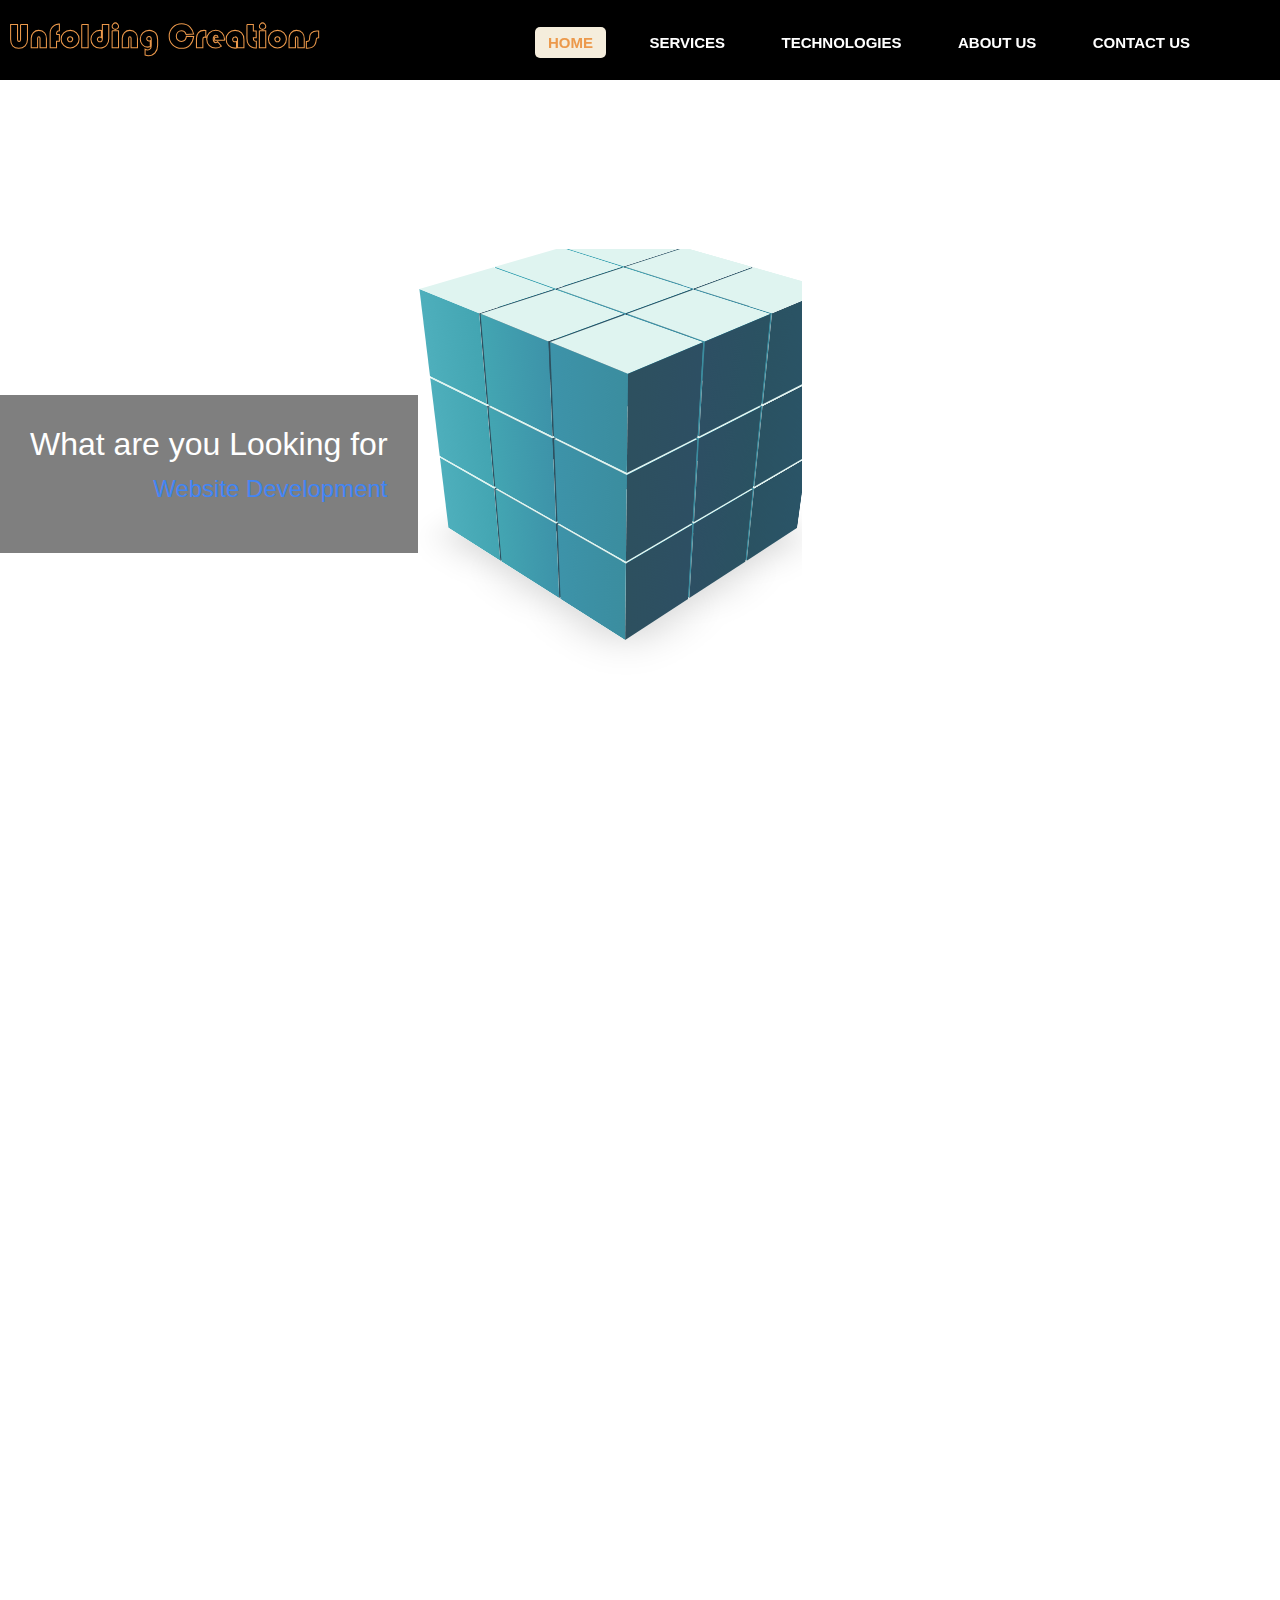
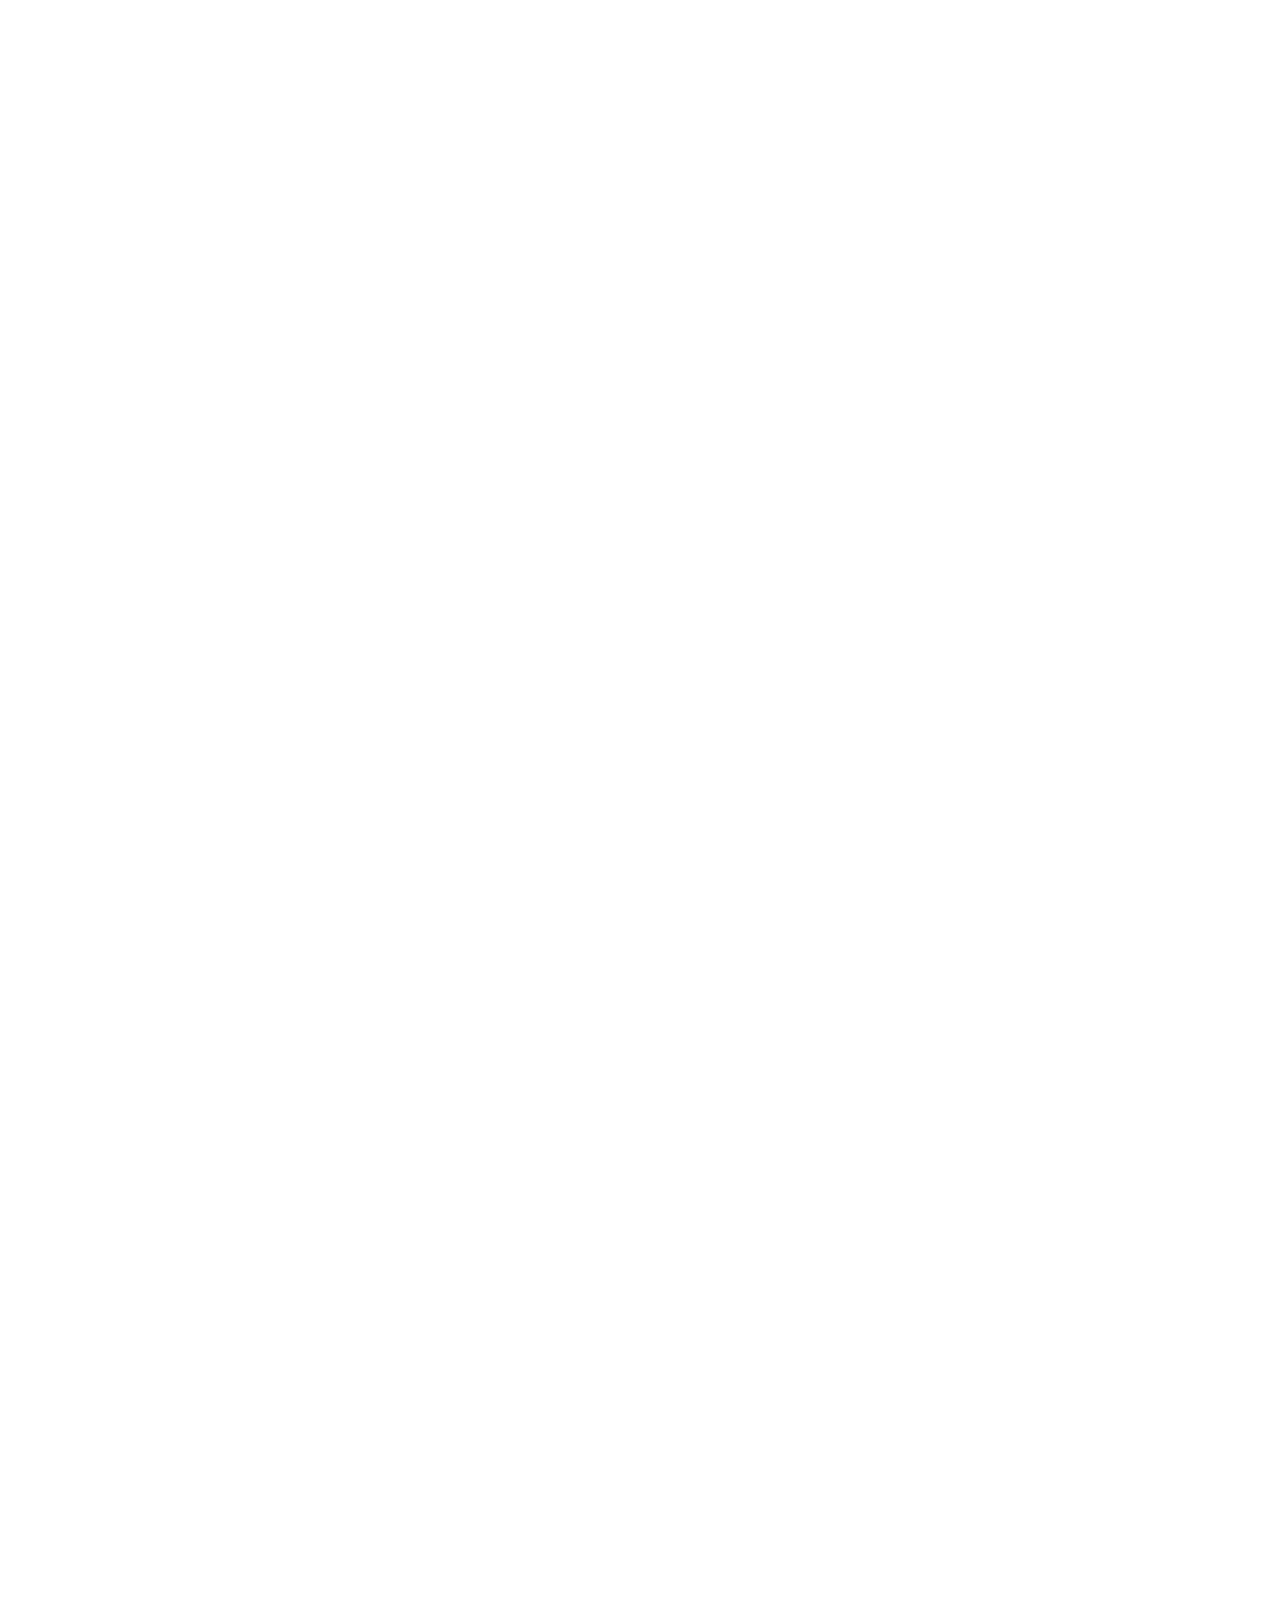
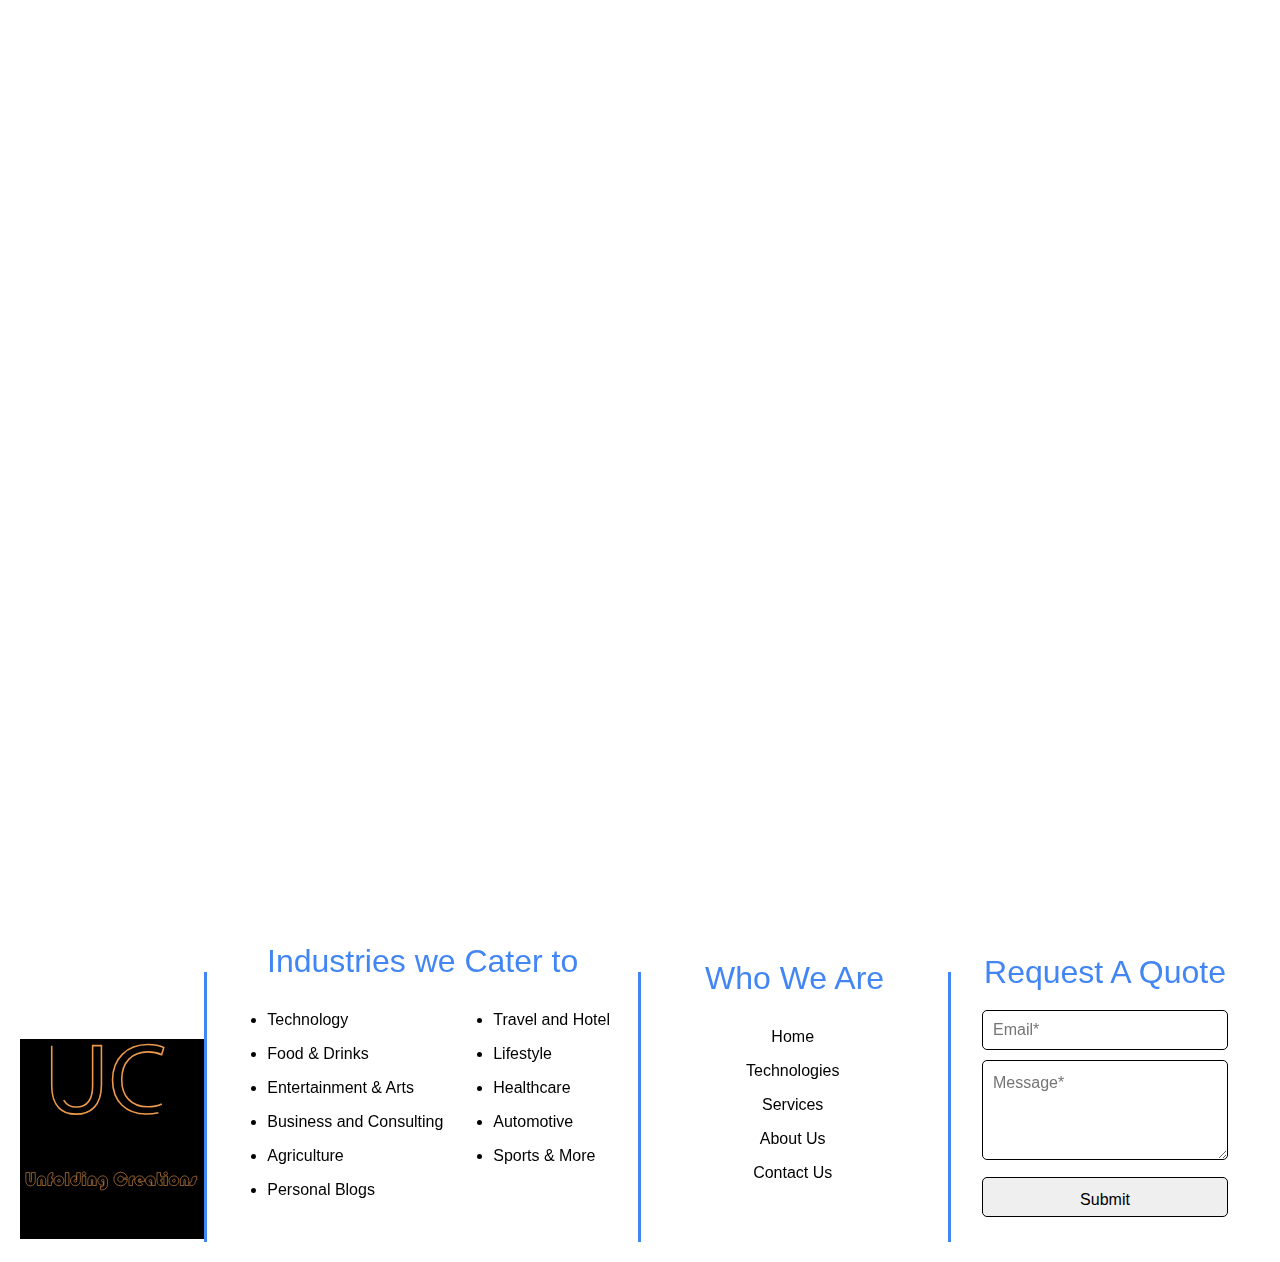
<file: public/index.html>
<!DOCTYPE html>
<html lang="en">

<head>
    <meta charset="UTF-8">
    <meta http-equiv="X-UA-Compatible" content="IE=edge">
    <meta name="viewport" content="width=device-width, initial-scale=1.0">
    <title>Document</title>
    <link rel="stylesheet" href="/css/bootstrap.min.css">
    <link rel="stylesheet" href="/css/nav.css">
    <link rel="stylesheet" href="/css/footer.css">
    <link rel="stylesheet" href="/css/all.min.css">
    <link rel="stylesheet" href="/css/aos.css">
    <link rel="stylesheet" href="/css/cube.css">

    <link rel="stylesheet" href="/css/style.css">
    <!-- <link rel="stylesheet" href="https://cdnjs.cloudflare.com/ajax/libs/font-awesome/4.7.0/css/font-awesome.min.css"> -->
</head>

<body>
    <!-- Navbar -->
    <div class="main_container">

        <nav class="navigation">
            <input type="checkbox" id="check">
            <label for="check" class="checkbtn">
                <i class="fa fa-bars"></i>
            </label>
            <label for="check" class="closebtn">
                <i class="fas fa-times"></i>
            </label>
            <label class="logo">
                <a href="/index.html">
                    <svg id="SVG_Logo" class="small_LOGO" width="180" height="80" viewBox="270 90 2 250">
                        <path stroke="#EC994B" fill="none" stroke-width="4" id="Color_Fill_1" data-name="Color Fill 1"
                            class="cls-1"
                            d="M128.75,126.643v99.25c0,52.25,26,72,60.5,72,36.5,0,63.75-21.25,63.75-73v-98.25H231v99.75c0,37.25-16,53.75-41,53.75-22.5,0-39.25-16-39.25-53.75v-99.75h-22ZM404,272.393c-8.75,4.25-22.25,7-35.5,7-41,0-64.75-26.5-64.75-67.75,0-44.25,26.25-69.5,65.75-69.5,14,0,25.75,3,34,7l5.25-17.75c-5.75-3-19-7.5-40-7.5-52.25,0-88,35.75-88,88.5,0,55.25,35.75,85.25,83.25,85.25,20.5,0,36.5-4,44.5-8Z" />
                    </svg>
                </a>
                <a href="/index.html">
                    <svg id="SVG_Logo" class="Large_LOGO" style="background:black; margin:auto;
                                margin-top:0;" width="100%" height="70" viewBox="-50 200 1900 400">
                        <path stroke="#EC994B" fill="none" stroke-width="6" id="Color_Fill_2" data-name="Color Fill 2"
                            class="cls-2"
                            d="M67.383,333.862v85.059q0,12.209-8.4,12.207-8.693,0-8.691-12.207V333.862H10.645v85.156q0,24.9,11.963,38.184t34.521,13.281q22.655,0,36.279-13.672t13.623-36.523V333.862H67.383ZM215.234,415.8q0-21.094-9.863-32.911-12.6-15.135-33.5-15.136a41.254,41.254,0,0,0-30.86,13.037q-12.6,13.036-12.6,32.08v54.3h36.523V412.182q0-8.4,6.836-8.4,6.933,0,6.934,8.4v54.981h36.523V415.8Zm57.812-24.414v-3.321q0-8.5,3.76-13.086t10.693-4.59c0.391,0,1.009.034,1.856,0.1V332.2l-3.906-.1a46.844,46.844,0,0,0-25.733,7.959,49.855,49.855,0,0,0-18.408,20.557q-4.786,9.864-4.785,23.828v82.715h36.523v-37.5h16.309V391.382H273.046Zm41.406-9.034q-15.039,14.6-15.039,35.987a48.673,48.673,0,0,0,15.039,35.888,51.517,51.517,0,0,0,72.412.049,50.513,50.513,0,0,0,.2-71.631q-14.8-14.891-35.5-14.892Q329.491,367.749,314.452,382.348Zm46.192,25.684a15.111,15.111,0,0,1-.049,20.752,13.694,13.694,0,0,1-19.922,0,15.111,15.111,0,0,1-.049-20.752A13.918,13.918,0,0,1,360.644,408.032Zm56.445-74.17v133.3h36.523v-133.3H417.089ZM534.96,413.647q0,19.434-14.063,19.434a13.97,13.97,0,0,1-10.058-4.053,13.023,13.023,0,0,1-4.2-9.717,13.81,13.81,0,0,1,4.052-10.01,13.1,13.1,0,0,1,9.717-4.15,14.566,14.566,0,0,1,8.984,3.516V368.432q-6.543-.585-9.765-0.586-20.313,0-35.156,15.039T469.628,418.53q0,21.291,14.941,35.937t36.719,14.649a50.563,50.563,0,0,0,21.338-4.785,47.925,47.925,0,0,0,17.138-12.891q11.72-14.062,11.719-36.426V333.862H534.96v79.785ZM590.721,369.8v97.363h36.524V369.8H590.721Zm5.518-38.233a17.28,17.28,0,0,0-.293,24.854,20.109,20.109,0,0,0,26.269,0,17.281,17.281,0,0,0-.292-24.854A18.4,18.4,0,0,0,596.239,331.567ZM735.545,415.8q0-21.094-9.863-32.911-12.6-15.135-33.5-15.136a41.251,41.251,0,0,0-30.859,13.037q-12.6,13.036-12.6,32.08v54.3h36.523V412.182q0-8.4,6.836-8.4,6.933,0,6.934,8.4v54.981h36.523V415.8Zm66.113,12.988a12.747,12.747,0,0,1-9.326-3.711,12.5,12.5,0,0,1-3.759-9.277,12.972,12.972,0,0,1,3.955-9.327,12.506,12.506,0,0,1,9.228-4.052q12.4,0,12.4,15.332V454.37q0,12.109-5.371,18.6t-15.234,6.494a29.79,29.79,0,0,1-14.453-3.906v33.2q11.034,3.612,18.262,3.613,23.73,0,38.525-16.259t14.8-42.334V421.753q0-24.317-9.961-37.11a41.079,41.079,0,0,0-16.406-12.3,53.82,53.82,0,0,0-21.875-4.59q-21.486,0-36.231,14.355t-14.746,35.254q0,19.337,12.256,32.715t29.932,13.379a43.552,43.552,0,0,0,15.136-2.93v-33.5a15.391,15.391,0,0,1-7.129,1.758h0Zm204.542-5.176q-7.47,7.521-20.069,7.52-12.4,0-20.508-8.545t-8.106-21.631q0-13.573,8.252-22.363t20.948-8.789q19.922,0,27.053,21.874l42.48-2.832q-5.67-24.609-19.34-38.378-19.725-19.923-49.217-19.922-29.98,0-50.439,20.312t-20.459,50.1q0,29.589,20.068,49.56t49.854,19.971q29.3,0,47.513-17.578t22.31-49.8l-41.5-1.074Q1013.66,416.089,1006.2,423.608Zm108.64-55.859q-19.245,0-30.76,12.549t-11.52,33.642v53.223h36.52V420.971q0-15.234,9.96-15.234a14.348,14.348,0,0,1,6.93,2.148V368.823a74.669,74.669,0,0,0-11.13-1.074h0Zm117.97,49.8q0-21.093-14.4-35.5-14.415-14.4-35.6-14.4-21.675,0-36.57,14.746t-14.89,36.133q0,21.485,14.74,36.035t36.43,14.551a51.071,51.071,0,0,0,32.32-11.426l-20.8-25q-5.085,5.47-10.55,5.469a12.773,12.773,0,0,1-10.89-5.86q-4.14-5.859-4.15-15.332,0-9.081,4.3-14.892a13.265,13.265,0,0,1,11.13-5.811q10.26,0,12.21,10.84h-18.55a25.563,25.563,0,0,0-.49,17.285h55.37q0.39-4.687.39-6.836h0Zm59.96,15.625a12.924,12.924,0,0,1-9.67-3.906,14.364,14.364,0,0,1,10.35-24.121,12.388,12.388,0,0,1,10.11,4.59q3.765,4.592,3.76,12.305v45.117h36.52V419.409q0-23.925-13.62-37.744t-37.25-13.819q-21.2,0-35.99,14.746a48.843,48.843,0,0,0-14.8,35.938q0,21.779,14.65,36.23t36.62,14.453a48.359,48.359,0,0,0,8.21-.781V430.639a16.587,16.587,0,0,1-8.89,2.539h0Zm68.36-99.316v79.98q0,20.8,8.4,33.4a47.254,47.254,0,0,0,17.63,15.625,49.605,49.605,0,0,0,23.38,5.761q1.365,0,4.2-.1V430.151q-9.765,0-13.42-4.4-3.675-4.393-3.67-16.015h16.41V371.167h-16.41v-37.3h-36.52Zm70.9,35.938v97.363h36.52V369.8h-36.52Zm5.52-38.233a17.288,17.288,0,0,0-.3,24.854,20.111,20.111,0,0,0,26.27,0,17.276,17.276,0,0,0-.29-24.854A18.392,18.392,0,0,0,1437.55,331.567Zm61.57,50.781q-15.045,14.6-15.04,35.987a48.659,48.659,0,0,0,15.04,35.888,51.514,51.514,0,0,0,72.41.049,50.52,50.52,0,0,0,.2-71.631q-14.805-14.891-35.5-14.892Q1514.15,367.749,1499.12,382.348Zm46.19,25.684a15.112,15.112,0,0,1-.05,20.752,13.691,13.691,0,0,1-19.92,0,15.112,15.112,0,0,1-.05-20.752,13.314,13.314,0,0,1,9.96-4.248A13.454,13.454,0,0,1,1545.31,408.032Zm143.26,7.764q0-21.094-9.86-32.911-12.6-15.135-33.5-15.136a41.264,41.264,0,0,0-30.86,13.037q-12.6,13.036-12.6,32.08v54.3h36.53V412.182q0-8.4,6.83-8.4,6.945,0,6.94,8.4v54.981h36.52V415.8Zm71.29-44.629q-19.05,0-29.79,10.449-6.15,5.958-8.15,12.012t-2.78,21q-0.585,9.18-4.35,12.841t-12.55,3.663h-1.66V469.8h5.08q18.84,0,29.1-6.054,19.335-11.62,21.88-39.844,0.78-8.5,3.66-11.377t10.59-2.881V371.167h-11.03Z" />
                    </svg>
                    <!-- <svg style="background:black;" viewBox="100 450 1900 450" width="100%" height="75" id="SVG_Logo_Big" class="Large_LOGO">
                        <path stroke="white" fill="none" stroke-width="6" id="Color_Fill_2" data-name="Color Fill 2" class="cls-2" d="M302.066,649.286q-14.209,29.443-20.508,53.613-5.128,19.484-5.127,29.3a11.728,11.728,0,0,0,2.344,7.324,9.709,9.709,0,0,0,7.764,3.955,4.258,4.258,0,0,0,4.248-2.636q0.731-1.758,1.025-9.522,0.879-21.677,19.776-66.5,19.039-45.262,52.441-95.361,6.591-9.812,6.592-13.476a6.045,6.045,0,0,0-1.9-4.395,6.408,6.408,0,0,0-4.834-2.2,10.365,10.365,0,0,0-7.177,2.783,92.63,92.63,0,0,0-8.35,8.643Q329.02,582.782,313.638,603q-61.083,79.98-88.037,110.889-10.693,12.161-16.406,12.158a5.448,5.448,0,0,1-4.834-2.783,10.56,10.56,0,0,1-1.318-5.274q0-6.883,3.516-18.6a226.082,226.082,0,0,1,13.769-35.3q20.655-42.48,47.9-74.414,21.238-24.9,22.852-26.514,7.031-7.031,7.031-11.279a6.794,6.794,0,0,0-2.637-5.42,5.925,5.925,0,0,0-3.808-1.611q-6.009,0-21.24,17.578-36.771,42.334-59.619,87.012-23.439,46.29-23.438,72.949a28.885,28.885,0,0,0,3.369,14.355q4.978,8.644,12.891,8.643,11.57,0,28.711-18.018a431.678,431.678,0,0,0,32.666-39.7q41.748-56.542,54.931-72.07-16.994,32.079-17.871,33.691h0Z"/>
                        <path stroke="white" fill="none" stroke-width="6" id="Color_Fill_2" data-name="Color Fill 2" class="cls-2" d="M368.564,661.618q4.248-6,4.248-9.229a6.456,6.456,0,0,0-2.05-4.687,5.187,5.187,0,0,0-3.662-1.758q-3.956,0-9.522,8.057-5.568,8.205-15.234,26.367-18.018,33.546-18.018,41.455a7.139,7.139,0,0,0,2.051,5.273,5.323,5.323,0,0,0,4.1,1.758q4.982,0,9.375-7.764,17.137-32.372,37.06-45.117-14.942,24.026-14.941,43.8,0,10.255,3.955,17.432,4.1,7.614,10.107,7.617a5.994,5.994,0,0,0,4.541-2.051,4.613,4.613,0,0,0,1.758-3.369q0-1.9-2.051-5.274a29.441,29.441,0,0,1-4.394-15.38q0-24.9,27.978-57.569,5.125-6,5.127-10.4,0-6.3-5.713-6.3-10.4,0-41.015,29.883-1.758,1.758-3.663,3.515a156.845,156.845,0,0,1,9.961-16.259h0Z"/>
                        <path stroke="white" fill="none" stroke-width="6" id="Color_Fill_2" data-name="Color Fill 2" class="cls-2" d="M396.605,700.975q0.217,4.422,4.172,4.422a8.81,8.81,0,0,0,2.183-.3q-2.041,6.191-4.262,11.644-8.589,21.963-10.38,27.267-14.253,43.774-13.185,65.588,0.5,10.168,4.452,16.065,4.889,7.074,12.212,7.075,9.669,0,18.426-9.581,8.208-8.842,16.6-25.94,19.416-40.092,17.644-76.2-0.687-14-6.138-23.582-4-6.777-12.987-10.907,19.848-13.41,34.5-13.412a12.083,12.083,0,0,1,5.324,1.032q7.527,4.128,10.017,4.127a6.56,6.56,0,0,0,5.576-2.8,6.2,6.2,0,0,0,1.4-4.274q-0.224-4.567-4.939-8.106a18.418,18.418,0,0,0-11.3-3.39q-9.23,0-32.225,8.99,23.671-51.878,54.222-89.022,4.828-6.042,4.671-9.286a4.927,4.927,0,0,0-2.247-3.979,4.687,4.687,0,0,0-3.134-1.179q-4.689,0-10.953,6.632Q467.19,581.3,453.7,601.93q-19.89,30.51-39.911,79.148-17.572,12.087-17.187,19.9h0Zm30.847,4.717q4.521,5.6,5.066,16.655,1.4,28.446-13.623,62.64-13.291,30.654-22.371,30.656-2.781,0-4.979-2.947a12.74,12.74,0,0,1-2.237-6.78q-0.963-19.6,11.208-55.123,11.767-34.783,19.2-50.407,6.009,3.094,7.732,5.306h0Z"/>
                        <path stroke="white" fill="none" stroke-width="6" id="Color_Fill_2" data-name="Color Fill 2" class="cls-2" d="M507.762,651.669Q491.5,662.951,479.49,683.31,466.6,705.282,466.6,724.032a20.472,20.472,0,0,0,2.05,9.522q3.956,7.91,12.452,7.91,18.309,0,37.939-32.373,18.018-29.883,18.017-49.365,0-14.646-12.011-14.649-7.767,0-17.285,6.592h0Zm0,53.613a45.342,45.342,0,0,1-5.713,9.082q-8.058,10.546-15.088,10.547a5.744,5.744,0,0,1-4.834-2.637,7.523,7.523,0,0,1-1.318-4.394q0-9.374,7.177-23.584a92.447,92.447,0,0,1,17.871-24.17q9.081-9.081,13.77-9.082a3.881,3.881,0,0,1,3.662,2.2,4.408,4.408,0,0,1,.732,2.344q0,9.084-13.183,23.877-4.69,5.273-4.688,6.445,0,1.614,3.662,4.541,0.145,0.149-2.05,4.834h0Z"/>
                        <path stroke="white" fill="none" stroke-width="6" id="Color_Fill_2" data-name="Color Fill 2" class="cls-2" d="M578.934,660.2a367.394,367.394,0,0,0,39.257-45.048q36.62-50.639,36.621-72.386a12.617,12.617,0,0,0-2.929-8.233,8.7,8.7,0,0,0-7.178-3.573q-13.772,0-34.717,29.2-26.223,36.35-51.416,92.425a393.018,393.018,0,0,0-14.795,37.437Q538.8,705.4,538.8,714.1a14.843,14.843,0,0,0,2.49,8.7,10.686,10.686,0,0,0,9.082,4.97q12.888,0,27.979-21.281,14.5-20.347,14.5-27.028,0-3.882-3.809-3.884-3.372,0-6.445,5.282-7.767,13.361-11.719,18.485-8.349,10.564-13.623,10.563-3.516,0-3.516-3.884,0-2.949,2.2-10.407t6.591-19.573q10.4-9.939,16.407-15.844h0ZM607.791,583q21.237-34.018,29.3-34.019,2.781,0,2.783,3.417,0,7.147-12.451,29.048-24.025,42.255-54.492,69.9Q590.211,610.961,607.791,583h0Z"/>
                        <path stroke="white" fill="none" stroke-width="6" id="Color_Fill_2" data-name="Color Fill 2" class="cls-2" d="M652.378,629.664q-19.046,0-34.042,23.315-15.123,23.616-13.57,46.929a30.9,30.9,0,0,0,4.15,13.9q5.452,9.268,13.508,9.266,13.916,0,27.414-28.246,1.181,8.967,1.842,12.255a26.57,26.57,0,0,0,7.948,13.75q4.378,4.185,7.75,4.184a6.286,6.286,0,0,0,4.889-2.466,7.4,7.4,0,0,0,1.907-5.455,4.111,4.111,0,0,0-1.078-2.989q-4.939-3.734-5.592-4.782-3.554-4.932-4.12-13.451-1.4-20.924,16.312-62.921,15.321-36.015,34.231-70.991,4.44-8.07,4.214-11.508a6.6,6.6,0,0,0-2.037-4.184,6.265,6.265,0,0,0-4.378-1.943q-4.395,0-8.946,6.426-4.154,5.829-15.255,28.247-11.5,23.167-24.059,54.4-5.817-3.735-11.088-3.737h0Zm6.176,17.935-1.129,2.84q-2.365,6.276-4.876,12.554a166.462,166.462,0,0,1-16.041,31.834q-6.649,10.164-11.774,10.162-3.516,0-5.522-3.736a10.471,10.471,0,0,1-1.158-4.185q-1.247-18.679,11.921-38.708,9.96-15.391,22.264-15.394,2.928,0,7.064,2.69Z"/>
                        <path stroke="white" fill="none" stroke-width="6" id="Color_Fill_2" data-name="Color Fill 2" class="cls-2" d="M721.108,634.038q-2.452,2.775-7.182,10.946-14.745,24.976-20.693,45.635-7.629,26.212-7.323,30.835a7.223,7.223,0,0,0,1.9,4.317,5.907,5.907,0,0,0,4.852,2.467q4.981,0,6.811-7.709a334.852,334.852,0,0,1,9.9-33.918q5.378-16.033,18.961-40.856,3.816-6.476,3.633-9.25a6.341,6.341,0,0,0-1.4-3.392,5.424,5.424,0,0,0-4.235-2q-2.784,0-5.225,2.929h0Zm19.407-53.961Q733.3,588.4,733.8,595.8a7.7,7.7,0,0,0,2.086,4.934,6,6,0,0,0,4.685,2.158q5.712,0,11.362-7.554,5.922-7.863,5.492-14.339-0.473-7.089-7.064-7.092-4.542,0-9.844,6.167h0Z"/>
                        <path stroke="white" fill="none" stroke-width="6" id="Color_Fill_2" data-name="Color Fill 2" class="cls-2" d="M758.807,649.519q4.008-6.167,3.88-9.476a7,7,0,0,0-2.238-4.812,5.356,5.356,0,0,0-3.733-1.8q-3.954,0-9.2,8.272-5.241,8.424-14.181,27.072-16.677,34.443-16.362,42.563a7.729,7.729,0,0,0,2.262,5.415,5.474,5.474,0,0,0,4.172,1.8q4.981,0,9.064-7.972,15.846-33.237,35.258-46.323-13.982,24.667-13.191,44.97,0.409,10.529,4.651,17.9,4.4,7.819,10.412,7.821a5.683,5.683,0,0,0,4.459-2.105,4.581,4.581,0,0,0,1.623-3.46q-0.075-1.951-2.261-5.414a31.8,31.8,0,0,1-5.009-15.792q-0.995-25.567,25.678-59.108,4.887-6.165,4.712-10.678-0.252-6.465-5.965-6.467-10.4,0-39.821,30.682-1.687,1.8-3.522,3.609a153.779,153.779,0,0,1,9.311-16.694h0Z"/>
                        <path stroke="white" fill="none" stroke-width="6" id="Color_Fill_2" data-name="Color Fill 2" class="cls-2" d="M854.254,697.724q6.739-16.146,9.951-22a5.645,5.645,0,0,0,1.062-3.166q-0.221-1.74-4.032-5.224,3.173-10.763,2.25-18.046-0.742-5.855-3.909-8.865a14.555,14.555,0,0,0-10.4-4.59q-11.133,0-24.047,12.5-15.376,15.04-24.4,40.841-6.369,17.89-4.924,29.285a24.048,24.048,0,0,0,3.4,9.5q4.4,6.968,10.7,6.965,10.109,0,23.278-17.413-2.45,8.393-7.027,23.112-30.718,19.945-34.925,23.744-26.693,22.8-23.54,47.648a25.046,25.046,0,0,0,3.67,10.447,16.271,16.271,0,0,0,14.481,7.915q17.874,0,33.745-34.192,5.967-12.982,17.46-49.389,31.7-22.635,45.123-53.029,4.3-9.974,3.758-14.247-0.462-3.64-3.978-3.641-2.493,0-4.311,4.116-3.525,9.182-12.932,23.9-6.333,10.131-20.438,22.478a228.884,228.884,0,0,1,9.986-28.652h0Zm-17.687-3.166a101.2,101.2,0,0,1-8.152,14.247q-7.782,11.4-12.909,11.4a4.671,4.671,0,0,1-3.55-1.424,7.412,7.412,0,0,1-1.714-4.275q-0.643-5.064,1.959-14.563a98.986,98.986,0,0,1,17.319-34.35q10.069-12.978,16.37-12.981,3.658,0,4.2,4.274,0.463,3.643-2.376,10.131a63.163,63.163,0,0,1-9.855,15.83q-1.916,2.218-1.735,3.641,0.12,0.95,2.473,3.324,0.163,0.159-2.034,4.749h0ZM805.955,793.81q-9.485,21.051-18.568,21.054a5.817,5.817,0,0,1-4.9-2.849,8.189,8.189,0,0,1-1.342-3.641,16.084,16.084,0,0,1,.276-4.749,45.586,45.586,0,0,1,7.564-17.729q12.506-18.046,30.714-26.911a358.283,358.283,0,0,1-13.742,34.825h0Z"/>
                    
                        <path stroke="white" fill="none" stroke-width="6" id="Colo_Fill_2" data-name="Color Fill 2" class="cls-2" d="M991.592,559.748q-28.273,25.048-53.76,66.064-29.883,48.2-29.883,79.834a42.067,42.067,0,0,0,6.006,22.412q9.373,15.381,26.514,15.381,16.4,0,34.863-13.623,16.4-12.158,30.028-31.348,16.41-22.995,16.41-29.589,0-3.077-3.23-3.077-2.925,0-5.12,4.248-1.9,3.812-8.64,12.891a209.791,209.791,0,0,1-17.436,21.68Q963.317,729.23,947.5,729.23q-9.084,0-15.381-7.764a25.291,25.291,0,0,1-5.713-16.7q0-20.507,12.891-49.511,12.448-27.978,36.328-56.836,18.749-22.7,35.6-35.889,14.79-11.718,22.85-11.719,3.96,0,5.93,2.2t1.98,6.738q0,11.135-10.98,27.246a84.527,84.527,0,0,1-20.07,20.508q-8.94,6.591-8.94,11.718a7.4,7.4,0,0,0,1.91,4.981c1.75,2.051,3.66,3.076,5.71,3.076q4.68,0,12.89-8.057a118.057,118.057,0,0,0,20.8-28.124q9.525-18.162,9.52-32.373a21.517,21.517,0,0,0-4.25-13.477q-5.265-7.03-15.08-7.031-17.445,0-41.9,21.533h0Z"/>
                        <path stroke="white" fill="none" stroke-width="6" id="Colo_Fill_2" data-name="Color Fill 2" class="cls-2" d="M1054.27,665.261c4.79-6.054,7.37-9.324,7.77-9.814q2.925-3.956,2.92-6.152a4.447,4.447,0,0,0-1.9-3.662,5.877,5.877,0,0,0-3.52-1.172q-5.7,0-14.2,10.986-13.77,17.726-26.37,49.951-8.49,21.681-8.5,26.66,0,5.13,5.42,5.127,4.98,0,8.35-6.738a203.527,203.527,0,0,1,18.02-30.322q15.675-19.92,27.25-28.125c-2.06,3.126-3.08,5.909-3.08,8.349q0,5.274,3.37,7.324a15.88,15.88,0,0,0,8.64,2.491q11.565,0,24.46-9.668,12.315-9.081,12.31-13.477a3.921,3.921,0,0,0-1.32-2.783,3.374,3.374,0,0,0-2.34-1.172,8.539,8.539,0,0,0-4.4,1.758q-15.375,10.4-21.68,10.4-3.81,0-3.81-3.369,0-6,14.95-17.871,5.565-4.539,5.56-7.178a5.538,5.538,0,0,0-1.32-3.222c-1.46-2.147-2.93-3.223-4.39-3.223q-1.035,0-4.84,2.2a138.1,138.1,0,0,0-14.35,9.815,286.021,286.021,0,0,0-33.11,30.029,77.559,77.559,0,0,1,10.11-17.139h0Z"/>
                        <path stroke="white" fill="none" stroke-width="6" id="Colo_Fill_2" data-name="Color Fill 2" class="cls-2" d="M1157.46,682.847q7.17-11.279,7.18-19.043a9.857,9.857,0,0,0-3.81-8.056,11.093,11.093,0,0,0-6.88-2.344q-14.07,0-32.96,19.336-23.295,23.73-23.29,48.486,0,9.084,4.24,14.355,6.3,7.618,17.29,7.618,10.695,0,23.14-6.739a105.711,105.711,0,0,0,23.44-17.431q14.07-13.623,14.06-19.336a4.248,4.248,0,0,0-3.81-3.809q-2.925,0-7.17,4.834-24.03,28.125-42.34,28.125-8.34,0-12.01-5.42a9.607,9.607,0,0,1-1.61-5.566V715.22q29.73-8.933,44.53-32.373h0ZM1137.1,674.5q7.035-5.714,10.84-5.713c1.85,0,2.78.977,2.78,2.929a12.258,12.258,0,0,1-2.19,6.3,65.224,65.224,0,0,1-16.26,17.871q-5.865,4.395-16.12,7.91,8.355-19.188,20.95-29.3h0Z"/>
                        <path stroke="white" fill="none" stroke-width="6" id="Colo_Fill_2" data-name="Color Fill 2" class="cls-2" d="M1225.98,721.66q0,8.646,4.69,14.356,5.715,7.03,13.62,7.031a7.57,7.57,0,0,0,5.13-1.9,5.694,5.694,0,0,0,2.05-4.541,6.259,6.259,0,0,0-3.66-6.152q-4.98-2.341-6.01-3.37a14.293,14.293,0,0,1-3.66-10.107q0-7.615,4.54-20.215a112.89,112.89,0,0,1,8.5-19.043q4.1-7.03,4.1-10.107a9.751,9.751,0,0,0-2.2-5.42q2.49-5.713,2.49-8.936a10.326,10.326,0,0,0-3.51-7.617,14.5,14.5,0,0,0-10.26-3.808q-9.81,0-20.36,7.617-16.11,11.721-27.54,33.545-10.245,19.63-10.25,35.888a22.564,22.564,0,0,0,2.78,11.426q4.395,7.47,12.31,7.471,9.075,0,18.31-11.426a110.947,110.947,0,0,0,9.52-14.355q-0.585,6.738-.59,9.667h0Zm14.65-53.613a128.84,128.84,0,0,0-7.47,13.77,246.945,246.945,0,0,1-13.04,24.17q-9.375,14.942-16.4,14.941a4.841,4.841,0,0,1-4.18-1.9,9.343,9.343,0,0,1-1.39-5.567q0-14.942,14.36-36.474,13.035-19.48,24.17-19.483a7.185,7.185,0,0,1,4.39,1.539,14.494,14.494,0,0,1,3.81,4.76,21.416,21.416,0,0,0-4.25,4.248h0Z"/>
                        <path stroke="white" fill="none" stroke-width="6" id="Colo_Fill_2" data-name="Color Fill 2" class="cls-2" d="M1329.81,645.64q19.635-5.712,22.12-5.566,6.15-.584,7.62-1.465a5.367,5.367,0,0,0,2.78-4.981q0-6.735-8.06-6.738-7.02,0-23.29,4.395a136.246,136.246,0,0,1,8.06-11.865q8.2-11.279,8.2-15.088a5.644,5.644,0,0,0-1.76-3.809,5.354,5.354,0,0,0-3.8-2.051q-2.64,0-6.16,3.662-2.49,2.637-8.93,11.426-11.58,15.821-16.7,25.049a76.7,76.7,0,0,1-10.26,2.783q-9.66,1.318-10.84,1.9-4.245,2.2-4.24,5.86,0,3.077,3.22,5.127a10,10,0,0,0,5.42,1.465,26.181,26.181,0,0,0,6.01-1.026q-11.295,22.413-13.77,28.272-10.26,23.586-10.26,41.308,0,8.058,3.08,12.451,4.98,6.888,12.45,6.885,14.055,0,31.05-22.559,14.2-18.748,14.21-24.169a4,4,0,0,0-1.17-2.637,4.378,4.378,0,0,0-3.22-1.318q-3.225,0-6.01,4.834a176.014,176.014,0,0,1-11.72,16.992q-10.395,13.77-17.72,13.769a5.6,5.6,0,0,1-4.62-1.9,8.721,8.721,0,0,1-1.53-5.567q0-12.888,11.57-38.964a238.6,238.6,0,0,1,17.58-33.106q5.265-1.758,10.69-3.369h0Z"/>
                        <path stroke="white" fill="none" stroke-width="6" id="Colo_Fill_2" data-name="Color Fill 2" class="cls-2" d="M1376.53,654.013a80.434,80.434,0,0,0-7.91,10.4q-16.41,23.73-23.74,43.359-9.36,24.9-9.37,29.3a6.251,6.251,0,0,0,1.61,4.1,5.571,5.571,0,0,0,4.69,2.344q4.98,0,7.32-7.324a327.9,327.9,0,0,1,12.16-32.227q6.45-15.233,21.68-38.818,4.245-6.151,4.25-8.789a5.472,5.472,0,0,0-1.17-3.223,5.161,5.161,0,0,0-4.1-1.9q-2.79,0-5.42,2.783h0Zm22.99-51.269q-7.755,7.91-7.76,14.941a6.659,6.659,0,0,0,1.76,4.688,5.691,5.691,0,0,0,4.54,2.051q5.715,0,11.86-7.178,6.45-7.471,6.45-13.623,0-6.737-6.59-6.738-4.545,0-10.26,5.859h0Z"/>
                        <path stroke="white" fill="none" stroke-width="6" id="Colo_Fill_2" data-name="Color Fill 2" class="cls-2" d="M1422.76,653.671q-16.26,11.281-28.27,31.641-12.885,21.972-12.89,40.722a20.423,20.423,0,0,0,2.05,9.522q3.96,7.909,12.45,7.91,18.315,0,37.94-32.373,18.015-29.883,18.02-49.365,0-14.646-12.01-14.649-7.77,0-17.29,6.592h0Zm0,53.613a45.252,45.252,0,0,1-5.71,9.082q-8.055,10.548-15.09,10.547a5.734,5.734,0,0,1-4.83-2.637,7.515,7.515,0,0,1-1.32-4.394q0-9.373,7.18-23.584a92.262,92.262,0,0,1,17.87-24.17q9.075-9.081,13.77-9.082a3.876,3.876,0,0,1,3.66,2.2,4.382,4.382,0,0,1,.73,2.344q0,9.084-13.18,23.877-4.695,5.274-4.69,6.445,0,1.614,3.66,4.541,0.15,0.148-2.05,4.834h0Z"/>
                        <path stroke="white" fill="none" stroke-width="6" id="Colo_Fill_2" data-name="Color Fill 2" class="cls-2" d="M1490.56,666.506q4.26-6.006,4.25-9.229a6.441,6.441,0,0,0-2.05-4.687,5.176,5.176,0,0,0-3.66-1.758q-3.96,0-9.52,8.056-5.565,8.207-15.24,26.368-18.015,33.546-18.01,41.455a7.123,7.123,0,0,0,2.05,5.273,5.31,5.31,0,0,0,4.1,1.758q4.98,0,9.37-7.764,17.145-32.371,37.06-45.117-14.94,24.026-14.94,43.8,0,10.254,3.96,17.431,4.1,7.615,10.11,7.618a6,6,0,0,0,4.54-2.051,4.608,4.608,0,0,0,1.75-3.369q0-1.9-2.05-5.274a29.437,29.437,0,0,1-4.39-15.381q0-24.9,27.98-57.568,5.115-6,5.12-10.4,0-6.3-5.71-6.3-10.4,0-41.01,29.883-1.77,1.758-3.67,3.515a157.063,157.063,0,0,1,9.96-16.259h0Z"/>
                        <path stroke="white" fill="none" stroke-width="6" id="Colo_Fill_2" data-name="Color Fill 2" class="cls-2" d="M1563.3,652.168q-15.96,11.281-15.96,25.927,0,10.987,9.66,24.463,7.035,9.816,7.04,15.967a12.516,12.516,0,0,1-2.64,8.2,11.078,11.078,0,0,1-8.94,3.809,14.552,14.552,0,0,1-10.4-4.395,16.287,16.287,0,0,1-5.12-12.158,31,31,0,0,1,3.36-14.8,8.287,8.287,0,0,0,1.32-3.516q0-2.928-3.66-2.929-4.1,0-7.91,5.127-5.85,7.766-5.86,19.189a28.446,28.446,0,0,0,5.13,16.992q7.32,10.109,21.39,10.108a28.78,28.78,0,0,0,15.96-4.541q11.43-7.323,11.43-20.215,0-8.641-8.64-21.094-7.77-11.425-7.77-19.043,0-10.691,11.87-18.457,10.245-6.883,18.75-6.885a8.09,8.09,0,0,1,5.27,1.465,5.587,5.587,0,0,1,1.76,4.541q0,3.955-3.96,7.325a22.182,22.182,0,0,1-9.96,5.126q-9.075,2.054-9.96,2.491a6.028,6.028,0,0,0-3.51,5.566q0,5.421,6.15,5.42a33.921,33.921,0,0,0,11.28-2.49q12.3-4.686,18.45-12.305,6.45-8.053,6.45-16.7,0-6.592-4.54-9.814t-13.62-3.223q-17.3,0-32.82,10.84h0Z"/>
                    
                      </svg> -->
                </a>
            </label>
            <ul class="ul">
                <li><a href="/index.html" class="links" style="background-color: #F5EDDC;
                                    color:#EC994B;">Home</a></li>
                <li><a href="/HTML/Services.html" class="links">Services</a></li>
                <li><a href="/HTML/Technologies.html" class="links">Technologies</a></li>
                <li><a href="/HTML/AboutUs.html" class="links">About
                        us</a></li>
                <li><a href="/HTML/Contact.html" class="links">Contact
                        us</a></li>
            </ul>
        </nav>
        <br>
        <div class="header1 finisher-header1" style="width: 100%;
                        height:
                        100vh;">
            <div class="banner_text_1">
                <h2>What are you Looking for</h2>
                <p class="banner_text_paragraph" id="wrap0">Website
                    Development</p>
                <p class="banner_text_paragraph" id="wrap1">Web
                    Design</p>
                <p class="banner_text_paragraph" id="wrap2">Website
                    Maintaince</p>
                <p class="banner_text_paragraph" id="wrap3">SEO</p>
                <p class="banner_text_paragraph" id="wrap4">Digital
                    Marketing</p>
            </div>
            <div class="banner_text_2">
                 <div class="main_container_Cube">
                    <input type="checkbox" id="shadows" checked /><label for="shadows">Soft shadows</label>
                  <div class="cubes">
                    <div class="cube" data-cube="111">
                      <div class="cube-wrap">
                        <div class="cube-top">
                          <div class="shadow-z" data-cube="112"></div>
                        </div>
                        <div class="cube-bottom"></div>
                        <div class="cube-front-left"></div>
                        <div class="cube-front-right"></div>
                        <div class="cube-back-left"></div>
                        <div class="cube-back-right"></div>
                      </div>
                    </div>
                    <div class="cube" data-cube="121">
                      <div class="cube-wrap">
                        <div class="cube-top">
                        </div>
                        <div class="cube-bottom"></div>
                        <div class="cube-front-left"></div>
                        <div class="cube-front-right"></div>
                        <div class="cube-back-left"></div>
                        <div class="cube-back-right"></div>
                      </div>
                    </div>
                    <div class="cube" data-cube="131">
                      <div class="cube-wrap">
                        <div class="cube-top">
                          <div class="shadow-z" data-cube="132"></div>
                        </div>
                        <div class="cube-bottom"></div>
                        <div class="cube-front-left"></div>
                        <div class="cube-front-right"></div>
                        <div class="cube-back-left"></div>
                        <div class="cube-back-right"></div>
                      </div>
                    </div>
                    <div class="cube" data-cube="211">
                      <div class="cube-wrap">
                        <div class="cube-top">
                          <div class="shadow-flip" data-cube="111"></div>
                          <div class="shadow-y" data-cube="111"></div>
                          <div class="shadow-z" data-cube="212"></div>
                        </div>
                        <div class="cube-bottom"></div>
                        <div class="cube-front-left"></div>
                        <div class="cube-front-right"></div>
                        <div class="cube-back-left"></div>
                        <div class="cube-back-right"></div>
                      </div>
                    </div>
                    <div class="cube" data-cube="221">
                      <div class="cube-wrap">
                        <div class="cube-top">
                          <div class="shadow-flip" data-cube="121"></div>
                          <div class="shadow-y" data-cube="121"></div>
                        </div>
                        <div class="cube-bottom"></div>
                        <div class="cube-front-left"></div>
                        <div class="cube-front-right"></div>
                        <div class="cube-back-left"></div>
                        <div class="cube-back-right"></div>
                      </div>
                    </div>
                    <div class="cube" data-cube="231">
                      <div class="cube-wrap">
                        <div class="cube-top">
                          <div class="shadow-flip" data-cube="131"></div>
                          <div class="shadow-y" data-cube="131"></div>
                        </div>
                        <div class="cube-bottom"></div>
                        <div class="cube-front-left"></div>
                        <div class="cube-front-right"></div>
                        <div class="cube-back-left"></div>
                        <div class="cube-back-right"></div>
                      </div>
                    </div>
                    <div class="cube" data-cube="311">
                      <div class="cube-wrap">
                        <div class="cube-top">
                          <div class="shadow-flip" data-cube="211"></div>
                          <div class="shadow-y" data-cube="211"></div>
                          <div class="shadow-z" data-cube="312"></div>
                        </div>
                        <div class="cube-bottom"></div>
                        <div class="cube-front-left"></div>
                        <div class="cube-front-right"></div>
                        <div class="cube-back-left"></div>
                        <div class="cube-back-right"></div>
                      </div>
                    </div>
                    <div class="cube" data-cube="321">
                      <div class="cube-wrap">
                        <div class="cube-top">
                          <div class="shadow-flip" data-cube="221"></div>
                          <div class="shadow-y" data-cube="221"></div>
                          <div class="shadow-z" data-cube="322"></div>
                        </div>
                        <div class="cube-bottom"></div>
                        <div class="cube-front-left"></div>
                        <div class="cube-front-right"></div>
                        <div class="cube-back-left"></div>
                        <div class="cube-back-right"></div>
                      </div>
                    </div>
                    <div class="cube" data-cube="331">
                      <div class="cube-wrap">
                        <div class="cube-top">
                          <div class="shadow-flip" data-cube="231"></div>
                          <div class="shadow-y" data-cube="231"></div>
                          <div class="shadow-z" data-cube="332"></div>
                        </div>
                        <div class="cube-bottom"></div>
                        <div class="cube-front-left"></div>
                        <div class="cube-front-right"></div>
                        <div class="cube-back-left"></div>
                        <div class="cube-back-right"></div>
                      </div>
                    </div>
                  
                     
                    <div class="cube" data-cube="112">
                      <div class="cube-wrap">
                        <div class="cube-top">
                  
                        </div>
                        <div class="cube-bottom"></div>
                        <div class="cube-front-left"></div>
                        <div class="cube-front-right"></div>
                        <div class="cube-back-left"></div>
                        <div class="cube-back-right"></div>
                      </div>
                    </div>
                    <div class="cube" data-cube="122">
                      <div class="cube-wrap">
                        <div class="cube-top">
                        </div>
                        <div class="cube-bottom"></div>
                        <div class="cube-front-left"></div>
                        <div class="cube-front-right"></div>
                        <div class="cube-back-left"></div>
                        <div class="cube-back-right"></div>
                      </div>
                    </div>
                    <div class="cube" data-cube="132">
                      <div class="cube-wrap">
                        <div class="cube-top">
                        </div>
                        <div class="cube-bottom"></div>
                        <div class="cube-front-left"></div>
                        <div class="cube-front-right"></div>
                        <div class="cube-back-left"></div>
                        <div class="cube-back-right"></div>
                      </div>
                    </div>
                    <div class="cube" data-cube="212">
                      <div class="cube-wrap">
                        <div class="cube-top">
                          <div class="shadow-flip" data-cube="112"></div>
                          <div class="shadow-y" data-cube="112"></div>
                        </div>
                        <div class="cube-bottom"></div>
                        <div class="cube-front-left"></div>
                        <div class="cube-front-right"></div>
                        <div class="cube-back-left"></div>
                        <div class="cube-back-right"></div>
                      </div>
                    </div>
                    <div class="cube" data-cube="222">
                      <div class="cube-wrap">
                        <div class="cube-top">
                          <div class="shadow-flip" data-cube="122"></div>
                          <div class="shadow-y" data-cube="122"></div>
                        </div>
                        <div class="cube-bottom"></div>
                        <div class="cube-front-left"></div>
                        <div class="cube-front-right"></div>
                        <div class="cube-back-left"></div>
                        <div class="cube-back-right"></div>
                      </div>
                    </div>
                    <div class="cube" data-cube="232">
                      <div class="cube-wrap">
                        <div class="cube-top">
                          <div class="shadow-flip" data-cube="132"></div>
                          <div class="shadow-y" data-cube="132"></div>
                        </div>
                        <div class="cube-bottom"></div>
                        <div class="cube-front-left"></div>
                        <div class="cube-front-right"></div>
                        <div class="cube-back-left"></div>
                        <div class="cube-back-right"></div>
                      </div>
                    </div>
                    <div class="cube" data-cube="312">
                      <div class="cube-wrap">
                        <div class="cube-top">
                          <div class="shadow-flip" data-cube="212"></div>
                          <div class="shadow-y" data-cube="212"></div>
                        </div>
                        <div class="cube-bottom"></div>
                        <div class="cube-front-left"></div>
                        <div class="cube-front-right"></div>
                        <div class="cube-back-left"></div>
                        <div class="cube-back-right"></div>
                      </div>
                    </div>
                    <div class="cube" data-cube="322">
                      <div class="cube-wrap">
                        <div class="cube-top">
                          <div class="shadow-flip" data-cube="222"></div>
                          <div class="shadow-y" data-cube="222"></div>
                        </div>
                        <div class="cube-bottom"></div>
                        <div class="cube-front-left"></div>
                        <div class="cube-front-right"></div>
                        <div class="cube-back-left"></div>
                        <div class="cube-back-right"></div>
                      </div>
                    </div>
                    <div class="cube" data-cube="332">
                      <div class="cube-wrap">
                        <div class="cube-top">
                          <div class="shadow-flip" data-cube="232"></div>
                          <div class="shadow-y" data-cube="232"></div>
                        </div>
                        <div class="cube-bottom"></div>
                        <div class="cube-front-left"></div>
                        <div class="cube-front-right"></div>
                        <div class="cube-back-left"></div>
                        <div class="cube-back-right"></div>
                      </div>
                    </div>
                  
                    <div class="cube" data-cube="113">
                      <div class="cube-wrap">
                        <div class="cube-top">
                          <div class="shadow-z" data-cube="111"></div>
                        </div>
                        <div class="cube-bottom"></div>
                        <div class="cube-front-left"></div>
                        <div class="cube-front-right"></div>
                        <div class="cube-back-left"></div>
                        <div class="cube-back-right"></div>
                      </div>
                    </div>
                    <div class="cube" data-cube="123">
                      <div class="cube-wrap">
                        <div class="cube-top">
                          <div class="shadow-z" data-cube="121"></div>
                        </div>
                        <div class="cube-bottom"></div>
                        <div class="cube-front-left"></div>
                        <div class="cube-front-right"></div>
                        <div class="cube-back-left"></div>
                        <div class="cube-back-right"></div>
                      </div>
                    </div>
                    <div class="cube" data-cube="133">
                      <div class="cube-wrap">
                        <div class="cube-top">
                        </div>
                        <div class="cube-bottom"></div>
                        <div class="cube-front-left"></div>
                        <div class="cube-front-right"></div>
                        <div class="cube-back-left"></div>
                        <div class="cube-back-right"></div>
                      </div>
                    </div>
                    <div class="cube" data-cube="213">
                      <div class="cube-wrap">
                        <div class="cube-top">
                          <div class="shadow-flip" data-cube="113"></div>
                          <div class="shadow-y" data-cube="113"></div>
                          <div class="shadow-z" data-cube="211"></div>
                        </div>
                        <div class="cube-bottom"></div>
                        <div class="cube-front-left"></div>
                        <div class="cube-front-right"></div>
                        <div class="cube-back-left"></div>
                        <div class="cube-back-right"></div>
                      </div>
                    </div>
                    <div class="cube" data-cube="223">
                      <div class="cube-wrap">
                        <div class="cube-top">
                          <div class="shadow-y" data-cube="123"></div>
                          <div class="shadow-z" data-cube="221"></div>
                        </div>
                        <div class="cube-bottom"></div>
                        <div class="cube-front-left"></div>
                        <div class="cube-front-right"></div>
                        <div class="cube-back-left"></div>
                        <div class="cube-back-right"></div>
                      </div>
                    </div>
                    <div class="cube" data-cube="233">
                      <div class="cube-wrap">
                        <div class="cube-top">
                          <div class="shadow-y" data-cube="133"></div>
                          <div class="shadow-z" data-cube="231"></div>
                        </div>
                        <div class="cube-bottom"></div>
                        <div class="cube-front-left"></div>
                        <div class="cube-front-right"></div>
                        <div class="cube-back-left"></div>
                        <div class="cube-back-right"></div>
                      </div>
                    </div>
                    <div class="cube" data-cube="313">
                      <div class="cube-wrap">
                        <div class="cube-top">
                          <div class="shadow-flip" data-cube="213"></div>
                          <div class="shadow-y" data-cube="213"></div>
                          <div class="shadow-z" data-cube="311"></div>
                        </div>
                        <div class="cube-bottom"></div>
                        <div class="cube-front-left"></div>
                        <div class="cube-front-right"></div>
                        <div class="cube-back-left"></div>
                        <div class="cube-back-right"></div>
                      </div>
                    </div>
                    <div class="cube" data-cube="323">
                      <div class="cube-wrap">
                        <div class="cube-top">
                          <div class="shadow-flip" data-cube="223"></div>
                          <div class="shadow-y" data-cube="223"></div>
                          <div class="shadow-z" data-cube="321"></div>
                        </div>
                        <div class="cube-bottom"></div>
                        <div class="cube-front-left"></div>
                        <div class="cube-front-right"></div>
                        <div class="cube-back-left"></div>
                        <div class="cube-back-right"></div>
                      </div>
                    </div>
                    <div class="cube" data-cube="333">
                      <div class="cube-wrap">
                        <div class="cube-top">
                          <div class="shadow-flip" data-cube="233"></div>
                          <div class="shadow-y" data-cube="233"></div>
                          <div class="shadow-z" data-cube="331"></div>
                        </div>
                        <div class="cube-bottom"></div>
                        <div class="cube-front-left"></div>
                        <div class="cube-front-right"></div>
                        <div class="cube-back-left"></div>
                        <div class="cube-back-right"></div>
                      </div>
                    </div>
                    
                    <div class="large-shadows">
                      <div class="large-shadow" data-cube="113"></div>
                      <div class="large-shadow" data-cube="123"></div>
                      <div class="large-shadow" data-cube="133"></div>
                      <div class="large-shadow" data-cube="213"></div>
                      <div class="large-shadow" data-cube="223"></div>
                      <div class="large-shadow" data-cube="233"></div>
                      <div class="large-shadow" data-cube="313"></div>
                      <div class="large-shadow" data-cube="323"></div>
                      <div class="large-shadow" data-cube="333"></div>
                    </div>
                  </div>
                  </div>
                  
                </div>
        </div>

        <div class="index_first_part">
            <div class="new_first_part" data-aos="fade-left" data-aos-easing="ease-out-cubic" data-aos-duration="4000">
                <div class="first_part_left">
                    <img src="/static/Collab.jpg" alt="">
                </div>
                <div class="first_part_right" data-aos="fade-up">
                    <h1>About Us</h1>
                    <h4>Website Designing Company</h4>
                    <p>Unfolding Creations is a leading website
                        design, SEO
                        company, and Web development company
                        that specializes in web designing, search
                        engine
                        optimization, web application development,
                        and
                        eCommerce solutions. We are a web design
                        company
                        that focuses on the user experience.
                        Whether you are building a new website from
                        scratch
                        or redesigning a website or you want us to
                        maintain it for you, Our dedicated team of
                        web developers, web designers, and SEO
                        experts will
                        provide unmatched quality and expertise to
                        your project.</p>
                    <a href="/HTML/AboutUs.html"><button class="read_more_first_part_right">Read
                            More</button></a>
                </div>
            </div>
        </div>

        <div class="index_second_part">
            <div class="third_part" data-aos="fade-rigth" data-aos-easing="ease-out-cubic" data-aos-duration="4000">
                <div class="third_part_left_side">
                    <a href="/HTML/Services.html">
                        <h1>Discover our
                            Services</h1>
                    </a>
                    <hr>
                    <h4>We Are Expert in Search Engine & Social
                        Media
                        Optimization.</h4>
                    <p> <em> Unfolding Creations </em> is India’s
                        top Web Designing,
                        Development and SEO Company. <br> We provide
                        complete Web
                        Solutions and also consult & implement your
                        entire
                        Website Design, Development & Web Promotion
                        strategy.
                    </p>
                    <!-- <a href="/HTML/Services.html"><button class="btn Explore_services">Explore More</button></a> -->
                </div>

                <div class="technology_cards">
                    <div class="flip-card">
                        <div class="flip-card-inner">
                            <div class="flip-card-front">
                                <object data="/static/Dev.svg" class="svg"></object>
                                <!-- <img src="/static/icons/development.jpg" alt=""> -->
                                <h5>Web Development</h5>
                            </div>
                            <div class="flip-card-back">
                                <h5 class="flip_card_back_h5">Web
                                    Development</h5>
                                <p>Your website is the first
                                    impression you make to potential
                                    clients.
                                    You want a website that will
                                    represent
                                    your
                                    company within seconds of people
                                    viewing
                                    it.
                                    Now, more than ever before it is
                                    imperative
                                    to select a website designing
                                    company</p>
                            </div>
                        </div>
                    </div>

                    <div class="flip-card">
                        <div class="flip-card-inner">
                            <div class="flip-card-front">
                                <object data="/static/Design.svg" class="svg"></object>
                                <!-- <img src="/static/icons/design.jpg" alt=""> -->
                                <h5>Web Design</h5>
                            </div>
                            <div class="flip-card-back">
                                <h5 class="flip_card_back_h5">Web
                                    Design</h5>
                                <p>Modern web design is more
                                    involved than
                                    creating an attractive website.
                                    Consideration of
                                    user experience, search engine
                                    optimization, ease of use, and
                                    technical
                                    details are just
                                    a few elements that are involved
                                    in
                                    developing a website that is
                                    designed to
                                    perform in
                                    today’s competitive marketplace.</p>
                            </div>
                        </div>
                    </div>

                    <div class="flip-card">
                        <div class="flip-card-inner">
                            <div class="flip-card-front">
                                <object data="/static/SEO.svg" class="svg"></object>
                                <!-- <img src="/static/icons/SEO.png" alt=""> -->
                                <h5>SEO</h5>
                            </div>
                            <div class="flip-card-back">
                                <h5 class="flip_card_back_h5">SEO</h5>
                                <p>Search Engine Optimization -
                                    Ranking First and higher growth
                                    is
                                    always everybody's goal. Advert
                                    India
                                    team realize your goal and makes
                                    it
                                    reality by our SEO Services.
                                    We have planned strategy and
                                    protocol.</p>
                            </div>
                        </div>
                    </div>

                    <div class="flip-card">
                        <div class="flip-card-inner">
                            <div class="flip-card-front">
                                <object data="/static/Maintain.svg" class="svg"></object>
                                <!-- <img src="/static/icons/Maintaince.jpg" alt=""> -->
                                <h5>Website Maintaince</h5>
                            </div>
                            <div class="flip-card-back">
                                <h5 class="flip_card_back_h5">Website
                                    Maintaince</h5>
                                <p>We can provide you with ongoing,
                                    reliable
                                    and affordable website
                                    maintenance and
                                    support solutions, delivered in
                                    a timely
                                    and professional manner. Whether
                                    you're
                                    a small, home-based business or
                                    a
                                    larger, corporate or government.</p>
                            </div>
                        </div>
                    </div>

                    <div class="flip-card">
                        <div class="flip-card-inner">
                            <div class="flip-card-front">
                                <object data="/static/Domain.svg" class="svg"></object>
                                <!-- <img src="/static/icons/Hosting.png" alt=""> -->
                                <h5>Web Hosting and Domain</h5>
                            </div>
                            <div class="flip-card-back">
                                <h5 class="flip_card_back_h5">Web
                                    Hosting
                                    and Domain</h5>
                                <p>We also provide services in Web
                                    Hosting
                                    and Domain Registration in
                                    making your
                                    website accessible in World Wide
                                    Web,
                                    assisting in choosing a unique
                                    domain
                                    for
                                    registering. It is essential to
                                    have a
                                    website as it represents your
                                    business.</p>
                            </div>
                        </div>
                    </div>

                    <div class="flip-card">
                        <div class="flip-card-inner">
                            <div class="flip-card-front">
                                <object data="/static/Marketing.svg" class="svg"></object>
                                <!-- <img src="/static/icons/development.jpg" alt=""> -->
                                <h5>Social Media Marketing</h5>
                            </div>
                            <div class="flip-card-back">
                                <h5 class="flip_card_back_h5">Social
                                    Media
                                    Marketing</h5>
                                <p>social media serves as a
                                    relatively
                                    inexpensive platform for
                                    organizations
                                    to
                                    implement marketing campaigns.
                                    Social
                                    networking websites allow
                                    individuals to
                                    interact with one another and
                                    build
                                    relationships.</p>
                            </div>
                        </div>
                    </div>

                </div>
            </div>
        </div>

        <div class="index_third_part">
            <div class="seventh_part" data-aos="fade-left" data-aos-easing="ease-out-cubic" data-aos-duration="4000">
                <div class="left_seventh">
                    <img src="/static/design_a_website.gif" alt="">
                </div>
                <div class="right_seventh">
                    <div class="right_seventh_part1">
                        <h1>How we design a website ?</h1>
                        <p>
                            We Try to provide a your with a website
                            that can deliver personalizations
                            and real-time experiences and this has
                            led to many transformations in the
                            website development landscape and
                            criteria to choose a cutting edge
                            technology
                            for your website.
                            We use latest, modern technologies to
                            build consumer-facing and
                            enterprise-grade websites,
                            and which are well positioned to be a
                            strategic business partner to deliver
                            business value.
                        </p>
                    </div>
                    <ul>
                        <li>
                            <img src="/static/icons/tick.png" alt="">
                            Save Time With Premium Drag and Drop
                            Page
                            Builder
                        </li>
                        <li>
                            <img src="/static/icons/tick.png" alt="">
                            Intuitive Inline Frontend Editor
                        </li>
                        <li>
                            <img src="/static/icons/tick.png" alt="">
                            Backend Editor loaded with Features
                        </li>
                        <li>
                            <img src="/static/icons/tick.png" alt="">
                            Easily Change Images in the Website
                        </li>
                        <li>
                            <img src="/static/icons/tick.png" alt="">
                            Easily Change Content on the Website
                        </li>
                    </ul>
                </div>
            </div>
        </div>

        <div class="index_fourth_part">
            <div class="eighth_part" data-aos="fade-right" data-aos-easing="ease-out-cubic" data-aos-duration="4000">
                <div class="eight_part_start">
                    <h1>Website Maintaince and Development Services
                        Gurgaon</h1>
                    <p>Once a website is designed and developed, it
                        requires
                        maintenance since technology is ever
                        evolving,
                        new fixes and security updates are released
                        every
                        day to make websites more secure and hack
                        proof.
                        We also offer website maintenance services
                        after
                        website designing or to any of your current
                        websites.</p>
                    <hr>
                </div>
                <div class="eighth_part1">
                    <div class="left_eight">
                        <img src="/static/Website_maintaince.gif" alt="">
                    </div>
                    <div class="right_eight">
                        <ul>
                            <li>
                                <img src="/static/icons/tick.png" alt="">
                                Website Backups
                            </li>
                            <li>
                                <img src="/static/icons/tick.png" alt="">
                                Website Errors
                            </li>
                            <li>
                                <img src="/static/icons/tick.png" alt="">
                                software Updates and Fixes
                            </li>
                            <li>
                                <img src="/static/icons/tick.png" alt="">
                                Check for Broken Links
                            </li>
                            <li>
                                <img src="/static/icons/tick.png" alt="">
                                Making Current website Responsive
                            </li>
                            <li>
                                <img src="/static/icons/tick.png" alt="">
                                Optimize site Speed
                            </li>
                            <li>
                                <img src="/static/icons/tick.png" alt="">
                                Website Security
                            </li>
                        </ul>

                    </div>
                </div>
            </div>
        </div>


        <div class="last_second_part" data-aos="fade-left" data-aos-easing="ease-out-cubic" data-aos-duration="4000">

            <div class="carousel_last_second_part">
                <div id="carouselExampleControls" class="carousel
                                slide" data-bs-ride="carousel">
                    <div class="carousel-inner">
                        <div class="carousel-item active">
                            <p>“There are three responses to a piece
                                of
                                design –
                                <br> Yes,
                                <br>No
                                <br>and WOW!<br>

                                and Wow is the one we aim for”
                            </p>
                        </div>
                        <div class="carousel-item"><br><br>
                            <p>“Websites promote you 24/7: No
                                employee
                                will do that.”</p>
                        </div>
                        <div class="carousel-item"><br>
                            <p>We are a team of web designers and
                                developers that
                                passionately believe in the power of
                                the
                                web.
                                Get Started Today!
                            </p>
                        </div>
                    </div>

                </div>
            </div>






        </div>

        <div class="footer">
            <div class="footer_start common_footer">

                <svg id="SVG_Logo" class="SVG_logo_Class" width="100%" height="80" viewBox="270 110 20
                                200" style="background-color:black;">
                    <path stroke="#EC994B" fill="none" stroke-width="4" id="Color_Fill_1" data-name="Color Fill 1"
                        class="cls-1"
                        d="M128.75,126.643v99.25c0,52.25,26,72,60.5,72,36.5,0,63.75-21.25,63.75-73v-98.25H231v99.75c0,37.25-16,53.75-41,53.75-22.5,0-39.25-16-39.25-53.75v-99.75h-22ZM404,272.393c-8.75,4.25-22.25,7-35.5,7-41,0-64.75-26.5-64.75-67.75,0-44.25,26.25-69.5,65.75-69.5,14,0,25.75,3,34,7l5.25-17.75c-5.75-3-19-7.5-40-7.5-52.25,0-88,35.75-88,88.5,0,55.25,35.75,85.25,83.25,85.25,20.5,0,36.5-4,44.5-8Z" />
                </svg>
                <svg id="SVG_Logo" style="background:black;
                                    margin:auto; margin-top:0;" width="100%" height="120" viewBox="-50 200 1900 400">
                    <path stroke="#EC994B" fill="none" stroke-width="6" id="Color_Fill_2" data-name="Color Fill 2"
                        class="cls-2"
                        d="M67.383,333.862v85.059q0,12.209-8.4,12.207-8.693,0-8.691-12.207V333.862H10.645v85.156q0,24.9,11.963,38.184t34.521,13.281q22.655,0,36.279-13.672t13.623-36.523V333.862H67.383ZM215.234,415.8q0-21.094-9.863-32.911-12.6-15.135-33.5-15.136a41.254,41.254,0,0,0-30.86,13.037q-12.6,13.036-12.6,32.08v54.3h36.523V412.182q0-8.4,6.836-8.4,6.933,0,6.934,8.4v54.981h36.523V415.8Zm57.812-24.414v-3.321q0-8.5,3.76-13.086t10.693-4.59c0.391,0,1.009.034,1.856,0.1V332.2l-3.906-.1a46.844,46.844,0,0,0-25.733,7.959,49.855,49.855,0,0,0-18.408,20.557q-4.786,9.864-4.785,23.828v82.715h36.523v-37.5h16.309V391.382H273.046Zm41.406-9.034q-15.039,14.6-15.039,35.987a48.673,48.673,0,0,0,15.039,35.888,51.517,51.517,0,0,0,72.412.049,50.513,50.513,0,0,0,.2-71.631q-14.8-14.891-35.5-14.892Q329.491,367.749,314.452,382.348Zm46.192,25.684a15.111,15.111,0,0,1-.049,20.752,13.694,13.694,0,0,1-19.922,0,15.111,15.111,0,0,1-.049-20.752A13.918,13.918,0,0,1,360.644,408.032Zm56.445-74.17v133.3h36.523v-133.3H417.089ZM534.96,413.647q0,19.434-14.063,19.434a13.97,13.97,0,0,1-10.058-4.053,13.023,13.023,0,0,1-4.2-9.717,13.81,13.81,0,0,1,4.052-10.01,13.1,13.1,0,0,1,9.717-4.15,14.566,14.566,0,0,1,8.984,3.516V368.432q-6.543-.585-9.765-0.586-20.313,0-35.156,15.039T469.628,418.53q0,21.291,14.941,35.937t36.719,14.649a50.563,50.563,0,0,0,21.338-4.785,47.925,47.925,0,0,0,17.138-12.891q11.72-14.062,11.719-36.426V333.862H534.96v79.785ZM590.721,369.8v97.363h36.524V369.8H590.721Zm5.518-38.233a17.28,17.28,0,0,0-.293,24.854,20.109,20.109,0,0,0,26.269,0,17.281,17.281,0,0,0-.292-24.854A18.4,18.4,0,0,0,596.239,331.567ZM735.545,415.8q0-21.094-9.863-32.911-12.6-15.135-33.5-15.136a41.251,41.251,0,0,0-30.859,13.037q-12.6,13.036-12.6,32.08v54.3h36.523V412.182q0-8.4,6.836-8.4,6.933,0,6.934,8.4v54.981h36.523V415.8Zm66.113,12.988a12.747,12.747,0,0,1-9.326-3.711,12.5,12.5,0,0,1-3.759-9.277,12.972,12.972,0,0,1,3.955-9.327,12.506,12.506,0,0,1,9.228-4.052q12.4,0,12.4,15.332V454.37q0,12.109-5.371,18.6t-15.234,6.494a29.79,29.79,0,0,1-14.453-3.906v33.2q11.034,3.612,18.262,3.613,23.73,0,38.525-16.259t14.8-42.334V421.753q0-24.317-9.961-37.11a41.079,41.079,0,0,0-16.406-12.3,53.82,53.82,0,0,0-21.875-4.59q-21.486,0-36.231,14.355t-14.746,35.254q0,19.337,12.256,32.715t29.932,13.379a43.552,43.552,0,0,0,15.136-2.93v-33.5a15.391,15.391,0,0,1-7.129,1.758h0Zm204.542-5.176q-7.47,7.521-20.069,7.52-12.4,0-20.508-8.545t-8.106-21.631q0-13.573,8.252-22.363t20.948-8.789q19.922,0,27.053,21.874l42.48-2.832q-5.67-24.609-19.34-38.378-19.725-19.923-49.217-19.922-29.98,0-50.439,20.312t-20.459,50.1q0,29.589,20.068,49.56t49.854,19.971q29.3,0,47.513-17.578t22.31-49.8l-41.5-1.074Q1013.66,416.089,1006.2,423.608Zm108.64-55.859q-19.245,0-30.76,12.549t-11.52,33.642v53.223h36.52V420.971q0-15.234,9.96-15.234a14.348,14.348,0,0,1,6.93,2.148V368.823a74.669,74.669,0,0,0-11.13-1.074h0Zm117.97,49.8q0-21.093-14.4-35.5-14.415-14.4-35.6-14.4-21.675,0-36.57,14.746t-14.89,36.133q0,21.485,14.74,36.035t36.43,14.551a51.071,51.071,0,0,0,32.32-11.426l-20.8-25q-5.085,5.47-10.55,5.469a12.773,12.773,0,0,1-10.89-5.86q-4.14-5.859-4.15-15.332,0-9.081,4.3-14.892a13.265,13.265,0,0,1,11.13-5.811q10.26,0,12.21,10.84h-18.55a25.563,25.563,0,0,0-.49,17.285h55.37q0.39-4.687.39-6.836h0Zm59.96,15.625a12.924,12.924,0,0,1-9.67-3.906,14.364,14.364,0,0,1,10.35-24.121,12.388,12.388,0,0,1,10.11,4.59q3.765,4.592,3.76,12.305v45.117h36.52V419.409q0-23.925-13.62-37.744t-37.25-13.819q-21.2,0-35.99,14.746a48.843,48.843,0,0,0-14.8,35.938q0,21.779,14.65,36.23t36.62,14.453a48.359,48.359,0,0,0,8.21-.781V430.639a16.587,16.587,0,0,1-8.89,2.539h0Zm68.36-99.316v79.98q0,20.8,8.4,33.4a47.254,47.254,0,0,0,17.63,15.625,49.605,49.605,0,0,0,23.38,5.761q1.365,0,4.2-.1V430.151q-9.765,0-13.42-4.4-3.675-4.393-3.67-16.015h16.41V371.167h-16.41v-37.3h-36.52Zm70.9,35.938v97.363h36.52V369.8h-36.52Zm5.52-38.233a17.288,17.288,0,0,0-.3,24.854,20.111,20.111,0,0,0,26.27,0,17.276,17.276,0,0,0-.29-24.854A18.392,18.392,0,0,0,1437.55,331.567Zm61.57,50.781q-15.045,14.6-15.04,35.987a48.659,48.659,0,0,0,15.04,35.888,51.514,51.514,0,0,0,72.41.049,50.52,50.52,0,0,0,.2-71.631q-14.805-14.891-35.5-14.892Q1514.15,367.749,1499.12,382.348Zm46.19,25.684a15.112,15.112,0,0,1-.05,20.752,13.691,13.691,0,0,1-19.92,0,15.112,15.112,0,0,1-.05-20.752,13.314,13.314,0,0,1,9.96-4.248A13.454,13.454,0,0,1,1545.31,408.032Zm143.26,7.764q0-21.094-9.86-32.911-12.6-15.135-33.5-15.136a41.264,41.264,0,0,0-30.86,13.037q-12.6,13.036-12.6,32.08v54.3h36.53V412.182q0-8.4,6.83-8.4,6.945,0,6.94,8.4v54.981h36.52V415.8Zm71.29-44.629q-19.05,0-29.79,10.449-6.15,5.958-8.15,12.012t-2.78,21q-0.585,9.18-4.35,12.841t-12.55,3.663h-1.66V469.8h5.08q18.84,0,29.1-6.054,19.335-11.62,21.88-39.844,0.78-8.5,3.66-11.377t10.59-2.881V371.167h-11.03Z" />
                </svg>
                <!-- <svg style="background:yellow; margin:auto; margin-top:0;" viewBox="170 400 400 500" width="100%" height="120" id="SVG_Logo_Big2" preserveAspectRatio='xMinYMin'>
                            <path stroke="red" fill="none" stroke-width="6" id="Color_Fill_2" data-name="Color Fill 2" class="cls-2" d="M302.066,649.286q-14.209,29.443-20.508,53.613-5.128,19.484-5.127,29.3a11.728,11.728,0,0,0,2.344,7.324,9.709,9.709,0,0,0,7.764,3.955,4.258,4.258,0,0,0,4.248-2.636q0.731-1.758,1.025-9.522,0.879-21.677,19.776-66.5,19.039-45.262,52.441-95.361,6.591-9.812,6.592-13.476a6.045,6.045,0,0,0-1.9-4.395,6.408,6.408,0,0,0-4.834-2.2,10.365,10.365,0,0,0-7.177,2.783,92.63,92.63,0,0,0-8.35,8.643Q329.02,582.782,313.638,603q-61.083,79.98-88.037,110.889-10.693,12.161-16.406,12.158a5.448,5.448,0,0,1-4.834-2.783,10.56,10.56,0,0,1-1.318-5.274q0-6.883,3.516-18.6a226.082,226.082,0,0,1,13.769-35.3q20.655-42.48,47.9-74.414,21.238-24.9,22.852-26.514,7.031-7.031,7.031-11.279a6.794,6.794,0,0,0-2.637-5.42,5.925,5.925,0,0,0-3.808-1.611q-6.009,0-21.24,17.578-36.771,42.334-59.619,87.012-23.439,46.29-23.438,72.949a28.885,28.885,0,0,0,3.369,14.355q4.978,8.644,12.891,8.643,11.57,0,28.711-18.018a431.678,431.678,0,0,0,32.666-39.7q41.748-56.542,54.931-72.07-16.994,32.079-17.871,33.691h0Z"/>
                            <path stroke="red" fill="none" stroke-width="6" id="Color_Fill_2" data-name="Color Fill 2" class="cls-2" d="M368.564,661.618q4.248-6,4.248-9.229a6.456,6.456,0,0,0-2.05-4.687,5.187,5.187,0,0,0-3.662-1.758q-3.956,0-9.522,8.057-5.568,8.205-15.234,26.367-18.018,33.546-18.018,41.455a7.139,7.139,0,0,0,2.051,5.273,5.323,5.323,0,0,0,4.1,1.758q4.982,0,9.375-7.764,17.137-32.372,37.06-45.117-14.942,24.026-14.941,43.8,0,10.255,3.955,17.432,4.1,7.614,10.107,7.617a5.994,5.994,0,0,0,4.541-2.051,4.613,4.613,0,0,0,1.758-3.369q0-1.9-2.051-5.274a29.441,29.441,0,0,1-4.394-15.38q0-24.9,27.978-57.569,5.125-6,5.127-10.4,0-6.3-5.713-6.3-10.4,0-41.015,29.883-1.758,1.758-3.663,3.515a156.845,156.845,0,0,1,9.961-16.259h0Z"/>
                            <path stroke="red" fill="none" stroke-width="6" id="Color_Fill_2" data-name="Color Fill 2" class="cls-2" d="M396.605,700.975q0.217,4.422,4.172,4.422a8.81,8.81,0,0,0,2.183-.3q-2.041,6.191-4.262,11.644-8.589,21.963-10.38,27.267-14.253,43.774-13.185,65.588,0.5,10.168,4.452,16.065,4.889,7.074,12.212,7.075,9.669,0,18.426-9.581,8.208-8.842,16.6-25.94,19.416-40.092,17.644-76.2-0.687-14-6.138-23.582-4-6.777-12.987-10.907,19.848-13.41,34.5-13.412a12.083,12.083,0,0,1,5.324,1.032q7.527,4.128,10.017,4.127a6.56,6.56,0,0,0,5.576-2.8,6.2,6.2,0,0,0,1.4-4.274q-0.224-4.567-4.939-8.106a18.418,18.418,0,0,0-11.3-3.39q-9.23,0-32.225,8.99,23.671-51.878,54.222-89.022,4.828-6.042,4.671-9.286a4.927,4.927,0,0,0-2.247-3.979,4.687,4.687,0,0,0-3.134-1.179q-4.689,0-10.953,6.632Q467.19,581.3,453.7,601.93q-19.89,30.51-39.911,79.148-17.572,12.087-17.187,19.9h0Zm30.847,4.717q4.521,5.6,5.066,16.655,1.4,28.446-13.623,62.64-13.291,30.654-22.371,30.656-2.781,0-4.979-2.947a12.74,12.74,0,0,1-2.237-6.78q-0.963-19.6,11.208-55.123,11.767-34.783,19.2-50.407,6.009,3.094,7.732,5.306h0Z"/>
                            <path stroke="red" fill="none" stroke-width="6" id="Color_Fill_2" data-name="Color Fill 2" class="cls-2" d="M507.762,651.669Q491.5,662.951,479.49,683.31,466.6,705.282,466.6,724.032a20.472,20.472,0,0,0,2.05,9.522q3.956,7.91,12.452,7.91,18.309,0,37.939-32.373,18.018-29.883,18.017-49.365,0-14.646-12.011-14.649-7.767,0-17.285,6.592h0Zm0,53.613a45.342,45.342,0,0,1-5.713,9.082q-8.058,10.546-15.088,10.547a5.744,5.744,0,0,1-4.834-2.637,7.523,7.523,0,0,1-1.318-4.394q0-9.374,7.177-23.584a92.447,92.447,0,0,1,17.871-24.17q9.081-9.081,13.77-9.082a3.881,3.881,0,0,1,3.662,2.2,4.408,4.408,0,0,1,.732,2.344q0,9.084-13.183,23.877-4.69,5.273-4.688,6.445,0,1.614,3.662,4.541,0.145,0.149-2.05,4.834h0Z"/>
                            <path stroke="red" fill="none" stroke-width="6" id="Color_Fill_2" data-name="Color Fill 2" class="cls-2" d="M578.934,660.2a367.394,367.394,0,0,0,39.257-45.048q36.62-50.639,36.621-72.386a12.617,12.617,0,0,0-2.929-8.233,8.7,8.7,0,0,0-7.178-3.573q-13.772,0-34.717,29.2-26.223,36.35-51.416,92.425a393.018,393.018,0,0,0-14.795,37.437Q538.8,705.4,538.8,714.1a14.843,14.843,0,0,0,2.49,8.7,10.686,10.686,0,0,0,9.082,4.97q12.888,0,27.979-21.281,14.5-20.347,14.5-27.028,0-3.882-3.809-3.884-3.372,0-6.445,5.282-7.767,13.361-11.719,18.485-8.349,10.564-13.623,10.563-3.516,0-3.516-3.884,0-2.949,2.2-10.407t6.591-19.573q10.4-9.939,16.407-15.844h0ZM607.791,583q21.237-34.018,29.3-34.019,2.781,0,2.783,3.417,0,7.147-12.451,29.048-24.025,42.255-54.492,69.9Q590.211,610.961,607.791,583h0Z"/>
                            <path stroke="red" fill="none" stroke-width="6" id="Color_Fill_2" data-name="Color Fill 2" class="cls-2" d="M652.378,629.664q-19.046,0-34.042,23.315-15.123,23.616-13.57,46.929a30.9,30.9,0,0,0,4.15,13.9q5.452,9.268,13.508,9.266,13.916,0,27.414-28.246,1.181,8.967,1.842,12.255a26.57,26.57,0,0,0,7.948,13.75q4.378,4.185,7.75,4.184a6.286,6.286,0,0,0,4.889-2.466,7.4,7.4,0,0,0,1.907-5.455,4.111,4.111,0,0,0-1.078-2.989q-4.939-3.734-5.592-4.782-3.554-4.932-4.12-13.451-1.4-20.924,16.312-62.921,15.321-36.015,34.231-70.991,4.44-8.07,4.214-11.508a6.6,6.6,0,0,0-2.037-4.184,6.265,6.265,0,0,0-4.378-1.943q-4.395,0-8.946,6.426-4.154,5.829-15.255,28.247-11.5,23.167-24.059,54.4-5.817-3.735-11.088-3.737h0Zm6.176,17.935-1.129,2.84q-2.365,6.276-4.876,12.554a166.462,166.462,0,0,1-16.041,31.834q-6.649,10.164-11.774,10.162-3.516,0-5.522-3.736a10.471,10.471,0,0,1-1.158-4.185q-1.247-18.679,11.921-38.708,9.96-15.391,22.264-15.394,2.928,0,7.064,2.69Z"/>
                            <path stroke="red" fill="none" stroke-width="6" id="Color_Fill_2" data-name="Color Fill 2" class="cls-2" d="M721.108,634.038q-2.452,2.775-7.182,10.946-14.745,24.976-20.693,45.635-7.629,26.212-7.323,30.835a7.223,7.223,0,0,0,1.9,4.317,5.907,5.907,0,0,0,4.852,2.467q4.981,0,6.811-7.709a334.852,334.852,0,0,1,9.9-33.918q5.378-16.033,18.961-40.856,3.816-6.476,3.633-9.25a6.341,6.341,0,0,0-1.4-3.392,5.424,5.424,0,0,0-4.235-2q-2.784,0-5.225,2.929h0Zm19.407-53.961Q733.3,588.4,733.8,595.8a7.7,7.7,0,0,0,2.086,4.934,6,6,0,0,0,4.685,2.158q5.712,0,11.362-7.554,5.922-7.863,5.492-14.339-0.473-7.089-7.064-7.092-4.542,0-9.844,6.167h0Z"/>
                            <path stroke="red" fill="none" stroke-width="6" id="Color_Fill_2" data-name="Color Fill 2" class="cls-2" d="M758.807,649.519q4.008-6.167,3.88-9.476a7,7,0,0,0-2.238-4.812,5.356,5.356,0,0,0-3.733-1.8q-3.954,0-9.2,8.272-5.241,8.424-14.181,27.072-16.677,34.443-16.362,42.563a7.729,7.729,0,0,0,2.262,5.415,5.474,5.474,0,0,0,4.172,1.8q4.981,0,9.064-7.972,15.846-33.237,35.258-46.323-13.982,24.667-13.191,44.97,0.409,10.529,4.651,17.9,4.4,7.819,10.412,7.821a5.683,5.683,0,0,0,4.459-2.105,4.581,4.581,0,0,0,1.623-3.46q-0.075-1.951-2.261-5.414a31.8,31.8,0,0,1-5.009-15.792q-0.995-25.567,25.678-59.108,4.887-6.165,4.712-10.678-0.252-6.465-5.965-6.467-10.4,0-39.821,30.682-1.687,1.8-3.522,3.609a153.779,153.779,0,0,1,9.311-16.694h0Z"/>
                            <path stroke="red" fill="none" stroke-width="6" id="Color_Fill_2" data-name="Color Fill 2" class="cls-2" d="M854.254,697.724q6.739-16.146,9.951-22a5.645,5.645,0,0,0,1.062-3.166q-0.221-1.74-4.032-5.224,3.173-10.763,2.25-18.046-0.742-5.855-3.909-8.865a14.555,14.555,0,0,0-10.4-4.59q-11.133,0-24.047,12.5-15.376,15.04-24.4,40.841-6.369,17.89-4.924,29.285a24.048,24.048,0,0,0,3.4,9.5q4.4,6.968,10.7,6.965,10.109,0,23.278-17.413-2.45,8.393-7.027,23.112-30.718,19.945-34.925,23.744-26.693,22.8-23.54,47.648a25.046,25.046,0,0,0,3.67,10.447,16.271,16.271,0,0,0,14.481,7.915q17.874,0,33.745-34.192,5.967-12.982,17.46-49.389,31.7-22.635,45.123-53.029,4.3-9.974,3.758-14.247-0.462-3.64-3.978-3.641-2.493,0-4.311,4.116-3.525,9.182-12.932,23.9-6.333,10.131-20.438,22.478a228.884,228.884,0,0,1,9.986-28.652h0Zm-17.687-3.166a101.2,101.2,0,0,1-8.152,14.247q-7.782,11.4-12.909,11.4a4.671,4.671,0,0,1-3.55-1.424,7.412,7.412,0,0,1-1.714-4.275q-0.643-5.064,1.959-14.563a98.986,98.986,0,0,1,17.319-34.35q10.069-12.978,16.37-12.981,3.658,0,4.2,4.274,0.463,3.643-2.376,10.131a63.163,63.163,0,0,1-9.855,15.83q-1.916,2.218-1.735,3.641,0.12,0.95,2.473,3.324,0.163,0.159-2.034,4.749h0ZM805.955,793.81q-9.485,21.051-18.568,21.054a5.817,5.817,0,0,1-4.9-2.849,8.189,8.189,0,0,1-1.342-3.641,16.084,16.084,0,0,1,.276-4.749,45.586,45.586,0,0,1,7.564-17.729q12.506-18.046,30.714-26.911a358.283,358.283,0,0,1-13.742,34.825h0Z"/>
                        
                            <path stroke="red" fill="none" stroke-width="6" id="Colo_Fill_2" data-name="Color Fill 2" class="cls-2" d="M991.592,559.748q-28.273,25.048-53.76,66.064-29.883,48.2-29.883,79.834a42.067,42.067,0,0,0,6.006,22.412q9.373,15.381,26.514,15.381,16.4,0,34.863-13.623,16.4-12.158,30.028-31.348,16.41-22.995,16.41-29.589,0-3.077-3.23-3.077-2.925,0-5.12,4.248-1.9,3.812-8.64,12.891a209.791,209.791,0,0,1-17.436,21.68Q963.317,729.23,947.5,729.23q-9.084,0-15.381-7.764a25.291,25.291,0,0,1-5.713-16.7q0-20.507,12.891-49.511,12.448-27.978,36.328-56.836,18.749-22.7,35.6-35.889,14.79-11.718,22.85-11.719,3.96,0,5.93,2.2t1.98,6.738q0,11.135-10.98,27.246a84.527,84.527,0,0,1-20.07,20.508q-8.94,6.591-8.94,11.718a7.4,7.4,0,0,0,1.91,4.981c1.75,2.051,3.66,3.076,5.71,3.076q4.68,0,12.89-8.057a118.057,118.057,0,0,0,20.8-28.124q9.525-18.162,9.52-32.373a21.517,21.517,0,0,0-4.25-13.477q-5.265-7.03-15.08-7.031-17.445,0-41.9,21.533h0Z"/>
                            <path stroke="red" fill="none" stroke-width="6" id="Colo_Fill_2" data-name="Color Fill 2" class="cls-2" d="M1054.27,665.261c4.79-6.054,7.37-9.324,7.77-9.814q2.925-3.956,2.92-6.152a4.447,4.447,0,0,0-1.9-3.662,5.877,5.877,0,0,0-3.52-1.172q-5.7,0-14.2,10.986-13.77,17.726-26.37,49.951-8.49,21.681-8.5,26.66,0,5.13,5.42,5.127,4.98,0,8.35-6.738a203.527,203.527,0,0,1,18.02-30.322q15.675-19.92,27.25-28.125c-2.06,3.126-3.08,5.909-3.08,8.349q0,5.274,3.37,7.324a15.88,15.88,0,0,0,8.64,2.491q11.565,0,24.46-9.668,12.315-9.081,12.31-13.477a3.921,3.921,0,0,0-1.32-2.783,3.374,3.374,0,0,0-2.34-1.172,8.539,8.539,0,0,0-4.4,1.758q-15.375,10.4-21.68,10.4-3.81,0-3.81-3.369,0-6,14.95-17.871,5.565-4.539,5.56-7.178a5.538,5.538,0,0,0-1.32-3.222c-1.46-2.147-2.93-3.223-4.39-3.223q-1.035,0-4.84,2.2a138.1,138.1,0,0,0-14.35,9.815,286.021,286.021,0,0,0-33.11,30.029,77.559,77.559,0,0,1,10.11-17.139h0Z"/>
                            <path stroke="red" fill="none" stroke-width="6" id="Colo_Fill_2" data-name="Color Fill 2" class="cls-2" d="M1157.46,682.847q7.17-11.279,7.18-19.043a9.857,9.857,0,0,0-3.81-8.056,11.093,11.093,0,0,0-6.88-2.344q-14.07,0-32.96,19.336-23.295,23.73-23.29,48.486,0,9.084,4.24,14.355,6.3,7.618,17.29,7.618,10.695,0,23.14-6.739a105.711,105.711,0,0,0,23.44-17.431q14.07-13.623,14.06-19.336a4.248,4.248,0,0,0-3.81-3.809q-2.925,0-7.17,4.834-24.03,28.125-42.34,28.125-8.34,0-12.01-5.42a9.607,9.607,0,0,1-1.61-5.566V715.22q29.73-8.933,44.53-32.373h0ZM1137.1,674.5q7.035-5.714,10.84-5.713c1.85,0,2.78.977,2.78,2.929a12.258,12.258,0,0,1-2.19,6.3,65.224,65.224,0,0,1-16.26,17.871q-5.865,4.395-16.12,7.91,8.355-19.188,20.95-29.3h0Z"/>
                            <path stroke="red" fill="none" stroke-width="6" id="Colo_Fill_2" data-name="Color Fill 2" class="cls-2" d="M1225.98,721.66q0,8.646,4.69,14.356,5.715,7.03,13.62,7.031a7.57,7.57,0,0,0,5.13-1.9,5.694,5.694,0,0,0,2.05-4.541,6.259,6.259,0,0,0-3.66-6.152q-4.98-2.341-6.01-3.37a14.293,14.293,0,0,1-3.66-10.107q0-7.615,4.54-20.215a112.89,112.89,0,0,1,8.5-19.043q4.1-7.03,4.1-10.107a9.751,9.751,0,0,0-2.2-5.42q2.49-5.713,2.49-8.936a10.326,10.326,0,0,0-3.51-7.617,14.5,14.5,0,0,0-10.26-3.808q-9.81,0-20.36,7.617-16.11,11.721-27.54,33.545-10.245,19.63-10.25,35.888a22.564,22.564,0,0,0,2.78,11.426q4.395,7.47,12.31,7.471,9.075,0,18.31-11.426a110.947,110.947,0,0,0,9.52-14.355q-0.585,6.738-.59,9.667h0Zm14.65-53.613a128.84,128.84,0,0,0-7.47,13.77,246.945,246.945,0,0,1-13.04,24.17q-9.375,14.942-16.4,14.941a4.841,4.841,0,0,1-4.18-1.9,9.343,9.343,0,0,1-1.39-5.567q0-14.942,14.36-36.474,13.035-19.48,24.17-19.483a7.185,7.185,0,0,1,4.39,1.539,14.494,14.494,0,0,1,3.81,4.76,21.416,21.416,0,0,0-4.25,4.248h0Z"/>
                            <path stroke="red" fill="none" stroke-width="6" id="Colo_Fill_2" data-name="Color Fill 2" class="cls-2" d="M1329.81,645.64q19.635-5.712,22.12-5.566,6.15-.584,7.62-1.465a5.367,5.367,0,0,0,2.78-4.981q0-6.735-8.06-6.738-7.02,0-23.29,4.395a136.246,136.246,0,0,1,8.06-11.865q8.2-11.279,8.2-15.088a5.644,5.644,0,0,0-1.76-3.809,5.354,5.354,0,0,0-3.8-2.051q-2.64,0-6.16,3.662-2.49,2.637-8.93,11.426-11.58,15.821-16.7,25.049a76.7,76.7,0,0,1-10.26,2.783q-9.66,1.318-10.84,1.9-4.245,2.2-4.24,5.86,0,3.077,3.22,5.127a10,10,0,0,0,5.42,1.465,26.181,26.181,0,0,0,6.01-1.026q-11.295,22.413-13.77,28.272-10.26,23.586-10.26,41.308,0,8.058,3.08,12.451,4.98,6.888,12.45,6.885,14.055,0,31.05-22.559,14.2-18.748,14.21-24.169a4,4,0,0,0-1.17-2.637,4.378,4.378,0,0,0-3.22-1.318q-3.225,0-6.01,4.834a176.014,176.014,0,0,1-11.72,16.992q-10.395,13.77-17.72,13.769a5.6,5.6,0,0,1-4.62-1.9,8.721,8.721,0,0,1-1.53-5.567q0-12.888,11.57-38.964a238.6,238.6,0,0,1,17.58-33.106q5.265-1.758,10.69-3.369h0Z"/>
                            <path stroke="red" fill="none" stroke-width="6" id="Colo_Fill_2" data-name="Color Fill 2" class="cls-2" d="M1376.53,654.013a80.434,80.434,0,0,0-7.91,10.4q-16.41,23.73-23.74,43.359-9.36,24.9-9.37,29.3a6.251,6.251,0,0,0,1.61,4.1,5.571,5.571,0,0,0,4.69,2.344q4.98,0,7.32-7.324a327.9,327.9,0,0,1,12.16-32.227q6.45-15.233,21.68-38.818,4.245-6.151,4.25-8.789a5.472,5.472,0,0,0-1.17-3.223,5.161,5.161,0,0,0-4.1-1.9q-2.79,0-5.42,2.783h0Zm22.99-51.269q-7.755,7.91-7.76,14.941a6.659,6.659,0,0,0,1.76,4.688,5.691,5.691,0,0,0,4.54,2.051q5.715,0,11.86-7.178,6.45-7.471,6.45-13.623,0-6.737-6.59-6.738-4.545,0-10.26,5.859h0Z"/>
                            <path stroke="red" fill="none" stroke-width="6" id="Colo_Fill_2" data-name="Color Fill 2" class="cls-2" d="M1422.76,653.671q-16.26,11.281-28.27,31.641-12.885,21.972-12.89,40.722a20.423,20.423,0,0,0,2.05,9.522q3.96,7.909,12.45,7.91,18.315,0,37.94-32.373,18.015-29.883,18.02-49.365,0-14.646-12.01-14.649-7.77,0-17.29,6.592h0Zm0,53.613a45.252,45.252,0,0,1-5.71,9.082q-8.055,10.548-15.09,10.547a5.734,5.734,0,0,1-4.83-2.637,7.515,7.515,0,0,1-1.32-4.394q0-9.373,7.18-23.584a92.262,92.262,0,0,1,17.87-24.17q9.075-9.081,13.77-9.082a3.876,3.876,0,0,1,3.66,2.2,4.382,4.382,0,0,1,.73,2.344q0,9.084-13.18,23.877-4.695,5.274-4.69,6.445,0,1.614,3.66,4.541,0.15,0.148-2.05,4.834h0Z"/>
                            <path stroke="red" fill="none" stroke-width="6" id="Colo_Fill_2" data-name="Color Fill 2" class="cls-2" d="M1490.56,666.506q4.26-6.006,4.25-9.229a6.441,6.441,0,0,0-2.05-4.687,5.176,5.176,0,0,0-3.66-1.758q-3.96,0-9.52,8.056-5.565,8.207-15.24,26.368-18.015,33.546-18.01,41.455a7.123,7.123,0,0,0,2.05,5.273,5.31,5.31,0,0,0,4.1,1.758q4.98,0,9.37-7.764,17.145-32.371,37.06-45.117-14.94,24.026-14.94,43.8,0,10.254,3.96,17.431,4.1,7.615,10.11,7.618a6,6,0,0,0,4.54-2.051,4.608,4.608,0,0,0,1.75-3.369q0-1.9-2.05-5.274a29.437,29.437,0,0,1-4.39-15.381q0-24.9,27.98-57.568,5.115-6,5.12-10.4,0-6.3-5.71-6.3-10.4,0-41.01,29.883-1.77,1.758-3.67,3.515a157.063,157.063,0,0,1,9.96-16.259h0Z"/>
                            <path stroke="red" fill="none" stroke-width="6" id="Colo_Fill_2" data-name="Color Fill 2" class="cls-2" d="M1563.3,652.168q-15.96,11.281-15.96,25.927,0,10.987,9.66,24.463,7.035,9.816,7.04,15.967a12.516,12.516,0,0,1-2.64,8.2,11.078,11.078,0,0,1-8.94,3.809,14.552,14.552,0,0,1-10.4-4.395,16.287,16.287,0,0,1-5.12-12.158,31,31,0,0,1,3.36-14.8,8.287,8.287,0,0,0,1.32-3.516q0-2.928-3.66-2.929-4.1,0-7.91,5.127-5.85,7.766-5.86,19.189a28.446,28.446,0,0,0,5.13,16.992q7.32,10.109,21.39,10.108a28.78,28.78,0,0,0,15.96-4.541q11.43-7.323,11.43-20.215,0-8.641-8.64-21.094-7.77-11.425-7.77-19.043,0-10.691,11.87-18.457,10.245-6.883,18.75-6.885a8.09,8.09,0,0,1,5.27,1.465,5.587,5.587,0,0,1,1.76,4.541q0,3.955-3.96,7.325a22.182,22.182,0,0,1-9.96,5.126q-9.075,2.054-9.96,2.491a6.028,6.028,0,0,0-3.51,5.566q0,5.421,6.15,5.42a33.921,33.921,0,0,0,11.28-2.49q12.3-4.686,18.45-12.305,6.45-8.053,6.45-16.7,0-6.592-4.54-9.814t-13.62-3.223q-17.3,0-32.82,10.84h0Z"/>
                        
                          </svg> -->
            </div>
            <div class="vl"></div>
            <div class="footer_left common_footer">
                <h2>Industries we Cater to</h2>
                <div class="footer_left_1">
                    <div class="left_footer_left">
                        <ul>
                            <li>Technology</li>
                            <li>Food & Drinks</li>
                            <li>Entertainment & Arts</li>
                            <li>Business and Consulting</li>
                            <li>Agriculture</li>
                            <li>Personal Blogs</li>
                        </ul>
                    </div>
                    <div class="left_footer_right">
                        <ul>
                            <li>Travel and Hotel</li>
                            <li>Lifestyle</li>
                            <li>Healthcare</li>
                            <li>Automotive</li>
                            <li>Sports & More</li>
                        </ul>
                    </div>
                </div>
            </div>
            <div class="vl"></div>
            <div class="footer_middle common_footer">
                <h2>Who We Are</h2>
                <div class="footer_middle_div">
                    <ul>
                        <li>
                            <a href="/index.html">
                                Home
                            </a>
                        </li>
                        <li>
                            <a href="/HTML/Technologies.html">
                                Technologies
                            </a>
                        </li>
                        <li>
                            <a href="/HTML/Services.html">
                                Services
                            </a>
                        </li>
                        <li>
                            <a href="/HTML/AboutUs.html">
                                About Us
                            </a>
                        </li>
                        <li>
                            <a href="/HTML/Contact.html">
                                Contact Us
                            </a>
                        </li>
                    </ul>
                </div>
            </div>
            <div class="vl"></div>
            <div class="footer_right common_footer">
                <div class="preloader"></div>

                <div class="alert alert-warning
                                        toggle-send-message-notification-empty
                                        alert-dismissible fade show" role="alert">
                    Please Fill the Form Before Submitting.
                </div>

                <div class="alert alert-success
                                        toggle-send-message-notification
                                        alert-dismissible
                                        fade show" role="alert">
                    Your Message Has Been Sent Successfully.
                </div>
                <div class="alert alert-danger
                                        toggle-send-message-notification-error
                                        alert-dismissible fade show" role="alert">
                    Your Message Could not be sent. Please
                    try again
                    later.
                </div>
                <h2>Request A Quote</h2>
                <input type="text" id="Sender_Email" placeholder="Email*">
                <textarea name="Quote_Message" id="Sender_Message" cols="30" rows="10"
                    placeholder="Message*"></textarea>
                <button onclick="Submitted_Quote_Form();">Submit</button>
            </div>
        </div>

    </div>



    <!-- <a href="DEMO.html"><button>go to demo</button></a> -->
    <!-- Javascript -->
    <script src="/js/jquery-3.6.0.min.js"></script>
    <script src="/js/index.js"></script>
    <script src="/js/bootstrap.bundle.min.js"></script>
    <script src="/finisher-header.es5.min.js" type="text/javascript"></script>
    <script src="/anime.min.js" type="text/javascript"></script>
    <script src="/js/aos.js"></script>
    <script>
        AOS.init();
    </script>
    <script type="text/javascript">
        new FinisherHeader({
            "count": 23,
            "size": {
                "min": 166,
                "max": 680,
                "pulse": 1
            },
            "speed": {
                "x": {
                    "min": 0.1,
                    "max": 0.2
                },
                "y": {
                    "min": 0,
                    "max": 0.3
                }
            },
            "colors": {
                "background": "#070f71",
                "particles": [
                    "#6be5ff",
                    "#ff333d",
                    "#ffde00"
                ]
            },
            "blending": "lighten",
            "opacity": {
                "center": 0.2,
                "edge": 0.55
            },
            "skew": 0,
            "shapes": [
                "s",
            ]
        });


    </script>
    <script>
        $(function () {
            var wrappers = $("[id^=wrap]").hide();
            var length = wrappers.length;
            // console.log(length);
            var index = -1;
            setInterval(function () {
                next = index + 1;
                if (next === wrappers.length) {
                    next = 0;
                }
                wrappers.eq(index).hide(200);
                // wrappers.eq(index).transition.fadeOut(200);
                wrappers.eq(next).show();
                index++;
                if (index == wrappers.length) {
                    index = 0;
                }
            }, 1500);
        });
    </script>
    <script>
        $(document).ready(function () {
            $("#wrap0").show();
        }); 
    </script>
    <script>

        anime({
            targets: '#SVG_Logo path',
            strokeDashoffset: [anime.setDashoffset, 0],
            easing: 'easeInOutQuad',
            duration: 2000,
            direction: 'alternate',
            // changeComplete: anim => setTimeout(() => anim.restart()),
            loop: true
        });
    </script>
    <script>



        anime({
            targets: '#SVG_Logo_Big path',
            strokeDashoffset: [anime.setDashoffset, 0],
            easing: 'easeInOutSine',
            duration: 1500,
            delay: function (el, i) { return i * 250 },
            direction: 'alternate',
            loop: true
        });

        anime({
            targets: '#SVG_Logo_Big2 path',
            strokeDashoffset: [anime.setDashoffset, 0],
            easing: 'easeInOutSine',
            duration: 1500,
            delay: function (el, i) { return i * 250 },
            direction: 'alternate',
            loop: true
        });
    </script>
</body>
<!-- PWD -> SMTP JS  -> B10834AF3BB1BD410BA78531AB9F37983039 -->

</html>
</file>
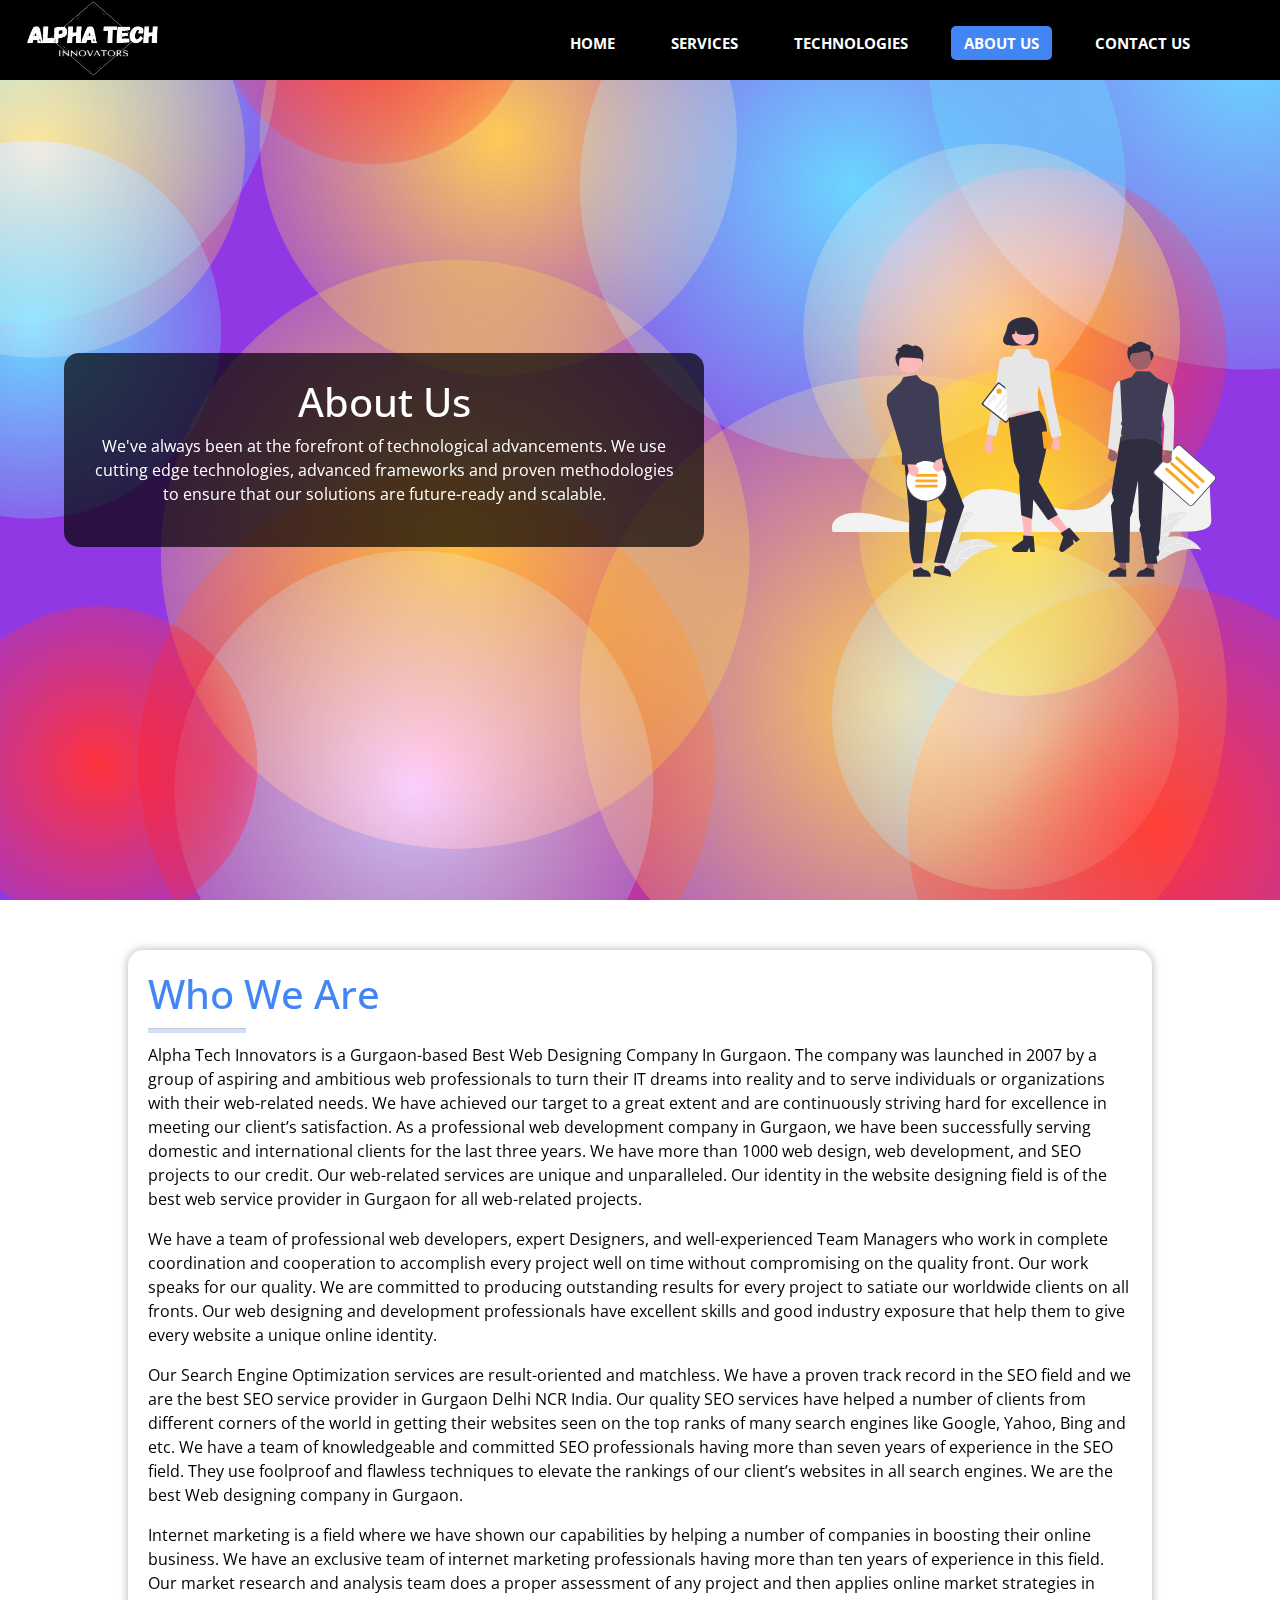
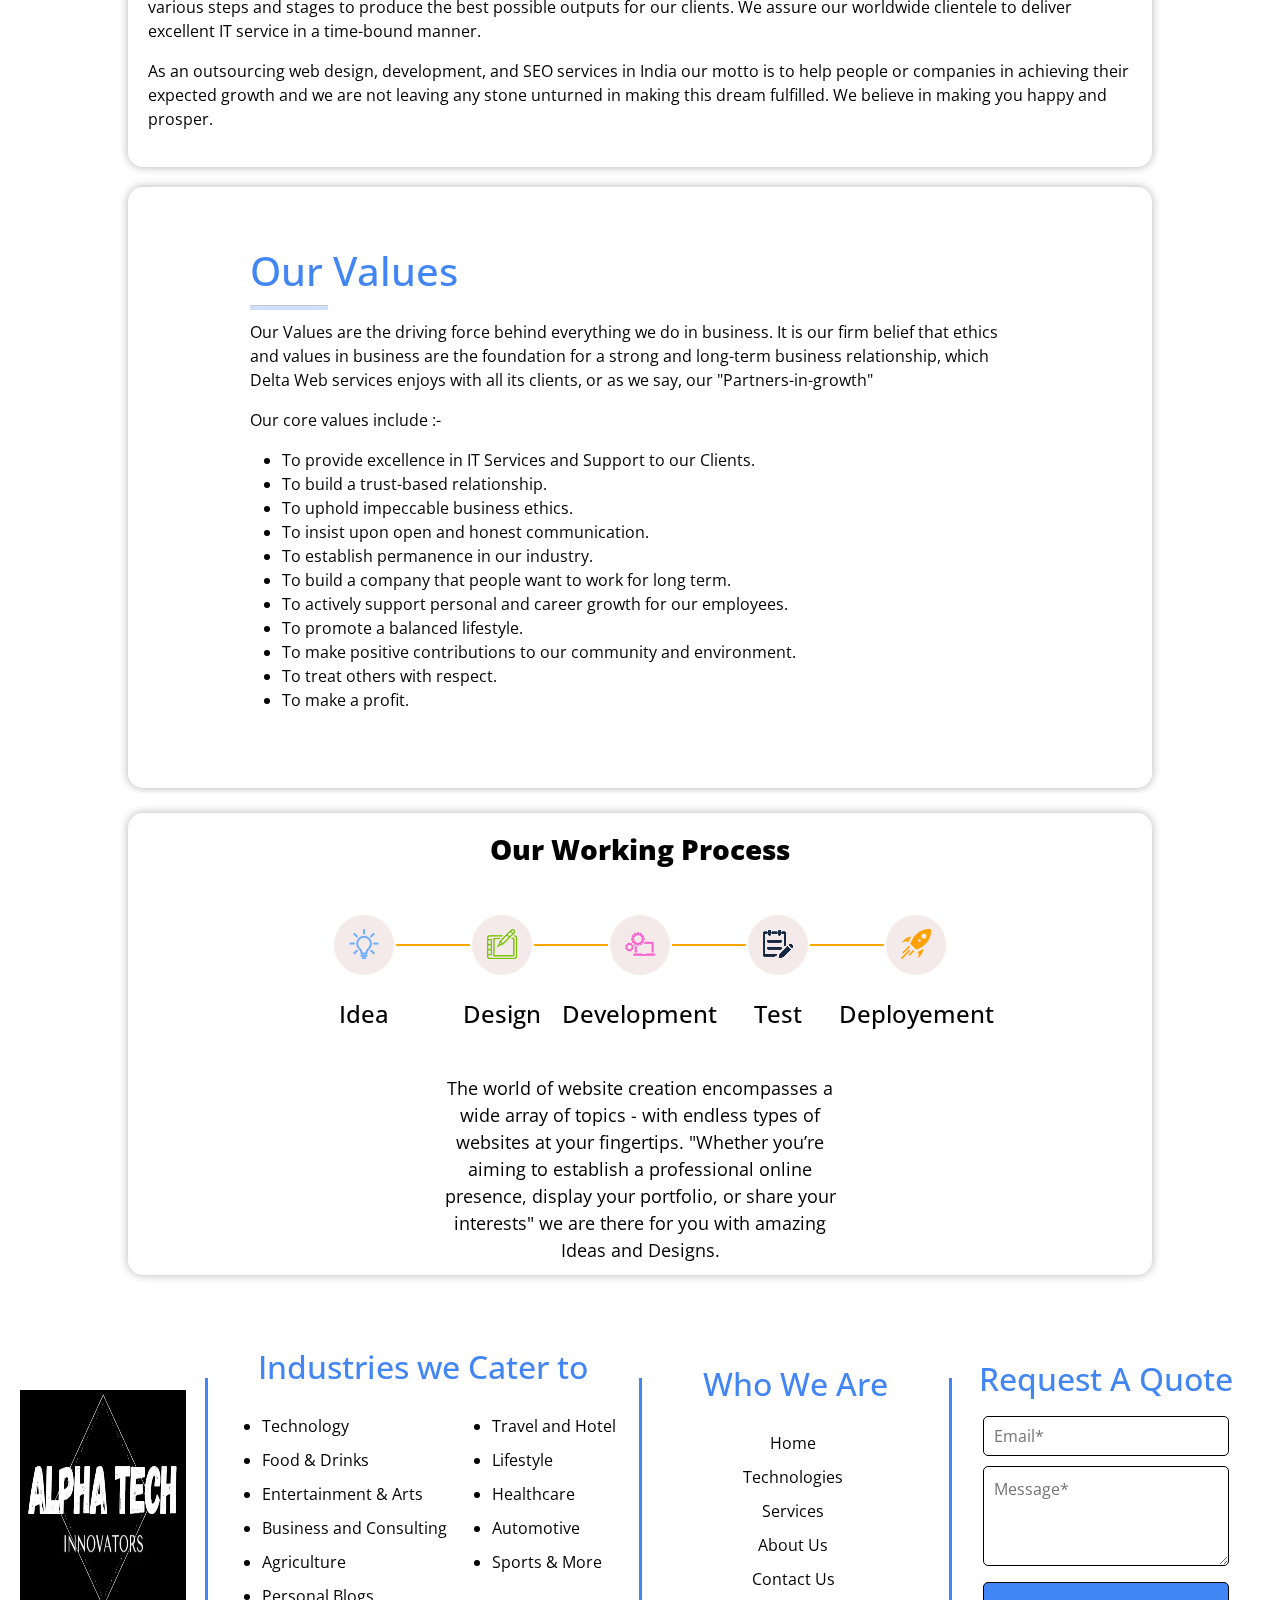
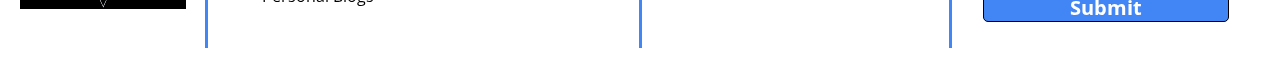
<file: HTML/AboutUs.html>
<!DOCTYPE html>
<html lang="en">
  <head>
    <meta charset="UTF-8" />
    <meta http-equiv="X-UA-Compatible" content="IE=edge" />
    <meta name="viewport" content="width=device-width, initial-scale=1.0" />
    <link rel="stylesheet" href="/css/bootstrap.min.css" />
    <link rel="stylesheet" href="/css/nav.css" />
    <link rel="stylesheet" href="/css/footer.css" />
    <link rel="stylesheet" href="/css/all.min.css" />

    <link rel="stylesheet" href="/css/About_us.css" />
    <title>About Us - Alpha Tech Innovators</title>
    <link rel="icon" href="/static/ICON.png" />

    <link rel="preconnect" href="https://fonts.googleapis.com" />
    <link rel="preconnect" href="https://fonts.gstatic.com" crossorigin />
    <link
      href="https://fonts.googleapis.com/css2?family=Merienda&display=swap"
      rel="stylesheet" />

    <link
      href="https://fonts.googleapis.com/css2?family=Open+Sans&display=swap"
      rel="stylesheet" />
  </head>

  <body>
    <div class="main_container_about_us">
      <nav class="navigation">
        <input type="checkbox" id="check" />
        <label for="check" class="checkbtn">
          <i class="fa fa-bars"></i>
        </label>
        <label for="check" class="closebtn">
          <i class="fas fa-times"></i>
        </label>

        <label class="logo">
          <!-- <a href="/index.html">
                    <svg id="SVG_Logo" class="small_LOGO" width="180" height="80" viewBox="270 90 2 250">
                        <path width="100px" height="100px" stroke="#EC994B" fill="none" stroke-width="4"
                            id="Color_Fill_1" data-name="Color Fill 1" class="cls-1"
                            d="M128.75,126.643v99.25c0,52.25,26,72,60.5,72,36.5,0,63.75-21.25,63.75-73v-98.25H231v99.75c0,37.25-16,53.75-41,53.75-22.5,0-39.25-16-39.25-53.75v-99.75h-22ZM404,272.393c-8.75,4.25-22.25,7-35.5,7-41,0-64.75-26.5-64.75-67.75,0-44.25,26.25-69.5,65.75-69.5,14,0,25.75,3,34,7l5.25-17.75c-5.75-3-19-7.5-40-7.5-52.25,0-88,35.75-88,88.5,0,55.25,35.75,85.25,83.25,85.25,20.5,0,36.5-4,44.5-8Z" />
                    </svg>
                </a>
                <a href="/index.html">
                    <svg id="SVG_Logo" class="Large_LOGO" style="background:black; margin:auto;
                                margin-top:0;" width="100%" height="70" viewBox="-50 200 1900 400">
                        <path stroke="#EC994B" fill="none" stroke-width="6" id="Color_Fill_2" data-name="Color Fill 2"
                            class="cls-2"
                            d="M67.383,333.862v85.059q0,12.209-8.4,12.207-8.693,0-8.691-12.207V333.862H10.645v85.156q0,24.9,11.963,38.184t34.521,13.281q22.655,0,36.279-13.672t13.623-36.523V333.862H67.383ZM215.234,415.8q0-21.094-9.863-32.911-12.6-15.135-33.5-15.136a41.254,41.254,0,0,0-30.86,13.037q-12.6,13.036-12.6,32.08v54.3h36.523V412.182q0-8.4,6.836-8.4,6.933,0,6.934,8.4v54.981h36.523V415.8Zm57.812-24.414v-3.321q0-8.5,3.76-13.086t10.693-4.59c0.391,0,1.009.034,1.856,0.1V332.2l-3.906-.1a46.844,46.844,0,0,0-25.733,7.959,49.855,49.855,0,0,0-18.408,20.557q-4.786,9.864-4.785,23.828v82.715h36.523v-37.5h16.309V391.382H273.046Zm41.406-9.034q-15.039,14.6-15.039,35.987a48.673,48.673,0,0,0,15.039,35.888,51.517,51.517,0,0,0,72.412.049,50.513,50.513,0,0,0,.2-71.631q-14.8-14.891-35.5-14.892Q329.491,367.749,314.452,382.348Zm46.192,25.684a15.111,15.111,0,0,1-.049,20.752,13.694,13.694,0,0,1-19.922,0,15.111,15.111,0,0,1-.049-20.752A13.918,13.918,0,0,1,360.644,408.032Zm56.445-74.17v133.3h36.523v-133.3H417.089ZM534.96,413.647q0,19.434-14.063,19.434a13.97,13.97,0,0,1-10.058-4.053,13.023,13.023,0,0,1-4.2-9.717,13.81,13.81,0,0,1,4.052-10.01,13.1,13.1,0,0,1,9.717-4.15,14.566,14.566,0,0,1,8.984,3.516V368.432q-6.543-.585-9.765-0.586-20.313,0-35.156,15.039T469.628,418.53q0,21.291,14.941,35.937t36.719,14.649a50.563,50.563,0,0,0,21.338-4.785,47.925,47.925,0,0,0,17.138-12.891q11.72-14.062,11.719-36.426V333.862H534.96v79.785ZM590.721,369.8v97.363h36.524V369.8H590.721Zm5.518-38.233a17.28,17.28,0,0,0-.293,24.854,20.109,20.109,0,0,0,26.269,0,17.281,17.281,0,0,0-.292-24.854A18.4,18.4,0,0,0,596.239,331.567ZM735.545,415.8q0-21.094-9.863-32.911-12.6-15.135-33.5-15.136a41.251,41.251,0,0,0-30.859,13.037q-12.6,13.036-12.6,32.08v54.3h36.523V412.182q0-8.4,6.836-8.4,6.933,0,6.934,8.4v54.981h36.523V415.8Zm66.113,12.988a12.747,12.747,0,0,1-9.326-3.711,12.5,12.5,0,0,1-3.759-9.277,12.972,12.972,0,0,1,3.955-9.327,12.506,12.506,0,0,1,9.228-4.052q12.4,0,12.4,15.332V454.37q0,12.109-5.371,18.6t-15.234,6.494a29.79,29.79,0,0,1-14.453-3.906v33.2q11.034,3.612,18.262,3.613,23.73,0,38.525-16.259t14.8-42.334V421.753q0-24.317-9.961-37.11a41.079,41.079,0,0,0-16.406-12.3,53.82,53.82,0,0,0-21.875-4.59q-21.486,0-36.231,14.355t-14.746,35.254q0,19.337,12.256,32.715t29.932,13.379a43.552,43.552,0,0,0,15.136-2.93v-33.5a15.391,15.391,0,0,1-7.129,1.758h0Zm204.542-5.176q-7.47,7.521-20.069,7.52-12.4,0-20.508-8.545t-8.106-21.631q0-13.573,8.252-22.363t20.948-8.789q19.922,0,27.053,21.874l42.48-2.832q-5.67-24.609-19.34-38.378-19.725-19.923-49.217-19.922-29.98,0-50.439,20.312t-20.459,50.1q0,29.589,20.068,49.56t49.854,19.971q29.3,0,47.513-17.578t22.31-49.8l-41.5-1.074Q1013.66,416.089,1006.2,423.608Zm108.64-55.859q-19.245,0-30.76,12.549t-11.52,33.642v53.223h36.52V420.971q0-15.234,9.96-15.234a14.348,14.348,0,0,1,6.93,2.148V368.823a74.669,74.669,0,0,0-11.13-1.074h0Zm117.97,49.8q0-21.093-14.4-35.5-14.415-14.4-35.6-14.4-21.675,0-36.57,14.746t-14.89,36.133q0,21.485,14.74,36.035t36.43,14.551a51.071,51.071,0,0,0,32.32-11.426l-20.8-25q-5.085,5.47-10.55,5.469a12.773,12.773,0,0,1-10.89-5.86q-4.14-5.859-4.15-15.332,0-9.081,4.3-14.892a13.265,13.265,0,0,1,11.13-5.811q10.26,0,12.21,10.84h-18.55a25.563,25.563,0,0,0-.49,17.285h55.37q0.39-4.687.39-6.836h0Zm59.96,15.625a12.924,12.924,0,0,1-9.67-3.906,14.364,14.364,0,0,1,10.35-24.121,12.388,12.388,0,0,1,10.11,4.59q3.765,4.592,3.76,12.305v45.117h36.52V419.409q0-23.925-13.62-37.744t-37.25-13.819q-21.2,0-35.99,14.746a48.843,48.843,0,0,0-14.8,35.938q0,21.779,14.65,36.23t36.62,14.453a48.359,48.359,0,0,0,8.21-.781V430.639a16.587,16.587,0,0,1-8.89,2.539h0Zm68.36-99.316v79.98q0,20.8,8.4,33.4a47.254,47.254,0,0,0,17.63,15.625,49.605,49.605,0,0,0,23.38,5.761q1.365,0,4.2-.1V430.151q-9.765,0-13.42-4.4-3.675-4.393-3.67-16.015h16.41V371.167h-16.41v-37.3h-36.52Zm70.9,35.938v97.363h36.52V369.8h-36.52Zm5.52-38.233a17.288,17.288,0,0,0-.3,24.854,20.111,20.111,0,0,0,26.27,0,17.276,17.276,0,0,0-.29-24.854A18.392,18.392,0,0,0,1437.55,331.567Zm61.57,50.781q-15.045,14.6-15.04,35.987a48.659,48.659,0,0,0,15.04,35.888,51.514,51.514,0,0,0,72.41.049,50.52,50.52,0,0,0,.2-71.631q-14.805-14.891-35.5-14.892Q1514.15,367.749,1499.12,382.348Zm46.19,25.684a15.112,15.112,0,0,1-.05,20.752,13.691,13.691,0,0,1-19.92,0,15.112,15.112,0,0,1-.05-20.752,13.314,13.314,0,0,1,9.96-4.248A13.454,13.454,0,0,1,1545.31,408.032Zm143.26,7.764q0-21.094-9.86-32.911-12.6-15.135-33.5-15.136a41.264,41.264,0,0,0-30.86,13.037q-12.6,13.036-12.6,32.08v54.3h36.53V412.182q0-8.4,6.83-8.4,6.945,0,6.94,8.4v54.981h36.52V415.8Zm71.29-44.629q-19.05,0-29.79,10.449-6.15,5.958-8.15,12.012t-2.78,21q-0.585,9.18-4.35,12.841t-12.55,3.663h-1.66V469.8h5.08q18.84,0,29.1-6.054,19.335-11.62,21.88-39.844,0.78-8.5,3.66-11.377t10.59-2.881V371.167h-11.03Z" />
                    </svg>
                </a> -->
          <a href="/"
            ><img class="logo_design" src="/static/icons/ATI_BLACK.png" alt=""
          /></a>
        </label>
        <ul class="ul">
          <li><a href="/" class="links">Home</a></li>
          <li><a href="/HTML/Services" class="links">Services</a></li>
          <li><a href="/HTML/Technologies" class="links">Technologies</a></li>
          <li>
            <a
              href="/HTML/AboutUs"
              class="links"
              style="background-color: #4285f4; color: white"
              >About us</a
            >
          </li>
          <li><a href="/HTML/Contact" class="links">Contact us</a></li>
        </ul>
      </nav>

      <div class="header finisher-header" style="width: 100%; height: 100vh">
        <div class="About_us_Banner_text">
          <h1>About Us</h1>
          <p>
            We've always been at the forefront of technological advancements. We
            use cutting edge technologies, advanced frameworks and proven
            methodologies to ensure that our solutions are future-ready and
            scalable.
          </p>
        </div>

        <div class="header_Image_SVG">
          <object data="/static/About_Us_Page.svg" class="object_Img"></object>
        </div>
      </div>

      <div class="who_we_are">
        <div class="who_we_are_inner">
          <h1>Who We Are</h1>
          <hr />
          <p>
            Alpha Tech Innovators is a Gurgaon-based Best Web Designing Company
            In Gurgaon. The company was launched in 2007 by a group of aspiring
            and ambitious web professionals to turn their IT dreams into reality
            and to serve individuals or organizations with their web-related
            needs. We have achieved our target to a great extent and are
            continuously striving hard for excellence in meeting our client’s
            satisfaction. As a professional web development company in Gurgaon,
            we have been successfully serving domestic and international clients
            for the last three years. We have more than 1000 web design, web
            development, and SEO projects to our credit. Our web-related
            services are unique and unparalleled. Our identity in the website
            designing field is of the best web service provider in Gurgaon for
            all web-related projects.
          </p>
          <p>
            We have a team of professional web developers, expert Designers, and
            well-experienced Team Managers who work in complete coordination and
            cooperation to accomplish every project well on time without
            compromising on the quality front. Our work speaks for our quality.
            We are committed to producing outstanding results for every project
            to satiate our worldwide clients on all fronts. Our web designing
            and development professionals have excellent skills and good
            industry exposure that help them to give every website a unique
            online identity.
          </p>

          <p>
            Our Search Engine Optimization services are result-oriented and
            matchless. We have a proven track record in the SEO field and we are
            the best SEO service provider in Gurgaon Delhi NCR India. Our
            quality SEO services have helped a number of clients from different
            corners of the world in getting their websites seen on the top ranks
            of many search engines like Google, Yahoo, Bing and etc. We have a
            team of knowledgeable and committed SEO professionals having more
            than seven years of experience in the SEO field. They use foolproof
            and flawless techniques to elevate the rankings of our client’s
            websites in all search engines. We are the best Web designing
            company in Gurgaon.
          </p>
          <p>
            Internet marketing is a field where we have shown our capabilities
            by helping a number of companies in boosting their online business.
            We have an exclusive team of internet marketing professionals having
            more than ten years of experience in this field. Our market research
            and analysis team does a proper assessment of any project and then
            applies online market strategies in various steps and stages to
            produce the best possible outputs for our clients. We assure our
            worldwide clientele to deliver excellent IT service in a time-bound
            manner.
          </p>
          <p>
            As an outsourcing web design, development, and SEO services in India
            our motto is to help people or companies in achieving their expected
            growth and we are not leaving any stone unturned in making this
            dream fulfilled. We believe in making you happy and prosper.
          </p>
        </div>
      </div>

      <div class="our_values">
        <div class="our_values_inner">
          <h1>Our Values</h1>
          <hr />
          <p>
            Our Values are the driving force behind everything we do in
            business. It is our firm belief that ethics and values in business
            are the foundation for a strong and long-term business relationship,
            which Delta Web services enjoys with all its clients, or as we say,
            our "Partners-in-growth"
          </p>
          <p>Our core values include :-</p>
          <ul>
            <li>
              To provide excellence in IT Services and Support to our Clients.
            </li>
            <li>To build a trust-based relationship.</li>
            <li>To uphold impeccable business ethics.</li>
            <li>To insist upon open and honest communication.</li>
            <li>To establish permanence in our industry.</li>
            <li>To build a company that people want to work for long term.</li>
            <li>
              To actively support personal and career growth for our employees.
            </li>
            <li>To promote a balanced lifestyle.</li>
            <li>
              To make positive contributions to our community and environment.
            </li>
            <li>To treat others with respect.</li>
            <li>To make a profit.</li>
          </ul>
        </div>
      </div>

      <div class="fourth_part">
        <div class="fourth_part_inner">
          <!-- <hr><hr> -->
          <div class="process_timeline">
            <!-- <h1><u>Work Flow</u></h1> -->

            <h3>Our Working Process</h3>

            <div class="process_timeline_inter">
              <div class="single_process one" onclick="ripple_toggle('one');">
                <img src="/static/icons/idea.png" alt="" />
                <h4>Idea</h4>
              </div>
              <div class="hl"></div>
              <div
                class="single_process notransition two"
                onclick="ripple_toggle('two');">
                <img src="/static/icons/design.png" alt="" />
                <h4>Design</h4>
              </div>
              <div class="hl"></div>
              <div
                class="single_process notransition three"
                onclick="ripple_toggle('three');">
                <img src="/static/icons/development.png" alt="" />
                <h4>Development</h4>
              </div>
              <div class="hl"></div>
              <div
                class="single_process notransition four"
                onclick="ripple_toggle('four');">
                <img src="/static/icons/test.png" alt="" />
                <h4>Test</h4>
              </div>
              <div class="hl"></div>
              <div
                class="single_process notransition five"
                onclick="ripple_toggle('five');">
                <img src="/static/icons/go-live.png" alt="" />
                <h4>Deployement</h4>
              </div>
            </div>

            <div class="timeline_paragraph">
              <p class="ONE Timeline_Paragraph_Text">
                The world of website creation encompasses a wide array of topics
                - with endless types of websites at your fingertips. "Whether
                you’re aiming to establish a professional online presence,
                display your portfolio, or share your interests" we are there
                for you with amazing Ideas and Designs.
              </p>
              <p class="TWO hide Timeline_Paragraph_Text">
                We have worked across multiple industry verticals over the years
                and helped businesses in diverse domains. We have served a wide
                range of industries like Real Estate, Finance, Government,
                Travel, Retail, Healthcare and many more.
              </p>
              <p class="THREE hide Timeline_Paragraph_Text">
                The Actual Work starts from here. We have a team of professional
                web developers, expert Designers, and well-experienced Team
                Managers who work in complete coordination and cooperation to
                accomplish your project well on time without compromising on the
                quality front.
              </p>
              <p class="FOUR hide Timeline_Paragraph_Text">
                <!-- Test your Website -->
                A specialized Team will be spending time on your Completed
                website to test it before sharing it with the world and making
                it live to overcome any challenges that may arise. We provide
                100% quality assurance and testing services at no extra cost.
              </p>
              <p class="FIVE hide Timeline_Paragraph_Text">
                The Final and Yet the most important stage of the project is the
                deployment. We will be sharing your website with the world and
                making it live with the help of our team of experts who will
                ensure that your website is up and running in a timely manner
                and on the best possible platform to ensure high reliability and
                user experience.
              </p>
            </div>
          </div>
        </div>
      </div>

      <div class="footer">
        <div class="footer_start common_footer">
          <!-- <svg id="SVG_Logo" class="SVG_logo_Class" width="100%" height="80" viewBox="270 110 20
                                200">
                    <path stroke="#EC994B" fill="none" stroke-width="4" id="Color_Fill_1" data-name="Color Fill 1"
                        class="cls-1"
                        d="M128.75,126.643v99.25c0,52.25,26,72,60.5,72,36.5,0,63.75-21.25,63.75-73v-98.25H231v99.75c0,37.25-16,53.75-41,53.75-22.5,0-39.25-16-39.25-53.75v-99.75h-22ZM404,272.393c-8.75,4.25-22.25,7-35.5,7-41,0-64.75-26.5-64.75-67.75,0-44.25,26.25-69.5,65.75-69.5,14,0,25.75,3,34,7l5.25-17.75c-5.75-3-19-7.5-40-7.5-52.25,0-88,35.75-88,88.5,0,55.25,35.75,85.25,83.25,85.25,20.5,0,36.5-4,44.5-8Z" />
                </svg>
                <svg id="SVG_Logo" style="background:black;
                                    margin:auto; margin-top:0;" width="100%" height="120" viewBox="-50 200 1900 400">
                    <path stroke="#EC994B" fill="none" stroke-width="6" id="Color_Fill_2" data-name="Color Fill 2"
                        class="cls-2"
                        d="M67.383,333.862v85.059q0,12.209-8.4,12.207-8.693,0-8.691-12.207V333.862H10.645v85.156q0,24.9,11.963,38.184t34.521,13.281q22.655,0,36.279-13.672t13.623-36.523V333.862H67.383ZM215.234,415.8q0-21.094-9.863-32.911-12.6-15.135-33.5-15.136a41.254,41.254,0,0,0-30.86,13.037q-12.6,13.036-12.6,32.08v54.3h36.523V412.182q0-8.4,6.836-8.4,6.933,0,6.934,8.4v54.981h36.523V415.8Zm57.812-24.414v-3.321q0-8.5,3.76-13.086t10.693-4.59c0.391,0,1.009.034,1.856,0.1V332.2l-3.906-.1a46.844,46.844,0,0,0-25.733,7.959,49.855,49.855,0,0,0-18.408,20.557q-4.786,9.864-4.785,23.828v82.715h36.523v-37.5h16.309V391.382H273.046Zm41.406-9.034q-15.039,14.6-15.039,35.987a48.673,48.673,0,0,0,15.039,35.888,51.517,51.517,0,0,0,72.412.049,50.513,50.513,0,0,0,.2-71.631q-14.8-14.891-35.5-14.892Q329.491,367.749,314.452,382.348Zm46.192,25.684a15.111,15.111,0,0,1-.049,20.752,13.694,13.694,0,0,1-19.922,0,15.111,15.111,0,0,1-.049-20.752A13.918,13.918,0,0,1,360.644,408.032Zm56.445-74.17v133.3h36.523v-133.3H417.089ZM534.96,413.647q0,19.434-14.063,19.434a13.97,13.97,0,0,1-10.058-4.053,13.023,13.023,0,0,1-4.2-9.717,13.81,13.81,0,0,1,4.052-10.01,13.1,13.1,0,0,1,9.717-4.15,14.566,14.566,0,0,1,8.984,3.516V368.432q-6.543-.585-9.765-0.586-20.313,0-35.156,15.039T469.628,418.53q0,21.291,14.941,35.937t36.719,14.649a50.563,50.563,0,0,0,21.338-4.785,47.925,47.925,0,0,0,17.138-12.891q11.72-14.062,11.719-36.426V333.862H534.96v79.785ZM590.721,369.8v97.363h36.524V369.8H590.721Zm5.518-38.233a17.28,17.28,0,0,0-.293,24.854,20.109,20.109,0,0,0,26.269,0,17.281,17.281,0,0,0-.292-24.854A18.4,18.4,0,0,0,596.239,331.567ZM735.545,415.8q0-21.094-9.863-32.911-12.6-15.135-33.5-15.136a41.251,41.251,0,0,0-30.859,13.037q-12.6,13.036-12.6,32.08v54.3h36.523V412.182q0-8.4,6.836-8.4,6.933,0,6.934,8.4v54.981h36.523V415.8Zm66.113,12.988a12.747,12.747,0,0,1-9.326-3.711,12.5,12.5,0,0,1-3.759-9.277,12.972,12.972,0,0,1,3.955-9.327,12.506,12.506,0,0,1,9.228-4.052q12.4,0,12.4,15.332V454.37q0,12.109-5.371,18.6t-15.234,6.494a29.79,29.79,0,0,1-14.453-3.906v33.2q11.034,3.612,18.262,3.613,23.73,0,38.525-16.259t14.8-42.334V421.753q0-24.317-9.961-37.11a41.079,41.079,0,0,0-16.406-12.3,53.82,53.82,0,0,0-21.875-4.59q-21.486,0-36.231,14.355t-14.746,35.254q0,19.337,12.256,32.715t29.932,13.379a43.552,43.552,0,0,0,15.136-2.93v-33.5a15.391,15.391,0,0,1-7.129,1.758h0Zm204.542-5.176q-7.47,7.521-20.069,7.52-12.4,0-20.508-8.545t-8.106-21.631q0-13.573,8.252-22.363t20.948-8.789q19.922,0,27.053,21.874l42.48-2.832q-5.67-24.609-19.34-38.378-19.725-19.923-49.217-19.922-29.98,0-50.439,20.312t-20.459,50.1q0,29.589,20.068,49.56t49.854,19.971q29.3,0,47.513-17.578t22.31-49.8l-41.5-1.074Q1013.66,416.089,1006.2,423.608Zm108.64-55.859q-19.245,0-30.76,12.549t-11.52,33.642v53.223h36.52V420.971q0-15.234,9.96-15.234a14.348,14.348,0,0,1,6.93,2.148V368.823a74.669,74.669,0,0,0-11.13-1.074h0Zm117.97,49.8q0-21.093-14.4-35.5-14.415-14.4-35.6-14.4-21.675,0-36.57,14.746t-14.89,36.133q0,21.485,14.74,36.035t36.43,14.551a51.071,51.071,0,0,0,32.32-11.426l-20.8-25q-5.085,5.47-10.55,5.469a12.773,12.773,0,0,1-10.89-5.86q-4.14-5.859-4.15-15.332,0-9.081,4.3-14.892a13.265,13.265,0,0,1,11.13-5.811q10.26,0,12.21,10.84h-18.55a25.563,25.563,0,0,0-.49,17.285h55.37q0.39-4.687.39-6.836h0Zm59.96,15.625a12.924,12.924,0,0,1-9.67-3.906,14.364,14.364,0,0,1,10.35-24.121,12.388,12.388,0,0,1,10.11,4.59q3.765,4.592,3.76,12.305v45.117h36.52V419.409q0-23.925-13.62-37.744t-37.25-13.819q-21.2,0-35.99,14.746a48.843,48.843,0,0,0-14.8,35.938q0,21.779,14.65,36.23t36.62,14.453a48.359,48.359,0,0,0,8.21-.781V430.639a16.587,16.587,0,0,1-8.89,2.539h0Zm68.36-99.316v79.98q0,20.8,8.4,33.4a47.254,47.254,0,0,0,17.63,15.625,49.605,49.605,0,0,0,23.38,5.761q1.365,0,4.2-.1V430.151q-9.765,0-13.42-4.4-3.675-4.393-3.67-16.015h16.41V371.167h-16.41v-37.3h-36.52Zm70.9,35.938v97.363h36.52V369.8h-36.52Zm5.52-38.233a17.288,17.288,0,0,0-.3,24.854,20.111,20.111,0,0,0,26.27,0,17.276,17.276,0,0,0-.29-24.854A18.392,18.392,0,0,0,1437.55,331.567Zm61.57,50.781q-15.045,14.6-15.04,35.987a48.659,48.659,0,0,0,15.04,35.888,51.514,51.514,0,0,0,72.41.049,50.52,50.52,0,0,0,.2-71.631q-14.805-14.891-35.5-14.892Q1514.15,367.749,1499.12,382.348Zm46.19,25.684a15.112,15.112,0,0,1-.05,20.752,13.691,13.691,0,0,1-19.92,0,15.112,15.112,0,0,1-.05-20.752,13.314,13.314,0,0,1,9.96-4.248A13.454,13.454,0,0,1,1545.31,408.032Zm143.26,7.764q0-21.094-9.86-32.911-12.6-15.135-33.5-15.136a41.264,41.264,0,0,0-30.86,13.037q-12.6,13.036-12.6,32.08v54.3h36.53V412.182q0-8.4,6.83-8.4,6.945,0,6.94,8.4v54.981h36.52V415.8Zm71.29-44.629q-19.05,0-29.79,10.449-6.15,5.958-8.15,12.012t-2.78,21q-0.585,9.18-4.35,12.841t-12.55,3.663h-1.66V469.8h5.08q18.84,0,29.1-6.054,19.335-11.62,21.88-39.844,0.78-8.5,3.66-11.377t10.59-2.881V371.167h-11.03Z" />
                </svg> -->
          <a href="/"
            ><img class="footer_logo" src="/static/icons/ATI_BLACK.png" alt=""
          /></a>
        </div>
        <div class="vl"></div>

        <div class="footer_left common_footer">
          <h2>Industries we Cater to</h2>
          <div class="footer_left_1">
            <div class="left_footer_left">
              <ul>
                <li>Technology</li>
                <li>Food & Drinks</li>
                <li>Entertainment & Arts</li>
                <li>Business and Consulting</li>
                <li>Agriculture</li>
                <li>Personal Blogs</li>
              </ul>
            </div>
            <div class="left_footer_right">
              <ul>
                <li>Travel and Hotel</li>
                <li>Lifestyle</li>
                <li>Healthcare</li>
                <li>Automotive</li>
                <li>Sports & More</li>
              </ul>
            </div>
          </div>
        </div>
        <div class="vl"></div>
        <div class="footer_middle common_footer">
          <h2>Who We Are</h2>
          <div class="footer_middle_div">
            <ul>
              <li>
                <a href="/"> Home </a>
              </li>
              <li>
                <a href="/HTML/Technologies"> Technologies </a>
              </li>
              <li>
                <a href="/HTML/Services"> Services </a>
              </li>
              <li>
                <a href="/HTML/AboutUs"> About Us </a>
              </li>
              <li>
                <a href="/HTML/Contact"> Contact Us </a>
              </li>
            </ul>
          </div>
        </div>
        <div class="vl"></div>
        <div class="footer_right common_footer">
          <div class="preloader"></div>
          <div
            class="alert alert-warning toggle-send-message-notification-empty alert-dismissible fade show"
            role="alert">
            Please Fill the Form Before Submitting.
          </div>
          <div
            class="alert alert-success toggle-send-message-notification alert-dismissible fade show"
            role="alert">
            Your Message Has Been Sent Successfully.
          </div>
          <div
            class="alert alert-danger toggle-send-message-notification-error alert-dismissible fade show"
            role="alert">
            Your Message Could not be sent. Please try again later.
          </div>
          <h2>Request A Quote</h2>
          <input type="email" id="Sender_Email" placeholder="Email*" />
          <textarea
            name="Quote_Message"
            id="Sender_Message"
            cols="30"
            rows="10"
            placeholder="Message*"></textarea>
          <button class="btn" onclick="Submitted_Quote_Form();">Submit</button>
        </div>
      </div>
    </div>
    <script src="/js/jquery-3.6.0.min.js"></script>
    <script src="/js/bootstrap.bundle.min.js"></script>
    <script src="/finisher-header.es5.min.js" type="text/javascript"></script>
    <script src="/js/index.js"></script>
    <script src="/anime.min.js" type="text/javascript"></script>
    <script>
      function ripple_toggle(input) {
        // To Change Ripple Effect from one to other
        // document.getElementsByClassName('single_process')
        for (
          var i = 0;
          i < document.getElementsByClassName("single_process").length;
          i++
        ) {
          document
            .getElementsByClassName("single_process")
            [i].classList.add("notransition");
        }
        document
          .getElementsByClassName(input)[0]
          .classList.remove("notransition");

        // To change the text in the Paragraph according to the bubble click
        var paragraphs = document.getElementsByClassName(
          "Timeline_Paragraph_Text"
        );
        console.log(paragraphs);
        for (var i = 0; i < paragraphs.length; i++) {
          paragraphs[i].classList.add("hide");
        }

        // console.log(input.toUpperCase());
        document
          .getElementsByClassName(input.toUpperCase())[0]
          .classList.remove("hide");
      }
    </script>
    <script type="text/javascript">
      new FinisherHeader({
        count: 17,
        size: {
          min: 307,
          max: 647,
          pulse: 0.2,
        },
        speed: {
          x: {
            min: 0.1,
            max: 0.9,
          },
          y: {
            min: 0.1,
            max: 1.4,
          },
        },
        colors: {
          background: "#9138e5",
          particles: ["#6bd6ff", "#ffcb57", "#ff333d"],
        },
        blending: "overlay",
        opacity: {
          center: 1,
          edge: 0.3,
        },
        skew: 0,
        shapes: ["c"],
      });
    </script>
    <script>
      anime({
        targets: "#SVG_Logo path",
        strokeDashoffset: [anime.setDashoffset, 0],
        easing: "easeInOutQuad",
        duration: 2000,
        direction: "alternate",
        // changeComplete: anim => setTimeout(() => anim.restart()),
        loop: true,
      });
    </script>
  </body>
</html>
</file>
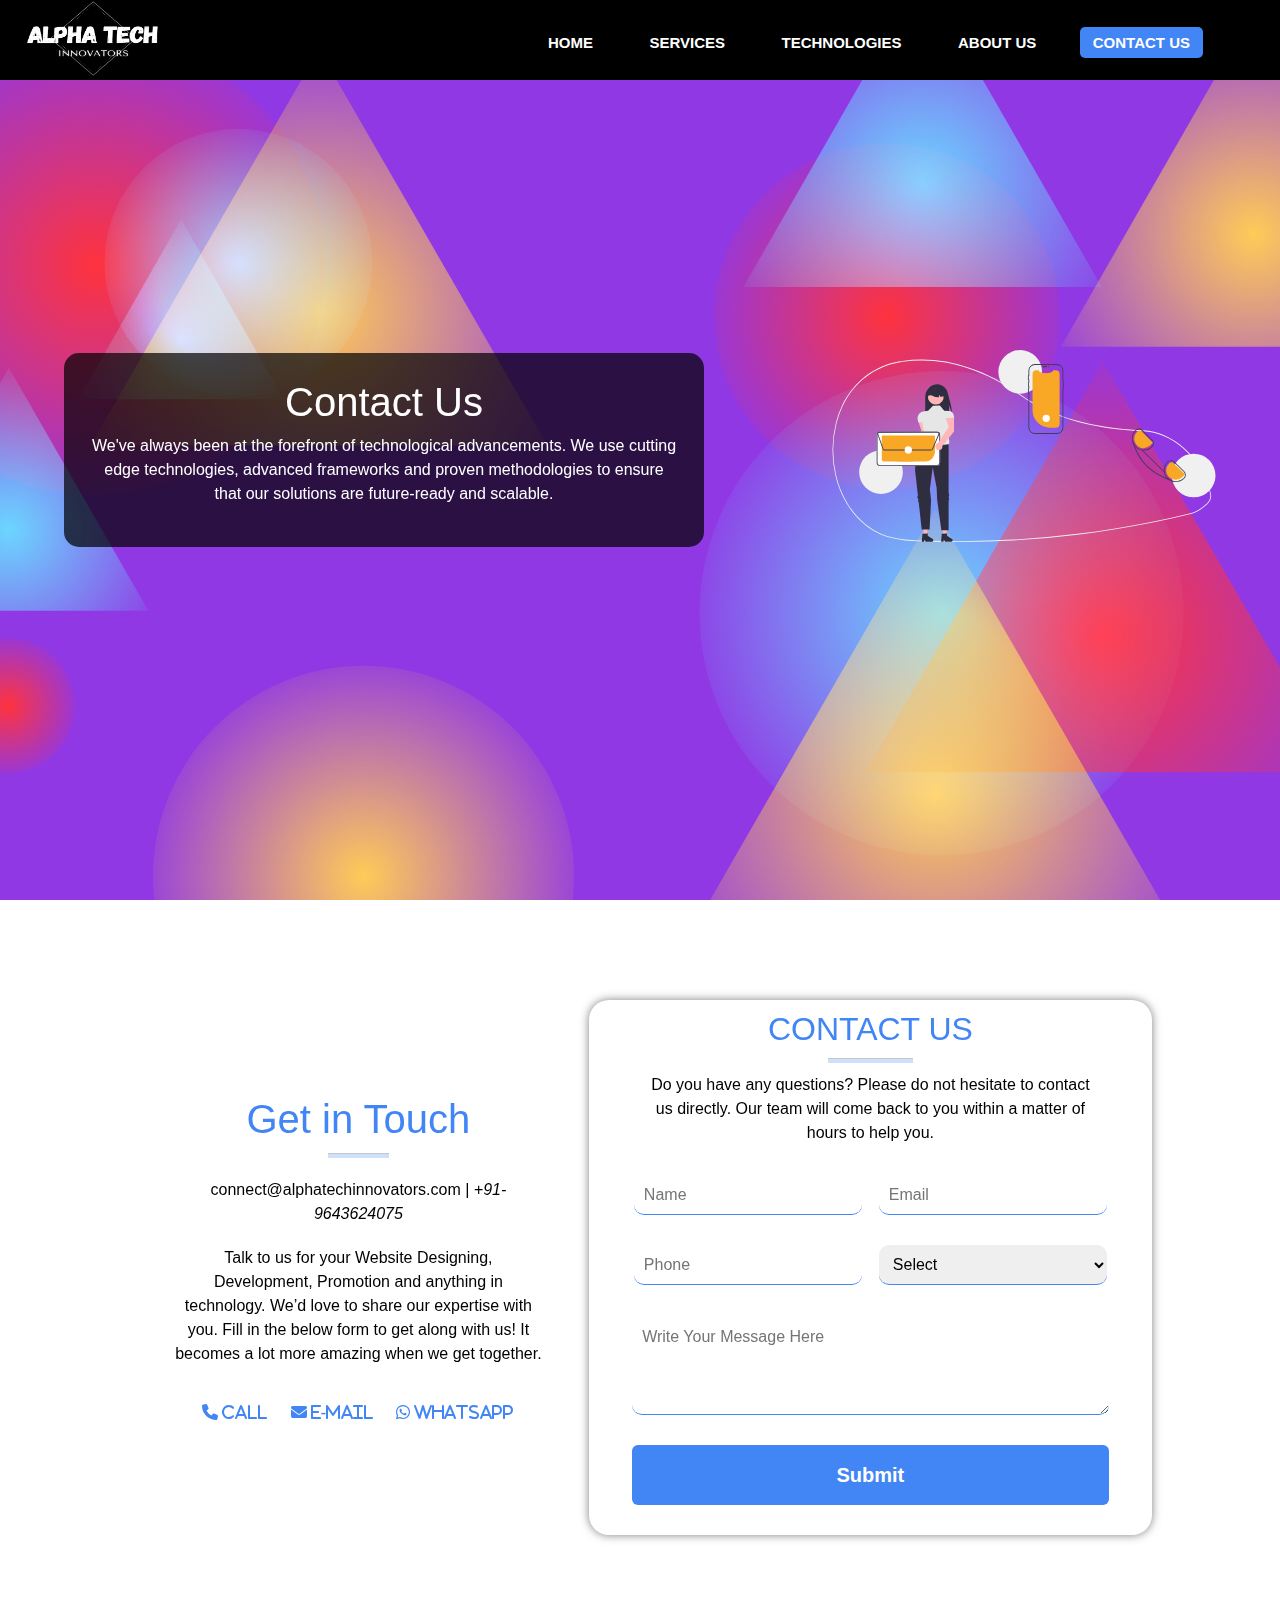
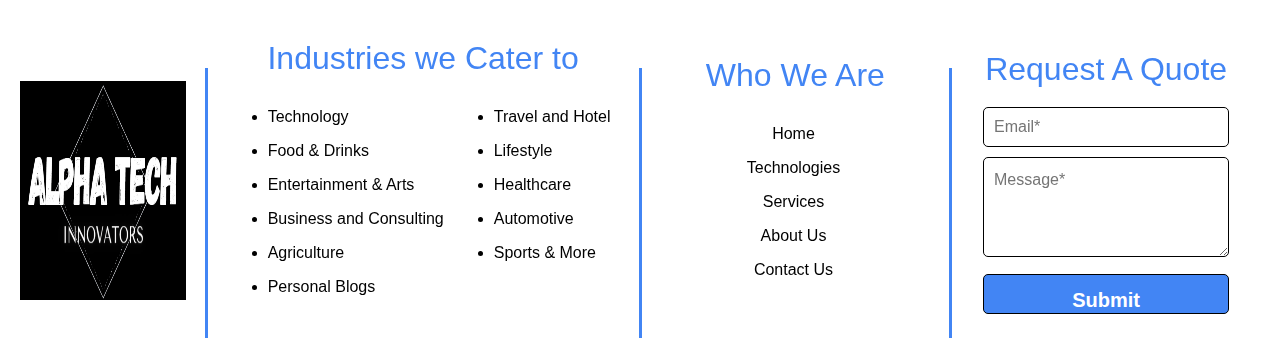
<file: HTML/Contact.html>
<!DOCTYPE html>
<html lang="en">
  <head>
    <meta charset="UTF-8" />
    <meta http-equiv="X-UA-Compatible" content="IE=edge" />
    <meta name="viewport" content="width=device-width, initial-scale=1.0" />
    <link rel="stylesheet" href="/css/bootstrap.min.css" />
    <link rel="stylesheet" href="/css/nav.css" />
    <link rel="stylesheet" href="/css/footer.css" />
    <link rel="stylesheet" href="/css/all.min.css" />
    <link rel="stylesheet" href="/css/Contact.css" />
    <title>Contact - Alpha Tech Innovators</title>
    <link rel="icon" href="/static/ICON.png" />

    <link rel="preconnect" href="https://fonts.googleapis.com" />
    <link rel="preconnect" href="https://fonts.gstatic.com" crossorigin />
    <link
      href="https://fonts.googleapis.com/css2?family=Merienda&display=swap"
      rel="stylesheet" />
  </head>
  <body>
    <div class="main_container_Contact">
      <nav class="navigation">
        <input type="checkbox" id="check" />
        <label for="check" class="checkbtn">
          <i class="fa fa-bars"></i>
        </label>
        <label for="check" class="closebtn">
          <i class="fas fa-times"></i>
        </label>

        <label class="logo">
          <!-- <a href="/index.html">
          <svg id="SVG_Logo" class="small_LOGO" width="180" height="80" viewBox="270 90 2 250">
              <path width="100px" height="100px" stroke="#EC994B" fill="none" stroke-width="4" id="Color_Fill_1" data-name="Color Fill 1" class="cls-1" d="M128.75,126.643v99.25c0,52.25,26,72,60.5,72,36.5,0,63.75-21.25,63.75-73v-98.25H231v99.75c0,37.25-16,53.75-41,53.75-22.5,0-39.25-16-39.25-53.75v-99.75h-22ZM404,272.393c-8.75,4.25-22.25,7-35.5,7-41,0-64.75-26.5-64.75-67.75,0-44.25,26.25-69.5,65.75-69.5,14,0,25.75,3,34,7l5.25-17.75c-5.75-3-19-7.5-40-7.5-52.25,0-88,35.75-88,88.5,0,55.25,35.75,85.25,83.25,85.25,20.5,0,36.5-4,44.5-8Z"/>
            </svg>
          </a>
          <a href="/index.html">
            <svg id="SVG_Logo" class="Large_LOGO" style="background:black; margin:auto; margin-top:0;" width="100%" height="70" viewBox="-50 200 1900 400">
              <path stroke="#EC994B" fill="none" stroke-width="6" id="Color_Fill_2" data-name="Color Fill 2" class="cls-2" d="M67.383,333.862v85.059q0,12.209-8.4,12.207-8.693,0-8.691-12.207V333.862H10.645v85.156q0,24.9,11.963,38.184t34.521,13.281q22.655,0,36.279-13.672t13.623-36.523V333.862H67.383ZM215.234,415.8q0-21.094-9.863-32.911-12.6-15.135-33.5-15.136a41.254,41.254,0,0,0-30.86,13.037q-12.6,13.036-12.6,32.08v54.3h36.523V412.182q0-8.4,6.836-8.4,6.933,0,6.934,8.4v54.981h36.523V415.8Zm57.812-24.414v-3.321q0-8.5,3.76-13.086t10.693-4.59c0.391,0,1.009.034,1.856,0.1V332.2l-3.906-.1a46.844,46.844,0,0,0-25.733,7.959,49.855,49.855,0,0,0-18.408,20.557q-4.786,9.864-4.785,23.828v82.715h36.523v-37.5h16.309V391.382H273.046Zm41.406-9.034q-15.039,14.6-15.039,35.987a48.673,48.673,0,0,0,15.039,35.888,51.517,51.517,0,0,0,72.412.049,50.513,50.513,0,0,0,.2-71.631q-14.8-14.891-35.5-14.892Q329.491,367.749,314.452,382.348Zm46.192,25.684a15.111,15.111,0,0,1-.049,20.752,13.694,13.694,0,0,1-19.922,0,15.111,15.111,0,0,1-.049-20.752A13.918,13.918,0,0,1,360.644,408.032Zm56.445-74.17v133.3h36.523v-133.3H417.089ZM534.96,413.647q0,19.434-14.063,19.434a13.97,13.97,0,0,1-10.058-4.053,13.023,13.023,0,0,1-4.2-9.717,13.81,13.81,0,0,1,4.052-10.01,13.1,13.1,0,0,1,9.717-4.15,14.566,14.566,0,0,1,8.984,3.516V368.432q-6.543-.585-9.765-0.586-20.313,0-35.156,15.039T469.628,418.53q0,21.291,14.941,35.937t36.719,14.649a50.563,50.563,0,0,0,21.338-4.785,47.925,47.925,0,0,0,17.138-12.891q11.72-14.062,11.719-36.426V333.862H534.96v79.785ZM590.721,369.8v97.363h36.524V369.8H590.721Zm5.518-38.233a17.28,17.28,0,0,0-.293,24.854,20.109,20.109,0,0,0,26.269,0,17.281,17.281,0,0,0-.292-24.854A18.4,18.4,0,0,0,596.239,331.567ZM735.545,415.8q0-21.094-9.863-32.911-12.6-15.135-33.5-15.136a41.251,41.251,0,0,0-30.859,13.037q-12.6,13.036-12.6,32.08v54.3h36.523V412.182q0-8.4,6.836-8.4,6.933,0,6.934,8.4v54.981h36.523V415.8Zm66.113,12.988a12.747,12.747,0,0,1-9.326-3.711,12.5,12.5,0,0,1-3.759-9.277,12.972,12.972,0,0,1,3.955-9.327,12.506,12.506,0,0,1,9.228-4.052q12.4,0,12.4,15.332V454.37q0,12.109-5.371,18.6t-15.234,6.494a29.79,29.79,0,0,1-14.453-3.906v33.2q11.034,3.612,18.262,3.613,23.73,0,38.525-16.259t14.8-42.334V421.753q0-24.317-9.961-37.11a41.079,41.079,0,0,0-16.406-12.3,53.82,53.82,0,0,0-21.875-4.59q-21.486,0-36.231,14.355t-14.746,35.254q0,19.337,12.256,32.715t29.932,13.379a43.552,43.552,0,0,0,15.136-2.93v-33.5a15.391,15.391,0,0,1-7.129,1.758h0Zm204.542-5.176q-7.47,7.521-20.069,7.52-12.4,0-20.508-8.545t-8.106-21.631q0-13.573,8.252-22.363t20.948-8.789q19.922,0,27.053,21.874l42.48-2.832q-5.67-24.609-19.34-38.378-19.725-19.923-49.217-19.922-29.98,0-50.439,20.312t-20.459,50.1q0,29.589,20.068,49.56t49.854,19.971q29.3,0,47.513-17.578t22.31-49.8l-41.5-1.074Q1013.66,416.089,1006.2,423.608Zm108.64-55.859q-19.245,0-30.76,12.549t-11.52,33.642v53.223h36.52V420.971q0-15.234,9.96-15.234a14.348,14.348,0,0,1,6.93,2.148V368.823a74.669,74.669,0,0,0-11.13-1.074h0Zm117.97,49.8q0-21.093-14.4-35.5-14.415-14.4-35.6-14.4-21.675,0-36.57,14.746t-14.89,36.133q0,21.485,14.74,36.035t36.43,14.551a51.071,51.071,0,0,0,32.32-11.426l-20.8-25q-5.085,5.47-10.55,5.469a12.773,12.773,0,0,1-10.89-5.86q-4.14-5.859-4.15-15.332,0-9.081,4.3-14.892a13.265,13.265,0,0,1,11.13-5.811q10.26,0,12.21,10.84h-18.55a25.563,25.563,0,0,0-.49,17.285h55.37q0.39-4.687.39-6.836h0Zm59.96,15.625a12.924,12.924,0,0,1-9.67-3.906,14.364,14.364,0,0,1,10.35-24.121,12.388,12.388,0,0,1,10.11,4.59q3.765,4.592,3.76,12.305v45.117h36.52V419.409q0-23.925-13.62-37.744t-37.25-13.819q-21.2,0-35.99,14.746a48.843,48.843,0,0,0-14.8,35.938q0,21.779,14.65,36.23t36.62,14.453a48.359,48.359,0,0,0,8.21-.781V430.639a16.587,16.587,0,0,1-8.89,2.539h0Zm68.36-99.316v79.98q0,20.8,8.4,33.4a47.254,47.254,0,0,0,17.63,15.625,49.605,49.605,0,0,0,23.38,5.761q1.365,0,4.2-.1V430.151q-9.765,0-13.42-4.4-3.675-4.393-3.67-16.015h16.41V371.167h-16.41v-37.3h-36.52Zm70.9,35.938v97.363h36.52V369.8h-36.52Zm5.52-38.233a17.288,17.288,0,0,0-.3,24.854,20.111,20.111,0,0,0,26.27,0,17.276,17.276,0,0,0-.29-24.854A18.392,18.392,0,0,0,1437.55,331.567Zm61.57,50.781q-15.045,14.6-15.04,35.987a48.659,48.659,0,0,0,15.04,35.888,51.514,51.514,0,0,0,72.41.049,50.52,50.52,0,0,0,.2-71.631q-14.805-14.891-35.5-14.892Q1514.15,367.749,1499.12,382.348Zm46.19,25.684a15.112,15.112,0,0,1-.05,20.752,13.691,13.691,0,0,1-19.92,0,15.112,15.112,0,0,1-.05-20.752,13.314,13.314,0,0,1,9.96-4.248A13.454,13.454,0,0,1,1545.31,408.032Zm143.26,7.764q0-21.094-9.86-32.911-12.6-15.135-33.5-15.136a41.264,41.264,0,0,0-30.86,13.037q-12.6,13.036-12.6,32.08v54.3h36.53V412.182q0-8.4,6.83-8.4,6.945,0,6.94,8.4v54.981h36.52V415.8Zm71.29-44.629q-19.05,0-29.79,10.449-6.15,5.958-8.15,12.012t-2.78,21q-0.585,9.18-4.35,12.841t-12.55,3.663h-1.66V469.8h5.08q18.84,0,29.1-6.054,19.335-11.62,21.88-39.844,0.78-8.5,3.66-11.377t10.59-2.881V371.167h-11.03Z"/>
            </svg>
          </a> -->
          <a href="/"
            ><img class="logo_design" src="/static/icons/ATI_BLACK.png" alt=""
          /></a>
        </label>
        <ul class="ul">
          <li><a href="/" class="links">Home</a></li>
          <li><a href="/HTML/Services" class="links">Services</a></li>
          <li><a href="/HTML/Technologies" class="links">Technologies</a></li>
          <li><a href="/HTML/AboutUs" class="links">About us</a></li>
          <li>
            <a
              href="/HTML/Contact"
              class="links"
              style="background-color: #4285f4; color: #fff"
              >Contact us</a
            >
          </li>
        </ul>
      </nav>

      <div class="header finisher-header" style="width: 100%; height: 100vh">
        <div class="Contact_us_Banner_text">
          <h1>Contact Us</h1>
          <p>
            We've always been at the forefront of technological advancements. We
            use cutting edge technologies, advanced frameworks and proven
            methodologies to ensure that our solutions are future-ready and
            scalable.
          </p>
        </div>

        <div class="header_Image_SVG">
          <object
            data="/static/Contact_Us_Page.svg"
            class="object_Img"></object>
        </div>
      </div>

      <div class="inner_main_container">
        <div class="contact_inner_main">
          <div
            class="alert alert-warning toggle-Enquiry-Form-notification-empty alert-dismissible fade show"
            role="alert">
            Please Fill up the Details before Submitting the Enquiry Form.
          </div>

          <div
            class="alert alert-success toggle-Enquiry-Form-notification alert-dismissible fade show"
            role="alert">
            We Have Received your Query and Will reach out to you shortly.
          </div>

          <div
            class="alert alert-danger toggle-Enquiry-Form-notification-error alert-dismissible fade show"
            role="alert">
            Your Message Could not be sent. Please try again later.
          </div>

          <div class="second_Contact_div">
            <h1>Get in Touch</h1>
            <hr />
            <p class="email_phone">
              connect@alphatechinnovators.com |
              <em class="only_number">+91-9643624075</em>
            </p>
            <p>
              Talk to us for your Website Designing, Development, Promotion and
              anything in technology. We’d love to share our expertise with you.
              Fill in the below form to get along with us! It becomes a lot more
              amazing when we get together.
            </p>
            <!-- </div> -->

            <div class="third_Contact_div">
              <div class="second_one third_contact_div_sub">
                <a href="tel:9643624075">
                  <i class="fa fa-phone icon" aria-hidden="true"> Call</i>
                </a>
              </div>

              <div class="third_one third_contact_div_sub">
                <a href="mailto:connect@alphatechinnovators.com">
                  <i class="fa fa-envelope icon" aria-hidden="true"> E-Mail</i>
                  <!-- <img src="/static/mail.png" alt="" /> -->
                </a>
              </div>

              <div class="third_one third_contact_div_sub">
                <a href="https://api.whatsapp.com/send?phone=9643624075">
                  <i class="fa-whatsapp fa-brands icon" aria-hidden="true">
                    Whatsapp</i
                  >
                </a>
              </div>
            </div>
          </div>

          <div class="Enquiry_form_div">
            <div class="preloader_Enquiry_form"></div>
            <h2>CONTACT US</h2>
            <hr />
            <p>
              Do you have any questions? Please do not hesitate to contact us
              directly. Our team will come back to you within a matter of hours
              to help you.
            </p>

            <div class="form_enquiry">
              <input type="text" id="Sender_Name" placeholder="Name" />
              <input
                type="text"
                id="Sender_Email_Enquiry_Form"
                placeholder="Email" />
              <input type="text" id="Sender_Phone" placeholder="Phone" />
              <select name="service" id="Sender_Service">
                <option value="">Select</option>
                <option value="Web Development">Web Development</option>
                <option value="Web Designing">Web Designing</option>
                <option value="SEO">Search Engine Optimization</option>
                <option value="Digital Marketing">Digital Marketing</option>
                <option value="Website Maintaince">Website Maintaince</option>
                <option value="Domain Hosting">Domain Hosting</option>
                <option value="Domain Registration">Domain Registration</option>
                <option value="Other">Other</option>
              </select>
              <textarea
                name=""
                cols="30"
                rows="10"
                id="Sender_Message_Enquiry_Form"
                placeholder="Write Your Message Here"></textarea>
              <button
                class="Send_Message btn"
                onclick="Submitted_Contact_Form();">
                Submit
              </button>
            </div>
          </div>
        </div>
      </div>

      <div class="footer">
        <div class="footer_start common_footer">
          <!-- <svg id="SVG_Logo" class="SVG_logo_Class" width="100%" height="80" viewBox="270 110 20 200">
            <path stroke="#EC994B" fill="none" stroke-width="4" id="Color_Fill_1" data-name="Color Fill 1" class="cls-1" d="M128.75,126.643v99.25c0,52.25,26,72,60.5,72,36.5,0,63.75-21.25,63.75-73v-98.25H231v99.75c0,37.25-16,53.75-41,53.75-22.5,0-39.25-16-39.25-53.75v-99.75h-22ZM404,272.393c-8.75,4.25-22.25,7-35.5,7-41,0-64.75-26.5-64.75-67.75,0-44.25,26.25-69.5,65.75-69.5,14,0,25.75,3,34,7l5.25-17.75c-5.75-3-19-7.5-40-7.5-52.25,0-88,35.75-88,88.5,0,55.25,35.75,85.25,83.25,85.25,20.5,0,36.5-4,44.5-8Z"/>
          </svg>
        <svg id="SVG_Logo" style="background:black; margin:auto; margin-top:0;" width="100%" height="120" viewBox="-50 200 1900 400">
            <path stroke="#EC994B" fill="none" stroke-width="6" id="Color_Fill_2" data-name="Color Fill 2" class="cls-2" d="M67.383,333.862v85.059q0,12.209-8.4,12.207-8.693,0-8.691-12.207V333.862H10.645v85.156q0,24.9,11.963,38.184t34.521,13.281q22.655,0,36.279-13.672t13.623-36.523V333.862H67.383ZM215.234,415.8q0-21.094-9.863-32.911-12.6-15.135-33.5-15.136a41.254,41.254,0,0,0-30.86,13.037q-12.6,13.036-12.6,32.08v54.3h36.523V412.182q0-8.4,6.836-8.4,6.933,0,6.934,8.4v54.981h36.523V415.8Zm57.812-24.414v-3.321q0-8.5,3.76-13.086t10.693-4.59c0.391,0,1.009.034,1.856,0.1V332.2l-3.906-.1a46.844,46.844,0,0,0-25.733,7.959,49.855,49.855,0,0,0-18.408,20.557q-4.786,9.864-4.785,23.828v82.715h36.523v-37.5h16.309V391.382H273.046Zm41.406-9.034q-15.039,14.6-15.039,35.987a48.673,48.673,0,0,0,15.039,35.888,51.517,51.517,0,0,0,72.412.049,50.513,50.513,0,0,0,.2-71.631q-14.8-14.891-35.5-14.892Q329.491,367.749,314.452,382.348Zm46.192,25.684a15.111,15.111,0,0,1-.049,20.752,13.694,13.694,0,0,1-19.922,0,15.111,15.111,0,0,1-.049-20.752A13.918,13.918,0,0,1,360.644,408.032Zm56.445-74.17v133.3h36.523v-133.3H417.089ZM534.96,413.647q0,19.434-14.063,19.434a13.97,13.97,0,0,1-10.058-4.053,13.023,13.023,0,0,1-4.2-9.717,13.81,13.81,0,0,1,4.052-10.01,13.1,13.1,0,0,1,9.717-4.15,14.566,14.566,0,0,1,8.984,3.516V368.432q-6.543-.585-9.765-0.586-20.313,0-35.156,15.039T469.628,418.53q0,21.291,14.941,35.937t36.719,14.649a50.563,50.563,0,0,0,21.338-4.785,47.925,47.925,0,0,0,17.138-12.891q11.72-14.062,11.719-36.426V333.862H534.96v79.785ZM590.721,369.8v97.363h36.524V369.8H590.721Zm5.518-38.233a17.28,17.28,0,0,0-.293,24.854,20.109,20.109,0,0,0,26.269,0,17.281,17.281,0,0,0-.292-24.854A18.4,18.4,0,0,0,596.239,331.567ZM735.545,415.8q0-21.094-9.863-32.911-12.6-15.135-33.5-15.136a41.251,41.251,0,0,0-30.859,13.037q-12.6,13.036-12.6,32.08v54.3h36.523V412.182q0-8.4,6.836-8.4,6.933,0,6.934,8.4v54.981h36.523V415.8Zm66.113,12.988a12.747,12.747,0,0,1-9.326-3.711,12.5,12.5,0,0,1-3.759-9.277,12.972,12.972,0,0,1,3.955-9.327,12.506,12.506,0,0,1,9.228-4.052q12.4,0,12.4,15.332V454.37q0,12.109-5.371,18.6t-15.234,6.494a29.79,29.79,0,0,1-14.453-3.906v33.2q11.034,3.612,18.262,3.613,23.73,0,38.525-16.259t14.8-42.334V421.753q0-24.317-9.961-37.11a41.079,41.079,0,0,0-16.406-12.3,53.82,53.82,0,0,0-21.875-4.59q-21.486,0-36.231,14.355t-14.746,35.254q0,19.337,12.256,32.715t29.932,13.379a43.552,43.552,0,0,0,15.136-2.93v-33.5a15.391,15.391,0,0,1-7.129,1.758h0Zm204.542-5.176q-7.47,7.521-20.069,7.52-12.4,0-20.508-8.545t-8.106-21.631q0-13.573,8.252-22.363t20.948-8.789q19.922,0,27.053,21.874l42.48-2.832q-5.67-24.609-19.34-38.378-19.725-19.923-49.217-19.922-29.98,0-50.439,20.312t-20.459,50.1q0,29.589,20.068,49.56t49.854,19.971q29.3,0,47.513-17.578t22.31-49.8l-41.5-1.074Q1013.66,416.089,1006.2,423.608Zm108.64-55.859q-19.245,0-30.76,12.549t-11.52,33.642v53.223h36.52V420.971q0-15.234,9.96-15.234a14.348,14.348,0,0,1,6.93,2.148V368.823a74.669,74.669,0,0,0-11.13-1.074h0Zm117.97,49.8q0-21.093-14.4-35.5-14.415-14.4-35.6-14.4-21.675,0-36.57,14.746t-14.89,36.133q0,21.485,14.74,36.035t36.43,14.551a51.071,51.071,0,0,0,32.32-11.426l-20.8-25q-5.085,5.47-10.55,5.469a12.773,12.773,0,0,1-10.89-5.86q-4.14-5.859-4.15-15.332,0-9.081,4.3-14.892a13.265,13.265,0,0,1,11.13-5.811q10.26,0,12.21,10.84h-18.55a25.563,25.563,0,0,0-.49,17.285h55.37q0.39-4.687.39-6.836h0Zm59.96,15.625a12.924,12.924,0,0,1-9.67-3.906,14.364,14.364,0,0,1,10.35-24.121,12.388,12.388,0,0,1,10.11,4.59q3.765,4.592,3.76,12.305v45.117h36.52V419.409q0-23.925-13.62-37.744t-37.25-13.819q-21.2,0-35.99,14.746a48.843,48.843,0,0,0-14.8,35.938q0,21.779,14.65,36.23t36.62,14.453a48.359,48.359,0,0,0,8.21-.781V430.639a16.587,16.587,0,0,1-8.89,2.539h0Zm68.36-99.316v79.98q0,20.8,8.4,33.4a47.254,47.254,0,0,0,17.63,15.625,49.605,49.605,0,0,0,23.38,5.761q1.365,0,4.2-.1V430.151q-9.765,0-13.42-4.4-3.675-4.393-3.67-16.015h16.41V371.167h-16.41v-37.3h-36.52Zm70.9,35.938v97.363h36.52V369.8h-36.52Zm5.52-38.233a17.288,17.288,0,0,0-.3,24.854,20.111,20.111,0,0,0,26.27,0,17.276,17.276,0,0,0-.29-24.854A18.392,18.392,0,0,0,1437.55,331.567Zm61.57,50.781q-15.045,14.6-15.04,35.987a48.659,48.659,0,0,0,15.04,35.888,51.514,51.514,0,0,0,72.41.049,50.52,50.52,0,0,0,.2-71.631q-14.805-14.891-35.5-14.892Q1514.15,367.749,1499.12,382.348Zm46.19,25.684a15.112,15.112,0,0,1-.05,20.752,13.691,13.691,0,0,1-19.92,0,15.112,15.112,0,0,1-.05-20.752,13.314,13.314,0,0,1,9.96-4.248A13.454,13.454,0,0,1,1545.31,408.032Zm143.26,7.764q0-21.094-9.86-32.911-12.6-15.135-33.5-15.136a41.264,41.264,0,0,0-30.86,13.037q-12.6,13.036-12.6,32.08v54.3h36.53V412.182q0-8.4,6.83-8.4,6.945,0,6.94,8.4v54.981h36.52V415.8Zm71.29-44.629q-19.05,0-29.79,10.449-6.15,5.958-8.15,12.012t-2.78,21q-0.585,9.18-4.35,12.841t-12.55,3.663h-1.66V469.8h5.08q18.84,0,29.1-6.054,19.335-11.62,21.88-39.844,0.78-8.5,3.66-11.377t10.59-2.881V371.167h-11.03Z"/>
          </svg> -->
          <a href="/"
            ><img class="footer_logo" src="/static/icons/ATI_BLACK.png" alt=""
          /></a>
        </div>
        <div class="vl"></div>
        <div class="footer_left common_footer">
          <h2>Industries we Cater to</h2>
          <div class="footer_left_1">
            <div class="left_footer_left">
              <ul>
                <li>Technology</li>
                <li>Food & Drinks</li>
                <li>Entertainment & Arts</li>
                <li>Business and Consulting</li>
                <li>Agriculture</li>
                <li>Personal Blogs</li>
              </ul>
            </div>
            <div class="left_footer_right">
              <ul>
                <li>Travel and Hotel</li>
                <li>Lifestyle</li>
                <li>Healthcare</li>
                <li>Automotive</li>
                <li>Sports & More</li>
              </ul>
            </div>
          </div>
        </div>
        <div class="vl"></div>
        <div class="footer_middle common_footer">
          <h2>Who We Are</h2>
          <div class="footer_middle_div">
            <ul>
              <li>
                <a href="/index"> Home </a>
              </li>
              <li>
                <a href="/HTML/Technologies"> Technologies </a>
              </li>
              <li>
                <a href="/HTML/Services"> Services </a>
              </li>
              <li>
                <a href="/HTML/AboutUs"> About Us </a>
              </li>
              <li>
                <a href="/HTML/Contact"> Contact Us </a>
              </li>
            </ul>
          </div>
        </div>
        <div class="vl"></div>
        <div class="footer_right common_footer">
          <div class="preloader"></div>
          <div
            class="alert alert-warning toggle-send-message-notification-empty alert-dismissible fade show"
            role="alert">
            Please Fill the Form Before Submitting.
          </div>
          <div
            class="alert alert-success toggle-send-message-notification alert-dismissible fade show"
            role="alert">
            Your Message Has Been Sent Successfully.
          </div>
          <div
            class="alert alert-danger toggle-send-message-notification-error alert-dismissible fade show"
            role="alert">
            Your Message Could not be sent. Please try again later.
          </div>
          <h2>Request A Quote</h2>
          <input type="text" id="Sender_Email" placeholder="Email*" />
          <textarea
            name="Quote_Message"
            id="Sender_Message"
            cols="30"
            rows="10"
            placeholder="Message*"></textarea>
          <button class="btn" onclick="Submitted_Quote_Form();">Submit</button>
        </div>
      </div>
    </div>
    <script src="/js/jquery-3.6.0.min.js"></script>
    <script src="/js/bootstrap.bundle.min.js"></script>
    <script src="/finisher-header.es5.min.js" type="text/javascript"></script>
    <script src="/js/index.js"></script>
    <script src="/anime.min.js" type="text/javascript"></script>
    <script type="text/javascript">
      new FinisherHeader({
        count: 13,
        size: {
          min: 32,
          max: 532,
          pulse: 0.3,
        },
        speed: {
          x: {
            min: 0.1,
            max: 2,
          },
          y: {
            min: 0.1,
            max: 0.5,
          },
        },
        colors: {
          background: "#9138e5",
          particles: ["#6bd6ff", "#ffcb57", "#ff333d"],
        },
        blending: "overlay",
        opacity: {
          center: 1,
          edge: 0.1,
        },
        skew: 0,
        shapes: ["c", "t"],
      });
    </script>
    <script>
      anime({
        targets: "#SVG_Logo path",
        strokeDashoffset: [anime.setDashoffset, 0],
        easing: "easeInOutQuad",
        duration: 2000,
        direction: "alternate",
        // changeComplete: anim => setTimeout(() => anim.restart()),
        loop: true,
      });
    </script>
  </body>
</html>
</file>
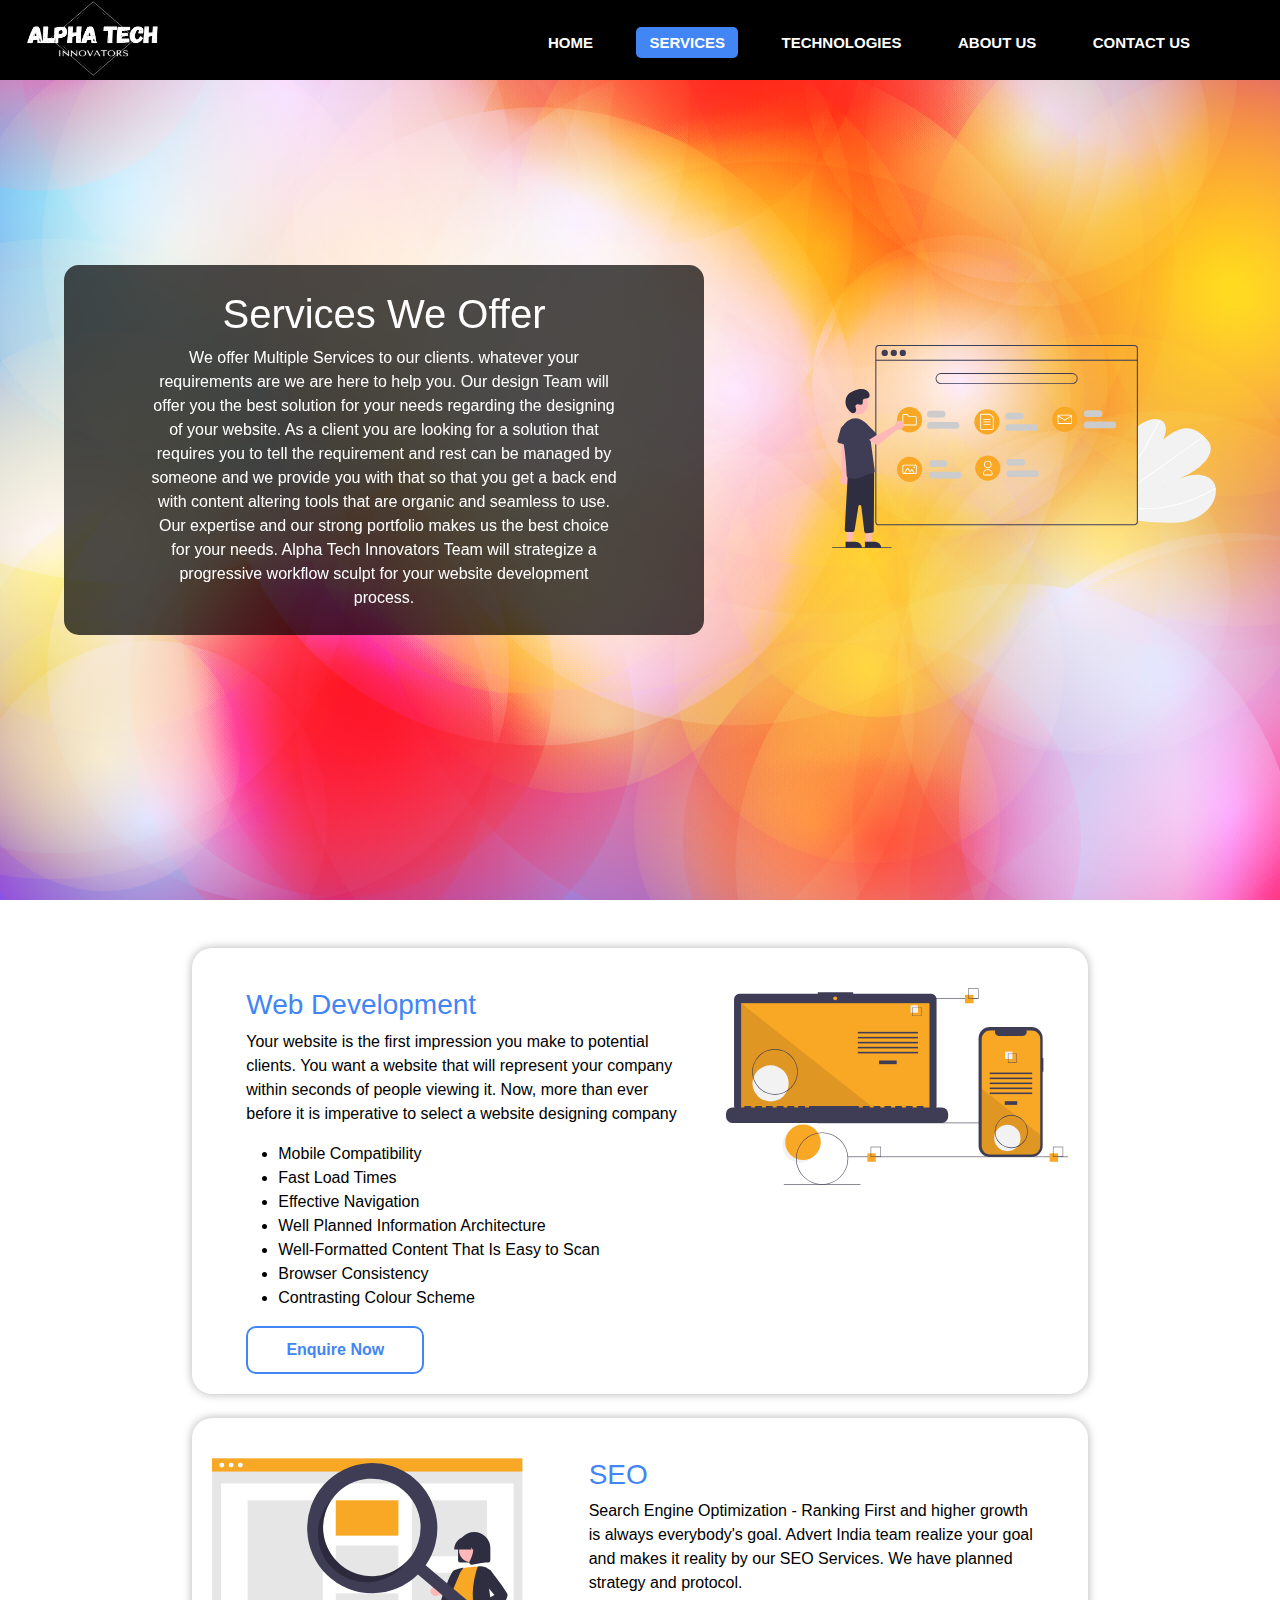
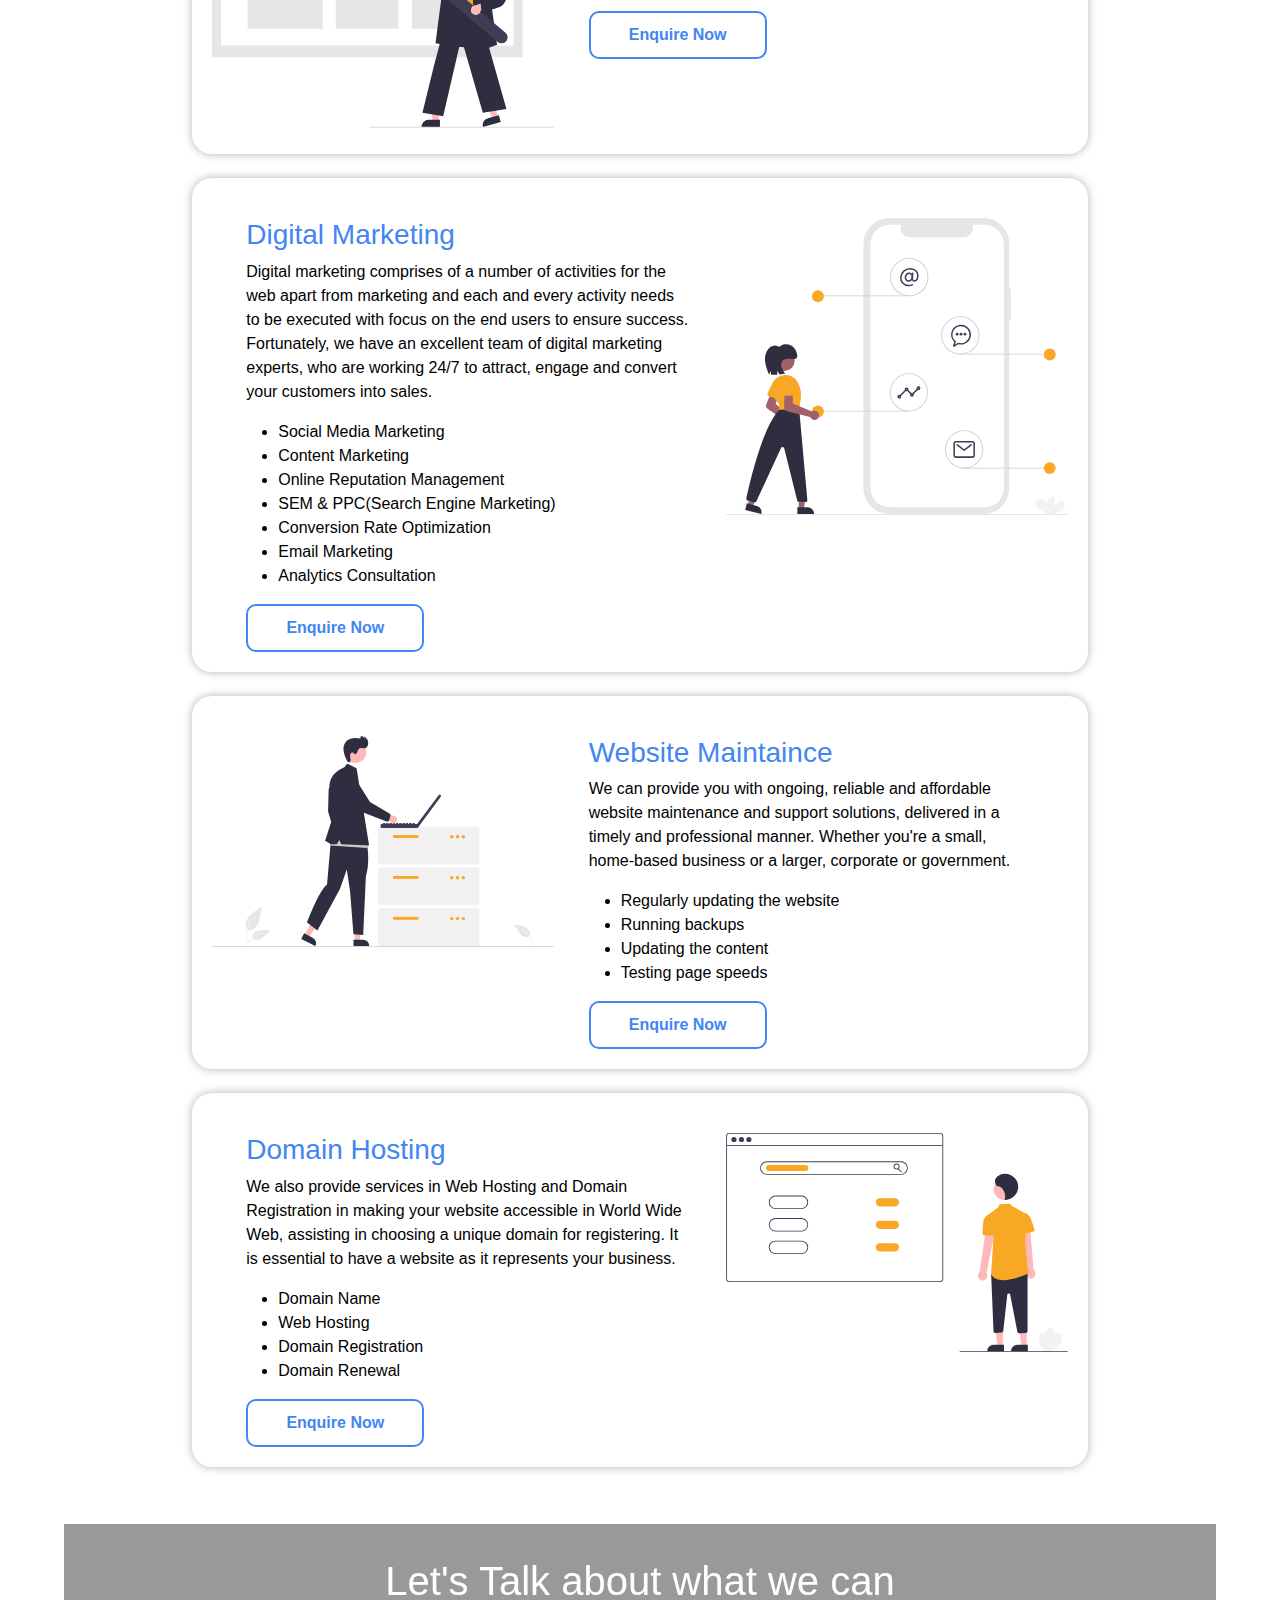
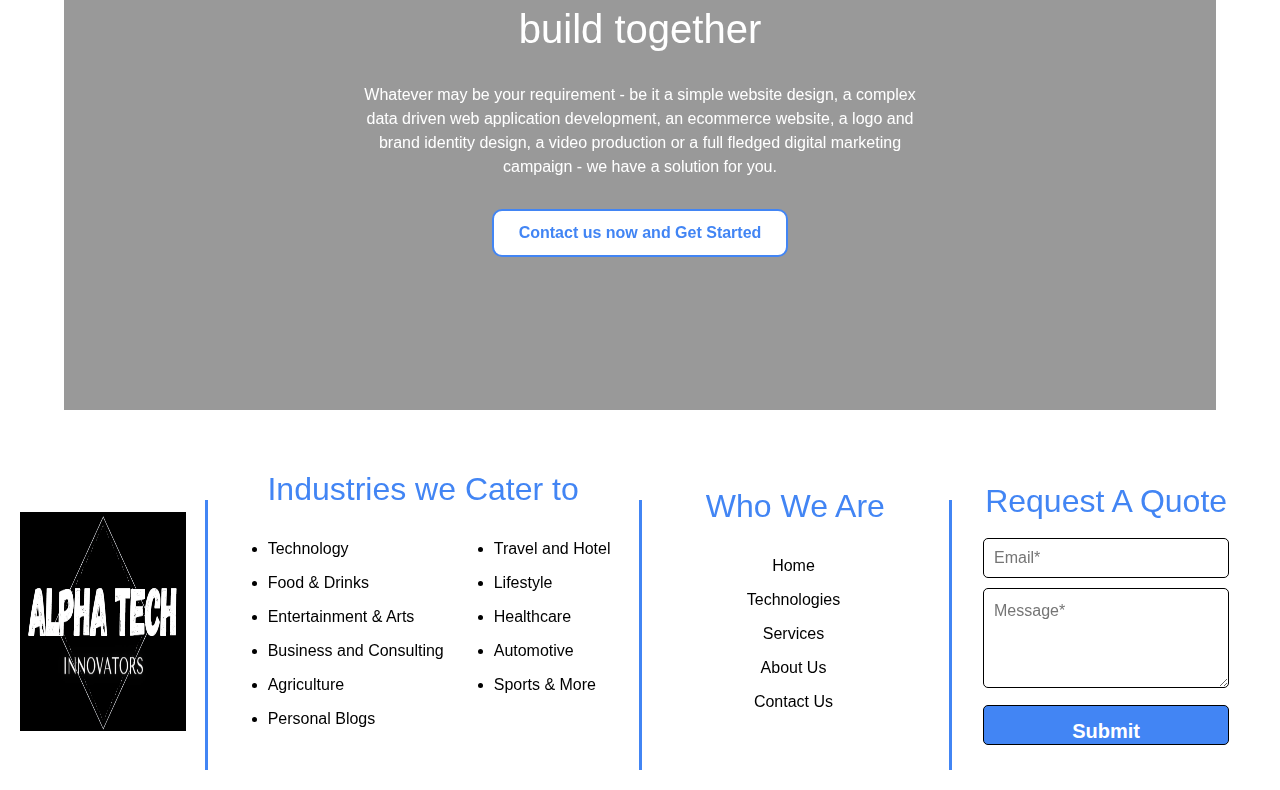
<file: HTML/Services.html>
<!DOCTYPE html>
<html lang="en">
  <head>
    <meta charset="UTF-8" />
    <meta http-equiv="X-UA-Compatible" content="IE=edge" />
    <meta name="viewport" content="width=device-width, initial-scale=1.0" />
    <title>Services - Alpha Tech Innovators</title>
    <link rel="icon" href="/static/ICON.png" />
    <link rel="stylesheet" href="/css/bootstrap.min.css" />
    <link rel="stylesheet" href="/css/nav.css" />
    <link rel="stylesheet" href="/css/footer.css" />
    <link rel="stylesheet" href="/css/all.min.css" />

    <link rel="stylesheet" href="/css/Services.css" />

    <link rel="preconnect" href="https://fonts.googleapis.com" />
    <link rel="preconnect" href="https://fonts.gstatic.com" crossorigin />
    <link
      href="https://fonts.googleapis.com/css2?family=Merienda&display=swap"
      rel="stylesheet" />
  </head>
  <body>
    <div class="services_main_container">
      <nav class="navigation">
        <input type="checkbox" id="check" />
        <label for="check" class="checkbtn">
          <i class="fa fa-bars"></i>
        </label>
        <label for="check" class="closebtn">
          <i class="fas fa-times"></i>
        </label>

        <label class="logo">
          <a href="/"
            ><img class="logo_design" src="/static/icons/ATI_BLACK.png" alt=""
          /></a>
        </label>
        <ul class="ul">
          <li><a href="/" class="links">Home</a></li>
          <li>
            <a
              href="/HTML/Services"
              class="links"
              style="background-color: #4285f4; color: white"
              >Services</a
            >
          </li>
          <li><a href="/HTML/Technologies" class="links">Technologies</a></li>
          <li><a href="/HTML/AboutUs" class="links">About us</a></li>
          <li><a href="/HTML/Contact" class="links">Contact us</a></li>
        </ul>
      </nav>

      <div
        class="header finisher-header"
        style="width: 100%; min-height: 100vh">
        <div class="services_banner_sub">
          <h1>Services We Offer</h1>
          <p>
            We offer Multiple Services to our clients. whatever your
            requirements are we are here to help you. Our design Team will offer
            you the best solution for your needs regarding the designing of your
            website. As a client you are looking for a solution that requires
            you to tell the requirement and rest can be managed by someone and
            we provide you with that so that you get a back end with content
            altering tools that are organic and seamless to use. Our expertise
            and our strong portfolio makes us the best choice for your needs.
            Alpha Tech Innovators Team will strategize a progressive workflow
            sculpt for your website development process.
          </p>
        </div>
        <div class="header_Image_SVG">
          <object data="/static/Services_Page.svg" class="object_Img"></object>
        </div>
      </div>

      <div class="services_container">
        <div class="service_container_inner">
          <div class="services_container_sub">
            <!-- <h4>We offer a wide array of services to cater to any of your requirements. Check out below:</h4> -->
            <h4></h4>
            <div class="actual_services service_1">
              <div class="actual_services_text">
                <h3>Web Development</h3>
                <p>
                  Your website is the first impression you make to potential
                  clients. You want a website that will represent your company
                  within seconds of people viewing it. Now, more than ever
                  before it is imperative to select a website designing company
                </p>
                <ul>
                  <li>Mobile Compatibility</li>
                  <li>Fast Load Times</li>
                  <li>Effective Navigation</li>
                  <li>Well Planned Information Architecture</li>
                  <li>Well-Formatted Content That Is Easy to Scan</li>
                  <li>Browser Consistency</li>
                  <li>Contrasting Colour Scheme</li>
                </ul>
                <button
                  class="Enquire_now"
                  data-bs-toggle="modal"
                  data-bs-target="#EnquireModal">
                  Enquire Now
                </button>
              </div>
              <div class="actual_services_images">
                <object data="/static/Dev.svg" class="services_SVG"></object>
                <!-- <img src="/static/icons/web development.jpg" alt="Web Design"> -->
              </div>
            </div>
            <br />
            <div class="actual_services service_2">
              <div class="actual_services_images">
                <object data="/static/SEO.svg" class="services_SVG"></object>
                <!-- <img src="/static/icons/SEO.jpg" alt="Web Design"> -->
              </div>
              <div class="actual_services_text">
                <h3>SEO</h3>
                <p>
                  Search Engine Optimization - Ranking First and higher growth
                  is always everybody's goal. Advert India team realize your
                  goal and makes it reality by our SEO Services. We have planned
                  strategy and protocol.
                </p>
                <button
                  class="Enquire_now"
                  data-bs-toggle="modal"
                  data-bs-target="#EnquireModal">
                  Enquire Now
                </button>
              </div>
            </div>
            <br />
            <div class="actual_services service_3">
              <div class="actual_services_text">
                <h3>Digital Marketing</h3>
                <p>
                  Digital marketing comprises of a number of activities for the
                  web apart from marketing and each and every activity needs to
                  be executed with focus on the end users to ensure success.
                  Fortunately, we have an excellent team of digital marketing
                  experts, who are working 24/7 to attract, engage and convert
                  your customers into sales.
                </p>
                <ul>
                  <li>Social Media Marketing</li>
                  <li>Content Marketing</li>
                  <li>Online Reputation Management</li>
                  <li>SEM & PPC(Search Engine Marketing)</li>
                  <li>Conversion Rate Optimization</li>
                  <li>Email Marketing</li>
                  <li>Analytics Consultation</li>
                </ul>
                <button
                  class="Enquire_now"
                  data-bs-toggle="modal"
                  data-bs-target="#EnquireModal">
                  Enquire Now
                </button>
              </div>
              <div class="actual_services_images">
                <object
                  data="/static/Marketing.svg"
                  class="services_SVG"></object>
                <!-- <img src="/static/icons/web development.jpg" alt="Web Design"> -->
              </div>
            </div>
            <br />
            <div class="actual_services service_4">
              <div class="actual_services_images">
                <object
                  data="/static/Maintain.svg"
                  class="services_SVG"></object>
                <!-- <img src="/static/icons/web development.jpg" alt="Web Design"> -->
              </div>
              <div class="actual_services_text">
                <h3>Website Maintaince</h3>
                <p>
                  We can provide you with ongoing, reliable and affordable
                  website maintenance and support solutions, delivered in a
                  timely and professional manner. Whether you're a small,
                  home-based business or a larger, corporate or government.
                </p>
                <ul>
                  <li>Regularly updating the website</li>
                  <li>Running backups</li>
                  <li>Updating the content</li>
                  <li>Testing page speeds</li>
                </ul>
                <button
                  class="Enquire_now"
                  data-bs-toggle="modal"
                  data-bs-target="#EnquireModal">
                  Enquire Now
                </button>
              </div>
            </div>
            <br />
            <div class="actual_services service_5">
              <div class="actual_services_text">
                <h3>Domain Hosting</h3>
                <p>
                  We also provide services in Web Hosting and Domain
                  Registration in making your website accessible in World Wide
                  Web, assisting in choosing a unique domain for registering. It
                  is essential to have a website as it represents your business.
                </p>
                <ul>
                  <li>Domain Name</li>
                  <li>Web Hosting</li>
                  <li>Domain Registration</li>
                  <li>Domain Renewal</li>
                </ul>
                <button
                  class="Enquire_now"
                  data-bs-toggle="modal"
                  data-bs-target="#EnquireModal">
                  Enquire Now
                </button>
              </div>
              <div class="actual_services_images">
                <object data="/static/Domain.svg" class="services_SVG"></object>
                <!-- <img src="/static/icons/web development.jpg" alt="Web Design"> -->
              </div>
            </div>
          </div>
        </div>
      </div>

      <div class="technology_part">
        <div class="technology_part_1">
          <h1>Let's Talk about what we can build together</h1>
          <p>
            Whatever may be your requirement - be it a simple website design, a
            complex data driven web application development, an ecommerce
            website, a logo and brand identity design, a video production or a
            full fledged digital marketing campaign - we have a solution for
            you.
          </p>
          <button
            class="contact_us_button"
            data-bs-toggle="modal"
            data-bs-target="#EnquireModal">
            Contact us now and Get Started
          </button>
        </div>
      </div>

      <div class="footer">
        <div class="footer_start common_footer">
          <!-- <svg id="SVG_Logo" class="SVG_logo_Class" width="100%" height="80" viewBox="270 110 20 200">
                    <path stroke="#EC994B" fill="none" stroke-width="4" id="Color_Fill_1" data-name="Color Fill 1" class="cls-1" d="M128.75,126.643v99.25c0,52.25,26,72,60.5,72,36.5,0,63.75-21.25,63.75-73v-98.25H231v99.75c0,37.25-16,53.75-41,53.75-22.5,0-39.25-16-39.25-53.75v-99.75h-22ZM404,272.393c-8.75,4.25-22.25,7-35.5,7-41,0-64.75-26.5-64.75-67.75,0-44.25,26.25-69.5,65.75-69.5,14,0,25.75,3,34,7l5.25-17.75c-5.75-3-19-7.5-40-7.5-52.25,0-88,35.75-88,88.5,0,55.25,35.75,85.25,83.25,85.25,20.5,0,36.5-4,44.5-8Z"/>
                  </svg>
                <svg id="SVG_Logo" style="background:black; margin:auto; margin-top:0;" width="100%" height="120" viewBox="-50 200 1900 400">
                    <path stroke="#EC994B" fill="none" stroke-width="6" id="Color_Fill_2" data-name="Color Fill 2" class="cls-2" d="M67.383,333.862v85.059q0,12.209-8.4,12.207-8.693,0-8.691-12.207V333.862H10.645v85.156q0,24.9,11.963,38.184t34.521,13.281q22.655,0,36.279-13.672t13.623-36.523V333.862H67.383ZM215.234,415.8q0-21.094-9.863-32.911-12.6-15.135-33.5-15.136a41.254,41.254,0,0,0-30.86,13.037q-12.6,13.036-12.6,32.08v54.3h36.523V412.182q0-8.4,6.836-8.4,6.933,0,6.934,8.4v54.981h36.523V415.8Zm57.812-24.414v-3.321q0-8.5,3.76-13.086t10.693-4.59c0.391,0,1.009.034,1.856,0.1V332.2l-3.906-.1a46.844,46.844,0,0,0-25.733,7.959,49.855,49.855,0,0,0-18.408,20.557q-4.786,9.864-4.785,23.828v82.715h36.523v-37.5h16.309V391.382H273.046Zm41.406-9.034q-15.039,14.6-15.039,35.987a48.673,48.673,0,0,0,15.039,35.888,51.517,51.517,0,0,0,72.412.049,50.513,50.513,0,0,0,.2-71.631q-14.8-14.891-35.5-14.892Q329.491,367.749,314.452,382.348Zm46.192,25.684a15.111,15.111,0,0,1-.049,20.752,13.694,13.694,0,0,1-19.922,0,15.111,15.111,0,0,1-.049-20.752A13.918,13.918,0,0,1,360.644,408.032Zm56.445-74.17v133.3h36.523v-133.3H417.089ZM534.96,413.647q0,19.434-14.063,19.434a13.97,13.97,0,0,1-10.058-4.053,13.023,13.023,0,0,1-4.2-9.717,13.81,13.81,0,0,1,4.052-10.01,13.1,13.1,0,0,1,9.717-4.15,14.566,14.566,0,0,1,8.984,3.516V368.432q-6.543-.585-9.765-0.586-20.313,0-35.156,15.039T469.628,418.53q0,21.291,14.941,35.937t36.719,14.649a50.563,50.563,0,0,0,21.338-4.785,47.925,47.925,0,0,0,17.138-12.891q11.72-14.062,11.719-36.426V333.862H534.96v79.785ZM590.721,369.8v97.363h36.524V369.8H590.721Zm5.518-38.233a17.28,17.28,0,0,0-.293,24.854,20.109,20.109,0,0,0,26.269,0,17.281,17.281,0,0,0-.292-24.854A18.4,18.4,0,0,0,596.239,331.567ZM735.545,415.8q0-21.094-9.863-32.911-12.6-15.135-33.5-15.136a41.251,41.251,0,0,0-30.859,13.037q-12.6,13.036-12.6,32.08v54.3h36.523V412.182q0-8.4,6.836-8.4,6.933,0,6.934,8.4v54.981h36.523V415.8Zm66.113,12.988a12.747,12.747,0,0,1-9.326-3.711,12.5,12.5,0,0,1-3.759-9.277,12.972,12.972,0,0,1,3.955-9.327,12.506,12.506,0,0,1,9.228-4.052q12.4,0,12.4,15.332V454.37q0,12.109-5.371,18.6t-15.234,6.494a29.79,29.79,0,0,1-14.453-3.906v33.2q11.034,3.612,18.262,3.613,23.73,0,38.525-16.259t14.8-42.334V421.753q0-24.317-9.961-37.11a41.079,41.079,0,0,0-16.406-12.3,53.82,53.82,0,0,0-21.875-4.59q-21.486,0-36.231,14.355t-14.746,35.254q0,19.337,12.256,32.715t29.932,13.379a43.552,43.552,0,0,0,15.136-2.93v-33.5a15.391,15.391,0,0,1-7.129,1.758h0Zm204.542-5.176q-7.47,7.521-20.069,7.52-12.4,0-20.508-8.545t-8.106-21.631q0-13.573,8.252-22.363t20.948-8.789q19.922,0,27.053,21.874l42.48-2.832q-5.67-24.609-19.34-38.378-19.725-19.923-49.217-19.922-29.98,0-50.439,20.312t-20.459,50.1q0,29.589,20.068,49.56t49.854,19.971q29.3,0,47.513-17.578t22.31-49.8l-41.5-1.074Q1013.66,416.089,1006.2,423.608Zm108.64-55.859q-19.245,0-30.76,12.549t-11.52,33.642v53.223h36.52V420.971q0-15.234,9.96-15.234a14.348,14.348,0,0,1,6.93,2.148V368.823a74.669,74.669,0,0,0-11.13-1.074h0Zm117.97,49.8q0-21.093-14.4-35.5-14.415-14.4-35.6-14.4-21.675,0-36.57,14.746t-14.89,36.133q0,21.485,14.74,36.035t36.43,14.551a51.071,51.071,0,0,0,32.32-11.426l-20.8-25q-5.085,5.47-10.55,5.469a12.773,12.773,0,0,1-10.89-5.86q-4.14-5.859-4.15-15.332,0-9.081,4.3-14.892a13.265,13.265,0,0,1,11.13-5.811q10.26,0,12.21,10.84h-18.55a25.563,25.563,0,0,0-.49,17.285h55.37q0.39-4.687.39-6.836h0Zm59.96,15.625a12.924,12.924,0,0,1-9.67-3.906,14.364,14.364,0,0,1,10.35-24.121,12.388,12.388,0,0,1,10.11,4.59q3.765,4.592,3.76,12.305v45.117h36.52V419.409q0-23.925-13.62-37.744t-37.25-13.819q-21.2,0-35.99,14.746a48.843,48.843,0,0,0-14.8,35.938q0,21.779,14.65,36.23t36.62,14.453a48.359,48.359,0,0,0,8.21-.781V430.639a16.587,16.587,0,0,1-8.89,2.539h0Zm68.36-99.316v79.98q0,20.8,8.4,33.4a47.254,47.254,0,0,0,17.63,15.625,49.605,49.605,0,0,0,23.38,5.761q1.365,0,4.2-.1V430.151q-9.765,0-13.42-4.4-3.675-4.393-3.67-16.015h16.41V371.167h-16.41v-37.3h-36.52Zm70.9,35.938v97.363h36.52V369.8h-36.52Zm5.52-38.233a17.288,17.288,0,0,0-.3,24.854,20.111,20.111,0,0,0,26.27,0,17.276,17.276,0,0,0-.29-24.854A18.392,18.392,0,0,0,1437.55,331.567Zm61.57,50.781q-15.045,14.6-15.04,35.987a48.659,48.659,0,0,0,15.04,35.888,51.514,51.514,0,0,0,72.41.049,50.52,50.52,0,0,0,.2-71.631q-14.805-14.891-35.5-14.892Q1514.15,367.749,1499.12,382.348Zm46.19,25.684a15.112,15.112,0,0,1-.05,20.752,13.691,13.691,0,0,1-19.92,0,15.112,15.112,0,0,1-.05-20.752,13.314,13.314,0,0,1,9.96-4.248A13.454,13.454,0,0,1,1545.31,408.032Zm143.26,7.764q0-21.094-9.86-32.911-12.6-15.135-33.5-15.136a41.264,41.264,0,0,0-30.86,13.037q-12.6,13.036-12.6,32.08v54.3h36.53V412.182q0-8.4,6.83-8.4,6.945,0,6.94,8.4v54.981h36.52V415.8Zm71.29-44.629q-19.05,0-29.79,10.449-6.15,5.958-8.15,12.012t-2.78,21q-0.585,9.18-4.35,12.841t-12.55,3.663h-1.66V469.8h5.08q18.84,0,29.1-6.054,19.335-11.62,21.88-39.844,0.78-8.5,3.66-11.377t10.59-2.881V371.167h-11.03Z"/>
                  </svg> -->
          <a href="/"
            ><img class="footer_logo" src="/static/icons/ATI_BLACK.png" alt=""
          /></a>
        </div>
        <div class="vl"></div>
        <div class="footer_left common_footer">
          <h2>Industries we Cater to</h2>
          <div class="footer_left_1">
            <div class="left_footer_left">
              <ul>
                <li>Technology</li>
                <li>Food & Drinks</li>
                <li>Entertainment & Arts</li>
                <li>Business and Consulting</li>
                <li>Agriculture</li>
                <li>Personal Blogs</li>
              </ul>
            </div>
            <div class="left_footer_right">
              <ul>
                <li>Travel and Hotel</li>
                <li>Lifestyle</li>
                <li>Healthcare</li>
                <li>Automotive</li>
                <li>Sports & More</li>
              </ul>
            </div>
          </div>
        </div>
        <div class="vl"></div>
        <div class="footer_middle common_footer">
          <h2>Who We Are</h2>
          <div class="footer_middle_div">
            <ul>
              <li>
                <a href="/"> Home </a>
              </li>
              <li>
                <a href="/HTML/Technologies"> Technologies </a>
              </li>
              <li>
                <a href="/HTML/Services"> Services </a>
              </li>
              <li>
                <a href="/HTML/AboutUs"> About Us </a>
              </li>
              <li>
                <a href="/HTML/Contact"> Contact Us </a>
              </li>
            </ul>
          </div>
        </div>
        <div class="vl"></div>
        <div class="footer_right common_footer">
          <div class="preloader"></div>
          <div
            class="alert alert-warning toggle-send-message-notification-empty alert-dismissible fade show"
            role="alert">
            Please Fill the Form Before Submitting.
          </div>
          <div
            class="alert alert-success toggle-send-message-notification alert-dismissible fade show"
            role="alert">
            Your Message Has Been Sent Successfully.
          </div>
          <div
            class="alert alert-danger toggle-send-message-notification-error alert-dismissible fade show"
            role="alert">
            Your Message Could not be sent. Please try again later.
          </div>
          <h2>Request A Quote</h2>
          <input type="text" id="Sender_Email" placeholder="Email*" />
          <textarea
            name="Quote_Message"
            id="Sender_Message"
            cols="30"
            rows="10"
            placeholder="Message*"></textarea>
          <button class="btn" onclick="Submitted_Quote_Form();">Submit</button>
        </div>
      </div>
    </div>

    <div
      class="modal fade modal-lg"
      id="EnquireModal"
      tabindex="-1"
      aria-labelledby="exampleModalLabel"
      aria-hidden="true">
      <div class="modal-dialog modal-dialog-centered">
        <div class="modal-content">
          <div class="modal-body">
            <div class="modal_sub_body">
              <div class="icons_to_contact">
                <div class="phone_div">
                  <i class="fa fa-phone" aria-hidden="true"> Call</i>
                  <!-- <img src="/static/icons/Phone.gif" alt=""> -->
                  <a href="tel:9643624075"><p>9643624075</p> </a>
                </div>

                <div class="whatsapp_div">
                  <!-- <i class="fa-brands fa-whatsapp" aria-hidden="true"> Whatsapp</i> -->
                  <!-- <i class="fa-brands fa-github-square"></i> -->
                  <i class="fa-whatsapp fa-brands" aria-hidden="true">
                    Whatsapp</i
                  >
                  <a href="https://api.whatsapp.com/send?phone=9643624075"
                    ><p>9643624075</p>
                  </a>
                </div>
                <div class="mail_div">
                  <i class="fa fa-envelope" aria-hidden="true"> Mail</i>
                  <!-- <img src="/static/icons/mail_logo.gif" alt=""> -->
                  <a href="mailto:connect@alphatechinnovators.com">
                    <p>
                      Email Us
                      <!-- <br> -->
                      <!-- connect.unfoldingcreations@gmail.com -->
                    </p>
                  </a>
                </div>
              </div>
              <div class="vl_Modal"></div>
              <div class="form-enquiry-outer-wrapper">
                <h2>Enquire Now</h2>
                <div class="form_enquiry">
                  <div
                    class="alert alert-warning toggle-Enquiry-Form-notification-empty alert-dismissible fade show"
                    role="alert">
                    Please Fill up the Details before Submitting the Enquiry
                    Form.
                  </div>
                  <div
                    class="alert alert-success toggle-Enquiry-Form-notification alert-dismissible fade show"
                    role="alert">
                    We Have Received your Query and Will reach out to you
                    shortly.
                  </div>

                  <div
                    class="alert alert-danger toggle-Enquiry-Form-notification-error alert-dismissible fade show"
                    role="alert">
                    Your Message Could not be sent. Please try again later.
                  </div>

                  <div class="preloader_Enquiry_form"></div>
                  <input type="text" id="Sender_Name" placeholder="Name" />
                  <input
                    type="text"
                    id="Sender_Email_Enquiry_Form"
                    placeholder="Email" />
                  <input type="text" id="Sender_Phone" placeholder="Phone" />
                  <select name="service" id="Sender_Service">
                    <option value="">Select</option>
                    <option value="Web Development">Web Development</option>
                    <option value="Web Designing">Web Designing</option>
                    <option value="SEO">Search Engine Optimization</option>
                    <option value="Digital Marketing">Digital Marketing</option>
                    <option value="Website maintenance">
                      Website maintenance
                    </option>
                    <option value="Domain Hosting">Domain Hosting</option>
                    <option value="Domain Registration">
                      Domain Registration
                    </option>
                    <option value="Other">Other</option>
                  </select>
                  <textarea
                    name=""
                    cols="30"
                    rows="10"
                    id="Sender_Message_Enquiry_Form"
                    placeholder="Write Your Message Here"></textarea>
                  <button
                    class="Send_Message"
                    onclick="Submitted_Contact_Form();">
                    Submit
                  </button>
                </div>
              </div>
            </div>
            <button
              type="button"
              class="btn btn-secondary"
              data-bs-dismiss="modal"
              style="float: right">
              Close
            </button>
          </div>
        </div>
      </div>
    </div>

    <script src="/js/jquery-3.6.0.min.js"></script>
    <script src="/js/bootstrap.bundle.min.js"></script>
    <script src="/finisher-header.es5.min.js" type="text/javascript"></script>
    <script src="/js/index.js"></script>
    <script src="/anime.min.js" type="text/javascript"></script>
    <script type="text/javascript">
      new FinisherHeader({
        count: 48,
        size: {
          min: 234,
          max: 821,
          pulse: 0.7,
        },
        speed: {
          x: {
            min: 0.1,
            max: 0.9,
          },
          y: {
            min: 0.1,
            max: 0.3,
          },
        },
        colors: {
          background: "#9138e5",
          particles: ["#6bd6ff", "#ffcb57", "#ff333d"],
        },
        blending: "overlay",
        opacity: {
          center: 1,
          edge: 0.1,
        },
        skew: 0,
        shapes: ["c"],
      });
    </script>
    <script>
      anime({
        targets: "#SVG_Logo path",
        strokeDashoffset: [anime.setDashoffset, 0],
        easing: "easeInOutQuad",
        duration: 2000,
        direction: "alternate",
        // changeComplete: anim => setTimeout(() => anim.restart()),
        loop: true,
      });
    </script>
  </body>
</html>
</file>
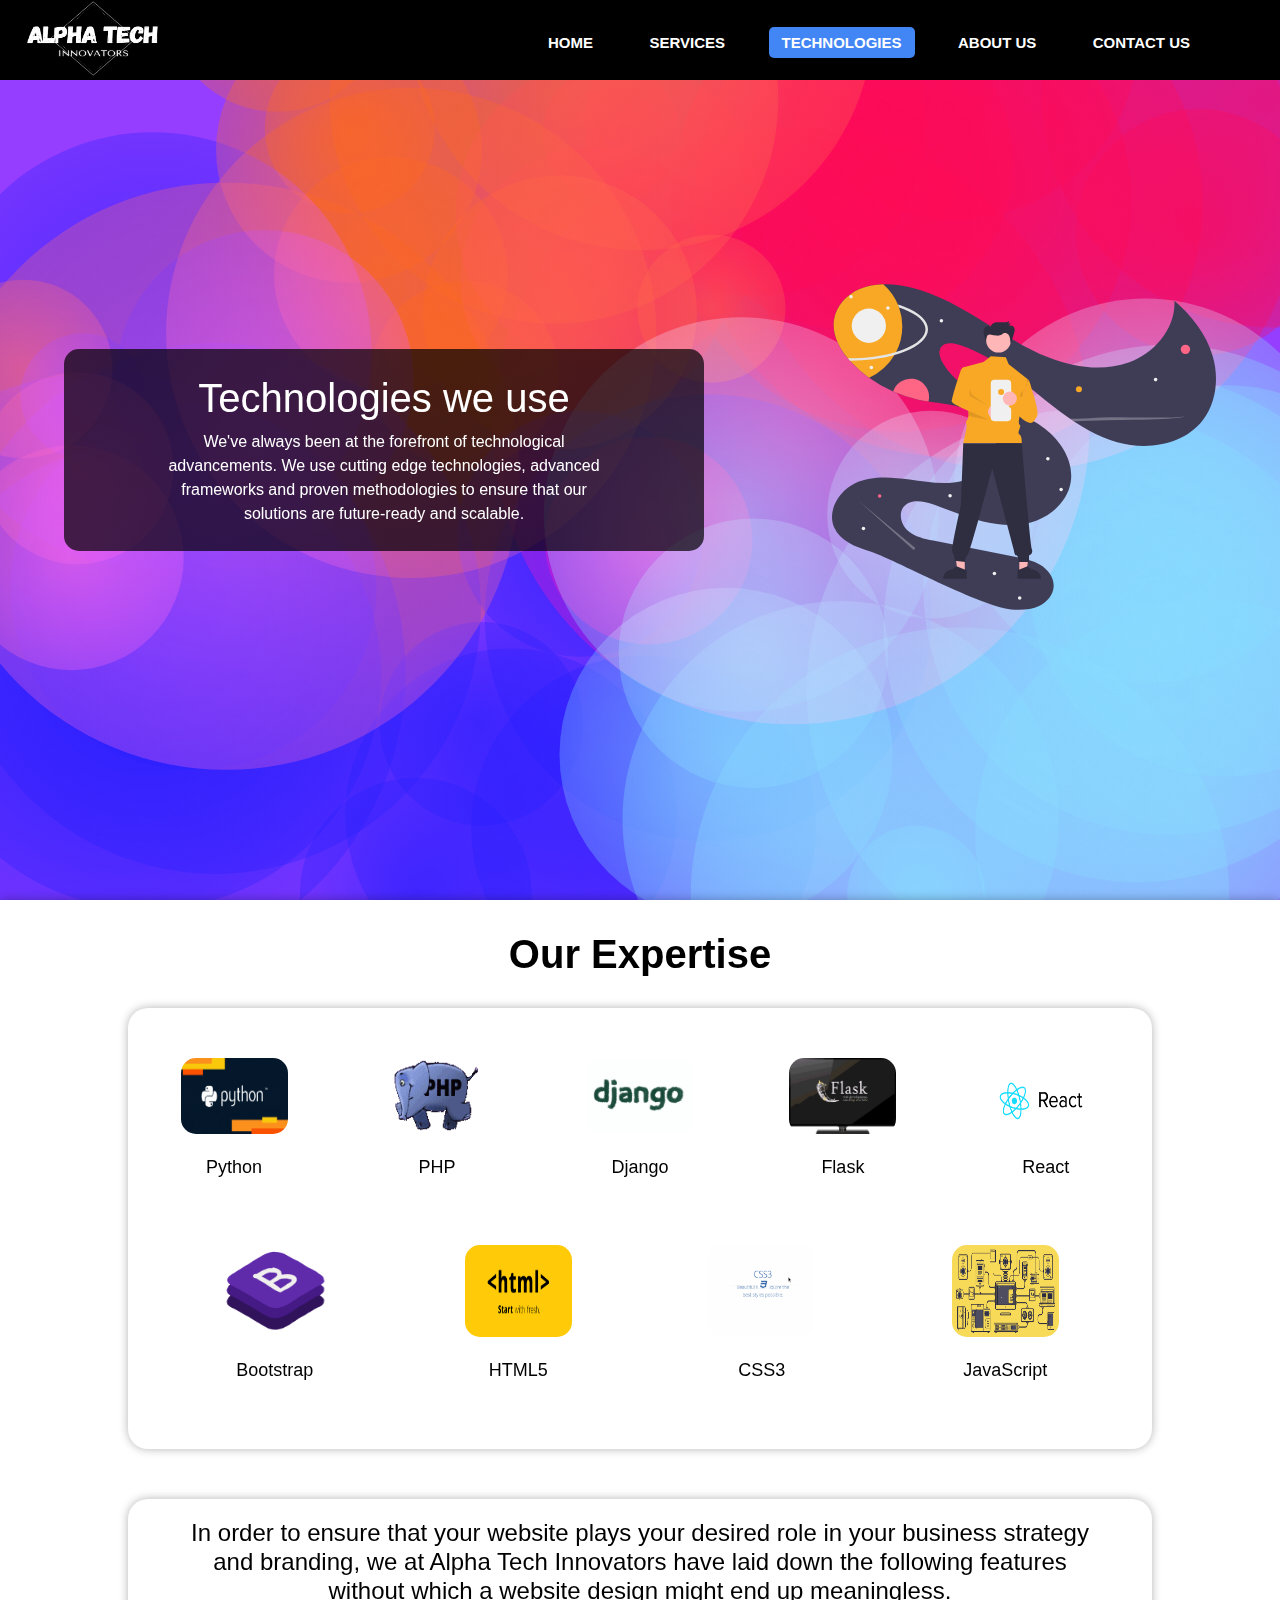
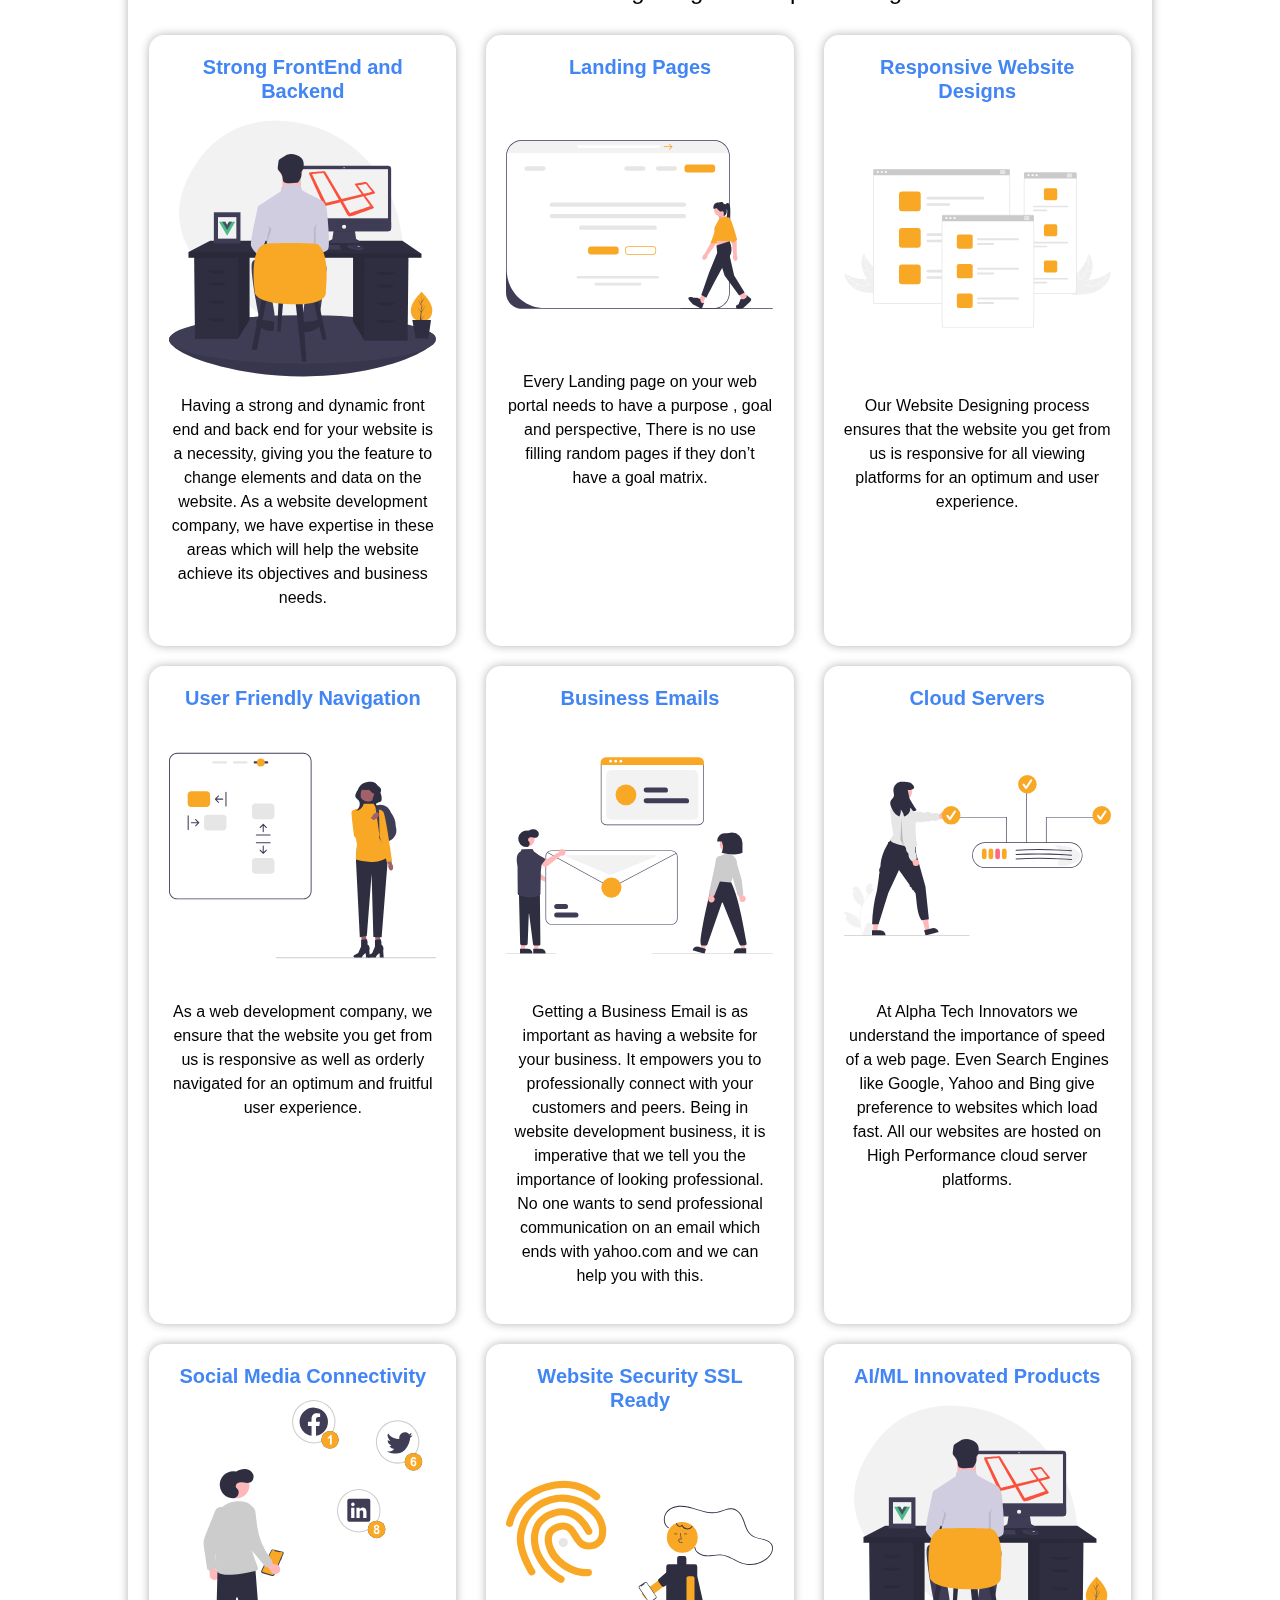
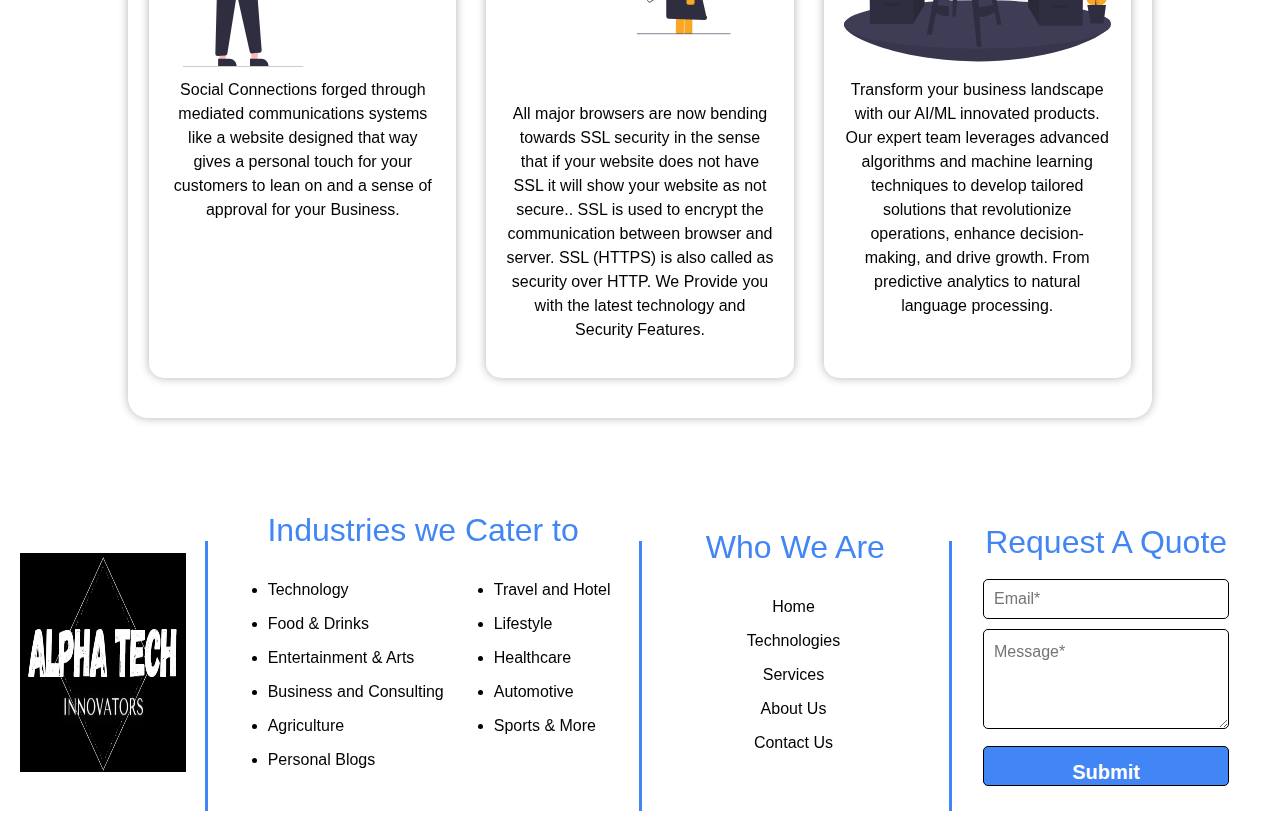
<file: HTML/Technologies.html>
<!DOCTYPE html>
<html lang="en">
  <head>
    <meta charset="UTF-8" />
    <meta http-equiv="X-UA-Compatible" content="IE=edge" />
    <meta name="viewport" content="width=device-width, initial-scale=1.0" />
    <link rel="stylesheet" href="/css/bootstrap.min.css" />
    <link rel="stylesheet" href="/css/nav.css" />
    <link rel="stylesheet" href="/css/footer.css" />
    <link rel="stylesheet" href="/css/all.min.css" />
    <link rel="stylesheet" href="/css/Technologies.css" />

    <title>Technologies - Alpha Tech Innovators</title>
    <link rel="icon" href="/static/ICON.png" />

    <link rel="preconnect" href="https://fonts.googleapis.com" />
    <link rel="preconnect" href="https://fonts.gstatic.com" crossorigin />
    <link
      href="https://fonts.googleapis.com/css2?family=Merienda&display=swap"
      rel="stylesheet" />
  </head>
  <body>
    <div class="technology_main_container">
      <nav class="navigation">
        <input type="checkbox" id="check" />
        <label for="check" class="checkbtn">
          <i class="fa fa-bars"></i>
        </label>
        <label for="check" class="closebtn">
          <i class="fas fa-times"></i>
        </label>
        <label class="logo">
          <!-- <a href="/index.html">
                        <svg id="SVG_Logo" class="small_LOGO" width="180"
                            height="80" viewBox="270 90 2 250">
                            <path width="100px" height="100px" stroke="#EC994B"
                                fill="none" stroke-width="4" id="Color_Fill_1"
                                data-name="Color Fill 1" class="cls-1"
                                d="M128.75,126.643v99.25c0,52.25,26,72,60.5,72,36.5,0,63.75-21.25,63.75-73v-98.25H231v99.75c0,37.25-16,53.75-41,53.75-22.5,0-39.25-16-39.25-53.75v-99.75h-22ZM404,272.393c-8.75,4.25-22.25,7-35.5,7-41,0-64.75-26.5-64.75-67.75,0-44.25,26.25-69.5,65.75-69.5,14,0,25.75,3,34,7l5.25-17.75c-5.75-3-19-7.5-40-7.5-52.25,0-88,35.75-88,88.5,0,55.25,35.75,85.25,83.25,85.25,20.5,0,36.5-4,44.5-8Z"
                                />
                            </svg>
                        </a>
                        <a href="/index.html">
                            <svg id="SVG_Logo" class="Large_LOGO"
                                style="background:black; margin:auto;
                                margin-top:0;" width="100%" height="70"
                                viewBox="-50 200 1900 400">
                                <path stroke="#EC994B" fill="none"
                                    stroke-width="6" id="Color_Fill_2"
                                    data-name="Color Fill 2" class="cls-2"
                                    d="M67.383,333.862v85.059q0,12.209-8.4,12.207-8.693,0-8.691-12.207V333.862H10.645v85.156q0,24.9,11.963,38.184t34.521,13.281q22.655,0,36.279-13.672t13.623-36.523V333.862H67.383ZM215.234,415.8q0-21.094-9.863-32.911-12.6-15.135-33.5-15.136a41.254,41.254,0,0,0-30.86,13.037q-12.6,13.036-12.6,32.08v54.3h36.523V412.182q0-8.4,6.836-8.4,6.933,0,6.934,8.4v54.981h36.523V415.8Zm57.812-24.414v-3.321q0-8.5,3.76-13.086t10.693-4.59c0.391,0,1.009.034,1.856,0.1V332.2l-3.906-.1a46.844,46.844,0,0,0-25.733,7.959,49.855,49.855,0,0,0-18.408,20.557q-4.786,9.864-4.785,23.828v82.715h36.523v-37.5h16.309V391.382H273.046Zm41.406-9.034q-15.039,14.6-15.039,35.987a48.673,48.673,0,0,0,15.039,35.888,51.517,51.517,0,0,0,72.412.049,50.513,50.513,0,0,0,.2-71.631q-14.8-14.891-35.5-14.892Q329.491,367.749,314.452,382.348Zm46.192,25.684a15.111,15.111,0,0,1-.049,20.752,13.694,13.694,0,0,1-19.922,0,15.111,15.111,0,0,1-.049-20.752A13.918,13.918,0,0,1,360.644,408.032Zm56.445-74.17v133.3h36.523v-133.3H417.089ZM534.96,413.647q0,19.434-14.063,19.434a13.97,13.97,0,0,1-10.058-4.053,13.023,13.023,0,0,1-4.2-9.717,13.81,13.81,0,0,1,4.052-10.01,13.1,13.1,0,0,1,9.717-4.15,14.566,14.566,0,0,1,8.984,3.516V368.432q-6.543-.585-9.765-0.586-20.313,0-35.156,15.039T469.628,418.53q0,21.291,14.941,35.937t36.719,14.649a50.563,50.563,0,0,0,21.338-4.785,47.925,47.925,0,0,0,17.138-12.891q11.72-14.062,11.719-36.426V333.862H534.96v79.785ZM590.721,369.8v97.363h36.524V369.8H590.721Zm5.518-38.233a17.28,17.28,0,0,0-.293,24.854,20.109,20.109,0,0,0,26.269,0,17.281,17.281,0,0,0-.292-24.854A18.4,18.4,0,0,0,596.239,331.567ZM735.545,415.8q0-21.094-9.863-32.911-12.6-15.135-33.5-15.136a41.251,41.251,0,0,0-30.859,13.037q-12.6,13.036-12.6,32.08v54.3h36.523V412.182q0-8.4,6.836-8.4,6.933,0,6.934,8.4v54.981h36.523V415.8Zm66.113,12.988a12.747,12.747,0,0,1-9.326-3.711,12.5,12.5,0,0,1-3.759-9.277,12.972,12.972,0,0,1,3.955-9.327,12.506,12.506,0,0,1,9.228-4.052q12.4,0,12.4,15.332V454.37q0,12.109-5.371,18.6t-15.234,6.494a29.79,29.79,0,0,1-14.453-3.906v33.2q11.034,3.612,18.262,3.613,23.73,0,38.525-16.259t14.8-42.334V421.753q0-24.317-9.961-37.11a41.079,41.079,0,0,0-16.406-12.3,53.82,53.82,0,0,0-21.875-4.59q-21.486,0-36.231,14.355t-14.746,35.254q0,19.337,12.256,32.715t29.932,13.379a43.552,43.552,0,0,0,15.136-2.93v-33.5a15.391,15.391,0,0,1-7.129,1.758h0Zm204.542-5.176q-7.47,7.521-20.069,7.52-12.4,0-20.508-8.545t-8.106-21.631q0-13.573,8.252-22.363t20.948-8.789q19.922,0,27.053,21.874l42.48-2.832q-5.67-24.609-19.34-38.378-19.725-19.923-49.217-19.922-29.98,0-50.439,20.312t-20.459,50.1q0,29.589,20.068,49.56t49.854,19.971q29.3,0,47.513-17.578t22.31-49.8l-41.5-1.074Q1013.66,416.089,1006.2,423.608Zm108.64-55.859q-19.245,0-30.76,12.549t-11.52,33.642v53.223h36.52V420.971q0-15.234,9.96-15.234a14.348,14.348,0,0,1,6.93,2.148V368.823a74.669,74.669,0,0,0-11.13-1.074h0Zm117.97,49.8q0-21.093-14.4-35.5-14.415-14.4-35.6-14.4-21.675,0-36.57,14.746t-14.89,36.133q0,21.485,14.74,36.035t36.43,14.551a51.071,51.071,0,0,0,32.32-11.426l-20.8-25q-5.085,5.47-10.55,5.469a12.773,12.773,0,0,1-10.89-5.86q-4.14-5.859-4.15-15.332,0-9.081,4.3-14.892a13.265,13.265,0,0,1,11.13-5.811q10.26,0,12.21,10.84h-18.55a25.563,25.563,0,0,0-.49,17.285h55.37q0.39-4.687.39-6.836h0Zm59.96,15.625a12.924,12.924,0,0,1-9.67-3.906,14.364,14.364,0,0,1,10.35-24.121,12.388,12.388,0,0,1,10.11,4.59q3.765,4.592,3.76,12.305v45.117h36.52V419.409q0-23.925-13.62-37.744t-37.25-13.819q-21.2,0-35.99,14.746a48.843,48.843,0,0,0-14.8,35.938q0,21.779,14.65,36.23t36.62,14.453a48.359,48.359,0,0,0,8.21-.781V430.639a16.587,16.587,0,0,1-8.89,2.539h0Zm68.36-99.316v79.98q0,20.8,8.4,33.4a47.254,47.254,0,0,0,17.63,15.625,49.605,49.605,0,0,0,23.38,5.761q1.365,0,4.2-.1V430.151q-9.765,0-13.42-4.4-3.675-4.393-3.67-16.015h16.41V371.167h-16.41v-37.3h-36.52Zm70.9,35.938v97.363h36.52V369.8h-36.52Zm5.52-38.233a17.288,17.288,0,0,0-.3,24.854,20.111,20.111,0,0,0,26.27,0,17.276,17.276,0,0,0-.29-24.854A18.392,18.392,0,0,0,1437.55,331.567Zm61.57,50.781q-15.045,14.6-15.04,35.987a48.659,48.659,0,0,0,15.04,35.888,51.514,51.514,0,0,0,72.41.049,50.52,50.52,0,0,0,.2-71.631q-14.805-14.891-35.5-14.892Q1514.15,367.749,1499.12,382.348Zm46.19,25.684a15.112,15.112,0,0,1-.05,20.752,13.691,13.691,0,0,1-19.92,0,15.112,15.112,0,0,1-.05-20.752,13.314,13.314,0,0,1,9.96-4.248A13.454,13.454,0,0,1,1545.31,408.032Zm143.26,7.764q0-21.094-9.86-32.911-12.6-15.135-33.5-15.136a41.264,41.264,0,0,0-30.86,13.037q-12.6,13.036-12.6,32.08v54.3h36.53V412.182q0-8.4,6.83-8.4,6.945,0,6.94,8.4v54.981h36.52V415.8Zm71.29-44.629q-19.05,0-29.79,10.449-6.15,5.958-8.15,12.012t-2.78,21q-0.585,9.18-4.35,12.841t-12.55,3.663h-1.66V469.8h5.08q18.84,0,29.1-6.054,19.335-11.62,21.88-39.844,0.78-8.5,3.66-11.377t10.59-2.881V371.167h-11.03Z"
                                    />
                                </svg>
                            </a> -->
          <a href="/"
            ><img class="logo_design" src="/static/icons/ATI_BLACK.png" alt=""
          /></a>
        </label>
        <ul class="ul">
          <li><a href="/" class="links">Home</a></li>
          <li><a href="/HTML/Services" class="links">Services</a></li>
          <li>
            <a
              href="/HTML/Technologies"
              class="links"
              style="background-color: #4285f4; color: #fff"
              >Technologies</a
            >
          </li>
          <li><a href="/HTML/AboutUs" class="links">About us</a></li>
          <li><a href="/HTML/Contact" class="links">Contact us</a></li>
        </ul>
      </nav>

      <div
        class="header finisher-header"
        style="width: 100%; min-height: 100vh">
        <div class="technology_first_part_sub">
          <h1>Technologies we use</h1>
          <p>
            We've always been at the forefront of technological advancements. We
            use cutting edge technologies, advanced frameworks and proven
            methodologies to ensure that our solutions are future-ready and
            scalable.
          </p>
        </div>
        <div class="header_Image_SVG">
          <object
            data="/static/Technology_Page.svg"
            class="object_Img"></object>
        </div>
      </div>

      <div class="fifth_part">
        <h1>Our Expertise</h1>
        <div class="fifth_part_inner">
          <!-- <h5>As a web designing and web development company we focus on what you need and how we can make that happen effectively</h5> -->
          <div class="technologies">
            <div class="tech tech1">
              <img
                src="/static/Python.gif"
                alt="Python
                                        Image" />
              <div class="img_heading">Python</div>
            </div>
            <div class="tech tech2">
              <img src="/static/PHP.gif" alt="" />
              <div class="img_heading">PHP</div>
            </div>
            <div class="tech tech3">
              <img src="/static/django.gif" alt="" />
              <div class="img_heading">Django</div>
            </div>
            <div class="tech tech4">
              <img src="/static/Flask.gif" alt="" />
              <div class="img_heading">Flask</div>
            </div>
            <div class="tech tech5">
              <img src="/static/React.gif" alt="" />
              <div class="img_heading">React</div>
            </div>
            <div class="tech tech6">
              <img src="/static/Bootstrap.gif" alt="" />
              <div class="img_heading">Bootstrap</div>
            </div>
            <div class="tech tech7">
              <img src="/static/HTML.gif" alt="" />
              <div class="img_heading">HTML5</div>
            </div>
            <div class="tech tech8">
              <img src="/static/CSS.gif" alt="" />
              <div class="img_heading">CSS3</div>
            </div>
            <div class="tech tech9">
              <img src="/static/Javascript.gif" alt="" />
              <div class="img_heading">JavaScript</div>
            </div>
          </div>
        </div>
      </div>

      <div class="technology_part">
        <!-- <h2>
                            As a Web Development/Web Designing company we
                            propose some of the Important Features
                            for our clients which would be useful for
                            Business.
                        </h2> -->
        <!-- <h2></h2> -->
        <div class="technology_part_inside">
          <h4>
            In order to ensure that your website plays your desired role in your
            business strategy and branding, we at Alpha Tech Innovators have
            laid down the following features without which a website design
            might end up meaningless.
          </h4>
          <div class="Features_Technology">
            <div class="Tile_tech Tile1">
              <h5>Strong FrontEnd and Backend</h5>
              <object data="/static/FE,BE.svg" class="svg"></object>
              <p>
                Having a strong and dynamic front end and back end for your
                website is a necessity, giving you the feature to change
                elements and data on the website. As a website development
                company, we have expertise in these areas which will help the
                website achieve its objectives and business needs.
              </p>
            </div>
            <div class="Tile_tech Tile2">
              <h5>Landing Pages</h5>
              <object data="/static/Landing_page.svg" class="svg"></object>
              <p>
                Every Landing page on your web portal needs to have a purpose ,
                goal and perspective, There is no use filling random pages if
                they don’t have a goal matrix.
              </p>
            </div>
            <div class="Tile_tech Tile3">
              <h5>Responsive Website Designs</h5>
              <object data="/static/Responsive.svg" class="svg"></object>
              <p>
                Our Website Designing process ensures that the website you get
                from us is responsive for all viewing platforms for an optimum
                and user experience.
              </p>
            </div>
            <div class="Tile_tech Tile4">
              <h5>User Friendly Navigation</h5>
              <object
                data="/static/Friendly_navigation.svg"
                class="svg"></object>
              <p>
                As a web development company, we ensure that the website you get
                from us is responsive as well as orderly navigated for an
                optimum and fruitful user experience.
              </p>
            </div>
            <div class="Tile_tech Tile5">
              <h5>Business Emails</h5>
              <object data="/static/Business_email.svg" class="svg"></object>
              <p>
                Getting a Business Email is as important as having a website for
                your business. It empowers you to professionally connect with
                your customers and peers. Being in website development business,
                it is imperative that we tell you the importance of looking
                professional. No one wants to send professional communication on
                an email which ends with yahoo.com and we can help you with
                this.
              </p>
            </div>
            <div class="Tile_tech Tile6">
              <h5>Cloud Servers</h5>
              <object data="/static/Cloud_servers.svg" class="svg"></object>
              <p>
                At Alpha Tech Innovators we understand the importance of speed
                of a web page. Even Search Engines like Google, Yahoo and Bing
                give preference to websites which load fast. All our websites
                are hosted on High Performance cloud server platforms.
              </p>
            </div>
            <div class="Tile_tech Tile7">
              <h5>Social Media Connectivity</h5>
              <object data="/static/Social_Media.svg" class="svg"></object>
              <p>
                Social Connections forged through mediated communications
                systems like a website designed that way gives a personal touch
                for your customers to lean on and a sense of approval for your
                Business.
              </p>
            </div>
            <div class="Tile_tech Tile8">
              <h5>Website Security SSL Ready</h5>
              <object data="/static/SSL.svg" class="svg"></object>
              <p>
                All major browsers are now bending towards SSL security in the
                sense that if your website does not have SSL it will show your
                website as not secure.. SSL is used to encrypt the communication
                between browser and server. SSL (HTTPS) is also called as
                security over HTTP. We Provide you with the latest technology
                and Security Features.
              </p>
            </div>
            <div class="Tile_tech Tile9">
              <h5>AI/ML Innovated Products</h5>
              <object data="/static/FE,BE.svg" class="svg"></object>
              <p>
                Transform your business landscape with our AI/ML innovated
                products. Our expert team leverages advanced algorithms and
                machine learning techniques to develop tailored solutions that
                revolutionize operations, enhance decision-making, and drive
                growth. From predictive analytics to natural language
                processing.
              </p>
            </div>
          </div>
        </div>
      </div>

      <div class="footer">
        <div class="footer_start common_footer">
          <!-- <svg id="SVG_Logo" class="SVG_logo_Class"
                                width="100%" height="80" viewBox="270 110 20
                                200">
                                <path stroke="#EC994B" fill="none"
                                    stroke-width="4" id="Color_Fill_1"
                                    data-name="Color Fill 1" class="cls-1"
                                    d="M128.75,126.643v99.25c0,52.25,26,72,60.5,72,36.5,0,63.75-21.25,63.75-73v-98.25H231v99.75c0,37.25-16,53.75-41,53.75-22.5,0-39.25-16-39.25-53.75v-99.75h-22ZM404,272.393c-8.75,4.25-22.25,7-35.5,7-41,0-64.75-26.5-64.75-67.75,0-44.25,26.25-69.5,65.75-69.5,14,0,25.75,3,34,7l5.25-17.75c-5.75-3-19-7.5-40-7.5-52.25,0-88,35.75-88,88.5,0,55.25,35.75,85.25,83.25,85.25,20.5,0,36.5-4,44.5-8Z"
                                    />
                                </svg>
                                <svg id="SVG_Logo" style="background:black;
                                    margin:auto; margin-top:0;" width="100%"
                                    height="120" viewBox="-50 200 1900 400">
                                    <path stroke="#EC994B" fill="none"
                                        stroke-width="6" id="Color_Fill_2"
                                        data-name="Color Fill 2" class="cls-2"
                                        d="M67.383,333.862v85.059q0,12.209-8.4,12.207-8.693,0-8.691-12.207V333.862H10.645v85.156q0,24.9,11.963,38.184t34.521,13.281q22.655,0,36.279-13.672t13.623-36.523V333.862H67.383ZM215.234,415.8q0-21.094-9.863-32.911-12.6-15.135-33.5-15.136a41.254,41.254,0,0,0-30.86,13.037q-12.6,13.036-12.6,32.08v54.3h36.523V412.182q0-8.4,6.836-8.4,6.933,0,6.934,8.4v54.981h36.523V415.8Zm57.812-24.414v-3.321q0-8.5,3.76-13.086t10.693-4.59c0.391,0,1.009.034,1.856,0.1V332.2l-3.906-.1a46.844,46.844,0,0,0-25.733,7.959,49.855,49.855,0,0,0-18.408,20.557q-4.786,9.864-4.785,23.828v82.715h36.523v-37.5h16.309V391.382H273.046Zm41.406-9.034q-15.039,14.6-15.039,35.987a48.673,48.673,0,0,0,15.039,35.888,51.517,51.517,0,0,0,72.412.049,50.513,50.513,0,0,0,.2-71.631q-14.8-14.891-35.5-14.892Q329.491,367.749,314.452,382.348Zm46.192,25.684a15.111,15.111,0,0,1-.049,20.752,13.694,13.694,0,0,1-19.922,0,15.111,15.111,0,0,1-.049-20.752A13.918,13.918,0,0,1,360.644,408.032Zm56.445-74.17v133.3h36.523v-133.3H417.089ZM534.96,413.647q0,19.434-14.063,19.434a13.97,13.97,0,0,1-10.058-4.053,13.023,13.023,0,0,1-4.2-9.717,13.81,13.81,0,0,1,4.052-10.01,13.1,13.1,0,0,1,9.717-4.15,14.566,14.566,0,0,1,8.984,3.516V368.432q-6.543-.585-9.765-0.586-20.313,0-35.156,15.039T469.628,418.53q0,21.291,14.941,35.937t36.719,14.649a50.563,50.563,0,0,0,21.338-4.785,47.925,47.925,0,0,0,17.138-12.891q11.72-14.062,11.719-36.426V333.862H534.96v79.785ZM590.721,369.8v97.363h36.524V369.8H590.721Zm5.518-38.233a17.28,17.28,0,0,0-.293,24.854,20.109,20.109,0,0,0,26.269,0,17.281,17.281,0,0,0-.292-24.854A18.4,18.4,0,0,0,596.239,331.567ZM735.545,415.8q0-21.094-9.863-32.911-12.6-15.135-33.5-15.136a41.251,41.251,0,0,0-30.859,13.037q-12.6,13.036-12.6,32.08v54.3h36.523V412.182q0-8.4,6.836-8.4,6.933,0,6.934,8.4v54.981h36.523V415.8Zm66.113,12.988a12.747,12.747,0,0,1-9.326-3.711,12.5,12.5,0,0,1-3.759-9.277,12.972,12.972,0,0,1,3.955-9.327,12.506,12.506,0,0,1,9.228-4.052q12.4,0,12.4,15.332V454.37q0,12.109-5.371,18.6t-15.234,6.494a29.79,29.79,0,0,1-14.453-3.906v33.2q11.034,3.612,18.262,3.613,23.73,0,38.525-16.259t14.8-42.334V421.753q0-24.317-9.961-37.11a41.079,41.079,0,0,0-16.406-12.3,53.82,53.82,0,0,0-21.875-4.59q-21.486,0-36.231,14.355t-14.746,35.254q0,19.337,12.256,32.715t29.932,13.379a43.552,43.552,0,0,0,15.136-2.93v-33.5a15.391,15.391,0,0,1-7.129,1.758h0Zm204.542-5.176q-7.47,7.521-20.069,7.52-12.4,0-20.508-8.545t-8.106-21.631q0-13.573,8.252-22.363t20.948-8.789q19.922,0,27.053,21.874l42.48-2.832q-5.67-24.609-19.34-38.378-19.725-19.923-49.217-19.922-29.98,0-50.439,20.312t-20.459,50.1q0,29.589,20.068,49.56t49.854,19.971q29.3,0,47.513-17.578t22.31-49.8l-41.5-1.074Q1013.66,416.089,1006.2,423.608Zm108.64-55.859q-19.245,0-30.76,12.549t-11.52,33.642v53.223h36.52V420.971q0-15.234,9.96-15.234a14.348,14.348,0,0,1,6.93,2.148V368.823a74.669,74.669,0,0,0-11.13-1.074h0Zm117.97,49.8q0-21.093-14.4-35.5-14.415-14.4-35.6-14.4-21.675,0-36.57,14.746t-14.89,36.133q0,21.485,14.74,36.035t36.43,14.551a51.071,51.071,0,0,0,32.32-11.426l-20.8-25q-5.085,5.47-10.55,5.469a12.773,12.773,0,0,1-10.89-5.86q-4.14-5.859-4.15-15.332,0-9.081,4.3-14.892a13.265,13.265,0,0,1,11.13-5.811q10.26,0,12.21,10.84h-18.55a25.563,25.563,0,0,0-.49,17.285h55.37q0.39-4.687.39-6.836h0Zm59.96,15.625a12.924,12.924,0,0,1-9.67-3.906,14.364,14.364,0,0,1,10.35-24.121,12.388,12.388,0,0,1,10.11,4.59q3.765,4.592,3.76,12.305v45.117h36.52V419.409q0-23.925-13.62-37.744t-37.25-13.819q-21.2,0-35.99,14.746a48.843,48.843,0,0,0-14.8,35.938q0,21.779,14.65,36.23t36.62,14.453a48.359,48.359,0,0,0,8.21-.781V430.639a16.587,16.587,0,0,1-8.89,2.539h0Zm68.36-99.316v79.98q0,20.8,8.4,33.4a47.254,47.254,0,0,0,17.63,15.625,49.605,49.605,0,0,0,23.38,5.761q1.365,0,4.2-.1V430.151q-9.765,0-13.42-4.4-3.675-4.393-3.67-16.015h16.41V371.167h-16.41v-37.3h-36.52Zm70.9,35.938v97.363h36.52V369.8h-36.52Zm5.52-38.233a17.288,17.288,0,0,0-.3,24.854,20.111,20.111,0,0,0,26.27,0,17.276,17.276,0,0,0-.29-24.854A18.392,18.392,0,0,0,1437.55,331.567Zm61.57,50.781q-15.045,14.6-15.04,35.987a48.659,48.659,0,0,0,15.04,35.888,51.514,51.514,0,0,0,72.41.049,50.52,50.52,0,0,0,.2-71.631q-14.805-14.891-35.5-14.892Q1514.15,367.749,1499.12,382.348Zm46.19,25.684a15.112,15.112,0,0,1-.05,20.752,13.691,13.691,0,0,1-19.92,0,15.112,15.112,0,0,1-.05-20.752,13.314,13.314,0,0,1,9.96-4.248A13.454,13.454,0,0,1,1545.31,408.032Zm143.26,7.764q0-21.094-9.86-32.911-12.6-15.135-33.5-15.136a41.264,41.264,0,0,0-30.86,13.037q-12.6,13.036-12.6,32.08v54.3h36.53V412.182q0-8.4,6.83-8.4,6.945,0,6.94,8.4v54.981h36.52V415.8Zm71.29-44.629q-19.05,0-29.79,10.449-6.15,5.958-8.15,12.012t-2.78,21q-0.585,9.18-4.35,12.841t-12.55,3.663h-1.66V469.8h5.08q18.84,0,29.1-6.054,19.335-11.62,21.88-39.844,0.78-8.5,3.66-11.377t10.59-2.881V371.167h-11.03Z"
                                        />
                                    </svg> -->
          <a href="/"
            ><img class="footer_logo" src="/static/icons/ATI_BLACK.png" alt=""
          /></a>
        </div>
        <div class="vl"></div>
        <div class="footer_left common_footer">
          <h2>Industries we Cater to</h2>
          <div class="footer_left_1">
            <div class="left_footer_left">
              <ul>
                <li>Technology</li>
                <li>Food & Drinks</li>
                <li>Entertainment & Arts</li>
                <li>Business and Consulting</li>
                <li>Agriculture</li>
                <li>Personal Blogs</li>
              </ul>
            </div>
            <div class="left_footer_right">
              <ul>
                <li>Travel and Hotel</li>
                <li>Lifestyle</li>
                <li>Healthcare</li>
                <li>Automotive</li>
                <li>Sports & More</li>
              </ul>
            </div>
          </div>
        </div>
        <div class="vl"></div>
        <div class="footer_middle common_footer">
          <h2>Who We Are</h2>
          <div class="footer_middle_div">
            <ul>
              <li>
                <a href="/"> Home </a>
              </li>
              <li>
                <a href="/HTML/Technologies"> Technologies </a>
              </li>
              <li>
                <a href="/HTML/Services"> Services </a>
              </li>
              <li>
                <a href="/HTML/AboutUs"> About Us </a>
              </li>
              <li>
                <a href="/HTML/Contact"> Contact Us </a>
              </li>
            </ul>
          </div>
        </div>
        <div class="vl"></div>
        <div class="footer_right common_footer">
          <div class="preloader"></div>
          <div
            class="alert alert-warning toggle-send-message-notification-empty alert-dismissible fade show"
            role="alert">
            Please Fill the Form Before Submitting.
          </div>
          <div
            class="alert alert-success toggle-send-message-notification alert-dismissible fade show"
            role="alert">
            Your Message Has Been Sent Successfully.
          </div>
          <div
            class="alert alert-danger toggle-send-message-notification-error alert-dismissible fade show"
            role="alert">
            Your Message Could not be sent. Please try again later.
          </div>
          <h2>Request A Quote</h2>
          <input type="text" id="Sender_Email" placeholder="Email*" />
          <textarea
            name="Quote_Message"
            id="Sender_Message"
            cols="30"
            rows="10"
            placeholder="Message*"></textarea>
          <button class="btn" onclick="Submitted_Quote_Form();">Submit</button>
        </div>
      </div>
    </div>
    <script src="/js/jquery-3.6.0.min.js"></script>
    <script src="/js/bootstrap.bundle.min.js"></script>
    <script src="/finisher-header.es5.min.js" type="text/javascript"></script>
    <script src="/js/index.js"></script>
    <script src="/anime.min.js" type="text/javascript"></script>
    <script type="text/javascript">
      new FinisherHeader({
        count: 53,
        size: {
          min: 103,
          max: 608,
          pulse: 1,
        },
        speed: {
          x: {
            min: 0.6,
            max: 2.1,
          },
          y: {
            min: 1.5,
            max: 3,
          },
        },
        colors: {
          background: "#953eff",
          particles: ["#ff681c", "#87ddfe", "#231efe", "#ff0a53"],
        },
        blending: "lighten",
        opacity: {
          center: 0.6,
          edge: 0.3,
        },
        skew: 0,
        shapes: ["c"],
      });
    </script>
    <script>
      anime({
        targets: "#SVG_Logo path",
        strokeDashoffset: [anime.setDashoffset, 0],
        easing: "easeInOutQuad",
        duration: 2000,
        direction: "alternate",
        // changeComplete: anim => setTimeout(() => anim.restart()),
        loop: true,
      });
    </script>
  </body>
</html>
</file>
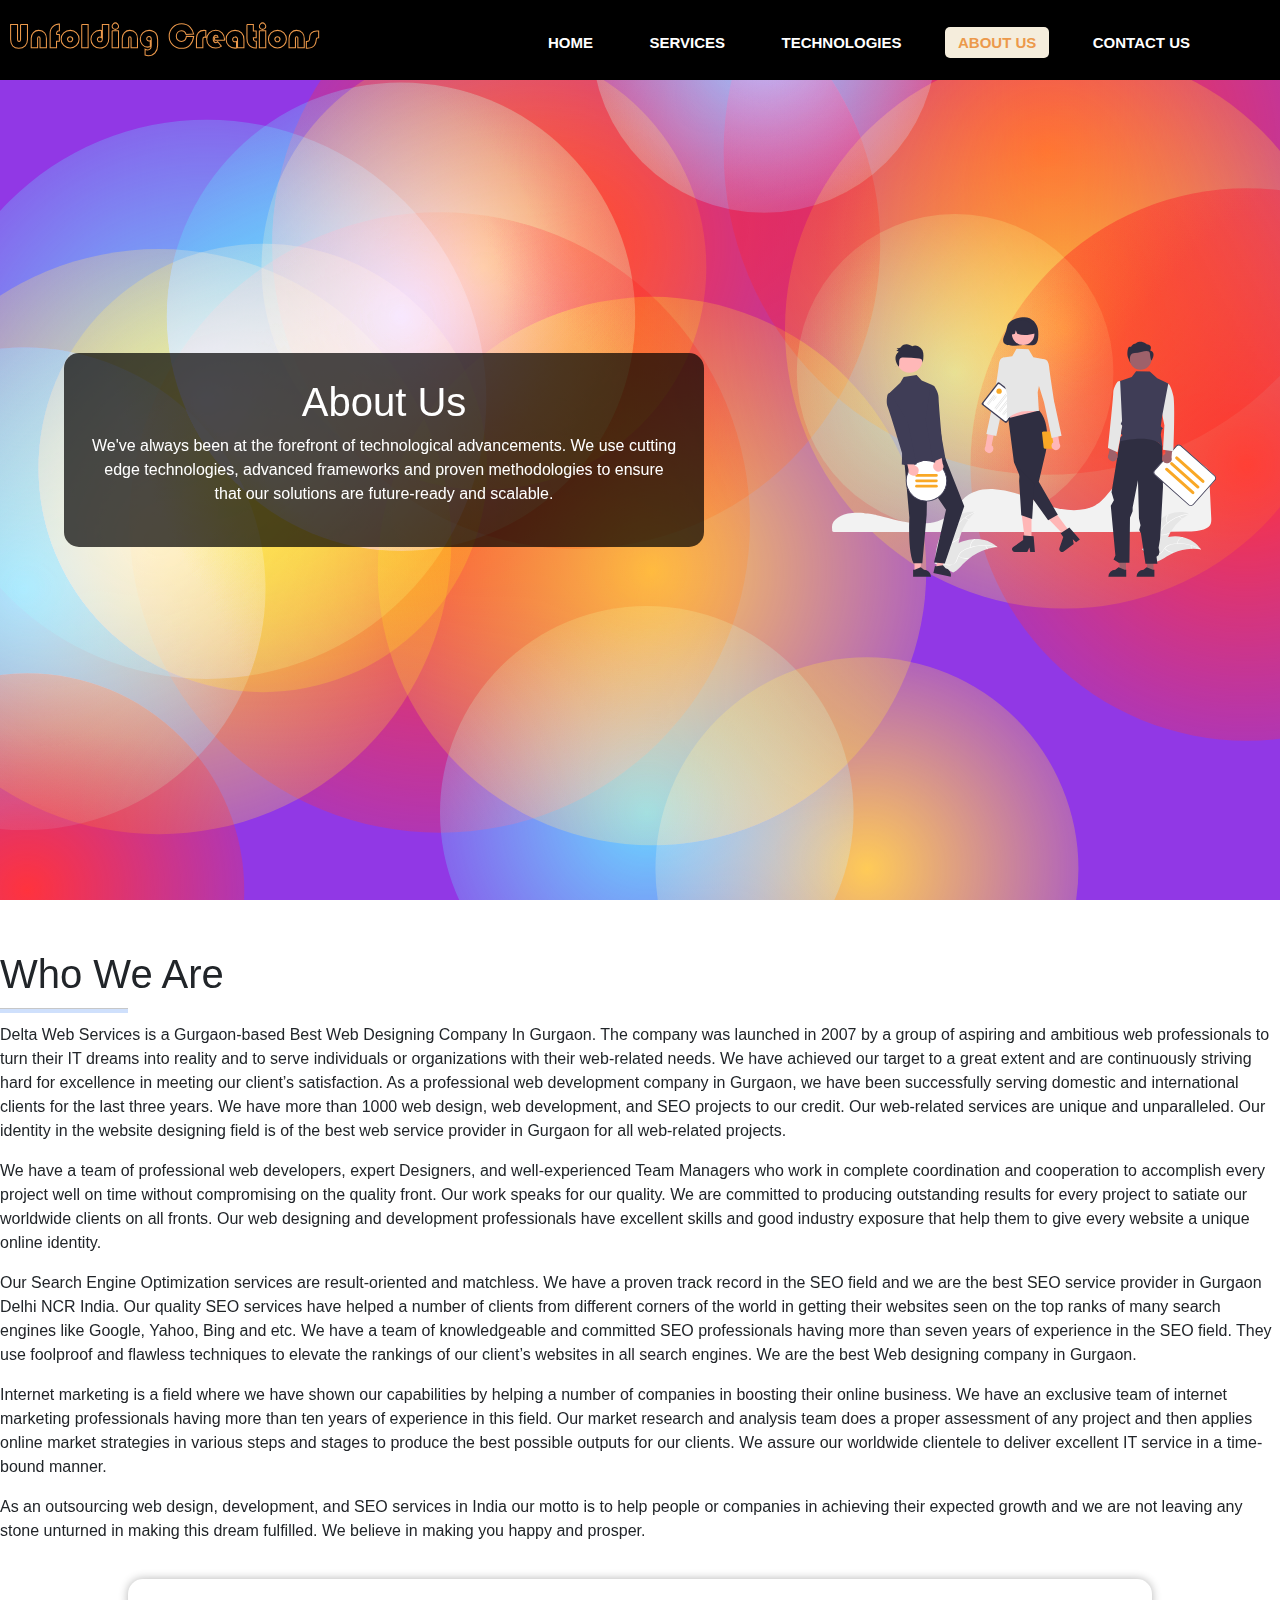
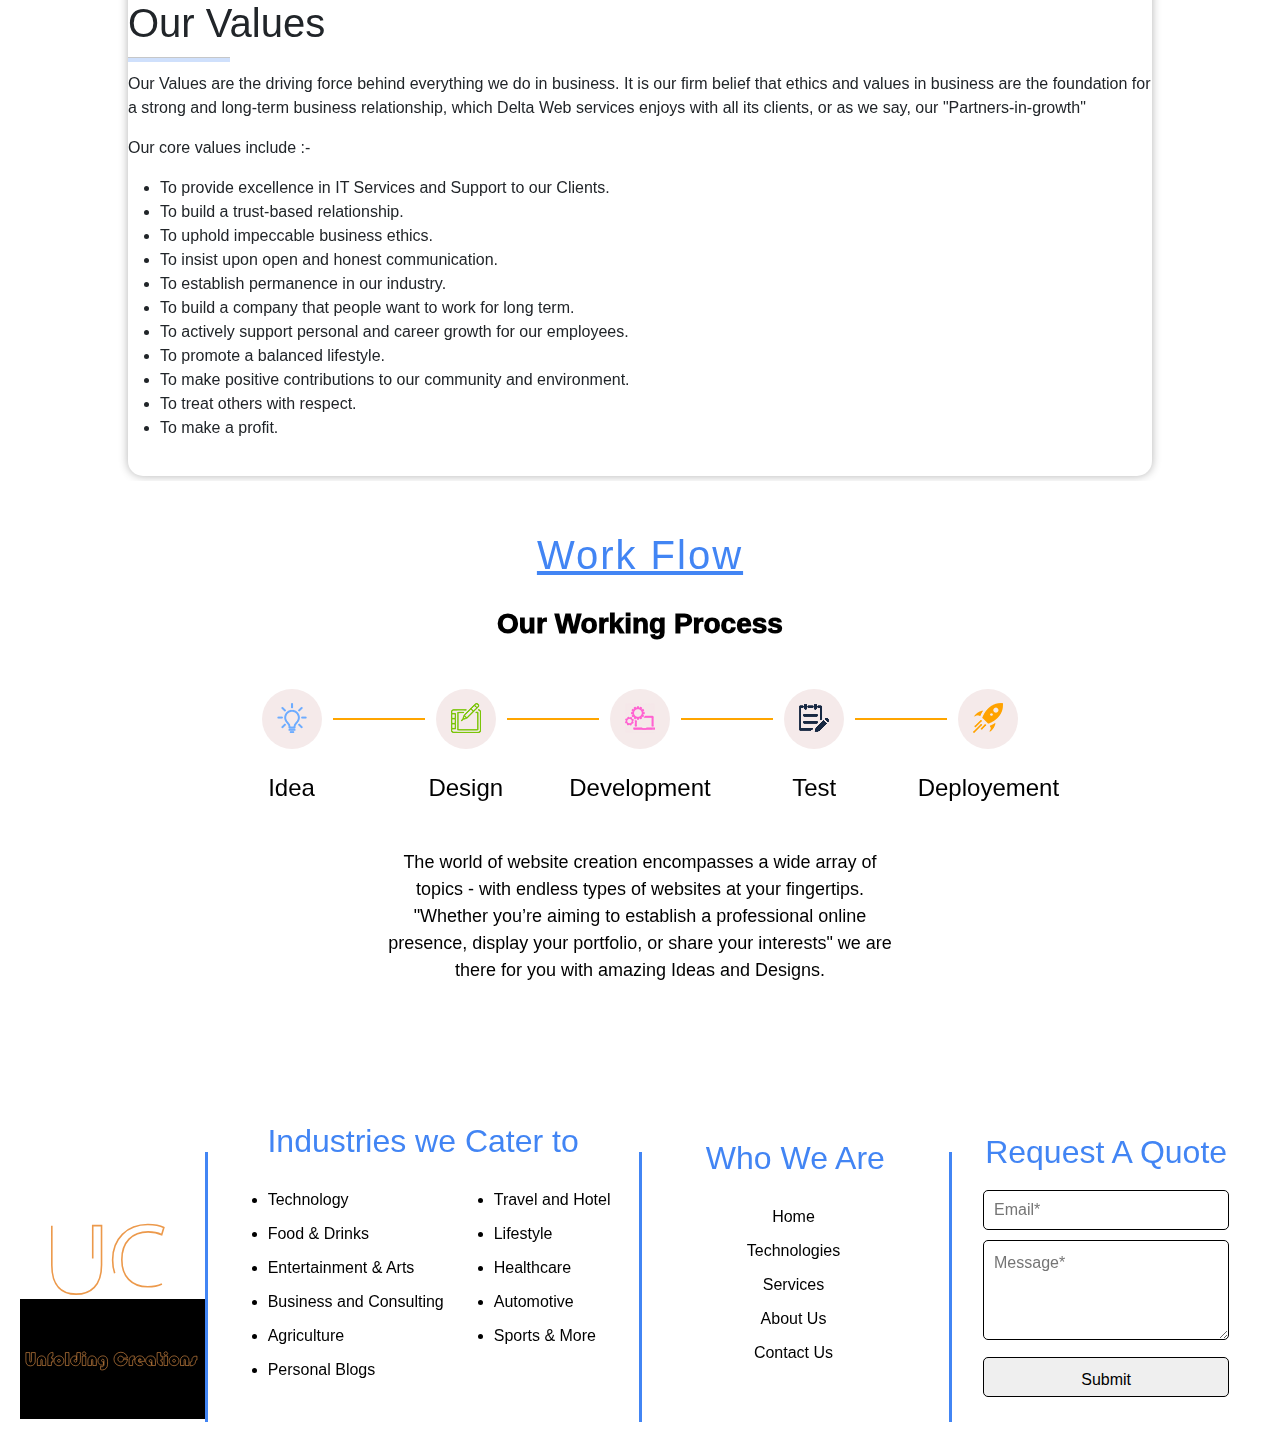
<file: public/HTML/AboutUs.html>
<!DOCTYPE html>
<html lang="en">

<head>
    <meta charset="UTF-8" />
    <meta http-equiv="X-UA-Compatible" content="IE=edge" />
    <meta name="viewport" content="width=device-width, initial-scale=1.0" />
    <link rel="stylesheet" href="/css/bootstrap.min.css">
    <link rel="stylesheet" href="/css/nav.css">
    <link rel="stylesheet" href="/css/footer.css">
    <link rel="stylesheet" href="/css/all.min.css">
    
    <link rel="stylesheet" href="/css/About_us.css" />
    <title>Document</title>
</head>

<body>
    <div class="main_container_about_us">

        <nav class="navigation">

            <input type="checkbox" id="check">
            <label for="check" class="checkbtn">
                <i class="fa fa-bars"></i>
            </label>
            <label for="check" class="closebtn">
                <i class="fas fa-times"></i>
            </label>


            <label class="logo">
                <a href="/index.html">
                <svg id="SVG_Logo" class="small_LOGO" width="180" height="80" viewBox="270 90 2 250">
                    <path width="100px" height="100px" stroke="#EC994B" fill="none" stroke-width="4" id="Color_Fill_1" data-name="Color Fill 1" class="cls-1" d="M128.75,126.643v99.25c0,52.25,26,72,60.5,72,36.5,0,63.75-21.25,63.75-73v-98.25H231v99.75c0,37.25-16,53.75-41,53.75-22.5,0-39.25-16-39.25-53.75v-99.75h-22ZM404,272.393c-8.75,4.25-22.25,7-35.5,7-41,0-64.75-26.5-64.75-67.75,0-44.25,26.25-69.5,65.75-69.5,14,0,25.75,3,34,7l5.25-17.75c-5.75-3-19-7.5-40-7.5-52.25,0-88,35.75-88,88.5,0,55.25,35.75,85.25,83.25,85.25,20.5,0,36.5-4,44.5-8Z"/>
                  </svg>
                </a>
                <a href="/index.html">
                  <svg id="SVG_Logo" class="Large_LOGO" style="background:black; margin:auto; margin-top:0;" width="100%" height="70" viewBox="-50 200 1900 400">
                    <path stroke="#EC994B" fill="none" stroke-width="6" id="Color_Fill_2" data-name="Color Fill 2" class="cls-2" d="M67.383,333.862v85.059q0,12.209-8.4,12.207-8.693,0-8.691-12.207V333.862H10.645v85.156q0,24.9,11.963,38.184t34.521,13.281q22.655,0,36.279-13.672t13.623-36.523V333.862H67.383ZM215.234,415.8q0-21.094-9.863-32.911-12.6-15.135-33.5-15.136a41.254,41.254,0,0,0-30.86,13.037q-12.6,13.036-12.6,32.08v54.3h36.523V412.182q0-8.4,6.836-8.4,6.933,0,6.934,8.4v54.981h36.523V415.8Zm57.812-24.414v-3.321q0-8.5,3.76-13.086t10.693-4.59c0.391,0,1.009.034,1.856,0.1V332.2l-3.906-.1a46.844,46.844,0,0,0-25.733,7.959,49.855,49.855,0,0,0-18.408,20.557q-4.786,9.864-4.785,23.828v82.715h36.523v-37.5h16.309V391.382H273.046Zm41.406-9.034q-15.039,14.6-15.039,35.987a48.673,48.673,0,0,0,15.039,35.888,51.517,51.517,0,0,0,72.412.049,50.513,50.513,0,0,0,.2-71.631q-14.8-14.891-35.5-14.892Q329.491,367.749,314.452,382.348Zm46.192,25.684a15.111,15.111,0,0,1-.049,20.752,13.694,13.694,0,0,1-19.922,0,15.111,15.111,0,0,1-.049-20.752A13.918,13.918,0,0,1,360.644,408.032Zm56.445-74.17v133.3h36.523v-133.3H417.089ZM534.96,413.647q0,19.434-14.063,19.434a13.97,13.97,0,0,1-10.058-4.053,13.023,13.023,0,0,1-4.2-9.717,13.81,13.81,0,0,1,4.052-10.01,13.1,13.1,0,0,1,9.717-4.15,14.566,14.566,0,0,1,8.984,3.516V368.432q-6.543-.585-9.765-0.586-20.313,0-35.156,15.039T469.628,418.53q0,21.291,14.941,35.937t36.719,14.649a50.563,50.563,0,0,0,21.338-4.785,47.925,47.925,0,0,0,17.138-12.891q11.72-14.062,11.719-36.426V333.862H534.96v79.785ZM590.721,369.8v97.363h36.524V369.8H590.721Zm5.518-38.233a17.28,17.28,0,0,0-.293,24.854,20.109,20.109,0,0,0,26.269,0,17.281,17.281,0,0,0-.292-24.854A18.4,18.4,0,0,0,596.239,331.567ZM735.545,415.8q0-21.094-9.863-32.911-12.6-15.135-33.5-15.136a41.251,41.251,0,0,0-30.859,13.037q-12.6,13.036-12.6,32.08v54.3h36.523V412.182q0-8.4,6.836-8.4,6.933,0,6.934,8.4v54.981h36.523V415.8Zm66.113,12.988a12.747,12.747,0,0,1-9.326-3.711,12.5,12.5,0,0,1-3.759-9.277,12.972,12.972,0,0,1,3.955-9.327,12.506,12.506,0,0,1,9.228-4.052q12.4,0,12.4,15.332V454.37q0,12.109-5.371,18.6t-15.234,6.494a29.79,29.79,0,0,1-14.453-3.906v33.2q11.034,3.612,18.262,3.613,23.73,0,38.525-16.259t14.8-42.334V421.753q0-24.317-9.961-37.11a41.079,41.079,0,0,0-16.406-12.3,53.82,53.82,0,0,0-21.875-4.59q-21.486,0-36.231,14.355t-14.746,35.254q0,19.337,12.256,32.715t29.932,13.379a43.552,43.552,0,0,0,15.136-2.93v-33.5a15.391,15.391,0,0,1-7.129,1.758h0Zm204.542-5.176q-7.47,7.521-20.069,7.52-12.4,0-20.508-8.545t-8.106-21.631q0-13.573,8.252-22.363t20.948-8.789q19.922,0,27.053,21.874l42.48-2.832q-5.67-24.609-19.34-38.378-19.725-19.923-49.217-19.922-29.98,0-50.439,20.312t-20.459,50.1q0,29.589,20.068,49.56t49.854,19.971q29.3,0,47.513-17.578t22.31-49.8l-41.5-1.074Q1013.66,416.089,1006.2,423.608Zm108.64-55.859q-19.245,0-30.76,12.549t-11.52,33.642v53.223h36.52V420.971q0-15.234,9.96-15.234a14.348,14.348,0,0,1,6.93,2.148V368.823a74.669,74.669,0,0,0-11.13-1.074h0Zm117.97,49.8q0-21.093-14.4-35.5-14.415-14.4-35.6-14.4-21.675,0-36.57,14.746t-14.89,36.133q0,21.485,14.74,36.035t36.43,14.551a51.071,51.071,0,0,0,32.32-11.426l-20.8-25q-5.085,5.47-10.55,5.469a12.773,12.773,0,0,1-10.89-5.86q-4.14-5.859-4.15-15.332,0-9.081,4.3-14.892a13.265,13.265,0,0,1,11.13-5.811q10.26,0,12.21,10.84h-18.55a25.563,25.563,0,0,0-.49,17.285h55.37q0.39-4.687.39-6.836h0Zm59.96,15.625a12.924,12.924,0,0,1-9.67-3.906,14.364,14.364,0,0,1,10.35-24.121,12.388,12.388,0,0,1,10.11,4.59q3.765,4.592,3.76,12.305v45.117h36.52V419.409q0-23.925-13.62-37.744t-37.25-13.819q-21.2,0-35.99,14.746a48.843,48.843,0,0,0-14.8,35.938q0,21.779,14.65,36.23t36.62,14.453a48.359,48.359,0,0,0,8.21-.781V430.639a16.587,16.587,0,0,1-8.89,2.539h0Zm68.36-99.316v79.98q0,20.8,8.4,33.4a47.254,47.254,0,0,0,17.63,15.625,49.605,49.605,0,0,0,23.38,5.761q1.365,0,4.2-.1V430.151q-9.765,0-13.42-4.4-3.675-4.393-3.67-16.015h16.41V371.167h-16.41v-37.3h-36.52Zm70.9,35.938v97.363h36.52V369.8h-36.52Zm5.52-38.233a17.288,17.288,0,0,0-.3,24.854,20.111,20.111,0,0,0,26.27,0,17.276,17.276,0,0,0-.29-24.854A18.392,18.392,0,0,0,1437.55,331.567Zm61.57,50.781q-15.045,14.6-15.04,35.987a48.659,48.659,0,0,0,15.04,35.888,51.514,51.514,0,0,0,72.41.049,50.52,50.52,0,0,0,.2-71.631q-14.805-14.891-35.5-14.892Q1514.15,367.749,1499.12,382.348Zm46.19,25.684a15.112,15.112,0,0,1-.05,20.752,13.691,13.691,0,0,1-19.92,0,15.112,15.112,0,0,1-.05-20.752,13.314,13.314,0,0,1,9.96-4.248A13.454,13.454,0,0,1,1545.31,408.032Zm143.26,7.764q0-21.094-9.86-32.911-12.6-15.135-33.5-15.136a41.264,41.264,0,0,0-30.86,13.037q-12.6,13.036-12.6,32.08v54.3h36.53V412.182q0-8.4,6.83-8.4,6.945,0,6.94,8.4v54.981h36.52V415.8Zm71.29-44.629q-19.05,0-29.79,10.449-6.15,5.958-8.15,12.012t-2.78,21q-0.585,9.18-4.35,12.841t-12.55,3.663h-1.66V469.8h5.08q18.84,0,29.1-6.054,19.335-11.62,21.88-39.844,0.78-8.5,3.66-11.377t10.59-2.881V371.167h-11.03Z"/>
                  </svg>
                </a>
                </label>
            <ul class="ul">
                <li><a href="/index.html" class="links">Home</a></li>
                <li><a href="/HTML/Services.html" class="links">Services</a></li>
                <li><a href="/HTML/Technologies.html" class="links">Technologies</a></li>
                <li><a href="/HTML/AboutUs.html" class="links" style="background-color: #F5EDDC;  color:#EC994B;">About us</a></li>
                <li><a href="/HTML/Contact.html" class="links">Contact us</a></li>
            </ul>
        </nav>

        <div class="header finisher-header" style="width: 100%; height:100vh;">
            <div class="About_us_Banner_text">
                <h1>About Us</h1>
                <p>We've always been at the forefront of technological advancements. 
                    We use cutting edge technologies, advanced frameworks and proven methodologies 
                    to ensure that our solutions are future-ready and scalable.</p>
            </div>
            
            <div class="header_Image_SVG">
                <object data="/static/About_Us_Page.svg" class="object_Img"></object>
            </div>
        </div>

        <div class="who_we_are">
            <h1>Who We Are</h1>
            <hr />
            <p>
                Delta Web Services is a Gurgaon-based Best Web Designing Company In
                Gurgaon. The company was launched in 2007 by a group of aspiring and
                ambitious web professionals to turn their IT dreams into reality and
                to serve individuals or organizations with their web-related needs. We
                have achieved our target to a great extent and are continuously
                striving hard for excellence in meeting our client’s satisfaction. As
                a professional web development company in Gurgaon, we have been
                successfully serving domestic and international clients for the last
                three years. We have more than 1000 web design, web development, and
                SEO projects to our credit. Our web-related services are unique and
                unparalleled. Our identity in the website designing field is of the
                best web service provider in Gurgaon for all web-related projects.
            </p>
            <p>
                We have a team of professional web developers, expert Designers, and
                well-experienced Team Managers who work in complete coordination and
                cooperation to accomplish every project well on time without
                compromising on the quality front. Our work speaks for our quality. We
                are committed to producing outstanding results for every project to
                satiate our worldwide clients on all fronts. Our web designing and
                development professionals have excellent skills and good industry
                exposure that help them to give every website a unique online
                identity.
            </p>

            <p>
                Our Search Engine Optimization services are result-oriented and
                matchless. We have a proven track record in the SEO field and we are
                the best SEO service provider in Gurgaon Delhi NCR India. Our quality
                SEO services have helped a number of clients from different corners of
                the world in getting their websites seen on the top ranks of many
                search engines like Google, Yahoo, Bing and etc. We have a team of
                knowledgeable and committed SEO professionals having more than seven
                years of experience in the SEO field. They use foolproof and flawless
                techniques to elevate the rankings of our client’s websites in all
                search engines. We are the best Web designing company in Gurgaon.
            </p>
            <p>
                Internet marketing is a field where we have shown our capabilities by
                helping a number of companies in boosting their online business. We
                have an exclusive team of internet marketing professionals having more
                than ten years of experience in this field. Our market research and
                analysis team does a proper assessment of any project and then applies
                online market strategies in various steps and stages to produce the
                best possible outputs for our clients. We assure our worldwide
                clientele to deliver excellent IT service in a time-bound manner.
            </p>
            <p>
                As an outsourcing web design, development, and SEO services in India
                our motto is to help people or companies in achieving their expected
                growth and we are not leaving any stone unturned in making this dream
                fulfilled. We believe in making you happy and prosper.
            </p>
        </div>

        <div class="our_values">
            <h1>Our Values</h1>
            <hr>
            <p>
                Our Values are the driving force behind everything we do in business.
                It is our firm belief that ethics and values in business are the
                foundation for a strong and long-term business relationship, which
                Delta Web services enjoys with all its clients, or as we say, our
                "Partners-in-growth"
            </p>
            <p>Our core values include :-</p>
            <ul>
                <li>To provide excellence in IT Services and Support to our Clients.</li>
                <li>To build a trust-based relationship.</li>
                <li>To uphold impeccable business ethics.</li>
                <li>To insist upon open and honest communication.</li>
                <li>To establish permanence in our industry.</li>
                <li>To build a company that people want to work for long term.</li>
                <li>To actively support personal and career growth for our employees.</li>
                <li>To promote a balanced lifestyle.</li>
                <li>To make positive contributions to our community and environment.</li>
                <li>To treat others with respect.</li>
                <li>To make a profit.</li>
            </ul>
        </div>

        <div class="fourth_part">
            <!-- <hr><hr> -->
            <div class="process_timeline">

                <h1><u>Work Flow</u></h1>

                <h3>Our Working Process</h3>

                <div class="process_timeline_inter">
                    <div class="single_process one" onclick="ripple_toggle('one');">
                        <img src="/static/icons/idea.png" alt="">
                        <h4>Idea</h4>
                    </div>
                    <div class="hl"></div>
                    <div class="single_process notransition two" onclick="ripple_toggle('two');">
                        <img src="/static/icons/design.png" alt="">
                        <h4>Design</h4>
                    </div>
                    <div class="hl"></div>
                    <div class="single_process notransition three" onclick="ripple_toggle('three');">
                        <img src="/static/icons/development.png" alt="">
                        <h4>Development</h4>
                    </div>
                    <div class="hl"></div>
                    <div class="single_process notransition four" onclick="ripple_toggle('four');">
                        <img src="/static/icons/test.png" alt="">
                        <h4>Test</h4>
                    </div>
                    <div class="hl"></div>
                    <div class="single_process notransition five" onclick="ripple_toggle('five');">
                        <img src="/static/icons/go-live.png" alt="">
                        <h4>Deployement</h4>
                    </div>

                </div>

                <div class="timeline_paragraph">
                    <p class="ONE Timeline_Paragraph_Text">
                        The world of website creation encompasses a wide array of topics - 
                        with endless types of
                        websites at your fingertips.
                        "Whether you’re aiming to establish a professional online presence, 
                        display your portfolio, or share your interests" we are there for you with amazing Ideas and Designs.
                    </p>
                    <p class="TWO hide Timeline_Paragraph_Text">
                        We have worked across multiple industry verticals over the years
                        and helped businesses in diverse domains. We have served a wide
                        range of industries like Real Estate, Finance, Government, Travel,
                        Retail, Healthcare and many more.
                    </p>
                    <p class="THREE hide Timeline_Paragraph_Text">
                        The Actual Work starts from here. We have a team of professional
                        web developers, expert Designers, and well-experienced Team
                        Managers who work in complete coordination and cooperation to
                        accomplish your project well on time without compromising on the
                        quality front.
                    </p>
                    <p class="FOUR hide Timeline_Paragraph_Text">
                        <!-- Test your Website -->
                        A specialized Team will be spending time on your Completed website to test it
                        before sharing it with the world and making it live to overcome any challenges that may arise.
                        We provide 100% quality assurance and testing services at no extra cost.
                    </p>
                    <p class="FIVE hide Timeline_Paragraph_Text">
                        The Final and Yet the most important stage of the project is the
                        deployment. We will be sharing your website with the world and
                        making it live with the help of our team of experts who will ensure that
                        your website is up and running in a timely manner and on the best possible platform to ensure 
                        high reliability and user experience.
                    </p>

                </div>

            </div>
        </div>

        <div class="footer">
            <div class="footer_start  common_footer">
                <svg id="SVG_Logo" class="SVG_logo_Class" width="100%" height="80" viewBox="270 110 20 200">
                    <path stroke="#EC994B" fill="none" stroke-width="4" id="Color_Fill_1" data-name="Color Fill 1" class="cls-1" d="M128.75,126.643v99.25c0,52.25,26,72,60.5,72,36.5,0,63.75-21.25,63.75-73v-98.25H231v99.75c0,37.25-16,53.75-41,53.75-22.5,0-39.25-16-39.25-53.75v-99.75h-22ZM404,272.393c-8.75,4.25-22.25,7-35.5,7-41,0-64.75-26.5-64.75-67.75,0-44.25,26.25-69.5,65.75-69.5,14,0,25.75,3,34,7l5.25-17.75c-5.75-3-19-7.5-40-7.5-52.25,0-88,35.75-88,88.5,0,55.25,35.75,85.25,83.25,85.25,20.5,0,36.5-4,44.5-8Z"/>
                  </svg>
                <svg id="SVG_Logo" style="background:black; margin:auto; margin-top:0;" width="100%" height="120" viewBox="-50 200 1900 400">
                    <path stroke="#EC994B" fill="none" stroke-width="6" id="Color_Fill_2" data-name="Color Fill 2" class="cls-2" d="M67.383,333.862v85.059q0,12.209-8.4,12.207-8.693,0-8.691-12.207V333.862H10.645v85.156q0,24.9,11.963,38.184t34.521,13.281q22.655,0,36.279-13.672t13.623-36.523V333.862H67.383ZM215.234,415.8q0-21.094-9.863-32.911-12.6-15.135-33.5-15.136a41.254,41.254,0,0,0-30.86,13.037q-12.6,13.036-12.6,32.08v54.3h36.523V412.182q0-8.4,6.836-8.4,6.933,0,6.934,8.4v54.981h36.523V415.8Zm57.812-24.414v-3.321q0-8.5,3.76-13.086t10.693-4.59c0.391,0,1.009.034,1.856,0.1V332.2l-3.906-.1a46.844,46.844,0,0,0-25.733,7.959,49.855,49.855,0,0,0-18.408,20.557q-4.786,9.864-4.785,23.828v82.715h36.523v-37.5h16.309V391.382H273.046Zm41.406-9.034q-15.039,14.6-15.039,35.987a48.673,48.673,0,0,0,15.039,35.888,51.517,51.517,0,0,0,72.412.049,50.513,50.513,0,0,0,.2-71.631q-14.8-14.891-35.5-14.892Q329.491,367.749,314.452,382.348Zm46.192,25.684a15.111,15.111,0,0,1-.049,20.752,13.694,13.694,0,0,1-19.922,0,15.111,15.111,0,0,1-.049-20.752A13.918,13.918,0,0,1,360.644,408.032Zm56.445-74.17v133.3h36.523v-133.3H417.089ZM534.96,413.647q0,19.434-14.063,19.434a13.97,13.97,0,0,1-10.058-4.053,13.023,13.023,0,0,1-4.2-9.717,13.81,13.81,0,0,1,4.052-10.01,13.1,13.1,0,0,1,9.717-4.15,14.566,14.566,0,0,1,8.984,3.516V368.432q-6.543-.585-9.765-0.586-20.313,0-35.156,15.039T469.628,418.53q0,21.291,14.941,35.937t36.719,14.649a50.563,50.563,0,0,0,21.338-4.785,47.925,47.925,0,0,0,17.138-12.891q11.72-14.062,11.719-36.426V333.862H534.96v79.785ZM590.721,369.8v97.363h36.524V369.8H590.721Zm5.518-38.233a17.28,17.28,0,0,0-.293,24.854,20.109,20.109,0,0,0,26.269,0,17.281,17.281,0,0,0-.292-24.854A18.4,18.4,0,0,0,596.239,331.567ZM735.545,415.8q0-21.094-9.863-32.911-12.6-15.135-33.5-15.136a41.251,41.251,0,0,0-30.859,13.037q-12.6,13.036-12.6,32.08v54.3h36.523V412.182q0-8.4,6.836-8.4,6.933,0,6.934,8.4v54.981h36.523V415.8Zm66.113,12.988a12.747,12.747,0,0,1-9.326-3.711,12.5,12.5,0,0,1-3.759-9.277,12.972,12.972,0,0,1,3.955-9.327,12.506,12.506,0,0,1,9.228-4.052q12.4,0,12.4,15.332V454.37q0,12.109-5.371,18.6t-15.234,6.494a29.79,29.79,0,0,1-14.453-3.906v33.2q11.034,3.612,18.262,3.613,23.73,0,38.525-16.259t14.8-42.334V421.753q0-24.317-9.961-37.11a41.079,41.079,0,0,0-16.406-12.3,53.82,53.82,0,0,0-21.875-4.59q-21.486,0-36.231,14.355t-14.746,35.254q0,19.337,12.256,32.715t29.932,13.379a43.552,43.552,0,0,0,15.136-2.93v-33.5a15.391,15.391,0,0,1-7.129,1.758h0Zm204.542-5.176q-7.47,7.521-20.069,7.52-12.4,0-20.508-8.545t-8.106-21.631q0-13.573,8.252-22.363t20.948-8.789q19.922,0,27.053,21.874l42.48-2.832q-5.67-24.609-19.34-38.378-19.725-19.923-49.217-19.922-29.98,0-50.439,20.312t-20.459,50.1q0,29.589,20.068,49.56t49.854,19.971q29.3,0,47.513-17.578t22.31-49.8l-41.5-1.074Q1013.66,416.089,1006.2,423.608Zm108.64-55.859q-19.245,0-30.76,12.549t-11.52,33.642v53.223h36.52V420.971q0-15.234,9.96-15.234a14.348,14.348,0,0,1,6.93,2.148V368.823a74.669,74.669,0,0,0-11.13-1.074h0Zm117.97,49.8q0-21.093-14.4-35.5-14.415-14.4-35.6-14.4-21.675,0-36.57,14.746t-14.89,36.133q0,21.485,14.74,36.035t36.43,14.551a51.071,51.071,0,0,0,32.32-11.426l-20.8-25q-5.085,5.47-10.55,5.469a12.773,12.773,0,0,1-10.89-5.86q-4.14-5.859-4.15-15.332,0-9.081,4.3-14.892a13.265,13.265,0,0,1,11.13-5.811q10.26,0,12.21,10.84h-18.55a25.563,25.563,0,0,0-.49,17.285h55.37q0.39-4.687.39-6.836h0Zm59.96,15.625a12.924,12.924,0,0,1-9.67-3.906,14.364,14.364,0,0,1,10.35-24.121,12.388,12.388,0,0,1,10.11,4.59q3.765,4.592,3.76,12.305v45.117h36.52V419.409q0-23.925-13.62-37.744t-37.25-13.819q-21.2,0-35.99,14.746a48.843,48.843,0,0,0-14.8,35.938q0,21.779,14.65,36.23t36.62,14.453a48.359,48.359,0,0,0,8.21-.781V430.639a16.587,16.587,0,0,1-8.89,2.539h0Zm68.36-99.316v79.98q0,20.8,8.4,33.4a47.254,47.254,0,0,0,17.63,15.625,49.605,49.605,0,0,0,23.38,5.761q1.365,0,4.2-.1V430.151q-9.765,0-13.42-4.4-3.675-4.393-3.67-16.015h16.41V371.167h-16.41v-37.3h-36.52Zm70.9,35.938v97.363h36.52V369.8h-36.52Zm5.52-38.233a17.288,17.288,0,0,0-.3,24.854,20.111,20.111,0,0,0,26.27,0,17.276,17.276,0,0,0-.29-24.854A18.392,18.392,0,0,0,1437.55,331.567Zm61.57,50.781q-15.045,14.6-15.04,35.987a48.659,48.659,0,0,0,15.04,35.888,51.514,51.514,0,0,0,72.41.049,50.52,50.52,0,0,0,.2-71.631q-14.805-14.891-35.5-14.892Q1514.15,367.749,1499.12,382.348Zm46.19,25.684a15.112,15.112,0,0,1-.05,20.752,13.691,13.691,0,0,1-19.92,0,15.112,15.112,0,0,1-.05-20.752,13.314,13.314,0,0,1,9.96-4.248A13.454,13.454,0,0,1,1545.31,408.032Zm143.26,7.764q0-21.094-9.86-32.911-12.6-15.135-33.5-15.136a41.264,41.264,0,0,0-30.86,13.037q-12.6,13.036-12.6,32.08v54.3h36.53V412.182q0-8.4,6.83-8.4,6.945,0,6.94,8.4v54.981h36.52V415.8Zm71.29-44.629q-19.05,0-29.79,10.449-6.15,5.958-8.15,12.012t-2.78,21q-0.585,9.18-4.35,12.841t-12.55,3.663h-1.66V469.8h5.08q18.84,0,29.1-6.054,19.335-11.62,21.88-39.844,0.78-8.5,3.66-11.377t10.59-2.881V371.167h-11.03Z"/>
                  </svg>
            </div>
            <div class="vl"></div>
            <div class="footer_left common_footer">
                <h2>Industries we Cater to</h2>
                <div class="footer_left_1">
                <div class="left_footer_left">
                    <ul>
                        <li>Technology</li>
                        <li>Food & Drinks</li>
                        <li>Entertainment & Arts</li>
                        <li>Business and Consulting</li>
                        <li>Agriculture</li>
                        <li>Personal Blogs</li>
                    </ul>
                </div>
                <div class="left_footer_right">
                    <ul>
                        <li>Travel and Hotel</li>
                        <li>Lifestyle</li>
                        <li>Healthcare</li>
                        <li>Automotive</li>
                        <li>Sports & More</li>
                    </ul>
                </div>
            </div>
            </div>
            <div class="vl"></div>
            <div class="footer_middle common_footer">
                <h2>Who We Are</h2>
                <div class="footer_middle_div">
                    <ul>
                        <li>
                            <a href="/index.html">
                                Home
                            </a>
                        </li>
                        <li>
                            <a href="/HTML/Technologies.html">
                                Technologies
                            </a>
                        </li>
                        <li>
                            <a href="/HTML/Services.html">
                                Services
                            </a>
                        </li>
                        <li>
                            <a href="/HTML/AboutUs.html">
                                About Us
                            </a>    
                        </li>
                        <li>
                            <a href="/HTML/Contact.html">
                                Contact Us
                            </a>
                        </li>
                    </ul>
                </div>
            </div>
            <div class="vl"></div>
            <div class="footer_right common_footer">
                <div class="preloader"></div>
                <div class="alert alert-warning toggle-send-message-notification-empty alert-dismissible fade show" role="alert">
                    Please Fill the Form Before Submitting.
                  </div>
                <div class="alert alert-success toggle-send-message-notification alert-dismissible fade show" role="alert">
                    Your Message Has Been Sent Successfully.
                  </div>
                  <div class="alert alert-danger toggle-send-message-notification-error alert-dismissible fade show" role="alert">
                      Your Message Could not be sent. Please try again later.
                    </div>
                <h2>Request A Quote</h2>
                <input type="email" id="Sender_Email" placeholder="Email*">
                <textarea name="Quote_Message" id="Sender_Message" cols="30" rows="10" placeholder="Message*"></textarea>
                <button onclick="Submitted_Quote_Form();">Submit</button>
            </div>
        </div>


    </div>
    <script src="/js/jquery-3.6.0.min.js"></script>
    <script src="/js/bootstrap.bundle.min.js"></script>
    <script src="/finisher-header.es5.min.js" type="text/javascript"></script>
    <script src="/js/index.js"></script>
    <script src="/anime.min.js" type="text/javascript"></script>
    <script>
        function ripple_toggle(input) {

            // To Change Ripple Effect from one to other
            // document.getElementsByClassName('single_process')
            for (var i = 0; i < document.getElementsByClassName('single_process').length; i++) {
                document.getElementsByClassName('single_process')[i].classList.add('notransition');
            }
            document.getElementsByClassName(input)[0].classList.remove('notransition');

            // To change the text in the Paragraph according to the bubble click
            var paragraphs = document.getElementsByClassName('Timeline_Paragraph_Text');
            console.log(paragraphs);
            for(var i = 0; i < paragraphs.length; i++){
                paragraphs[i].classList.add('hide');
            }

            // console.log(input.toUpperCase());
            document.getElementsByClassName(input.toUpperCase())[0].classList.remove('hide');

        }

    </script>
    <script type="text/javascript">
        new FinisherHeader({
            "count": 17,
            "size": {
                "min": 307,
                "max": 647,
                "pulse": 0.2
            },
            "speed": {
                "x": {
                    "min": 0.1,
                    "max": 0.9
                },
                "y": {
                    "min": 0.1,
                    "max": 1.4
                }
            },
            "colors": {
                "background": "#9138e5",
                "particles": [
                    "#6bd6ff",
                    "#ffcb57",
                    "#ff333d"
                ]
            },
            "blending": "overlay",
            "opacity": {
                "center": 1,
                "edge": 0.3
            },
            "skew": 0,
            "shapes": [
                "c"
            ]
        });
    </script>
    <script>
        
        anime({
            targets:'#SVG_Logo path',
            strokeDashoffset:[anime.setDashoffset,0],
            easing:'easeInOutQuad',
            duration:2000,
            direction:'alternate',
            // changeComplete: anim => setTimeout(() => anim.restart()),
            loop:true
        });
    </script>
</body>

</html>
</file>
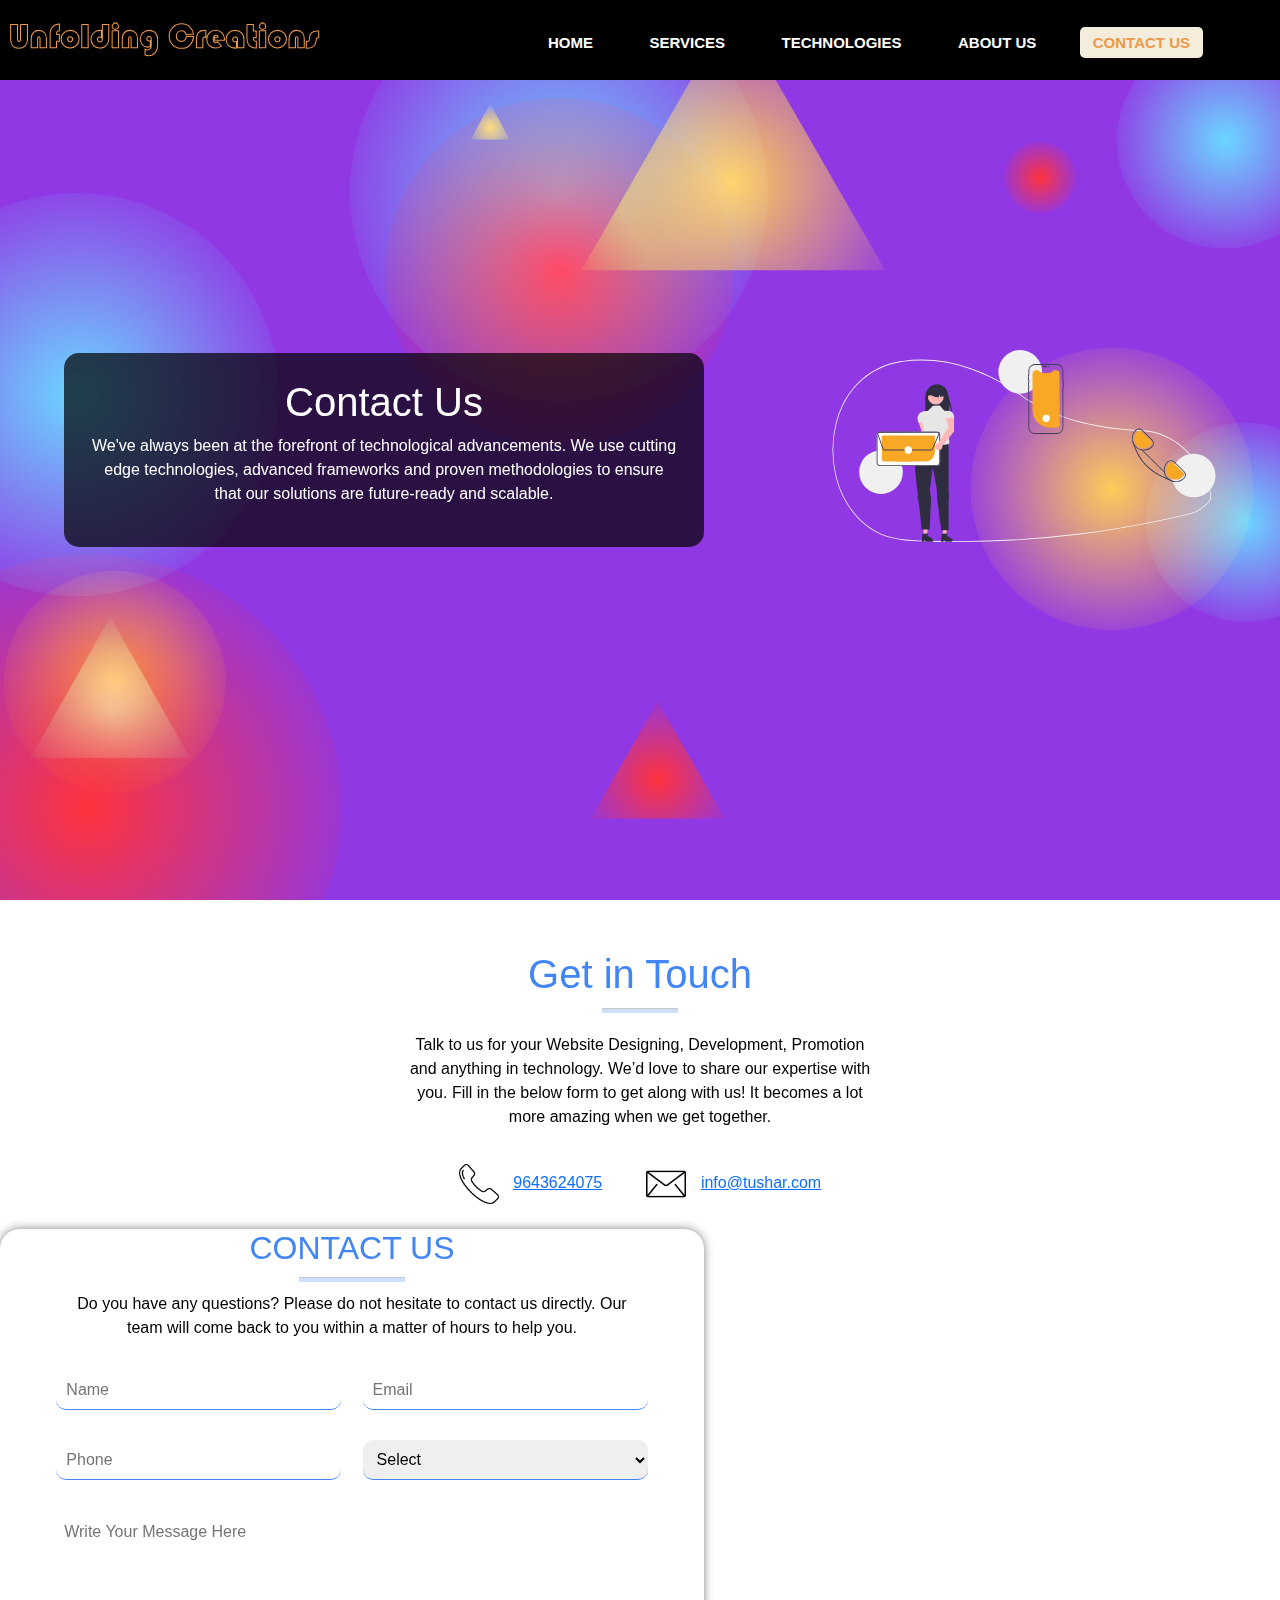
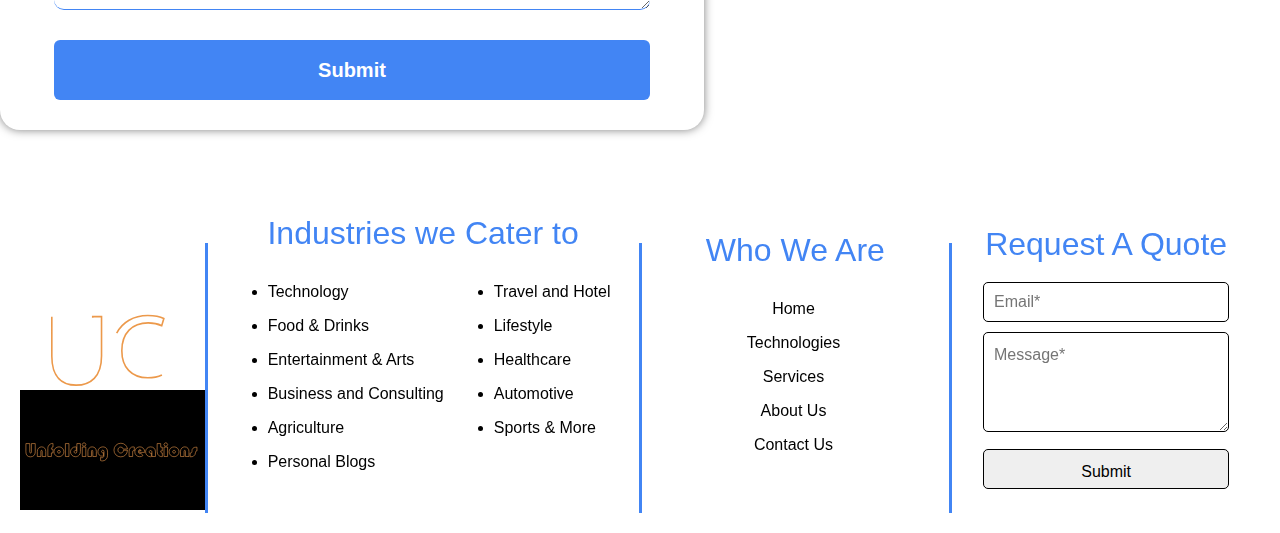
<file: public/HTML/Contact.html>
<!DOCTYPE html>
<html lang="en">
  <head>
    <meta charset="UTF-8" />
    <meta http-equiv="X-UA-Compatible" content="IE=edge" />
    <meta name="viewport" content="width=device-width, initial-scale=1.0" />
    <link rel="stylesheet" href="/css/bootstrap.min.css">
    <link rel="stylesheet" href="/css/nav.css">
    <link rel="stylesheet" href="/css/footer.css">
    <link rel="stylesheet" href="/css/all.min.css">
    <link rel="stylesheet" href="/css/Contact.css" />
    <title>Document</title>
  </head>
  <body>
    <div class="main_container_Contact">

      <nav class="navigation">

        <input type="checkbox" id="check">
        <label for="check" class="checkbtn">
            <i class="fa fa-bars"></i>
        </label>
        <label for="check" class="closebtn">
            <i class="fas fa-times"></i>
        </label>

        <label class="logo">
          <a href="/index.html">
          <svg id="SVG_Logo" class="small_LOGO" width="180" height="80" viewBox="270 90 2 250">
              <path width="100px" height="100px" stroke="#EC994B" fill="none" stroke-width="4" id="Color_Fill_1" data-name="Color Fill 1" class="cls-1" d="M128.75,126.643v99.25c0,52.25,26,72,60.5,72,36.5,0,63.75-21.25,63.75-73v-98.25H231v99.75c0,37.25-16,53.75-41,53.75-22.5,0-39.25-16-39.25-53.75v-99.75h-22ZM404,272.393c-8.75,4.25-22.25,7-35.5,7-41,0-64.75-26.5-64.75-67.75,0-44.25,26.25-69.5,65.75-69.5,14,0,25.75,3,34,7l5.25-17.75c-5.75-3-19-7.5-40-7.5-52.25,0-88,35.75-88,88.5,0,55.25,35.75,85.25,83.25,85.25,20.5,0,36.5-4,44.5-8Z"/>
            </svg>
          </a>
          <a href="/index.html">
            <svg id="SVG_Logo" class="Large_LOGO" style="background:black; margin:auto; margin-top:0;" width="100%" height="70" viewBox="-50 200 1900 400">
              <path stroke="#EC994B" fill="none" stroke-width="6" id="Color_Fill_2" data-name="Color Fill 2" class="cls-2" d="M67.383,333.862v85.059q0,12.209-8.4,12.207-8.693,0-8.691-12.207V333.862H10.645v85.156q0,24.9,11.963,38.184t34.521,13.281q22.655,0,36.279-13.672t13.623-36.523V333.862H67.383ZM215.234,415.8q0-21.094-9.863-32.911-12.6-15.135-33.5-15.136a41.254,41.254,0,0,0-30.86,13.037q-12.6,13.036-12.6,32.08v54.3h36.523V412.182q0-8.4,6.836-8.4,6.933,0,6.934,8.4v54.981h36.523V415.8Zm57.812-24.414v-3.321q0-8.5,3.76-13.086t10.693-4.59c0.391,0,1.009.034,1.856,0.1V332.2l-3.906-.1a46.844,46.844,0,0,0-25.733,7.959,49.855,49.855,0,0,0-18.408,20.557q-4.786,9.864-4.785,23.828v82.715h36.523v-37.5h16.309V391.382H273.046Zm41.406-9.034q-15.039,14.6-15.039,35.987a48.673,48.673,0,0,0,15.039,35.888,51.517,51.517,0,0,0,72.412.049,50.513,50.513,0,0,0,.2-71.631q-14.8-14.891-35.5-14.892Q329.491,367.749,314.452,382.348Zm46.192,25.684a15.111,15.111,0,0,1-.049,20.752,13.694,13.694,0,0,1-19.922,0,15.111,15.111,0,0,1-.049-20.752A13.918,13.918,0,0,1,360.644,408.032Zm56.445-74.17v133.3h36.523v-133.3H417.089ZM534.96,413.647q0,19.434-14.063,19.434a13.97,13.97,0,0,1-10.058-4.053,13.023,13.023,0,0,1-4.2-9.717,13.81,13.81,0,0,1,4.052-10.01,13.1,13.1,0,0,1,9.717-4.15,14.566,14.566,0,0,1,8.984,3.516V368.432q-6.543-.585-9.765-0.586-20.313,0-35.156,15.039T469.628,418.53q0,21.291,14.941,35.937t36.719,14.649a50.563,50.563,0,0,0,21.338-4.785,47.925,47.925,0,0,0,17.138-12.891q11.72-14.062,11.719-36.426V333.862H534.96v79.785ZM590.721,369.8v97.363h36.524V369.8H590.721Zm5.518-38.233a17.28,17.28,0,0,0-.293,24.854,20.109,20.109,0,0,0,26.269,0,17.281,17.281,0,0,0-.292-24.854A18.4,18.4,0,0,0,596.239,331.567ZM735.545,415.8q0-21.094-9.863-32.911-12.6-15.135-33.5-15.136a41.251,41.251,0,0,0-30.859,13.037q-12.6,13.036-12.6,32.08v54.3h36.523V412.182q0-8.4,6.836-8.4,6.933,0,6.934,8.4v54.981h36.523V415.8Zm66.113,12.988a12.747,12.747,0,0,1-9.326-3.711,12.5,12.5,0,0,1-3.759-9.277,12.972,12.972,0,0,1,3.955-9.327,12.506,12.506,0,0,1,9.228-4.052q12.4,0,12.4,15.332V454.37q0,12.109-5.371,18.6t-15.234,6.494a29.79,29.79,0,0,1-14.453-3.906v33.2q11.034,3.612,18.262,3.613,23.73,0,38.525-16.259t14.8-42.334V421.753q0-24.317-9.961-37.11a41.079,41.079,0,0,0-16.406-12.3,53.82,53.82,0,0,0-21.875-4.59q-21.486,0-36.231,14.355t-14.746,35.254q0,19.337,12.256,32.715t29.932,13.379a43.552,43.552,0,0,0,15.136-2.93v-33.5a15.391,15.391,0,0,1-7.129,1.758h0Zm204.542-5.176q-7.47,7.521-20.069,7.52-12.4,0-20.508-8.545t-8.106-21.631q0-13.573,8.252-22.363t20.948-8.789q19.922,0,27.053,21.874l42.48-2.832q-5.67-24.609-19.34-38.378-19.725-19.923-49.217-19.922-29.98,0-50.439,20.312t-20.459,50.1q0,29.589,20.068,49.56t49.854,19.971q29.3,0,47.513-17.578t22.31-49.8l-41.5-1.074Q1013.66,416.089,1006.2,423.608Zm108.64-55.859q-19.245,0-30.76,12.549t-11.52,33.642v53.223h36.52V420.971q0-15.234,9.96-15.234a14.348,14.348,0,0,1,6.93,2.148V368.823a74.669,74.669,0,0,0-11.13-1.074h0Zm117.97,49.8q0-21.093-14.4-35.5-14.415-14.4-35.6-14.4-21.675,0-36.57,14.746t-14.89,36.133q0,21.485,14.74,36.035t36.43,14.551a51.071,51.071,0,0,0,32.32-11.426l-20.8-25q-5.085,5.47-10.55,5.469a12.773,12.773,0,0,1-10.89-5.86q-4.14-5.859-4.15-15.332,0-9.081,4.3-14.892a13.265,13.265,0,0,1,11.13-5.811q10.26,0,12.21,10.84h-18.55a25.563,25.563,0,0,0-.49,17.285h55.37q0.39-4.687.39-6.836h0Zm59.96,15.625a12.924,12.924,0,0,1-9.67-3.906,14.364,14.364,0,0,1,10.35-24.121,12.388,12.388,0,0,1,10.11,4.59q3.765,4.592,3.76,12.305v45.117h36.52V419.409q0-23.925-13.62-37.744t-37.25-13.819q-21.2,0-35.99,14.746a48.843,48.843,0,0,0-14.8,35.938q0,21.779,14.65,36.23t36.62,14.453a48.359,48.359,0,0,0,8.21-.781V430.639a16.587,16.587,0,0,1-8.89,2.539h0Zm68.36-99.316v79.98q0,20.8,8.4,33.4a47.254,47.254,0,0,0,17.63,15.625,49.605,49.605,0,0,0,23.38,5.761q1.365,0,4.2-.1V430.151q-9.765,0-13.42-4.4-3.675-4.393-3.67-16.015h16.41V371.167h-16.41v-37.3h-36.52Zm70.9,35.938v97.363h36.52V369.8h-36.52Zm5.52-38.233a17.288,17.288,0,0,0-.3,24.854,20.111,20.111,0,0,0,26.27,0,17.276,17.276,0,0,0-.29-24.854A18.392,18.392,0,0,0,1437.55,331.567Zm61.57,50.781q-15.045,14.6-15.04,35.987a48.659,48.659,0,0,0,15.04,35.888,51.514,51.514,0,0,0,72.41.049,50.52,50.52,0,0,0,.2-71.631q-14.805-14.891-35.5-14.892Q1514.15,367.749,1499.12,382.348Zm46.19,25.684a15.112,15.112,0,0,1-.05,20.752,13.691,13.691,0,0,1-19.92,0,15.112,15.112,0,0,1-.05-20.752,13.314,13.314,0,0,1,9.96-4.248A13.454,13.454,0,0,1,1545.31,408.032Zm143.26,7.764q0-21.094-9.86-32.911-12.6-15.135-33.5-15.136a41.264,41.264,0,0,0-30.86,13.037q-12.6,13.036-12.6,32.08v54.3h36.53V412.182q0-8.4,6.83-8.4,6.945,0,6.94,8.4v54.981h36.52V415.8Zm71.29-44.629q-19.05,0-29.79,10.449-6.15,5.958-8.15,12.012t-2.78,21q-0.585,9.18-4.35,12.841t-12.55,3.663h-1.66V469.8h5.08q18.84,0,29.1-6.054,19.335-11.62,21.88-39.844,0.78-8.5,3.66-11.377t10.59-2.881V371.167h-11.03Z"/>
            </svg>
          </a>
          </label>
        <ul class="ul">
            <li><a href="/index.html" class="links">Home</a></li>
            <li><a href="/HTML/Services.html" class="links">Services</a></li>
            <li><a href="/HTML/Technologies.html" class="links">Technologies</a></li>
            <li><a href="/HTML/AboutUs.html" class="links">About us</a></li>
            <li><a href="/HTML/Contact.html" class="links" style="background-color: #F5EDDC;  color:#EC994B;">Contact us</a></li>
        </ul>
    </nav>

      <div class="header finisher-header" style="width: 100%; height: 100vh;">
        <div class="Contact_us_Banner_text">
          <h1>Contact Us</h1>
          <p>We've always been at the forefront of technological advancements. 
              We use cutting edge technologies, advanced frameworks and proven methodologies 
              to ensure that our solutions are future-ready and scalable.</p>
      </div>
      
      <div class="header_Image_SVG">
          <object data="/static/Contact_Us_Page.svg" class="object_Img"></object>
      </div>
      </div>

      <div class="inner_main_container">

        
        
        <div class="alert alert-warning toggle-Enquiry-Form-notification-empty alert-dismissible fade show" role="alert">
          Please Fill up the Details before Submitting the Enquiry Form.
        </div>

        <div class="alert alert-success toggle-Enquiry-Form-notification alert-dismissible fade show" role="alert">
          We Have Received your Query and Will reach out to you shortly.
        </div>

        <div class="alert alert-danger toggle-Enquiry-Form-notification-error alert-dismissible fade show" role="alert">
          Your Message Could not be sent. Please try again later.
        </div>
        
        
        <div class="second_Contact_div">
          <h1>Get in Touch</h1>
          <hr />
          <p>
            Talk to us for your Website Designing, Development, Promotion and
            anything in technology. We’d love to share our expertise with you.
            Fill in the below form to get along with us! It becomes a lot more
            amazing when we get together.
          </p>
        <!-- </div> -->
  
        <div class="third_Contact_div">
          
          <div class="second_one third_contact_div_sub">
            <img src="/static/Phone.png" alt="" />
            <a href="tel:9643624075">
              9643624075
            </a>
          </div>
          <div class="third_one third_contact_div_sub">
            <img src="/static/mail.png" alt="" />
            <a href="mailto:info@tushar.com">
            info@tushar.com
          </a>
          </div>
        </div>
        </div>
        
        <div class="Enquiry_form_div">
          <div class="preloader_Enquiry_form"></div>
          <h2>CONTACT US</h2>
          <hr />
          <p>
            Do you have any questions? Please do not hesitate to contact us
            directly. Our team will come back to you within a matter of hours to
            help you.
          </p>
          
          <div class="form_enquiry"> 
              <input type="text" id="Sender_Name" placeholder="Name">
              <input type="text" id="Sender_Email_Enquiry_Form" placeholder="Email">
              <input type="text" id="Sender_Phone" placeholder="Phone">
              <select name="service" id="Sender_Service">
              <option value="">Select</option>
              <option value="Volvo">Volvo</option>
              <option value="Saab">Saab</option>
              <option value="M">Mercedes</option>
              <option value="A">Audi</option>
              </select>
              <textarea name="" cols="30" rows="10" id="Sender_Message_Enquiry_Form" placeholder="Write Your Message Here"></textarea>
              <button class="Send_Message btn" onclick="Submitted_Contact_Form();">Submit</button>
          </div>
        </div>
      </div>

      <div class="footer">
        <div class="footer_start  common_footer">
          <svg id="SVG_Logo" class="SVG_logo_Class" width="100%" height="80" viewBox="270 110 20 200">
            <path stroke="#EC994B" fill="none" stroke-width="4" id="Color_Fill_1" data-name="Color Fill 1" class="cls-1" d="M128.75,126.643v99.25c0,52.25,26,72,60.5,72,36.5,0,63.75-21.25,63.75-73v-98.25H231v99.75c0,37.25-16,53.75-41,53.75-22.5,0-39.25-16-39.25-53.75v-99.75h-22ZM404,272.393c-8.75,4.25-22.25,7-35.5,7-41,0-64.75-26.5-64.75-67.75,0-44.25,26.25-69.5,65.75-69.5,14,0,25.75,3,34,7l5.25-17.75c-5.75-3-19-7.5-40-7.5-52.25,0-88,35.75-88,88.5,0,55.25,35.75,85.25,83.25,85.25,20.5,0,36.5-4,44.5-8Z"/>
          </svg>
        <svg id="SVG_Logo" style="background:black; margin:auto; margin-top:0;" width="100%" height="120" viewBox="-50 200 1900 400">
            <path stroke="#EC994B" fill="none" stroke-width="6" id="Color_Fill_2" data-name="Color Fill 2" class="cls-2" d="M67.383,333.862v85.059q0,12.209-8.4,12.207-8.693,0-8.691-12.207V333.862H10.645v85.156q0,24.9,11.963,38.184t34.521,13.281q22.655,0,36.279-13.672t13.623-36.523V333.862H67.383ZM215.234,415.8q0-21.094-9.863-32.911-12.6-15.135-33.5-15.136a41.254,41.254,0,0,0-30.86,13.037q-12.6,13.036-12.6,32.08v54.3h36.523V412.182q0-8.4,6.836-8.4,6.933,0,6.934,8.4v54.981h36.523V415.8Zm57.812-24.414v-3.321q0-8.5,3.76-13.086t10.693-4.59c0.391,0,1.009.034,1.856,0.1V332.2l-3.906-.1a46.844,46.844,0,0,0-25.733,7.959,49.855,49.855,0,0,0-18.408,20.557q-4.786,9.864-4.785,23.828v82.715h36.523v-37.5h16.309V391.382H273.046Zm41.406-9.034q-15.039,14.6-15.039,35.987a48.673,48.673,0,0,0,15.039,35.888,51.517,51.517,0,0,0,72.412.049,50.513,50.513,0,0,0,.2-71.631q-14.8-14.891-35.5-14.892Q329.491,367.749,314.452,382.348Zm46.192,25.684a15.111,15.111,0,0,1-.049,20.752,13.694,13.694,0,0,1-19.922,0,15.111,15.111,0,0,1-.049-20.752A13.918,13.918,0,0,1,360.644,408.032Zm56.445-74.17v133.3h36.523v-133.3H417.089ZM534.96,413.647q0,19.434-14.063,19.434a13.97,13.97,0,0,1-10.058-4.053,13.023,13.023,0,0,1-4.2-9.717,13.81,13.81,0,0,1,4.052-10.01,13.1,13.1,0,0,1,9.717-4.15,14.566,14.566,0,0,1,8.984,3.516V368.432q-6.543-.585-9.765-0.586-20.313,0-35.156,15.039T469.628,418.53q0,21.291,14.941,35.937t36.719,14.649a50.563,50.563,0,0,0,21.338-4.785,47.925,47.925,0,0,0,17.138-12.891q11.72-14.062,11.719-36.426V333.862H534.96v79.785ZM590.721,369.8v97.363h36.524V369.8H590.721Zm5.518-38.233a17.28,17.28,0,0,0-.293,24.854,20.109,20.109,0,0,0,26.269,0,17.281,17.281,0,0,0-.292-24.854A18.4,18.4,0,0,0,596.239,331.567ZM735.545,415.8q0-21.094-9.863-32.911-12.6-15.135-33.5-15.136a41.251,41.251,0,0,0-30.859,13.037q-12.6,13.036-12.6,32.08v54.3h36.523V412.182q0-8.4,6.836-8.4,6.933,0,6.934,8.4v54.981h36.523V415.8Zm66.113,12.988a12.747,12.747,0,0,1-9.326-3.711,12.5,12.5,0,0,1-3.759-9.277,12.972,12.972,0,0,1,3.955-9.327,12.506,12.506,0,0,1,9.228-4.052q12.4,0,12.4,15.332V454.37q0,12.109-5.371,18.6t-15.234,6.494a29.79,29.79,0,0,1-14.453-3.906v33.2q11.034,3.612,18.262,3.613,23.73,0,38.525-16.259t14.8-42.334V421.753q0-24.317-9.961-37.11a41.079,41.079,0,0,0-16.406-12.3,53.82,53.82,0,0,0-21.875-4.59q-21.486,0-36.231,14.355t-14.746,35.254q0,19.337,12.256,32.715t29.932,13.379a43.552,43.552,0,0,0,15.136-2.93v-33.5a15.391,15.391,0,0,1-7.129,1.758h0Zm204.542-5.176q-7.47,7.521-20.069,7.52-12.4,0-20.508-8.545t-8.106-21.631q0-13.573,8.252-22.363t20.948-8.789q19.922,0,27.053,21.874l42.48-2.832q-5.67-24.609-19.34-38.378-19.725-19.923-49.217-19.922-29.98,0-50.439,20.312t-20.459,50.1q0,29.589,20.068,49.56t49.854,19.971q29.3,0,47.513-17.578t22.31-49.8l-41.5-1.074Q1013.66,416.089,1006.2,423.608Zm108.64-55.859q-19.245,0-30.76,12.549t-11.52,33.642v53.223h36.52V420.971q0-15.234,9.96-15.234a14.348,14.348,0,0,1,6.93,2.148V368.823a74.669,74.669,0,0,0-11.13-1.074h0Zm117.97,49.8q0-21.093-14.4-35.5-14.415-14.4-35.6-14.4-21.675,0-36.57,14.746t-14.89,36.133q0,21.485,14.74,36.035t36.43,14.551a51.071,51.071,0,0,0,32.32-11.426l-20.8-25q-5.085,5.47-10.55,5.469a12.773,12.773,0,0,1-10.89-5.86q-4.14-5.859-4.15-15.332,0-9.081,4.3-14.892a13.265,13.265,0,0,1,11.13-5.811q10.26,0,12.21,10.84h-18.55a25.563,25.563,0,0,0-.49,17.285h55.37q0.39-4.687.39-6.836h0Zm59.96,15.625a12.924,12.924,0,0,1-9.67-3.906,14.364,14.364,0,0,1,10.35-24.121,12.388,12.388,0,0,1,10.11,4.59q3.765,4.592,3.76,12.305v45.117h36.52V419.409q0-23.925-13.62-37.744t-37.25-13.819q-21.2,0-35.99,14.746a48.843,48.843,0,0,0-14.8,35.938q0,21.779,14.65,36.23t36.62,14.453a48.359,48.359,0,0,0,8.21-.781V430.639a16.587,16.587,0,0,1-8.89,2.539h0Zm68.36-99.316v79.98q0,20.8,8.4,33.4a47.254,47.254,0,0,0,17.63,15.625,49.605,49.605,0,0,0,23.38,5.761q1.365,0,4.2-.1V430.151q-9.765,0-13.42-4.4-3.675-4.393-3.67-16.015h16.41V371.167h-16.41v-37.3h-36.52Zm70.9,35.938v97.363h36.52V369.8h-36.52Zm5.52-38.233a17.288,17.288,0,0,0-.3,24.854,20.111,20.111,0,0,0,26.27,0,17.276,17.276,0,0,0-.29-24.854A18.392,18.392,0,0,0,1437.55,331.567Zm61.57,50.781q-15.045,14.6-15.04,35.987a48.659,48.659,0,0,0,15.04,35.888,51.514,51.514,0,0,0,72.41.049,50.52,50.52,0,0,0,.2-71.631q-14.805-14.891-35.5-14.892Q1514.15,367.749,1499.12,382.348Zm46.19,25.684a15.112,15.112,0,0,1-.05,20.752,13.691,13.691,0,0,1-19.92,0,15.112,15.112,0,0,1-.05-20.752,13.314,13.314,0,0,1,9.96-4.248A13.454,13.454,0,0,1,1545.31,408.032Zm143.26,7.764q0-21.094-9.86-32.911-12.6-15.135-33.5-15.136a41.264,41.264,0,0,0-30.86,13.037q-12.6,13.036-12.6,32.08v54.3h36.53V412.182q0-8.4,6.83-8.4,6.945,0,6.94,8.4v54.981h36.52V415.8Zm71.29-44.629q-19.05,0-29.79,10.449-6.15,5.958-8.15,12.012t-2.78,21q-0.585,9.18-4.35,12.841t-12.55,3.663h-1.66V469.8h5.08q18.84,0,29.1-6.054,19.335-11.62,21.88-39.844,0.78-8.5,3.66-11.377t10.59-2.881V371.167h-11.03Z"/>
          </svg>
        </div>
        <div class="vl"></div>
        <div class="footer_left common_footer">
            <h2>Industries we Cater to</h2>
            <div class="footer_left_1">
            <div class="left_footer_left">
                <ul>
                    <li>Technology</li>
                    <li>Food & Drinks</li>
                    <li>Entertainment & Arts</li>
                    <li>Business and Consulting</li>
                    <li>Agriculture</li>
                    <li>Personal Blogs</li>
                </ul>
            </div>
            <div class="left_footer_right">
                <ul>
                    <li>Travel and Hotel</li>
                    <li>Lifestyle</li>
                    <li>Healthcare</li>
                    <li>Automotive</li>
                    <li>Sports & More</li>
                </ul>
            </div>
        </div>
        </div>
        <div class="vl"></div>
        <div class="footer_middle common_footer">
            <h2>Who We Are</h2>
            <div class="footer_middle_div">
                <ul>
                    <li>
                        <a href="/index.html">
                            Home
                        </a>
                    </li>
                    <li>
                        <a href="/HTML/Technologies.html">
                            Technologies
                        </a>
                    </li>
                    <li>
                        <a href="/HTML/Services.html">
                            Services
                        </a>
                    </li>
                    <li>
                        <a href="/HTML/AboutUs.html">
                            About Us
                        </a>    
                    </li>
                    <li>
                        <a href="/HTML/Contact.html">
                            Contact Us
                        </a>
                    </li>
                </ul>
            </div>
        </div>
        <div class="vl"></div>
        <div class="footer_right common_footer">
            <div class="preloader"></div>
            <div class="alert alert-warning toggle-send-message-notification-empty alert-dismissible fade show" role="alert">
              Please Fill the Form Before Submitting.
            </div>
            <div class="alert alert-success toggle-send-message-notification alert-dismissible fade show" role="alert">
                Your Message Has Been Sent Successfully.
              </div>
              <div class="alert alert-danger toggle-send-message-notification-error alert-dismissible fade show" role="alert">
                  Your Message Could not be sent. Please try again later.
                </div>
            <h2>Request A Quote</h2>
            <input type="text" id="Sender_Email" placeholder="Email*">
            <textarea name="Quote_Message" id="Sender_Message" cols="30" rows="10" placeholder="Message*"></textarea>
            <button onclick="Submitted_Quote_Form();">Submit</button>
        </div>
    </div>


    </div>
    <script src="/js/jquery-3.6.0.min.js"></script>
    <script src="/js/bootstrap.bundle.min.js"></script>
    <script src="/finisher-header.es5.min.js" type="text/javascript"></script>
    <script src="/js/index.js"></script>
    <script src="/anime.min.js" type="text/javascript"></script>
    <script type="text/javascript">
      new FinisherHeader({
        "count": 13,
        "size": {
          "min": 32,
          "max": 532,
          "pulse": 0.3
        },
        "speed": {
          "x": {
            "min": 0.1,
            "max": 2
          },
          "y": {
            "min": 0.1,
            "max": 0.5
          }
        },
        "colors": {
          "background": "#9138e5",
          "particles": [
            "#6bd6ff",
            "#ffcb57",
            "#ff333d"
          ]
        },
        "blending": "overlay",
        "opacity": {
          "center": 1,
          "edge": 0.1
        },
        "skew": 0,
        "shapes": [
          "c",
          "t"
        ]
      });
      </script>
      <script>
        
        anime({
            targets:'#SVG_Logo path',
            strokeDashoffset:[anime.setDashoffset,0],
            easing:'easeInOutQuad',
            duration:2000,
            direction:'alternate',
            // changeComplete: anim => setTimeout(() => anim.restart()),
            loop:true
        });
    </script>
  </body>
</html>
</file>
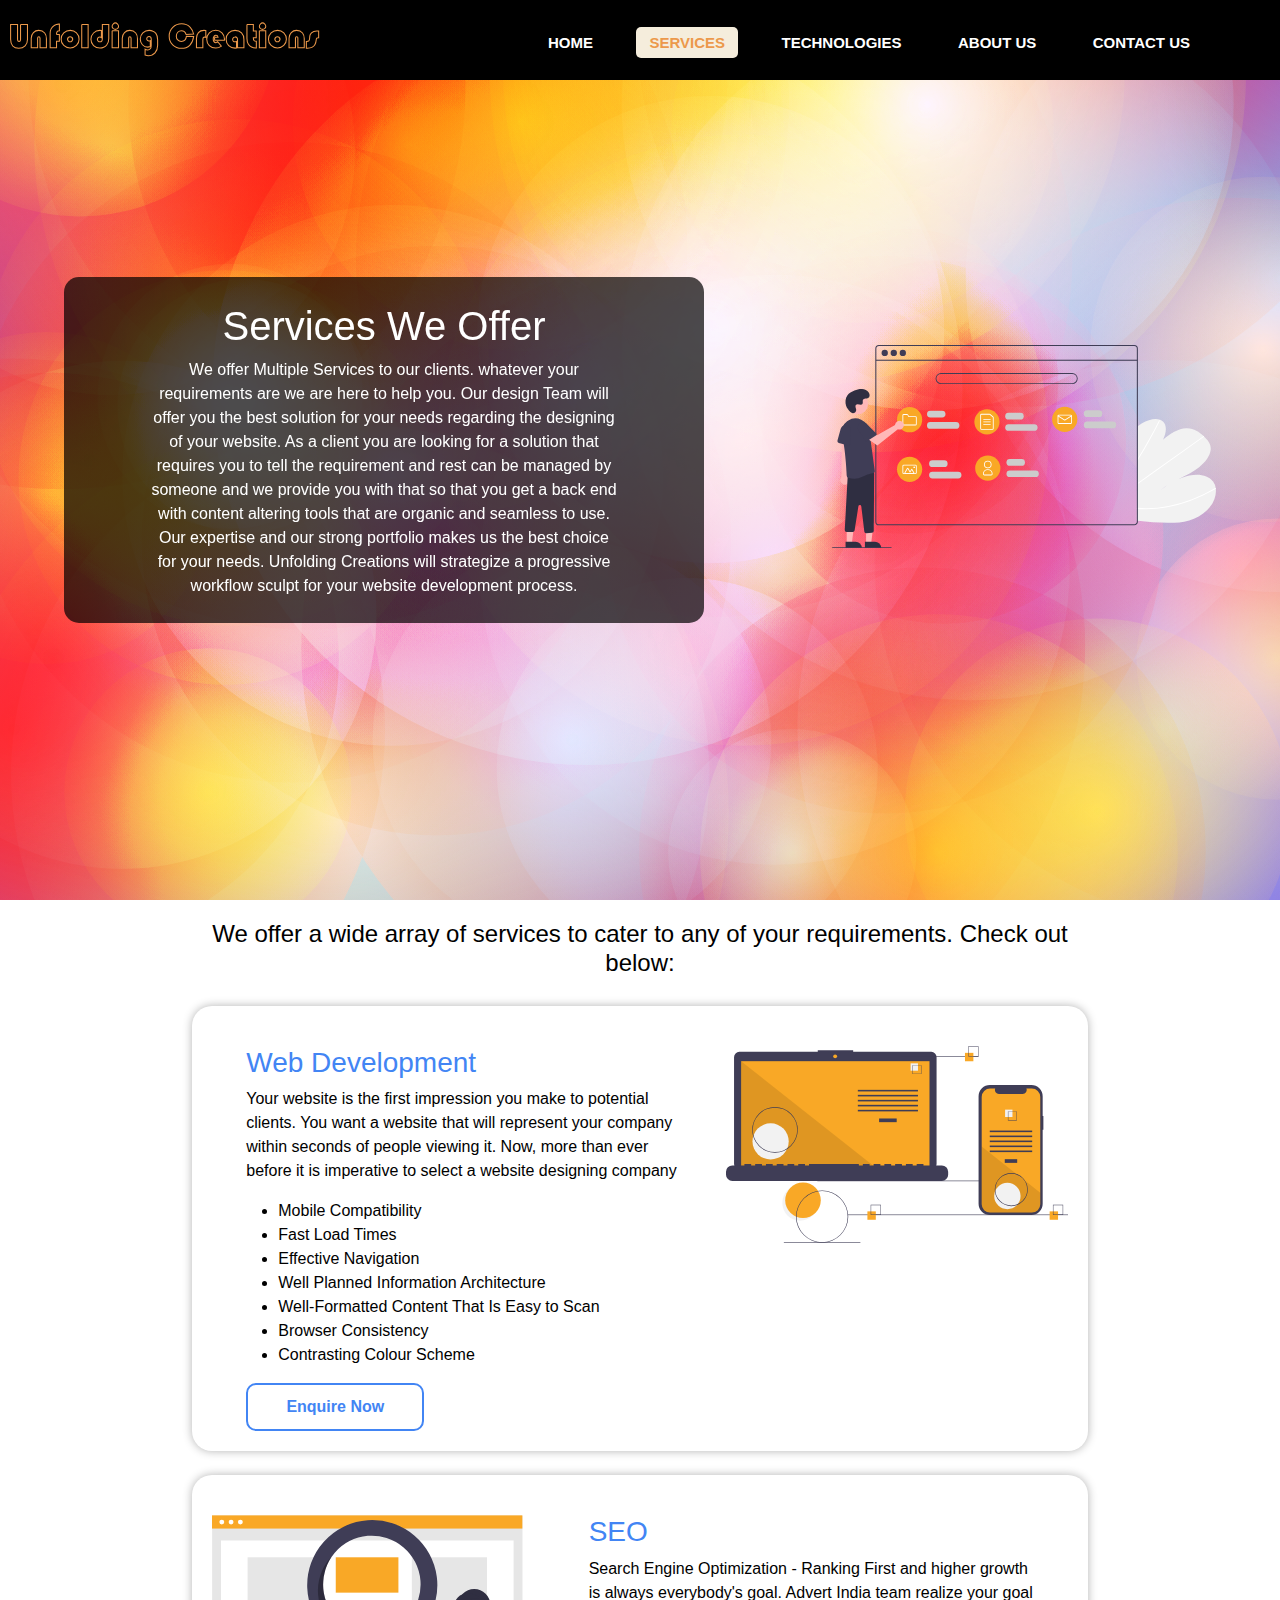
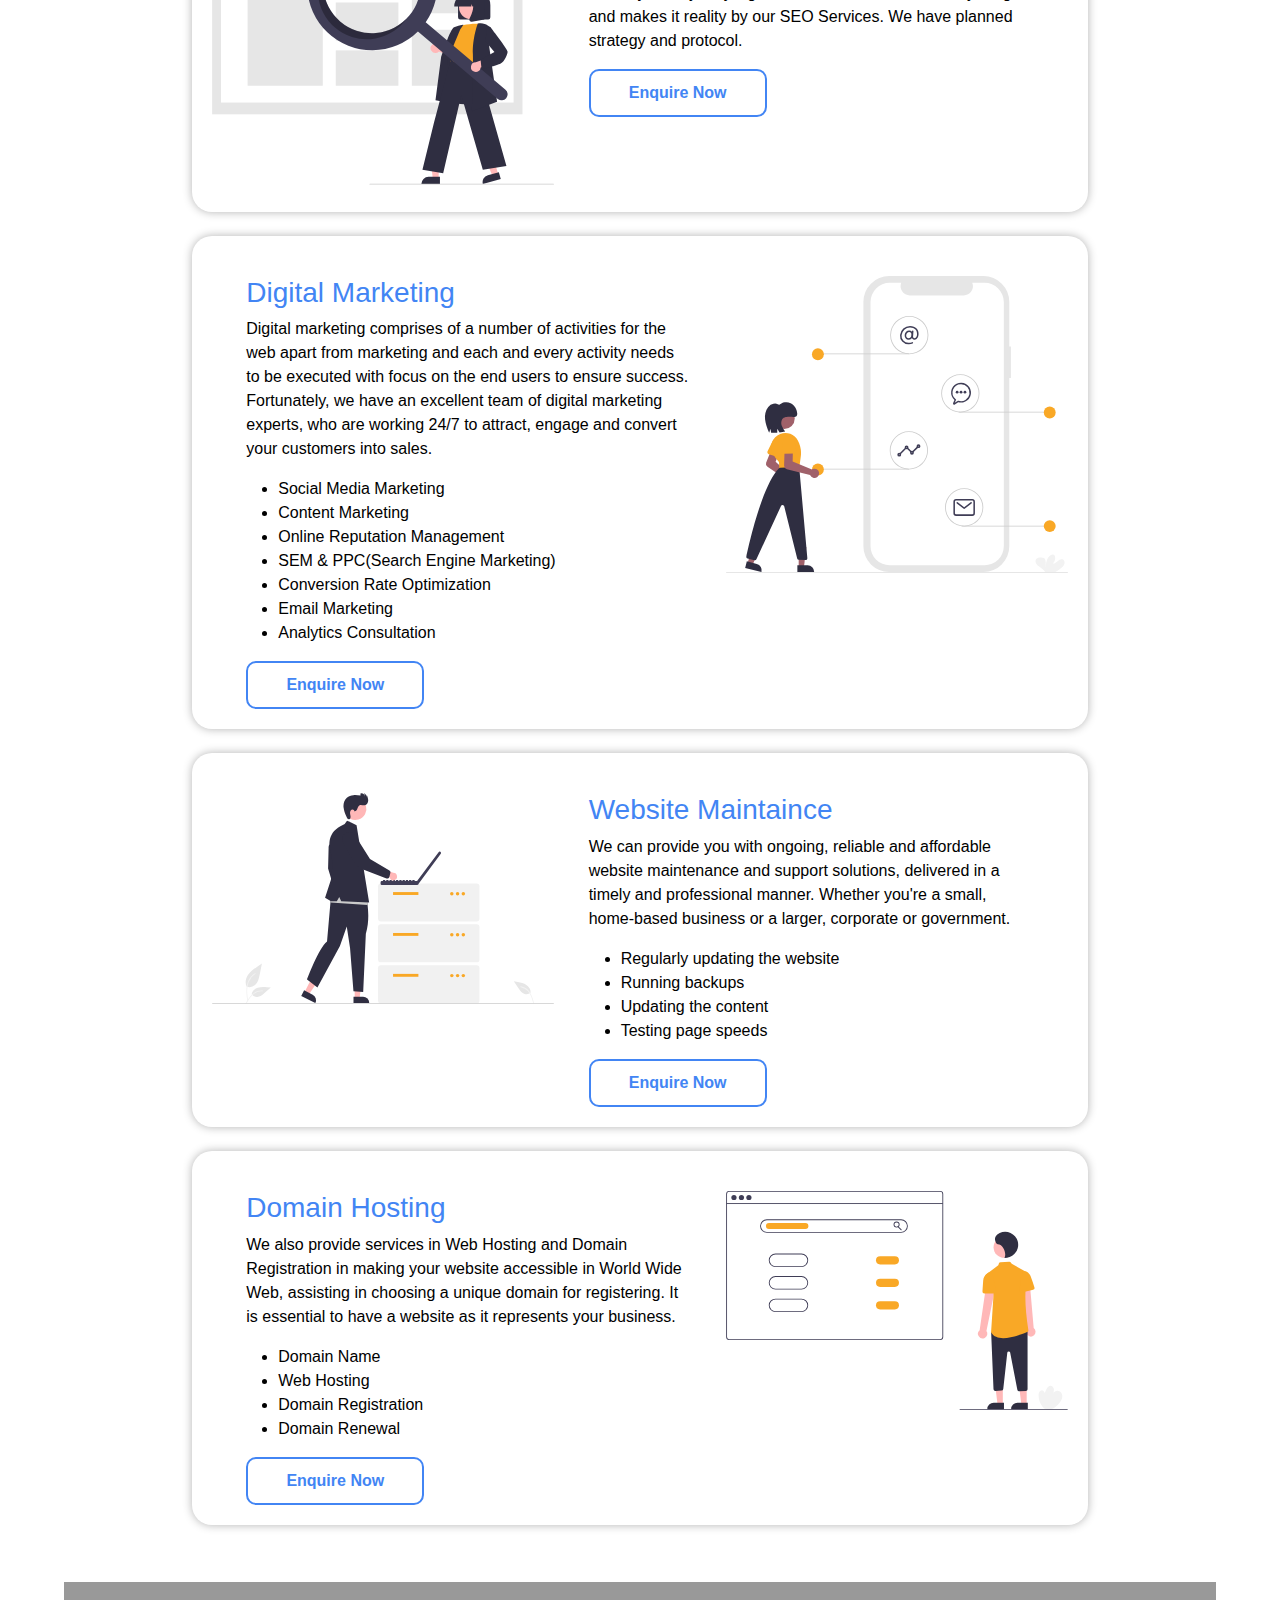
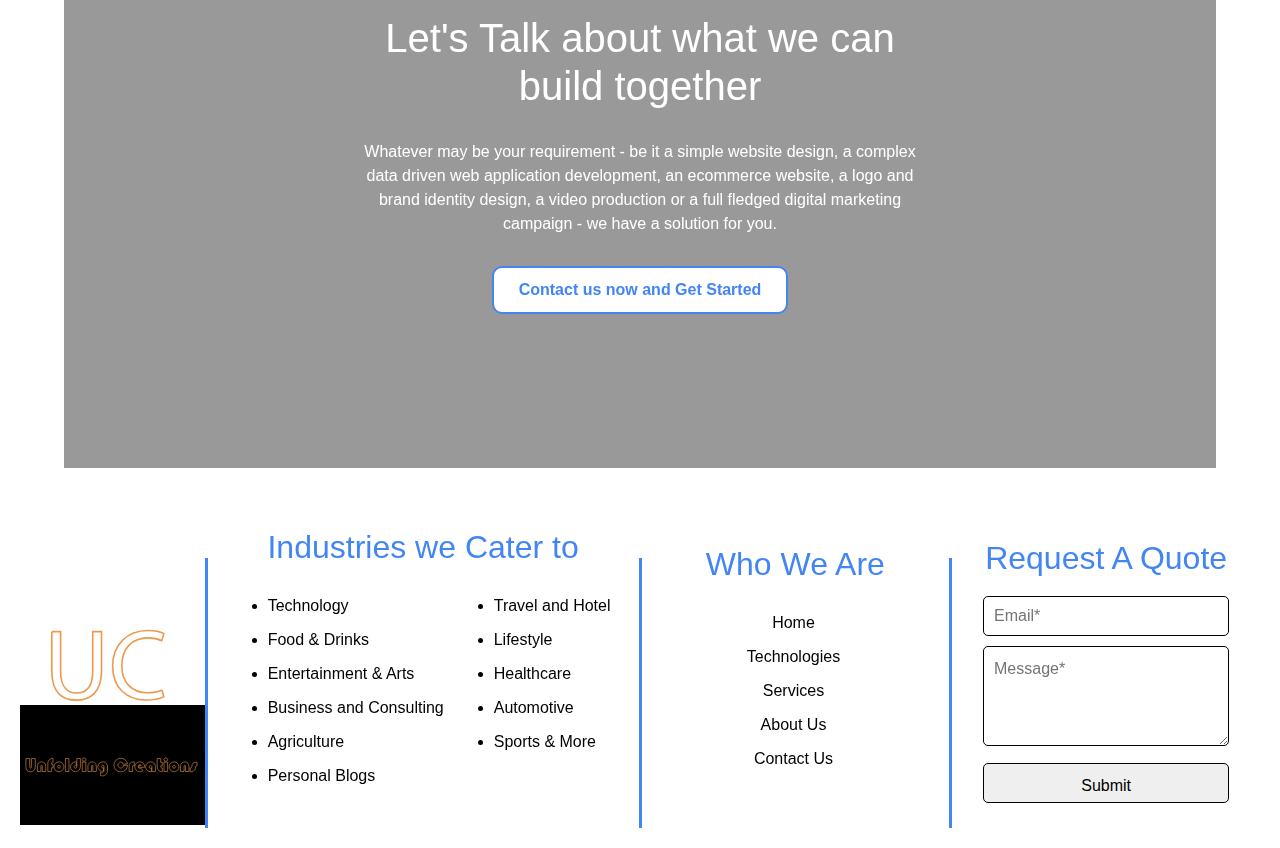
<file: public/HTML/Services.html>
<!DOCTYPE html>
<html lang="en">
<head>
    <meta charset="UTF-8">
    <meta http-equiv="X-UA-Compatible" content="IE=edge">
    <meta name="viewport" content="width=device-width, initial-scale=1.0">
    <title>Document</title>
    <link rel="stylesheet" href="/css/bootstrap.min.css">
    <link rel="stylesheet" href="/css/nav.css">
    <link rel="stylesheet" href="/css/footer.css">
    <link rel="stylesheet" href="/css/all.min.css">
    
    <link rel="stylesheet" href="/css/Services.css">

</head>
<body>
    <div class="services_main_container">

        <nav class="navigation">

            <input type="checkbox" id="check">
            <label for="check" class="checkbtn">
                <i class="fa fa-bars"></i>
            </label>
            <label for="check" class="closebtn">
                <i class="fas fa-times"></i>
            </label>


            <label class="logo">
                <a href="/index.html">
                <svg id="SVG_Logo" class="small_LOGO" width="180" height="80" viewBox="270 90 2 250">
                    <path width="100px" height="100px" stroke="#EC994B" fill="none" stroke-width="4" id="Color_Fill_1" data-name="Color Fill 1" class="cls-1" d="M128.75,126.643v99.25c0,52.25,26,72,60.5,72,36.5,0,63.75-21.25,63.75-73v-98.25H231v99.75c0,37.25-16,53.75-41,53.75-22.5,0-39.25-16-39.25-53.75v-99.75h-22ZM404,272.393c-8.75,4.25-22.25,7-35.5,7-41,0-64.75-26.5-64.75-67.75,0-44.25,26.25-69.5,65.75-69.5,14,0,25.75,3,34,7l5.25-17.75c-5.75-3-19-7.5-40-7.5-52.25,0-88,35.75-88,88.5,0,55.25,35.75,85.25,83.25,85.25,20.5,0,36.5-4,44.5-8Z"/>
                  </svg>
                </a>
                <a href="/index.html">
                  <svg id="SVG_Logo" class="Large_LOGO" style="background:black; margin:auto; margin-top:0;" width="100%" height="70" viewBox="-50 200 1900 400">
                    <path stroke="#EC994B" fill="none" stroke-width="6" id="Color_Fill_2" data-name="Color Fill 2" class="cls-2" d="M67.383,333.862v85.059q0,12.209-8.4,12.207-8.693,0-8.691-12.207V333.862H10.645v85.156q0,24.9,11.963,38.184t34.521,13.281q22.655,0,36.279-13.672t13.623-36.523V333.862H67.383ZM215.234,415.8q0-21.094-9.863-32.911-12.6-15.135-33.5-15.136a41.254,41.254,0,0,0-30.86,13.037q-12.6,13.036-12.6,32.08v54.3h36.523V412.182q0-8.4,6.836-8.4,6.933,0,6.934,8.4v54.981h36.523V415.8Zm57.812-24.414v-3.321q0-8.5,3.76-13.086t10.693-4.59c0.391,0,1.009.034,1.856,0.1V332.2l-3.906-.1a46.844,46.844,0,0,0-25.733,7.959,49.855,49.855,0,0,0-18.408,20.557q-4.786,9.864-4.785,23.828v82.715h36.523v-37.5h16.309V391.382H273.046Zm41.406-9.034q-15.039,14.6-15.039,35.987a48.673,48.673,0,0,0,15.039,35.888,51.517,51.517,0,0,0,72.412.049,50.513,50.513,0,0,0,.2-71.631q-14.8-14.891-35.5-14.892Q329.491,367.749,314.452,382.348Zm46.192,25.684a15.111,15.111,0,0,1-.049,20.752,13.694,13.694,0,0,1-19.922,0,15.111,15.111,0,0,1-.049-20.752A13.918,13.918,0,0,1,360.644,408.032Zm56.445-74.17v133.3h36.523v-133.3H417.089ZM534.96,413.647q0,19.434-14.063,19.434a13.97,13.97,0,0,1-10.058-4.053,13.023,13.023,0,0,1-4.2-9.717,13.81,13.81,0,0,1,4.052-10.01,13.1,13.1,0,0,1,9.717-4.15,14.566,14.566,0,0,1,8.984,3.516V368.432q-6.543-.585-9.765-0.586-20.313,0-35.156,15.039T469.628,418.53q0,21.291,14.941,35.937t36.719,14.649a50.563,50.563,0,0,0,21.338-4.785,47.925,47.925,0,0,0,17.138-12.891q11.72-14.062,11.719-36.426V333.862H534.96v79.785ZM590.721,369.8v97.363h36.524V369.8H590.721Zm5.518-38.233a17.28,17.28,0,0,0-.293,24.854,20.109,20.109,0,0,0,26.269,0,17.281,17.281,0,0,0-.292-24.854A18.4,18.4,0,0,0,596.239,331.567ZM735.545,415.8q0-21.094-9.863-32.911-12.6-15.135-33.5-15.136a41.251,41.251,0,0,0-30.859,13.037q-12.6,13.036-12.6,32.08v54.3h36.523V412.182q0-8.4,6.836-8.4,6.933,0,6.934,8.4v54.981h36.523V415.8Zm66.113,12.988a12.747,12.747,0,0,1-9.326-3.711,12.5,12.5,0,0,1-3.759-9.277,12.972,12.972,0,0,1,3.955-9.327,12.506,12.506,0,0,1,9.228-4.052q12.4,0,12.4,15.332V454.37q0,12.109-5.371,18.6t-15.234,6.494a29.79,29.79,0,0,1-14.453-3.906v33.2q11.034,3.612,18.262,3.613,23.73,0,38.525-16.259t14.8-42.334V421.753q0-24.317-9.961-37.11a41.079,41.079,0,0,0-16.406-12.3,53.82,53.82,0,0,0-21.875-4.59q-21.486,0-36.231,14.355t-14.746,35.254q0,19.337,12.256,32.715t29.932,13.379a43.552,43.552,0,0,0,15.136-2.93v-33.5a15.391,15.391,0,0,1-7.129,1.758h0Zm204.542-5.176q-7.47,7.521-20.069,7.52-12.4,0-20.508-8.545t-8.106-21.631q0-13.573,8.252-22.363t20.948-8.789q19.922,0,27.053,21.874l42.48-2.832q-5.67-24.609-19.34-38.378-19.725-19.923-49.217-19.922-29.98,0-50.439,20.312t-20.459,50.1q0,29.589,20.068,49.56t49.854,19.971q29.3,0,47.513-17.578t22.31-49.8l-41.5-1.074Q1013.66,416.089,1006.2,423.608Zm108.64-55.859q-19.245,0-30.76,12.549t-11.52,33.642v53.223h36.52V420.971q0-15.234,9.96-15.234a14.348,14.348,0,0,1,6.93,2.148V368.823a74.669,74.669,0,0,0-11.13-1.074h0Zm117.97,49.8q0-21.093-14.4-35.5-14.415-14.4-35.6-14.4-21.675,0-36.57,14.746t-14.89,36.133q0,21.485,14.74,36.035t36.43,14.551a51.071,51.071,0,0,0,32.32-11.426l-20.8-25q-5.085,5.47-10.55,5.469a12.773,12.773,0,0,1-10.89-5.86q-4.14-5.859-4.15-15.332,0-9.081,4.3-14.892a13.265,13.265,0,0,1,11.13-5.811q10.26,0,12.21,10.84h-18.55a25.563,25.563,0,0,0-.49,17.285h55.37q0.39-4.687.39-6.836h0Zm59.96,15.625a12.924,12.924,0,0,1-9.67-3.906,14.364,14.364,0,0,1,10.35-24.121,12.388,12.388,0,0,1,10.11,4.59q3.765,4.592,3.76,12.305v45.117h36.52V419.409q0-23.925-13.62-37.744t-37.25-13.819q-21.2,0-35.99,14.746a48.843,48.843,0,0,0-14.8,35.938q0,21.779,14.65,36.23t36.62,14.453a48.359,48.359,0,0,0,8.21-.781V430.639a16.587,16.587,0,0,1-8.89,2.539h0Zm68.36-99.316v79.98q0,20.8,8.4,33.4a47.254,47.254,0,0,0,17.63,15.625,49.605,49.605,0,0,0,23.38,5.761q1.365,0,4.2-.1V430.151q-9.765,0-13.42-4.4-3.675-4.393-3.67-16.015h16.41V371.167h-16.41v-37.3h-36.52Zm70.9,35.938v97.363h36.52V369.8h-36.52Zm5.52-38.233a17.288,17.288,0,0,0-.3,24.854,20.111,20.111,0,0,0,26.27,0,17.276,17.276,0,0,0-.29-24.854A18.392,18.392,0,0,0,1437.55,331.567Zm61.57,50.781q-15.045,14.6-15.04,35.987a48.659,48.659,0,0,0,15.04,35.888,51.514,51.514,0,0,0,72.41.049,50.52,50.52,0,0,0,.2-71.631q-14.805-14.891-35.5-14.892Q1514.15,367.749,1499.12,382.348Zm46.19,25.684a15.112,15.112,0,0,1-.05,20.752,13.691,13.691,0,0,1-19.92,0,15.112,15.112,0,0,1-.05-20.752,13.314,13.314,0,0,1,9.96-4.248A13.454,13.454,0,0,1,1545.31,408.032Zm143.26,7.764q0-21.094-9.86-32.911-12.6-15.135-33.5-15.136a41.264,41.264,0,0,0-30.86,13.037q-12.6,13.036-12.6,32.08v54.3h36.53V412.182q0-8.4,6.83-8.4,6.945,0,6.94,8.4v54.981h36.52V415.8Zm71.29-44.629q-19.05,0-29.79,10.449-6.15,5.958-8.15,12.012t-2.78,21q-0.585,9.18-4.35,12.841t-12.55,3.663h-1.66V469.8h5.08q18.84,0,29.1-6.054,19.335-11.62,21.88-39.844,0.78-8.5,3.66-11.377t10.59-2.881V371.167h-11.03Z"/>
                  </svg>
                </a>
                </label>
            <ul class="ul">
                <li><a href="/index.html" class="links">Home</a></li>
                <li><a href="/HTML/Services.html" class="links" style="background-color: #F5EDDC;  color:#EC994B;">Services</a></li>
                <li><a href="/HTML/Technologies.html" class="links">Technologies</a></li>
                <li><a href="/HTML/AboutUs.html" class="links">About us</a></li>
                <li><a href="/HTML/Contact.html" class="links">Contact us</a></li>
            </ul>
        </nav>

        <div class="header finisher-header" style="width: 100%; min-height: 100vh;">
            
            <div class="services_banner_sub">
                <h1>
                    Services We Offer
                </h1>
                <p>
                    We offer Multiple Services to our clients.
                    whatever your requirements are we are here to help you.
                    Our design Team will offer you the best solution for your needs regarding the designing of your website.
                    As a client you are looking for a solution that
                                requires you to tell the requirement and rest can be 
                                managed by someone and we provide you
                                with that so that you get a back end with
                                content altering tools that are organic and
                                seamless
                                to use. Our expertise and our strong portfolio
                                makes us the best choice for your needs.

                    Unfolding Creations will strategize a progressive workflow sculpt for your website development process.
                          
                </p>
            </div>
            <div class="header_Image_SVG">
                <object data="/static/Services_Page.svg" class="object_Img"></object>
            </div>
            
        </div>  

        <div class="services_container">
            <div class="service_container_inner">
            <div class="services_container_sub">
                <h4>We offer a wide array of services to cater to any of your requirements. Check out below:</h4>
                <div class="actual_services service_1">
                    <div class="actual_services_text">
                        <h3>Web Development</h3>
                        <p>
                            Your website is the first impression 
                            you make to potential clients. You want a 
                            website that will represent your company within 
                            seconds of people viewing it. Now, more than ever
                            before it is imperative to select a website designing 
                            company
                        </p>
                        <ul>
                            <li>Mobile Compatibility</li>
                            <li>Fast Load Times</li>
                            <li>Effective Navigation</li>
                            <li>Well Planned Information Architecture</li>
                            <li>Well-Formatted Content That Is Easy to Scan</li>
                            <li>Browser Consistency</li>
                            <li>Contrasting Colour Scheme</li>
                        </ul>
                        <button class="Enquire_now" data-bs-toggle="modal" data-bs-target="#EnquireModal">Enquire Now</button>
                    </div>
                    <div class="actual_services_images">
                        <object data="/static/Dev.svg" class="services_SVG"></object>
                        <!-- <img src="/static/icons/web development.jpg" alt="Web Design"> -->
                    </div>
                </div>
                <br>
                <div class="actual_services service_2">
                    <div class="actual_services_images">
                        <object data="/static/SEO.svg" class="services_SVG"></object>
                        <!-- <img src="/static/icons/SEO.jpg" alt="Web Design"> -->
                    </div>
                    <div class="actual_services_text">
                        <h3>SEO</h3>
                        <p>
                            Search Engine Optimization - Ranking 
                            First and higher growth is always 
                            everybody's goal. Advert India team realize 
                            your goal and makes it reality by our SEO Services. 
                            We have planned strategy and protocol.
                        </p>
                        <button class="Enquire_now" data-bs-toggle="modal" data-bs-target="#EnquireModal">Enquire Now</button>
                    </div>
                    
                </div>
                <br>
                <div class="actual_services service_3">
                    <div class="actual_services_text">
                        <h3>Digital Marketing</h3>
                        <p>
                            Digital marketing comprises of a number of 
                            activities for the web apart from marketing and 
                            each and every activity needs to be executed with
                            focus on the end users to ensure success. 
                            Fortunately, we have an excellent team of digital marketing experts, 
                            who are working 24/7 to attract, 
                            engage and convert your customers into sales.
                        </p>
                        <ul>
                            <li>Social Media Marketing</li>
                            <li>Content Marketing</li>
                            <li>Online Reputation Management</li>
                            <li>SEM & PPC(Search Engine Marketing)</li>
                            <li>Conversion Rate Optimization</li>
                            <li>Email Marketing</li>
                            <li>Analytics Consultation</li>
                        </ul>
                        <button class="Enquire_now" data-bs-toggle="modal" data-bs-target="#EnquireModal">Enquire Now</button>
                    </div>
                    <div class="actual_services_images">
                        <object data="/static/Marketing.svg" class="services_SVG"></object>
                        <!-- <img src="/static/icons/web development.jpg" alt="Web Design"> -->
                    </div>
                </div>
                <br>
                <div class="actual_services service_4">
                    <div class="actual_services_images">
                        <object data="/static/Maintain.svg" class="services_SVG"></object>
                        <!-- <img src="/static/icons/web development.jpg" alt="Web Design"> -->
                    </div>
                    <div class="actual_services_text">
                        <h3>Website Maintaince</h3>
                        <p>
                            We can provide you with ongoing, reliable and 
                            affordable website maintenance and support solutions, 
                            delivered in a timely and professional manner. 
                            Whether you're a small, home-based business or a larger, 
                            corporate or government.
                        </p>
                        <ul>
                            <li>Regularly updating the website</li>
                            <li>Running backups</li>
                            <li>Updating the content</li>
                            <li>Testing page speeds</li>
                        </ul>
                        <button class="Enquire_now" data-bs-toggle="modal" data-bs-target="#EnquireModal">Enquire Now</button>
                    </div>
                </div>
                <br>
                <div class="actual_services service_5">
                    <div class="actual_services_text">
                        <h3>Domain Hosting</h3>
                        <p>
                            We also provide services in Web Hosting and Domain
                            Registration in making your website accessible in 
                            World Wide Web, assisting in choosing a unique domain
                            for registering. It is essential to have a website
                            as it represents your business.
                        </p>
                        <ul>
                            <li>Domain Name</li>
                            <li>Web Hosting</li>
                            <li>Domain Registration</li>
                            <li>Domain Renewal</li>
                        </ul>
                        <button class="Enquire_now" data-bs-toggle="modal" data-bs-target="#EnquireModal">Enquire Now</button>
                    </div>
                    <div class="actual_services_images">
                        <object data="/static/Domain.svg" class="services_SVG"></object>
                        <!-- <img src="/static/icons/web development.jpg" alt="Web Design"> -->
                    </div>
                </div>
            </div>
        </div>
        </div>

        <div class="technology_part">
            <div class="technology_part_1">
            <h1>Let's Talk about what we can build together</h1>
            <p>Whatever may be your requirement - be it a simple website design, 
                a complex data driven web application development, an ecommerce website, 
                a logo and brand identity design, a video production or a full fledged digital marketing campaign - we have a solution for you.</p>
            <button class="contact_us_button" data-bs-toggle="modal" data-bs-target="#EnquireModal">Contact us now and Get Started</button>
            </div>
        </div>
        
        <div class="footer">
            <div class="footer_start  common_footer">
                <svg id="SVG_Logo" class="SVG_logo_Class" width="100%" height="80" viewBox="270 110 20 200">
                    <path stroke="#EC994B" fill="none" stroke-width="4" id="Color_Fill_1" data-name="Color Fill 1" class="cls-1" d="M128.75,126.643v99.25c0,52.25,26,72,60.5,72,36.5,0,63.75-21.25,63.75-73v-98.25H231v99.75c0,37.25-16,53.75-41,53.75-22.5,0-39.25-16-39.25-53.75v-99.75h-22ZM404,272.393c-8.75,4.25-22.25,7-35.5,7-41,0-64.75-26.5-64.75-67.75,0-44.25,26.25-69.5,65.75-69.5,14,0,25.75,3,34,7l5.25-17.75c-5.75-3-19-7.5-40-7.5-52.25,0-88,35.75-88,88.5,0,55.25,35.75,85.25,83.25,85.25,20.5,0,36.5-4,44.5-8Z"/>
                  </svg>
                <svg id="SVG_Logo" style="background:black; margin:auto; margin-top:0;" width="100%" height="120" viewBox="-50 200 1900 400">
                    <path stroke="#EC994B" fill="none" stroke-width="6" id="Color_Fill_2" data-name="Color Fill 2" class="cls-2" d="M67.383,333.862v85.059q0,12.209-8.4,12.207-8.693,0-8.691-12.207V333.862H10.645v85.156q0,24.9,11.963,38.184t34.521,13.281q22.655,0,36.279-13.672t13.623-36.523V333.862H67.383ZM215.234,415.8q0-21.094-9.863-32.911-12.6-15.135-33.5-15.136a41.254,41.254,0,0,0-30.86,13.037q-12.6,13.036-12.6,32.08v54.3h36.523V412.182q0-8.4,6.836-8.4,6.933,0,6.934,8.4v54.981h36.523V415.8Zm57.812-24.414v-3.321q0-8.5,3.76-13.086t10.693-4.59c0.391,0,1.009.034,1.856,0.1V332.2l-3.906-.1a46.844,46.844,0,0,0-25.733,7.959,49.855,49.855,0,0,0-18.408,20.557q-4.786,9.864-4.785,23.828v82.715h36.523v-37.5h16.309V391.382H273.046Zm41.406-9.034q-15.039,14.6-15.039,35.987a48.673,48.673,0,0,0,15.039,35.888,51.517,51.517,0,0,0,72.412.049,50.513,50.513,0,0,0,.2-71.631q-14.8-14.891-35.5-14.892Q329.491,367.749,314.452,382.348Zm46.192,25.684a15.111,15.111,0,0,1-.049,20.752,13.694,13.694,0,0,1-19.922,0,15.111,15.111,0,0,1-.049-20.752A13.918,13.918,0,0,1,360.644,408.032Zm56.445-74.17v133.3h36.523v-133.3H417.089ZM534.96,413.647q0,19.434-14.063,19.434a13.97,13.97,0,0,1-10.058-4.053,13.023,13.023,0,0,1-4.2-9.717,13.81,13.81,0,0,1,4.052-10.01,13.1,13.1,0,0,1,9.717-4.15,14.566,14.566,0,0,1,8.984,3.516V368.432q-6.543-.585-9.765-0.586-20.313,0-35.156,15.039T469.628,418.53q0,21.291,14.941,35.937t36.719,14.649a50.563,50.563,0,0,0,21.338-4.785,47.925,47.925,0,0,0,17.138-12.891q11.72-14.062,11.719-36.426V333.862H534.96v79.785ZM590.721,369.8v97.363h36.524V369.8H590.721Zm5.518-38.233a17.28,17.28,0,0,0-.293,24.854,20.109,20.109,0,0,0,26.269,0,17.281,17.281,0,0,0-.292-24.854A18.4,18.4,0,0,0,596.239,331.567ZM735.545,415.8q0-21.094-9.863-32.911-12.6-15.135-33.5-15.136a41.251,41.251,0,0,0-30.859,13.037q-12.6,13.036-12.6,32.08v54.3h36.523V412.182q0-8.4,6.836-8.4,6.933,0,6.934,8.4v54.981h36.523V415.8Zm66.113,12.988a12.747,12.747,0,0,1-9.326-3.711,12.5,12.5,0,0,1-3.759-9.277,12.972,12.972,0,0,1,3.955-9.327,12.506,12.506,0,0,1,9.228-4.052q12.4,0,12.4,15.332V454.37q0,12.109-5.371,18.6t-15.234,6.494a29.79,29.79,0,0,1-14.453-3.906v33.2q11.034,3.612,18.262,3.613,23.73,0,38.525-16.259t14.8-42.334V421.753q0-24.317-9.961-37.11a41.079,41.079,0,0,0-16.406-12.3,53.82,53.82,0,0,0-21.875-4.59q-21.486,0-36.231,14.355t-14.746,35.254q0,19.337,12.256,32.715t29.932,13.379a43.552,43.552,0,0,0,15.136-2.93v-33.5a15.391,15.391,0,0,1-7.129,1.758h0Zm204.542-5.176q-7.47,7.521-20.069,7.52-12.4,0-20.508-8.545t-8.106-21.631q0-13.573,8.252-22.363t20.948-8.789q19.922,0,27.053,21.874l42.48-2.832q-5.67-24.609-19.34-38.378-19.725-19.923-49.217-19.922-29.98,0-50.439,20.312t-20.459,50.1q0,29.589,20.068,49.56t49.854,19.971q29.3,0,47.513-17.578t22.31-49.8l-41.5-1.074Q1013.66,416.089,1006.2,423.608Zm108.64-55.859q-19.245,0-30.76,12.549t-11.52,33.642v53.223h36.52V420.971q0-15.234,9.96-15.234a14.348,14.348,0,0,1,6.93,2.148V368.823a74.669,74.669,0,0,0-11.13-1.074h0Zm117.97,49.8q0-21.093-14.4-35.5-14.415-14.4-35.6-14.4-21.675,0-36.57,14.746t-14.89,36.133q0,21.485,14.74,36.035t36.43,14.551a51.071,51.071,0,0,0,32.32-11.426l-20.8-25q-5.085,5.47-10.55,5.469a12.773,12.773,0,0,1-10.89-5.86q-4.14-5.859-4.15-15.332,0-9.081,4.3-14.892a13.265,13.265,0,0,1,11.13-5.811q10.26,0,12.21,10.84h-18.55a25.563,25.563,0,0,0-.49,17.285h55.37q0.39-4.687.39-6.836h0Zm59.96,15.625a12.924,12.924,0,0,1-9.67-3.906,14.364,14.364,0,0,1,10.35-24.121,12.388,12.388,0,0,1,10.11,4.59q3.765,4.592,3.76,12.305v45.117h36.52V419.409q0-23.925-13.62-37.744t-37.25-13.819q-21.2,0-35.99,14.746a48.843,48.843,0,0,0-14.8,35.938q0,21.779,14.65,36.23t36.62,14.453a48.359,48.359,0,0,0,8.21-.781V430.639a16.587,16.587,0,0,1-8.89,2.539h0Zm68.36-99.316v79.98q0,20.8,8.4,33.4a47.254,47.254,0,0,0,17.63,15.625,49.605,49.605,0,0,0,23.38,5.761q1.365,0,4.2-.1V430.151q-9.765,0-13.42-4.4-3.675-4.393-3.67-16.015h16.41V371.167h-16.41v-37.3h-36.52Zm70.9,35.938v97.363h36.52V369.8h-36.52Zm5.52-38.233a17.288,17.288,0,0,0-.3,24.854,20.111,20.111,0,0,0,26.27,0,17.276,17.276,0,0,0-.29-24.854A18.392,18.392,0,0,0,1437.55,331.567Zm61.57,50.781q-15.045,14.6-15.04,35.987a48.659,48.659,0,0,0,15.04,35.888,51.514,51.514,0,0,0,72.41.049,50.52,50.52,0,0,0,.2-71.631q-14.805-14.891-35.5-14.892Q1514.15,367.749,1499.12,382.348Zm46.19,25.684a15.112,15.112,0,0,1-.05,20.752,13.691,13.691,0,0,1-19.92,0,15.112,15.112,0,0,1-.05-20.752,13.314,13.314,0,0,1,9.96-4.248A13.454,13.454,0,0,1,1545.31,408.032Zm143.26,7.764q0-21.094-9.86-32.911-12.6-15.135-33.5-15.136a41.264,41.264,0,0,0-30.86,13.037q-12.6,13.036-12.6,32.08v54.3h36.53V412.182q0-8.4,6.83-8.4,6.945,0,6.94,8.4v54.981h36.52V415.8Zm71.29-44.629q-19.05,0-29.79,10.449-6.15,5.958-8.15,12.012t-2.78,21q-0.585,9.18-4.35,12.841t-12.55,3.663h-1.66V469.8h5.08q18.84,0,29.1-6.054,19.335-11.62,21.88-39.844,0.78-8.5,3.66-11.377t10.59-2.881V371.167h-11.03Z"/>
                  </svg>
            </div>
            <div class="vl"></div>
            <div class="footer_left common_footer">
                <h2>Industries we Cater to</h2>
                <div class="footer_left_1">
                <div class="left_footer_left">
                    <ul>
                        <li>Technology</li>
                        <li>Food & Drinks</li>
                        <li>Entertainment & Arts</li>
                        <li>Business and Consulting</li>
                        <li>Agriculture</li>
                        <li>Personal Blogs</li>
                    </ul>
                </div>
                <div class="left_footer_right">
                    <ul>
                        <li>Travel and Hotel</li>
                        <li>Lifestyle</li>
                        <li>Healthcare</li>
                        <li>Automotive</li>
                        <li>Sports & More</li>
                    </ul>
                </div>
            </div>
            </div>
            <div class="vl"></div>
            <div class="footer_middle common_footer">
                <h2>Who We Are</h2>
                <div class="footer_middle_div">
                    <ul>
                        <li>
                            <a href="/index.html">
                                Home
                            </a>
                        </li>
                        <li>
                            <a href="/HTML/Technologies.html">
                                Technologies
                            </a>
                        </li>
                        <li>
                            <a href="/HTML/Services.html">
                                Services
                            </a>
                        </li>
                        <li>
                            <a href="/HTML/AboutUs.html">
                                About Us
                            </a>    
                        </li>
                        <li>
                            <a href="/HTML/Contact.html">
                                Contact Us
                            </a>
                        </li>
                    </ul>
                </div>
            </div>
            <div class="vl"></div>
            <div class="footer_right common_footer">
                <div class="preloader"></div>
                <div class="alert alert-warning toggle-send-message-notification-empty alert-dismissible fade show" role="alert">
                    Please Fill the Form Before Submitting.
                  </div>
                <div class="alert alert-success toggle-send-message-notification alert-dismissible fade show" role="alert">
                    Your Message Has Been Sent Successfully.
                  </div>
                  <div class="alert alert-danger toggle-send-message-notification-error alert-dismissible fade show" role="alert">
                      Your Message Could not be sent. Please try again later.
                    </div>
                <h2>Request A Quote</h2>
                <input type="text" id="Sender_Email" placeholder="Email*">
                <textarea name="Quote_Message" id="Sender_Message" cols="30" rows="10" placeholder="Message*"></textarea>
                <button onclick="Submitted_Quote_Form();">Submit</button>
            </div>
        </div>



    </div>

    <div class="modal fade modal-lg" id="EnquireModal" tabindex="-1" aria-labelledby="exampleModalLabel" aria-hidden="true">
        <div class="modal-dialog modal-dialog-centered">
          <div class="modal-content">
            <div class="modal-body">
                <div class="modal_sub_body">
                    <div class="icons_to_contact">
                        <div class="phone_div">
                            
                            <i class="fa fa-phone" aria-hidden="true"> Call</i>
                            <!-- <img src="/static/icons/Phone.gif" alt=""> -->
                            <a href="tel:9643624075"><p>
                                9643624075
                            </p>
                        </a>
                        </div>

                        <div class="whatsapp_div">
                            <!-- <i class="fa-brands fa-whatsapp" aria-hidden="true"> Whatsapp</i> -->
                            <!-- <i class="fa-brands fa-github-square"></i> -->
                            <i class="fa-whatsapp fa-brands" aria-hidden="true"> Whatsapp</i>
                            <a href="https://api.whatsapp.com/send?phone=9643624075"><p>
                                9643624075
                            </p>
                        </a>
                        </div>
                        <div class="mail_div">
                            
                            <i class="fa fa-envelope" aria-hidden="true"> Mail</i>
                            <!-- <img src="/static/icons/mail_logo.gif" alt=""> -->
                            <a href="mailto:TestMail">
                            <p>Test Email</p>
                        </a>
                        </div>
                    </div>
                    <div class="vl_Modal"></div>
                    <div class="form-enquiry-outer-wrapper">
                        <h2>Enquire Now</h2>
                    <div class="form_enquiry">
                        <div class="alert alert-warning toggle-Enquiry-Form-notification-empty alert-dismissible fade show" role="alert">
                            Please Fill up the Details before Submitting the Enquiry Form.
                          </div>
                        <div class="alert alert-success toggle-Enquiry-Form-notification alert-dismissible fade show" role="alert">
                            We Have Received your Query and Will reach out to you shortly.
                          </div>
                  
                          <div class="alert alert-danger toggle-Enquiry-Form-notification-error alert-dismissible fade show" role="alert">
                            Your Message Could not be sent. Please try again later.
                          </div>
                          
                        <div class="preloader_Enquiry_form"></div>
                        <input type="text" id="Sender_Name" placeholder="Name">
                        <input type="text" id="Sender_Email_Enquiry_Form" placeholder="Email">
                        <input type="text" id="Sender_Phone" placeholder="Phone">
                        <select name="service" id="Sender_Service">
                        <option value="">Select</option>
                        <option value="Volvo">Volvo</option>
                        <option value="Saab">Saab</option>
                        <option value="M">Mercedes</option>
                        <option value="A">Audi</option>
                        </select>
                        <textarea name="" cols="30" rows="10" id="Sender_Message_Enquiry_Form" placeholder="Write Your Message Here"></textarea>
                        <button class="Send_Message" onclick="Submitted_Contact_Form();">Submit</button>
                    </div>
                </div>
                </div>
                <button type="button" class="btn btn-secondary" data-bs-dismiss="modal" style="float:right;">Close</button>
            </div>
          </div>
        </div>
      </div>

    <script src="/js/jquery-3.6.0.min.js"></script>
    <script src="/js/bootstrap.bundle.min.js"></script>
    <script src="/finisher-header.es5.min.js" type="text/javascript"></script>
    <script src="/js/index.js"></script>
    <script src="/anime.min.js" type="text/javascript"></script>
    <script type="text/javascript">
        new FinisherHeader({
          "count": 48,
          "size": {
            "min": 234,
            "max": 821,
            "pulse": 0.7
          },
          "speed": {
            "x": {
              "min": 0.1,
              "max": 0.9
            },
            "y": {
              "min": 0.1,
              "max": 0.3
            }
          },
          "colors": {
            "background": "#9138e5",
            "particles": [
              "#6bd6ff",
              "#ffcb57",
              "#ff333d"
            ]
          },
          "blending": "overlay",
          "opacity": {
            "center": 1,
            "edge": 0.1
          },
          "skew": 0,
          "shapes": [
            "c"
          ]
        });
        </script>
        <script>
        
            anime({
                targets:'#SVG_Logo path',
                strokeDashoffset:[anime.setDashoffset,0],
                easing:'easeInOutQuad',
                duration:2000,
                direction:'alternate',
                // changeComplete: anim => setTimeout(() => anim.restart()),
                loop:true
            });
        </script>
</body>
</html>
</file>
<file: css/nav.css>
:root {
  /* --bg: #06283D; */
  /* --bg: rgba(0,0,0,0.7); */
  --background-color: #000;
  --heading1: #4285f4;
  --text: #f5eddc;
  --box-shadow: 0px 0px 10px 0px rgba(0, 0, 0, 0.3);
}

* {
  padding: 0;
  margin: 0;
  box-sizing: border-box;
  /* overflow-x:hidden; */
}

nav {
  background-color: var(--background-color);
  /* color:white; */
  height: 80px;
  width: 100vw;
  position: fixed;
  z-index: 10;
  /* font-family: 'Merienda', sans-serif; */
  font-family: "Open Sans", sans-serif;
}

nav ul {
  padding: 0;
  float: right;
  margin-right: 5%;
  margin-top: 20px;
  /* background-color: rgb(244, 236, 236); */
  box-shadow: var(--box-shadow);
  border-radius: 7px;
}
nav ul li {
  list-style: none;
  display: inline-block;
  padding: 8px;
  line-height: 30px;
  margin: 0 5px;
}

nav ul li a {
  /* color:var(--heading1); */
  color: #fff;

  text-decoration: none;
  text-transform: uppercase;
  padding: 7px 13px;
  border-radius: 5px;
  font-size: 15px;
  font-weight: bold;
  transition: all 0.5s;
}

nav ul li a:hover {
  background: #4285f4 !important;
  color: #f5eddc !important;
}
nav .logo {
  text-align: center;
  line-height: 70px;
  /* background:yellow; */
  height: 80px;
}

#SVG_Logo {
  stroke-dasharray: 1000;
  stroke-dashoffset: 0;
}

.small_LOGO {
  display: none;
}
.Large_LOGO {
  margin-top: 0;
  /* width:400px; */
}

/* nav .logo{
    color:yellow;
    font-size:25px;
    font-weight:bold;
    line-height:80px;
    padding:0 70px;
} */

.logo_design {
  margin-left: 20px;
  width: 100%;
  height: 95%;
}

.checkbtn {
  font-size: 30px;
  line-height: 80px;
  color: white;
  float: right;
  cursor: pointer;
  margin-right: 30px;
  display: none;
  transition: all 0.5s;
}

.closebtn {
  font-size: 30px;
  line-height: 80px;
  color: white;
  float: right;
  cursor: pointer;
  margin-right: 30px;
  display: none;
}

#check {
  display: none;
}

@media screen and (max-width: 1025px) {
  nav .logo {
    /* font-size:25px; */
    padding: 0 50px;
  }
  nav ul li a {
    padding: 7px 12px;
    font-size: 13px;
  }
}

@media screen and (max-width: 952px) {
  nav .logo {
    font-size: 20px;
    padding: 0 40px;
  }
  nav ul li a {
    padding: 7px 10px;
    font-size: 12px;
  }
}

@media screen and (max-width: 820px) {
  nav {
    z-index: 200;
  }
  .checkbtn {
    display: block;
  }

  nav ul {
    position: fixed;
    width: 100%;
    height: 100vh;
    background: black;
    top: 80px;
    left: -100%;
    text-align: center;
    transition: all 0.5s;
  }
  nav ul li {
    display: block;
    margin: 50px 0;
    line-height: 30px;
  }
  nav ul li a {
    font-size: 20px;
  }
  nav ul li a:hover {
    background: white;
    color: black;
  }
  #check:checked ~ .ul {
    left: 0;
  }

  #check:checked ~ .checkbtn {
    display: none;
  }
  #check:checked ~ .closebtn {
    display: block;
  }
  nav .logo {
    line-height: 80px;
    margin-left: 0;
    padding-left: 20px;
  }
  .logo_SVG {
    width: 220px;
  }
  @media screen and (max-width: 650px) {
    .small_LOGO{
            display:block;
        }
        .Large_LOGO{
            display:none;
        }
        .logo_design{
            /* margin-left:20px; */
            margin-left:0;
            width: 70%;
            height: 80%;
        }
}
</file>
<file: css/footer.css>
:root {
  --bg: #000;
  --heading: #4285f4;
  --text: #4285f4;
  --gap_head_box: 30px;
  --font-family: "Merienda", sans-serif;
}

.vl {
  border-left: 3px solid #4285f4;
  margin-top: 43px;
  height: 270px;
}

.footer {
  position: relative;
  /* background-color: black; */
  width: 100%;
  /* height:60vh; */
  margin: auto;
  display: flex;
  justify-content: space-around;
  /* text-align: center; */
  color: black;
  padding: 20px;
  font-family: var(--font-family);
}
.footer_logo {
  width: 90%;
  /* margin-right: 10%; */
  margin-top: 30%;
  height: 70%;
}
.footer_start {
  width: 15%;
}

.SVG_logo_Class {
  text-align: center;
  self-align: center;
  justify-content: center;
  margin: 0 auto;
  margin-top: 110px;
}
.footer .footer_left {
  width: 35%;
  margin: auto;
  /* background-color:red; */
  /* align-items: center; */
  height: 80%;
}

.footer_left h2,
.footer_middle h2,
.footer_right h2 {
  text-align: center;
  color: var(--heading);
}
.footer .footer_left_1 {
  display: flex;
  justify-content: space-evenly;
  /* align-items: center; */
  padding: 10px;
}
.footer .footer_left_1 ul li {
  margin-top: 10px;
}
.footer .footer_middle .footer_middle_div {
  padding: 10px;
  /* margin:auto; */
}
.footer .footer_middle .footer_middle_div ul li {
  /* list-style:circle; */
  margin-top: 10px;
  margin-left: -14%;
}
.footer .footer_middle .footer_middle_div ul li a {
  text-decoration: none;
  color: var(--text);
}
.footer .footer_middle .footer_middle_div ul li a:hover {
  text-decoration: underline;
  font-weight: bold;
}

.footer .footer_middle {
  width: 25%;
  margin: auto;
  height: 80%;
  align-items: center;
  justify-content: center;
  text-align: center;
}

.footer .footer_middle ul li {
  list-style: none;
}

.footer .footer_right {
  width: 25%;
  margin: auto;
  height: 80%;
  text-align: center;
  position: relative;
}
.footer .footer_right input {
  width: 80%;
  height: 40px;
  border-radius: 5px;
  border: 1px solid black;
  padding: 10px;
  margin-top: 10px;
}
.footer .footer_right textarea {
  width: 80%;
  height: 100px;
  border-radius: 5px;
  border: 1px solid black;
  padding: 10px;
  margin-top: 10px;
}
.footer .footer_right button {
  width: 80%;
  height: 40px;
  border-radius: 5px;
  border: 1px solid black;
  padding: 10px;
  margin-top: 10px;
}
.toggle-send-message-notification,
.toggle-send-message-notification-error,
.toggle-send-message-notification-empty {
  /* position:fixed; */
  /* display:none; */
  visibility: hidden;
  position: absolute;
}

.preloader {
  background: url("/static/Load.gif");
  background-size: cover;
  background-position: center;
  background-repeat: no-repeat;
  height: 102%;
  width: 100%;
  position: absolute;
  visibility: hidden;
  /* display: none; */
}

.btn {
  /* width:94%; */
  /* height:60px; */
  font-weight: bold;
  font-size: 20px;
  margin: auto;
  /* margin-top:30px; */
  /* margin-bottom:30px; */
  text-align: center;
  align-items: center;

  border: none;
  color: #fff;
  background-color: var(--heading);
  /* padding:10px; */
}

@media screen and (max-width: 820px) {
  .footer {
    flex-direction: column;
  }
  .common_footer {
    min-width: 100%;
  }
  .vl {
    border-left: 0;
    border-bottom: 3px solid orange;
    height: 1px;
    width: 70%;
    margin: auto;
    margin-bottom: 13px;
  }
  .footer_middle h2 {
    margin-left: -24px;
  }
  .SVG_logo_Class {
    margin-left: auto;
    margin-right: auto;
    margin-top: 0;
  }
}

@media screen and (max-width: 500px) {
  .footer_middle h2 {
    margin-left: 0;
  }
  .common_footer h2 {
    font-size: 20px;
  }
  /* .common_footer {
    font-size: 13px;
  } */
  .footer_ .footer_logo {
    margin: auto;
    margin-bottom: 20px;
  }
  .footer_start {
    text-align: center;
    align-items: center;
    justify-content: center;
  }
  .btn {
    font-size: 14px;
  }
}
</file>
<file: css/cube.css>
html,
body {
  /* width: 100%; */
  /* height: 100%; */
  margin: 0;
  padding: 0;
  /* background-color: red; */
}

*,
*:before,
*:after {
  box-sizing: border-box;
  position: relative;
  -webkit-animation-timing-function: cubic-bezier(0.5, 0, 0, 1) !important;
          animation-timing-function: cubic-bezier(0.5, 0, 0, 1) !important;
}

.main_container_Cube{
    width: 30vw;
    height: 50vh;
    position: relative;
    overflow: hidden;
    perspective: 1000px;
    perspective-origin: 50% 50%;
    transform-style: preserve-3d;
    transform: perspective(1000px);
    transition: all 0.5s ease-in-out;
    background:transparent;
    /* background:linear-gradient(to bottom right, #a4c5c7, #2d3f48); */
}

.main_container_Cube label,
#shadows {
  position: fixed;
  top: 2vmin;
  opacity: 0.5;
  visibility: hidden;
}

.main_container_Cube label {
  left: 6vmin;
  color: white;
  font-weight: bold;
}

#shadows {
  left: 2vmin;
  visibility: hidden;
}

#shadows:not(:checked) ~ .cubes {
  --shadow-filter: none;
}

.cubes {
  width: 10vmin;
  height: 10vmin;
  transform: rotateX(60deg) rotateZ(-45deg);
  -webkit-backface-visibility: visible;
          backface-visibility: visible;
  overflow: visible;
  transform-style: preserve-3d;
  perspective: 9000px;
  margin-left:42%;
  margin-top:22%;
}

.cube,
.large-shadow {
  height: 10vmin;
  width: 10vmin;
  transform-style: preserve-3d;
  -webkit-backface-visibility: visible;
          backface-visibility: visible;
  transform-origin: center center -0.5vmin;
  position: absolute;
  top: 0;
  left: 0;
}
.cube > .cube-wrap,
.large-shadow > .cube-wrap {
  -webkit-animation: cube 4s infinite both;
          animation: cube 4s infinite both;
  position: absolute;
  top: 0;
  left: 0;
  width: 100%;
  height: 100%;
  transform-style: preserve-3d;
  -webkit-backface-visibility: visible;
          backface-visibility: visible;
  transform-origin: center center -0.5vmin;
  will-change: transform;
}
@-webkit-keyframes cube {
  from, to, 20%, 60% {
    -webkit-animation-timing-function: step-start;
            animation-timing-function: step-start;
    transform: none;
  }
  40% {
    transform: rotateY(-1turn);
  }
}
@keyframes cube {
  from, to, 20%, 60% {
    -webkit-animation-timing-function: step-start;
            animation-timing-function: step-start;
    transform: none;
  }
  40% {
    transform: rotateY(-1turn);
  }
}
.cube[data-cube^="1"],
.large-shadow[data-cube^="1"] {
  top: calc(-10vmin - 2px);
  --color-bg-top: #a0ebe8;
  --color-bg-bottom: #89e4e4;
  --color-fl-top: #4eafbc;
  --color-fl-bottom: #43a5b2;
}
.cube[data-cube^="2"],
.large-shadow[data-cube^="2"] {
  --color-bg-top: #89e4e4;
  --color-bg-bottom: #76dee5;
  --color-fl-top: #43a5b2;
  --color-fl-bottom: #3d93a9;
}
.cube[data-cube^="3"],
.large-shadow[data-cube^="3"] {
  top: calc(10vmin + 2px);
  --color-bg-top: #76dee5;
  --color-bg-bottom: #63d3d4;
  --color-fl-top: #3d93a9;
  --color-fl-bottom: #3b8d9f;
}
.cube[data-cube^="11"], .cube[data-cube^="21"], .cube[data-cube^="31"],
.large-shadow[data-cube^="11"],
.large-shadow[data-cube^="21"],
.large-shadow[data-cube^="31"] {
  left: calc(-10vmin - 2px);
  --color-fr-top: #2d505f;
  --color-fr-bottom: #2d4f63;
}
.cube[data-cube^="12"], .cube[data-cube^="22"], .cube[data-cube^="32"],
.large-shadow[data-cube^="12"],
.large-shadow[data-cube^="22"],
.large-shadow[data-cube^="32"] {
  --color-fr-top: #2d4f63;
  --color-fr-bottom: #2a5262;
}
.cube[data-cube^="13"], .cube[data-cube^="23"], .cube[data-cube^="33"],
.large-shadow[data-cube^="13"],
.large-shadow[data-cube^="23"],
.large-shadow[data-cube^="33"] {
  left: calc(10vmin + 2px);
  --color-fr-top: #2a5262;
  --color-fr-bottom: #2a5467;
}
.cube[data-cube$="2"],
.large-shadow[data-cube$="2"] {
  transform: translateZ(calc(10vmin + 2px));
}
.cube[data-cube$="3"],
.large-shadow[data-cube$="3"] {
  transform: translateZ(calc(-10vmin - 2px));
}

.large-shadows {
  transform: translateZ(-21vmin);
}

.large-shadow {
  background: black;
  height: 10vmin;
  width: 10vmin;
  transform-origin: top right;
  -webkit-animation: large-shadow 4s infinite both;
          animation: large-shadow 4s infinite both;
  filter: var(--shadow-filter, blur(3vmin));
  opacity: 0.2;
  will-change: transform;
}
@-webkit-keyframes large-shadow {
  from, 80%, to {
    transform: scale(1.5, 3);
  }
  20% {
    transform: scale(1.5, 2);
  }
  40%, 60% {
    transform: scale(1.5, 5);
  }
  50% {
    transform: scale(1, 5);
  }
}
@keyframes large-shadow {
  from, 80%, to {
    transform: scale(1.5, 3);
  }
  20% {
    transform: scale(1.5, 2);
  }
  40%, 60% {
    transform: scale(1.5, 5);
  }
  50% {
    transform: scale(1, 5);
  }
}

[class^=cube-] {
  position: absolute;
  width: 100%;
  height: 100%;
  -webkit-backface-visibility: visible;
          backface-visibility: visible;
  top: 0;
  left: 0;
}
[class^=cube-], [class^=cube-]:before {
  will-change: transform;
  -webkit-animation: any 4s infinite both;
          animation: any 4s infinite both;
}
[class^=cube-]:before {
  content: "";
  display: block;
  position: absolute;
  top: 0;
  left: 0;
  width: 100%;
  height: 100%;
  background-color: inherit;
}

.cube-top {
  -webkit-animation-name: cube-top;
          animation-name: cube-top;
  overflow: hidden;
}
.cube-top:before, .cube-top:after {
  will-change: transform;
}
.cube-top:before {
  background-image: linear-gradient(to bottom, #cbfeff, transparent), linear-gradient(to bottom, var(--color-bg-top), var(--color-bg-bottom));
  background-size: 2px 100%, auto;
  background-repeat: no-repeat;
}
.cube-top:after {
  content: "";
  display: block;
  position: absolute;
  top: 0;
  left: 0;
  width: 100%;
  height: 100%;
  background-color: #dff4f0;
  -webkit-animation: cube-top-flash 4s infinite both;
          animation: cube-top-flash 4s infinite both;
}
@-webkit-keyframes cube-top-flash {
  from, 50%, 60%, to {
    opacity: 0;
  }
  52% {
    opacity: 0.9;
  }
}
@keyframes cube-top-flash {
  from, 50%, 60%, to {
    opacity: 0;
  }
  52% {
    opacity: 0.9;
  }
}
@-webkit-keyframes cube-top {
  20% {
    transform: translateZ(calc(-10vmin + 2vmin));
  }
  40%, 60%, 80% {
    transform: none;
  }
}
@keyframes cube-top {
  20% {
    transform: translateZ(calc(-10vmin + 2vmin));
  }
  40%, 60%, 80% {
    transform: none;
  }
}

.cube-front-left {
  transform-origin: left center;
  transform: rotateY(90deg);
  overflow: hidden;
}
.cube-front-left:before {
  background-image: linear-gradient(to bottom, var(--color-fl-top), var(--color-fl-bottom)), linear-gradient(to bottom, rgba(255, 255, 255, 0.5), transparent 60%);
  background-size: auto auto 1px 100%;
  background-repeat: no-repeat;
  transform-origin: right;
  -webkit-animation-name: cube-front-left;
          animation-name: cube-front-left;
  will-change: transform;
}
@-webkit-keyframes cube-front-left {
  20% {
    transform: scaleX(0.2);
  }
  40%, 60% {
    transform: translateX(-8vmin) scaleX(0.2);
  }
  80% {
    transform: none;
  }
}
@keyframes cube-front-left {
  20% {
    transform: scaleX(0.2);
  }
  40%, 60% {
    transform: translateX(-8vmin) scaleX(0.2);
  }
  80% {
    transform: none;
  }
}

.cube-front-right {
  transform-origin: bottom center;
  transform: rotateX(90deg);
}
.cube-front-right:before {
  background-image: linear-gradient(to right, var(--color-fr-top), var(--color-fr-bottom));
  transform-origin: top;
  -webkit-animation-name: cube-front-right;
          animation-name: cube-front-right;
  will-change: transform;
}
@-webkit-keyframes cube-front-right {
  20% {
    transform: scaleY(0.2);
  }
  40%, 60% {
    transform: translateY(8vmin) scaleY(0.2);
  }
  80% {
    transform: none;
  }
}
@keyframes cube-front-right {
  20% {
    transform: scaleY(0.2);
  }
  40%, 60% {
    transform: translateY(8vmin) scaleY(0.2);
  }
  80% {
    transform: none;
  }
}

.cube-bottom {
  transform: translateZ(-10vmin);
  background-image: linear-gradient(to bottom, var(--color-bg-top), var(--color-bg-bottom));
  -webkit-animation-name: cube-bottom;
          animation-name: cube-bottom;
}
@-webkit-keyframes cube-bottom {
  from, 20%, 80%, to {
    transform: translateZ(calc(-10vmin + 1px)) scale(0.95);
  }
  40%, 60% {
    transform: translateZ(-2vmin) scale(0.95);
  }
}
@keyframes cube-bottom {
  from, 20%, 80%, to {
    transform: translateZ(calc(-10vmin + 1px)) scale(0.95);
  }
  40%, 60% {
    transform: translateZ(-2vmin) scale(0.95);
  }
}
.cube-bottom:after {
  content: "";
  display: block;
  position: absolute;
  top: 0;
  left: 0;
  width: 100%;
  height: 100%;
  background-color: #dff4f0;
  -webkit-animation: cube-bottom-flash 4s infinite both;
          animation: cube-bottom-flash 4s infinite both;
  will-change: transform;
}
@-webkit-keyframes cube-bottom-flash {
  from, 40%, 50%, to {
    opacity: 0;
  }
  45% {
    opacity: 0.9;
  }
}
@keyframes cube-bottom-flash {
  from, 40%, 50%, to {
    opacity: 0;
  }
  45% {
    opacity: 0.9;
  }
}

[class^=shadow] {
  position: absolute;
  top: 0;
  left: 0;
  width: 100%;
  height: 100%;
  overflow: hidden;
  filter: var(--shadow-filter, blur(20px));
}
[class^=shadow], [class^=shadow]:before {
  will-change: transform;
}
[class^=shadow]:before {
  content: "";
  display: block;
  position: absolute;
  top: 0;
  left: 0;
  width: 100%;
  height: 100%;
  background-color: #214354;
  opacity: 0.7;
}

.shadow-y {
  -webkit-animation: shadow-y 4s infinite both;
          animation: shadow-y 4s infinite both;
}
.shadow-y[data-cube^="11"], .shadow-y[data-cube^="21"] {
  left: 10%;
}
.shadow-y[data-cube^="13"], .shadow-y[data-cube^="23"] {
  left: -10%;
}
@-webkit-keyframes shadow-y {
  to, 40%, 60%, 80%, from {
    transform: translateY(-100%) scale(2, 0.75);
  }
  20% {
    transform: scale(2, 1);
  }
}
@keyframes shadow-y {
  to, 40%, 60%, 80%, from {
    transform: translateY(-100%) scale(2, 0.75);
  }
  20% {
    transform: scale(2, 1);
  }
}
.shadow-y:before {
  -webkit-animation: shadow-y-inverse 4s infinite both;
          animation: shadow-y-inverse 4s infinite both;
  transform-origin: top center;
}
@-webkit-keyframes shadow-y-inverse {
  to, 40%, 60%, 80%, from {
    opacity: 0.9;
    transform: scale(2, 1);
  }
  20% {
    opacity: 0;
    transform: translateY(-100%) scale(2, 0.75);
  }
}
@keyframes shadow-y-inverse {
  to, 40%, 60%, 80%, from {
    opacity: 0.9;
    transform: scale(2, 1);
  }
  20% {
    opacity: 0;
    transform: translateY(-100%) scale(2, 0.75);
  }
}

.shadow-flip {
  width: 2vmin;
  height: 50%;
  top: -1vmin;
  left: calc(50% - 1vmin);
  transform-origin: top center;
  filter: var(--shadow-filter, blur(1vmin));
  -webkit-animation: shadow-flip 4s infinite both;
          animation: shadow-flip 4s infinite both;
  overflow: visible;
}
@-webkit-keyframes shadow-flip {
  from, 20%, 40%, 50%, to {
    transform: rotate(90deg);
  }
  45% {
    transform: rotate(270deg);
  }
}
@keyframes shadow-flip {
  from, 20%, 40%, 50%, to {
    transform: rotate(90deg);
  }
  45% {
    transform: rotate(270deg);
  }
}
.shadow-flip:before {
  -webkit-animation: shadow-flip-inverse 4s infinite both;
          animation: shadow-flip-inverse 4s infinite both;
  transform-origin: top center;
  opacity: 0;
}
@-webkit-keyframes shadow-flip-inverse {
  from, 20%, 40%, 50%, to {
    transform: rotate(0deg);
    opacity: 0;
  }
  45% {
    transform: rotate(-180deg);
    opacity: 0.6;
  }
}
@keyframes shadow-flip-inverse {
  from, 20%, 40%, 50%, to {
    transform: rotate(0deg);
    opacity: 0;
  }
  45% {
    transform: rotate(-180deg);
    opacity: 0.6;
  }
}

.shadow-z {
  -webkit-animation: shadow-z 4s infinite both;
          animation: shadow-z 4s infinite both;
  overflow: visible;
  will-change: transform;
  transform-origin: top center;
}
.shadow-z[data-cube^="11"] {
  --shadow-z-left: 50%;
  --shadow-z-top: 50%;
}
.shadow-z[data-cube^="21"], .shadow-z[data-cube^="31"] {
  --shadow-z-left: 50%;
  --shadow-z-top: 0;
}
.shadow-z[data-cube^="32"] {
  --shadow-z-left: 0;
  --shadow-z-top: 0;
  --shadow-x-scale: 2;
}
.shadow-z[data-cube^="33"] {
  --shadow-z-left: -50%;
  --shadow-z-top: 0;
}
@-webkit-keyframes shadow-z {
  from, 40%, 60%, 80%, to {
    transform: scale(var(--shadow-x-scale), 2);
  }
  20% {
    transform: translateX(var(--shadow-z-left)) translateY(var(--shadow-z-top)) scale(calc(var(--shadow-x-scale, 1) / 2), 2);
  }
}
@keyframes shadow-z {
  from, 40%, 60%, 80%, to {
    transform: scale(var(--shadow-x-scale), 2);
  }
  20% {
    transform: translateX(var(--shadow-z-left)) translateY(var(--shadow-z-top)) scale(calc(var(--shadow-x-scale, 1) / 2), 2);
  }
}
.shadow-z:before {
  -webkit-animation: shadow-z-inverse 4s infinite both;
          animation: shadow-z-inverse 4s infinite both;
}
@-webkit-keyframes shadow-z-inverse {
  40%, 60% {
    transform: translateX(var(--shadow-z-left)) translateY(var(--shadow-z-top)) scale(var(--shadow-x-scale, 1), 2);
  }
  45% {
    opacity: 0;
  }
  from, 40%, 55% {
    opacity: 0.5;
  }
  to {
    opacity: 1;
  }
  from, 20%, 80%, to {
    transform: scale(2);
  }
}
@keyframes shadow-z-inverse {
  40%, 60% {
    transform: translateX(var(--shadow-z-left)) translateY(var(--shadow-z-top)) scale(var(--shadow-x-scale, 1), 2);
  }
  45% {
    opacity: 0;
  }
  from, 40%, 55% {
    opacity: 0.5;
  }
  to {
    opacity: 1;
  }
  from, 20%, 80%, to {
    transform: scale(2);
  }
}

.cube[data-cube="111"] > .cube-wrap, .cube[data-cube="111"] > .cube-wrap:before, .cube[data-cube="111"] > .cube-wrap:after,
.cube[data-cube="111"] > .cube-wrap > [class^=cube-],
.cube[data-cube="111"] > .cube-wrap > [class^=cube-]:before,
.cube[data-cube="111"] > .cube-wrap > [class^=cube-]:after {
  -webkit-animation-delay: 32ms;
          animation-delay: 32ms;
}
.cube[data-cube="111"] > .cube-wrap [class^=shadow-] {
  -webkit-animation-delay: 32ms;
          animation-delay: 32ms;
}

[class^=shadow-][data-cube="111"]:before,
.large-shadow[data-cube="111"] {
  -webkit-animation-delay: 32ms;
          animation-delay: 32ms;
}

.cube[data-cube="112"] > .cube-wrap, .cube[data-cube="112"] > .cube-wrap:before, .cube[data-cube="112"] > .cube-wrap:after,
.cube[data-cube="112"] > .cube-wrap > [class^=cube-],
.cube[data-cube="112"] > .cube-wrap > [class^=cube-]:before,
.cube[data-cube="112"] > .cube-wrap > [class^=cube-]:after {
  -webkit-animation-delay: 289ms;
          animation-delay: 289ms;
}
.cube[data-cube="112"] > .cube-wrap [class^=shadow-] {
  -webkit-animation-delay: 289ms;
          animation-delay: 289ms;
}

[class^=shadow-][data-cube="112"]:before,
.large-shadow[data-cube="112"] {
  -webkit-animation-delay: 289ms;
          animation-delay: 289ms;
}

.cube[data-cube="113"] > .cube-wrap, .cube[data-cube="113"] > .cube-wrap:before, .cube[data-cube="113"] > .cube-wrap:after,
.cube[data-cube="113"] > .cube-wrap > [class^=cube-],
.cube[data-cube="113"] > .cube-wrap > [class^=cube-]:before,
.cube[data-cube="113"] > .cube-wrap > [class^=cube-]:after {
  -webkit-animation-delay: 180ms;
          animation-delay: 180ms;
}
.cube[data-cube="113"] > .cube-wrap [class^=shadow-] {
  -webkit-animation-delay: 180ms;
          animation-delay: 180ms;
}

[class^=shadow-][data-cube="113"]:before,
.large-shadow[data-cube="113"] {
  -webkit-animation-delay: 180ms;
          animation-delay: 180ms;
}

.cube[data-cube="121"] > .cube-wrap, .cube[data-cube="121"] > .cube-wrap:before, .cube[data-cube="121"] > .cube-wrap:after,
.cube[data-cube="121"] > .cube-wrap > [class^=cube-],
.cube[data-cube="121"] > .cube-wrap > [class^=cube-]:before,
.cube[data-cube="121"] > .cube-wrap > [class^=cube-]:after {
  -webkit-animation-delay: 36ms;
          animation-delay: 36ms;
}
.cube[data-cube="121"] > .cube-wrap [class^=shadow-] {
  -webkit-animation-delay: 36ms;
          animation-delay: 36ms;
}

[class^=shadow-][data-cube="121"]:before,
.large-shadow[data-cube="121"] {
  -webkit-animation-delay: 36ms;
          animation-delay: 36ms;
}

.cube[data-cube="122"] > .cube-wrap, .cube[data-cube="122"] > .cube-wrap:before, .cube[data-cube="122"] > .cube-wrap:after,
.cube[data-cube="122"] > .cube-wrap > [class^=cube-],
.cube[data-cube="122"] > .cube-wrap > [class^=cube-]:before,
.cube[data-cube="122"] > .cube-wrap > [class^=cube-]:after {
  -webkit-animation-delay: 242ms;
          animation-delay: 242ms;
}
.cube[data-cube="122"] > .cube-wrap [class^=shadow-] {
  -webkit-animation-delay: 242ms;
          animation-delay: 242ms;
}

[class^=shadow-][data-cube="122"]:before,
.large-shadow[data-cube="122"] {
  -webkit-animation-delay: 242ms;
          animation-delay: 242ms;
}

.cube[data-cube="123"] > .cube-wrap, .cube[data-cube="123"] > .cube-wrap:before, .cube[data-cube="123"] > .cube-wrap:after,
.cube[data-cube="123"] > .cube-wrap > [class^=cube-],
.cube[data-cube="123"] > .cube-wrap > [class^=cube-]:before,
.cube[data-cube="123"] > .cube-wrap > [class^=cube-]:after {
  -webkit-animation-delay: 290ms;
          animation-delay: 290ms;
}
.cube[data-cube="123"] > .cube-wrap [class^=shadow-] {
  -webkit-animation-delay: 290ms;
          animation-delay: 290ms;
}

[class^=shadow-][data-cube="123"]:before,
.large-shadow[data-cube="123"] {
  -webkit-animation-delay: 290ms;
          animation-delay: 290ms;
}

.cube[data-cube="131"] > .cube-wrap, .cube[data-cube="131"] > .cube-wrap:before, .cube[data-cube="131"] > .cube-wrap:after,
.cube[data-cube="131"] > .cube-wrap > [class^=cube-],
.cube[data-cube="131"] > .cube-wrap > [class^=cube-]:before,
.cube[data-cube="131"] > .cube-wrap > [class^=cube-]:after {
  -webkit-animation-delay: 279ms;
          animation-delay: 279ms;
}
.cube[data-cube="131"] > .cube-wrap [class^=shadow-] {
  -webkit-animation-delay: 279ms;
          animation-delay: 279ms;
}

[class^=shadow-][data-cube="131"]:before,
.large-shadow[data-cube="131"] {
  -webkit-animation-delay: 279ms;
          animation-delay: 279ms;
}

.cube[data-cube="132"] > .cube-wrap, .cube[data-cube="132"] > .cube-wrap:before, .cube[data-cube="132"] > .cube-wrap:after,
.cube[data-cube="132"] > .cube-wrap > [class^=cube-],
.cube[data-cube="132"] > .cube-wrap > [class^=cube-]:before,
.cube[data-cube="132"] > .cube-wrap > [class^=cube-]:after {
  -webkit-animation-delay: 153ms;
          animation-delay: 153ms;
}
.cube[data-cube="132"] > .cube-wrap [class^=shadow-] {
  -webkit-animation-delay: 153ms;
          animation-delay: 153ms;
}

[class^=shadow-][data-cube="132"]:before,
.large-shadow[data-cube="132"] {
  -webkit-animation-delay: 153ms;
          animation-delay: 153ms;
}

.cube[data-cube="133"] > .cube-wrap, .cube[data-cube="133"] > .cube-wrap:before, .cube[data-cube="133"] > .cube-wrap:after,
.cube[data-cube="133"] > .cube-wrap > [class^=cube-],
.cube[data-cube="133"] > .cube-wrap > [class^=cube-]:before,
.cube[data-cube="133"] > .cube-wrap > [class^=cube-]:after {
  -webkit-animation-delay: 214ms;
          animation-delay: 214ms;
}
.cube[data-cube="133"] > .cube-wrap [class^=shadow-] {
  -webkit-animation-delay: 214ms;
          animation-delay: 214ms;
}

[class^=shadow-][data-cube="133"]:before,
.large-shadow[data-cube="133"] {
  -webkit-animation-delay: 214ms;
          animation-delay: 214ms;
}

.cube[data-cube="211"] > .cube-wrap, .cube[data-cube="211"] > .cube-wrap:before, .cube[data-cube="211"] > .cube-wrap:after,
.cube[data-cube="211"] > .cube-wrap > [class^=cube-],
.cube[data-cube="211"] > .cube-wrap > [class^=cube-]:before,
.cube[data-cube="211"] > .cube-wrap > [class^=cube-]:after {
  -webkit-animation-delay: 114ms;
          animation-delay: 114ms;
}
.cube[data-cube="211"] > .cube-wrap [class^=shadow-] {
  -webkit-animation-delay: 114ms;
          animation-delay: 114ms;
}

[class^=shadow-][data-cube="211"]:before,
.large-shadow[data-cube="211"] {
  -webkit-animation-delay: 114ms;
          animation-delay: 114ms;
}

.cube[data-cube="212"] > .cube-wrap, .cube[data-cube="212"] > .cube-wrap:before, .cube[data-cube="212"] > .cube-wrap:after,
.cube[data-cube="212"] > .cube-wrap > [class^=cube-],
.cube[data-cube="212"] > .cube-wrap > [class^=cube-]:before,
.cube[data-cube="212"] > .cube-wrap > [class^=cube-]:after {
  -webkit-animation-delay: 291ms;
          animation-delay: 291ms;
}
.cube[data-cube="212"] > .cube-wrap [class^=shadow-] {
  -webkit-animation-delay: 291ms;
          animation-delay: 291ms;
}

[class^=shadow-][data-cube="212"]:before,
.large-shadow[data-cube="212"] {
  -webkit-animation-delay: 291ms;
          animation-delay: 291ms;
}

.cube[data-cube="213"] > .cube-wrap, .cube[data-cube="213"] > .cube-wrap:before, .cube[data-cube="213"] > .cube-wrap:after,
.cube[data-cube="213"] > .cube-wrap > [class^=cube-],
.cube[data-cube="213"] > .cube-wrap > [class^=cube-]:before,
.cube[data-cube="213"] > .cube-wrap > [class^=cube-]:after {
  -webkit-animation-delay: 235ms;
          animation-delay: 235ms;
}
.cube[data-cube="213"] > .cube-wrap [class^=shadow-] {
  -webkit-animation-delay: 235ms;
          animation-delay: 235ms;
}

[class^=shadow-][data-cube="213"]:before,
.large-shadow[data-cube="213"] {
  -webkit-animation-delay: 235ms;
          animation-delay: 235ms;
}

.cube[data-cube="221"] > .cube-wrap, .cube[data-cube="221"] > .cube-wrap:before, .cube[data-cube="221"] > .cube-wrap:after,
.cube[data-cube="221"] > .cube-wrap > [class^=cube-],
.cube[data-cube="221"] > .cube-wrap > [class^=cube-]:before,
.cube[data-cube="221"] > .cube-wrap > [class^=cube-]:after {
  -webkit-animation-delay: 55ms;
          animation-delay: 55ms;
}
.cube[data-cube="221"] > .cube-wrap [class^=shadow-] {
  -webkit-animation-delay: 55ms;
          animation-delay: 55ms;
}

[class^=shadow-][data-cube="221"]:before,
.large-shadow[data-cube="221"] {
  -webkit-animation-delay: 55ms;
          animation-delay: 55ms;
}

.cube[data-cube="222"] > .cube-wrap, .cube[data-cube="222"] > .cube-wrap:before, .cube[data-cube="222"] > .cube-wrap:after,
.cube[data-cube="222"] > .cube-wrap > [class^=cube-],
.cube[data-cube="222"] > .cube-wrap > [class^=cube-]:before,
.cube[data-cube="222"] > .cube-wrap > [class^=cube-]:after {
  -webkit-animation-delay: 228ms;
          animation-delay: 228ms;
}
.cube[data-cube="222"] > .cube-wrap [class^=shadow-] {
  -webkit-animation-delay: 228ms;
          animation-delay: 228ms;
}

[class^=shadow-][data-cube="222"]:before,
.large-shadow[data-cube="222"] {
  -webkit-animation-delay: 228ms;
          animation-delay: 228ms;
}

.cube[data-cube="223"] > .cube-wrap, .cube[data-cube="223"] > .cube-wrap:before, .cube[data-cube="223"] > .cube-wrap:after,
.cube[data-cube="223"] > .cube-wrap > [class^=cube-],
.cube[data-cube="223"] > .cube-wrap > [class^=cube-]:before,
.cube[data-cube="223"] > .cube-wrap > [class^=cube-]:after {
  -webkit-animation-delay: 270ms;
          animation-delay: 270ms;
}
.cube[data-cube="223"] > .cube-wrap [class^=shadow-] {
  -webkit-animation-delay: 270ms;
          animation-delay: 270ms;
}

[class^=shadow-][data-cube="223"]:before,
.large-shadow[data-cube="223"] {
  -webkit-animation-delay: 270ms;
          animation-delay: 270ms;
}

.cube[data-cube="231"] > .cube-wrap, .cube[data-cube="231"] > .cube-wrap:before, .cube[data-cube="231"] > .cube-wrap:after,
.cube[data-cube="231"] > .cube-wrap > [class^=cube-],
.cube[data-cube="231"] > .cube-wrap > [class^=cube-]:before,
.cube[data-cube="231"] > .cube-wrap > [class^=cube-]:after {
  -webkit-animation-delay: 1ms;
          animation-delay: 1ms;
}
.cube[data-cube="231"] > .cube-wrap [class^=shadow-] {
  -webkit-animation-delay: 1ms;
          animation-delay: 1ms;
}

[class^=shadow-][data-cube="231"]:before,
.large-shadow[data-cube="231"] {
  -webkit-animation-delay: 1ms;
          animation-delay: 1ms;
}

.cube[data-cube="232"] > .cube-wrap, .cube[data-cube="232"] > .cube-wrap:before, .cube[data-cube="232"] > .cube-wrap:after,
.cube[data-cube="232"] > .cube-wrap > [class^=cube-],
.cube[data-cube="232"] > .cube-wrap > [class^=cube-]:before,
.cube[data-cube="232"] > .cube-wrap > [class^=cube-]:after {
  -webkit-animation-delay: 75ms;
          animation-delay: 75ms;
}
.cube[data-cube="232"] > .cube-wrap [class^=shadow-] {
  -webkit-animation-delay: 75ms;
          animation-delay: 75ms;
}

[class^=shadow-][data-cube="232"]:before,
.large-shadow[data-cube="232"] {
  -webkit-animation-delay: 75ms;
          animation-delay: 75ms;
}

.cube[data-cube="233"] > .cube-wrap, .cube[data-cube="233"] > .cube-wrap:before, .cube[data-cube="233"] > .cube-wrap:after,
.cube[data-cube="233"] > .cube-wrap > [class^=cube-],
.cube[data-cube="233"] > .cube-wrap > [class^=cube-]:before,
.cube[data-cube="233"] > .cube-wrap > [class^=cube-]:after {
  -webkit-animation-delay: 261ms;
          animation-delay: 261ms;
}
.cube[data-cube="233"] > .cube-wrap [class^=shadow-] {
  -webkit-animation-delay: 261ms;
          animation-delay: 261ms;
}

[class^=shadow-][data-cube="233"]:before,
.large-shadow[data-cube="233"] {
  -webkit-animation-delay: 261ms;
          animation-delay: 261ms;
}

.cube[data-cube="311"] > .cube-wrap, .cube[data-cube="311"] > .cube-wrap:before, .cube[data-cube="311"] > .cube-wrap:after,
.cube[data-cube="311"] > .cube-wrap > [class^=cube-],
.cube[data-cube="311"] > .cube-wrap > [class^=cube-]:before,
.cube[data-cube="311"] > .cube-wrap > [class^=cube-]:after {
  -webkit-animation-delay: 214ms;
          animation-delay: 214ms;
}
.cube[data-cube="311"] > .cube-wrap [class^=shadow-] {
  -webkit-animation-delay: 214ms;
          animation-delay: 214ms;
}

[class^=shadow-][data-cube="311"]:before,
.large-shadow[data-cube="311"] {
  -webkit-animation-delay: 214ms;
          animation-delay: 214ms;
}

.cube[data-cube="312"] > .cube-wrap, .cube[data-cube="312"] > .cube-wrap:before, .cube[data-cube="312"] > .cube-wrap:after,
.cube[data-cube="312"] > .cube-wrap > [class^=cube-],
.cube[data-cube="312"] > .cube-wrap > [class^=cube-]:before,
.cube[data-cube="312"] > .cube-wrap > [class^=cube-]:after {
  -webkit-animation-delay: 153ms;
          animation-delay: 153ms;
}
.cube[data-cube="312"] > .cube-wrap [class^=shadow-] {
  -webkit-animation-delay: 153ms;
          animation-delay: 153ms;
}

[class^=shadow-][data-cube="312"]:before,
.large-shadow[data-cube="312"] {
  -webkit-animation-delay: 153ms;
          animation-delay: 153ms;
}

.cube[data-cube="313"] > .cube-wrap, .cube[data-cube="313"] > .cube-wrap:before, .cube[data-cube="313"] > .cube-wrap:after,
.cube[data-cube="313"] > .cube-wrap > [class^=cube-],
.cube[data-cube="313"] > .cube-wrap > [class^=cube-]:before,
.cube[data-cube="313"] > .cube-wrap > [class^=cube-]:after {
  -webkit-animation-delay: 95ms;
          animation-delay: 95ms;
}
.cube[data-cube="313"] > .cube-wrap [class^=shadow-] {
  -webkit-animation-delay: 95ms;
          animation-delay: 95ms;
}

[class^=shadow-][data-cube="313"]:before,
.large-shadow[data-cube="313"] {
  -webkit-animation-delay: 95ms;
          animation-delay: 95ms;
}

.cube[data-cube="321"] > .cube-wrap, .cube[data-cube="321"] > .cube-wrap:before, .cube[data-cube="321"] > .cube-wrap:after,
.cube[data-cube="321"] > .cube-wrap > [class^=cube-],
.cube[data-cube="321"] > .cube-wrap > [class^=cube-]:before,
.cube[data-cube="321"] > .cube-wrap > [class^=cube-]:after {
  -webkit-animation-delay: 135ms;
          animation-delay: 135ms;
}
.cube[data-cube="321"] > .cube-wrap [class^=shadow-] {
  -webkit-animation-delay: 135ms;
          animation-delay: 135ms;
}

[class^=shadow-][data-cube="321"]:before,
.large-shadow[data-cube="321"] {
  -webkit-animation-delay: 135ms;
          animation-delay: 135ms;
}

.cube[data-cube="322"] > .cube-wrap, .cube[data-cube="322"] > .cube-wrap:before, .cube[data-cube="322"] > .cube-wrap:after,
.cube[data-cube="322"] > .cube-wrap > [class^=cube-],
.cube[data-cube="322"] > .cube-wrap > [class^=cube-]:before,
.cube[data-cube="322"] > .cube-wrap > [class^=cube-]:after {
  -webkit-animation-delay: 193ms;
          animation-delay: 193ms;
}
.cube[data-cube="322"] > .cube-wrap [class^=shadow-] {
  -webkit-animation-delay: 193ms;
          animation-delay: 193ms;
}

[class^=shadow-][data-cube="322"]:before,
.large-shadow[data-cube="322"] {
  -webkit-animation-delay: 193ms;
          animation-delay: 193ms;
}

.cube[data-cube="323"] > .cube-wrap, .cube[data-cube="323"] > .cube-wrap:before, .cube[data-cube="323"] > .cube-wrap:after,
.cube[data-cube="323"] > .cube-wrap > [class^=cube-],
.cube[data-cube="323"] > .cube-wrap > [class^=cube-]:before,
.cube[data-cube="323"] > .cube-wrap > [class^=cube-]:after {
  -webkit-animation-delay: 20ms;
          animation-delay: 20ms;
}
.cube[data-cube="323"] > .cube-wrap [class^=shadow-] {
  -webkit-animation-delay: 20ms;
          animation-delay: 20ms;
}

[class^=shadow-][data-cube="323"]:before,
.large-shadow[data-cube="323"] {
  -webkit-animation-delay: 20ms;
          animation-delay: 20ms;
}

.cube[data-cube="331"] > .cube-wrap, .cube[data-cube="331"] > .cube-wrap:before, .cube[data-cube="331"] > .cube-wrap:after,
.cube[data-cube="331"] > .cube-wrap > [class^=cube-],
.cube[data-cube="331"] > .cube-wrap > [class^=cube-]:before,
.cube[data-cube="331"] > .cube-wrap > [class^=cube-]:after {
  -webkit-animation-delay: 68ms;
          animation-delay: 68ms;
}
.cube[data-cube="331"] > .cube-wrap [class^=shadow-] {
  -webkit-animation-delay: 68ms;
          animation-delay: 68ms;
}

[class^=shadow-][data-cube="331"]:before,
.large-shadow[data-cube="331"] {
  -webkit-animation-delay: 68ms;
          animation-delay: 68ms;
}

.cube[data-cube="332"] > .cube-wrap, .cube[data-cube="332"] > .cube-wrap:before, .cube[data-cube="332"] > .cube-wrap:after,
.cube[data-cube="332"] > .cube-wrap > [class^=cube-],
.cube[data-cube="332"] > .cube-wrap > [class^=cube-]:before,
.cube[data-cube="332"] > .cube-wrap > [class^=cube-]:after {
  -webkit-animation-delay: 156ms;
          animation-delay: 156ms;
}
.cube[data-cube="332"] > .cube-wrap [class^=shadow-] {
  -webkit-animation-delay: 156ms;
          animation-delay: 156ms;
}

[class^=shadow-][data-cube="332"]:before,
.large-shadow[data-cube="332"] {
  -webkit-animation-delay: 156ms;
          animation-delay: 156ms;
}

.cube[data-cube="333"] > .cube-wrap, .cube[data-cube="333"] > .cube-wrap:before, .cube[data-cube="333"] > .cube-wrap:after,
.cube[data-cube="333"] > .cube-wrap > [class^=cube-],
.cube[data-cube="333"] > .cube-wrap > [class^=cube-]:before,
.cube[data-cube="333"] > .cube-wrap > [class^=cube-]:after {
  -webkit-animation-delay: 196ms;
          animation-delay: 196ms;
}
.cube[data-cube="333"] > .cube-wrap [class^=shadow-] {
  -webkit-animation-delay: 196ms;
          animation-delay: 196ms;
}

[class^=shadow-][data-cube="333"]:before,
.large-shadow[data-cube="333"] {
  -webkit-animation-delay: 196ms;
          animation-delay: 196ms;
}
</file>
<file: css/style.css>
:root {
  /* --bg: #06283D; */
  --bg: white;
  /* --bg1:#e5f2f6; */
  /* --heading: #EC994B; */
  --heading: #4285f4;
  --text: #000;
  --h1: 36px;
  --h1-mobile: 18px;
  --h4: 24px;
  --h4-mobile: 15px;
  --h5: 20px;
  --h5-mobile: 14px;
  --p: 16px;
  --p-mobile: 12px;
  /* --font-family: 'Merienda', sans-serif; */
  --font-family: "Open Sans", sans-serif;
  --box-shadow: 0px 0px 10px 0px rgba(0, 0, 0, 0.3);
}

* {
  box-sizing: border-box;
}
body {
  overflow-x: hidden;
}

.main_container {
  display: flex;
  flex-direction: column;
  width: 99.9vw;
}
.header1 {
  /* position:relative; */
  /* background:url("/static/Index_BG.jpg"); */
  /* background-size:cover; */
  /* background-position:center; */
  /* background-repeat:no-repeat; */
  display: flex;
  position: relative;
  /* flex-wrap:wrap; */
  /* justify-content:space-evenly; */
  align-items: center;
  background-color: var(--bg);
}
.banner_text_1 {
  padding: 30px;
  min-width: 30%;
  /* height:50%; */
  color: white;
  background: rgba(0, 0, 0, 0.5);
  text-align: right;
  z-index: 1;
  font-family: var(--font-family);
  /* background-color:black; */
}
.banner_text_1 p {
  font-size: 1.5rem;
  color: var(--heading);
}
.video_div_header {
  position: absolute;
  top: 0;
  left: 0;
  width: 100%;
  height: 100%;
  object-fit: fill;
}

.index_first_part,
.index_second_part,
.index_third_part,
.index_fourth_part {
  background-color: var(--bg);
}

.new_first_part {
  display: flex;
  width: 80vw;
  margin: auto;
  margin-top: 20px;
  justify-content: space-between;
  padding: 20px;
  box-shadow: var(--box-shadow);
  /* background-color: black; */
  border-radius: 20px;
  margin-bottom: 20px;
}

.first_part_left {
  width: 48%;
}
.first_part_left img {
  width: 100%;
}

.first_part_right {
  width: 46%;
  font-family: var(--font-family);
}
.first_part_right h1 {
  color: var(--heading);
  font-size: var(--h1);
}

.first_part_right h4 {
  color: var(--text);
  font-size: var(--h4);
  /* text-decoration:underline; */
}
.first_part_right p {
  color: var(--text);
  font-size: var(--p);
}

.read_more_first_part_right {
  border: none;
  width: 40%;
  margin: auto;
  margin-top: 20px;
  text-align: center;
  font-size: 20px;
  font-weight: bold;
  color: var(--heading);
  background-color: var(--bg);
  /* background-color: var(--text); */
  border-radius: 10px;
  border: 2px solid var(--heading);
  padding: 10px;
}
.read_more_first_part_right:hover,
.read_more_first_part_right:focus {
  background-color: var(--heading);
  color: var(--text);
}

.Explore_services {
  width: 60%;
  margin: auto;
  margin-top: 20px;
  text-align: center;
  font-size: 20px;
  font-weight: bold;
  color: white;
  background-color: #296073;
  border-radius: 10px;
  padding: 10px;
  /* font-family:var(--font-family); */
}

.third_part {
  width: 80%;
  padding: 20px;
  margin: auto;
  margin-top: 20px;
  margin-bottom: 20px;
  display: flex;
  flex-direction: column;
  justify-content: space-between;
  flex-wrap: wrap;
  box-shadow: var(--box-shadow);
  border-radius: 20px;
}

.third_part_left_side {
  color: white;
  width: 100%;
  text-align: center;
  margin: auto;
  font-family: var(--font-family);
}

.third_part_left_side a {
  text-decoration: none;
}

.third_part_left_side h1 {
  color: var(--heading);
  font-size: var(--h1);
}

.third_part_left_side h4 {
  color: var(--text);
  font-size: var(--h4);
  /* text-decoration:underline; */
}
.third_part_left_side p {
  color: var(--text);
  font-size: var(--p);
}
.third_part_left_side p em {
  font-size: 20px;
  color: var(--heading);
}

.third_part_left_side hr {
  margin: auto;
  width: 30%;
  margin-bottom: 20px;
  color: var(--heading);
}
.technology_cards {
  width: 100%;
  display: flex;
  flex-wrap: wrap;
  justify-content: space-evenly;
  margin-top: 20px;

  font-family: var(--font-family);
  /* background-color: var(--bg); */
  /* box-shadow: 0px 0px 10px 0px rgba(0,0,0,0.5); */
}

.flip-card-front {
  display: flex;
  flex-direction: column;
  /* background-color: yellow; */
  background: rgba(255, 255, 255, 0.3);
  color: black;
}
.flip-card-front h5 {
  color: var(--text);
  /* text-decoration:underline; */
  font-size: var(--h5);
}

.flip-card-front .svg {
  width: 90%;
  height: 80%;
  margin: auto;
  margin-top: 10px;
  margin-bottom: 10px;
}

.flip-card {
  background-color: transparent;
  width: 32%;
  height: 300px;
  box-shadow: 0px 0px 10px 0px rgba(255, 255, 255, 0.4);
  /* border: 1px solid #f1f1f1; */
  perspective: 1000px;
  aspect-ratio: 1/1;
  margin-top: 20px;
  border-radius: 20px;
}

.flip-card-inner {
  position: relative;
  width: 100%;
  height: 100%;
  text-align: center;
  transition: transform 0.8s;
  transform-style: preserve-3d;
  border-radius: 20px;
}

.flip-card:hover .flip-card-inner {
  transform: rotateY(180deg);
}
.flip-card:click .flip-card-inner {
  transform: rotateY(180deg);
}
.flip-card:active .flip-card-inner {
  transform: rotateY(180deg);
}
.flip-card:focus .flip-card-inner {
  transform: rotateY(180deg);
}

.flip-card-front,
.flip-card-back {
  position: absolute;
  width: 100%;
  height: 100%;
  box-shadow: var(--box-shadow);
  -webkit-backface-visibility: hidden; /* Safari */
  backface-visibility: hidden;
  border-radius: 20px;
}

.flip-card-back {
  background: rgba(255, 255, 255, 0.3);

  /* background-color: ; */
  color: white;
  transform: rotateY(180deg);
}
.flip-card-back p {
  color: var(--text);
  width: 90%;
  margin: auto;
  margin-top: 10px;
  font-size: var(--p);
}

.flip_card_back_h5 {
  color: var(--heading);
  font-weight: bold;
  /* font-size:24px; */
  font-size: var(--h5);
  margin-top: 20px;
}

.seventh_part {
  width: 80%;
  margin: auto;
  margin-top: 20px;
  margin-bottom: 20px;
  padding: 30px;
  display: flex;
  flex-wrap: wrap;
  box-shadow: var(--box-shadow);
  border-radius: 20px;

  font-family: var(--font-family);
}

.seventh_part .left_seventh {
  width: 45%;
  margin: auto;
  text-align: center;
  background-color: white;
}

.seventh_part .right_seventh {
  width: 50%;
  margin: auto;
}

.seventh_part .right_seventh .right_seventh_part1 {
  text-align: center;
  width: 90%;
  margin: auto;
}

.right_seventh_part1 h1 {
  color: var(--heading);
  font-size: var(--h1);
}

.right_seventh_part1 p {
  color: var(--text);
  font-size: var(--p);
}

.seventh_part .right_seventh ul li {
  margin-top: 15px;
  color: var(--text);
  padding-left: 10px;
  self-align: center;
  justify-content: center;
}
.seventh_part .right_seventh ul li::marker {
  color: var(--heading);
  font-size: 20px;
  content: "\f064";
  font-family: "Font Awesome 6 Free";
  font-weight: 700;
  text-align: center;
  self-align: center;
  justify-content: center;
}

/* .seventh_part .right_seventh ul li img{
  margin-right: 13px;
  margin-left: 10px;
} */

.eighth_part {
  display: flex;
  width: 80%;
  flex-direction: column;
  margin: auto;
  margin-top: 20px;
  justify-content: space-between;
  box-shadow: var(--box-shadow);
  border-radius: 20px;
  margin-bottom: 50px;

  font-family: var(--font-family);
  /* padding:20px; */
  /* padding-bottom:50px; */
}

.eight_part_start {
  width: 90%;
  margin: auto;
  margin-top: 30px;
  text-align: center;
}
.eight_part_start h1 {
  color: var(--heading);
  font-size: var(--h1);
}
.eighth_part p {
  width: 80%;
  margin: auto;
  color: var(--text);
  font-size: var(--p);
}

.eighth_part hr {
  width: 50%;
  margin: auto;
  margin-top: 17px;
  height: 5px;
  border: 2px solid;
  background-color: var(--heading);
  color: var(--heading);
}

.eighth_part1 {
  width: 100%;
  margin: auto;
  display: flex;
  /* padding-bottom:20px; */
}

.eighth_part1 .left_eight {
  width: 42%;
  margin: auto;
  text-align: center;
}

.eighth_part1 .left_eight img {
  width: 100%;
}

.eighth_part1 .right_eight {
  width: 35%;
  margin: auto;
}

.eighth_part1 .right_eight ul li {
  margin-top: 15px;
  color: var(--text);
  padding-left: 10px;
  self-align: center;
  justify-content: center;
}
.eighth_part1 .right_eight ul li::marker {
  color: var(--heading);
  font-size: 20px;
  content: "\f064";
  font-family: "Font Awesome 6 Free";
  font-weight: 700;
  text-align: center;
  self-align: center;
  justify-content: center;
}

.eighth_part .right_eight ul li img {
  margin-right: 13px;
  margin-left: 10px;
}

.last_second_part {
  width: 100%;
  height: 60vh;
  margin: auto;
  position: relative;
  /* background-color: red; */
  /* margin-top: 30px; */
  display: flex;
  background: url("/static/image.png");
  background-size: cover;
  background-position: center;
  background-repeat: no-repeat;
  box-shadow: 0px 0px 10px 0px rgba(0, 0, 0, 0.75);
  align-items: center;
  justify-content: center;

  font-family: var(--font-family);
}

.carousel_last_second_part {
  background-color: rgba(0, 0, 0, 0.8);
  width: 50%;
  margin: auto;
  margin-top: 80px;
  color: white;
  min-height: 50%;
  padding: 40px;
  text-align: center;
  font-size: 24px;
  font-weight: bold;
}

.carousel {
  margin: auto;
  width: 100%;
  min-height: 190px;
  border: 2px solid white;
  text-align: center;
  align-items: center;
  justify-content: center;
}

@media screen and (max-width: 820px) {
  .new_first_part {
    flex-direction: column;
    width: 90vw;
  }
  .new_first_part .first_part_left {
    width: 100%;
    margin: auto;
    margin-top: 30px;
  }

  .new_first_part .first_part_right {
    width: 100%;
    margin: auto;
    margin-top: 30px;
    /* font-size: 150px; */
  }

  .third_part {
    width: 90%;
    flex-direction: column;
  }
  .third_part .third_part_left_side {
    width: 90%;
    margin: auto;
    margin-bottom: 20px;
  }
  .third_part .technology_cards {
    width: 100%;
  }
  .third_part .technology_cards .flip-card-back p {
    width: 90%;
    /* box-shadow: var(--box-shadow); */
    margin: auto;
  }
  .seventh_part {
    width: 90vw;
    flex-direction: column;
  }

  .seventh_part .left_seventh {
    width: 100%;
    margin: auto;
    text-align: center;
  }
  .seventh_part .left_seventh img {
    width: 100%;
  }

  .seventh_part .right_seventh {
    width: 100%;
    margin: auto;
    margin-top: 30px;
  }
  .eight_part_start h1 {
    width: 70%;
    margin: auto;
  }
  .eighth_part {
    width: 90vw;
    flex-direction: column;
  }
  .eight_part_start p {
    width: 86%;
    margin: auto;
    margin-top: 20px;
  }
  .eighth_part1 {
    width: 100%;
    flex-direction: column;
  }
  .eighth_part1 .left_eight {
    width: 80%;
    margin: auto;
    text-align: center;
  }
  .eighth_part1 .right_eight {
    width: 100%;
  }
  .eighth_part1 .right_eight ul {
    display: flex;
    flex-wrap: wrap;
    justify-content: space-around;
  }
  .eighth_part1 .right_eight ul li {
    width: 240px;
    margin-left: 8px;
    font-size: var(--p-mobile);
  }

  .carousel_last_second_part {
    width: 90%;
    margin-top: 120px;
    min-height: 30%;
  }
  .flip-card {
    height: 350px;
  }
  .flip_card_back_h5 {
    font-size: 20px;
    font-weight: bold;
    margin-top: 15px;
  }
  .flip-card-back p {
    font-size: 15px;
  }
  .Explore_services {
    width: 40%;
  }
}
@media screen and (max-width: 500px) {
  body {
    overflow-x: hidden;
  }
  .banner_text_1 {
    width: 100%;
    margin: auto;
  }
  .read_more_first_part_right {
    width: 60%;
  }
  .Explore_services {
    width: 60%;
    margin-bottom: 30px;
  }
  .third_part {
    flex-direction: column;
  }
  .third_part .third_part_left_side {
    width: 100%;
    margin: auto;
  }
  .third_part .technology_cards {
    width: 100%;
    margin: auto;
  }
  .third_part .technology_cards .flip-card {
    width: 100%;
    margin: auto;
  }

  .carousel {
    /* width: 80%; */
    height: 200px;
  }
  .technology_cards .flip-card-back p {
    width: 80%;
    margin: auto;
    margin-top: 40px;
  }
  .technology_cards .flip-card {
    padding: 10px;
  }
  .first_part_right h1 {
    font-size: var(--h1-mobile);
  }
  .first_part_right h4 {
    font-size: var(--h4-mobile);
  }
  .first_part_right p {
    font-size: var(--p-mobile);
  }
  .first_part_right .read_more_first_part_right {
    font-size: var(--p-mobile);
  }
  .third_part_left_side h1 {
    font-size: var(--h1-mobile);
  }
  .third_part_left_side h4 {
    font-size: var(--h4-mobile);
  }
  .third_part_left_side p {
    font-size: var(--p-mobile);
  }
  .flip-card-front h5 {
    font-size: var(--h5-mobile);
  }
  .flip-card-front p {
    font-size: var(--p-mobile);
  }
  .flip-card-back h5 {
    font-size: var(--h5-mobile);
  }
  .flip-card-back p {
    font-size: var(--p-mobile);
  }
  .right_seventh_part1 h1 {
    font-size: var(--h1-mobile);
  }
  .right_seventh_part1 p {
    font-size: var(--p-mobile);
  }
  .seventh_part .right_seventh ul li {
    font-size: var(--p-mobile);
  }
  .eight_part_start h1 {
    font-size: var(--h1-mobile);
  }
  .eight_part_start p {
    font-size: var(--p-mobile);
  }
  .carousel_last_second_part {
    font-size: 18px;
    height: 80%;
    /* background-color: yellow; */
    margin-top: 20px;

    /* padding: 1px; */
  }
}
</file>
<file: css/About_us.css>
:root {
  --bg: #fff;
  --heading: #4285f4;
  --text: #000000;
  --gap_head_box: 30px;
  /* --font-family: 'Merienda', sans-serif; */
  --font-family: "Open Sans", sans-serif;
  --box-shadow: 0px 0px 10px 0px rgba(0, 0, 0, 0.3);
  --h1-mobile: 18px;
  --h3-mobile: 16px;
  --h4-mobile: 15px;
  --h5-mobile: 14px;
  --p-mobile: 12px;
}

* {
  box-sizing: border-box;
}
.main_container_about_us {
  width: 100%;
  height: 100%;
  /* background-color: white; */
}

.header {
  display: flex;
}

.header_Image_SVG {
  /* text-align: center; */
  margin: auto;
  width: 30%;
}

.header_Image_SVG .object_Img {
  width: 100%;
}

.About_us_Banner_text {
  width: 50%;
  padding: 25px;
  margin: auto;
  text-align: center;
  background: rgba(0, 0, 0, 0.7);
  color: white;
  border-radius: 15px;
  font-family: var(--font-family);
}

.About_us_Banner_text h1 {
  color: #fff;
}

.hl {
  border-bottom: 2px solid orange;
  width: 12%;
  align-self: center;
}

.main_container_about_us .who_we_are {
  width: 100%;
  margin: auto;
  background: var(--bg);
  padding-top: 50px;
  padding-bottom: 20px;
  font-family: var(--font-family);
}

.who_we_are_inner {
  width: 80%;
  margin: auto;
  padding: 20px;
  border-radius: 15px;
  box-shadow: var(--box-shadow);
  /* box-shadow: 0px 0px 10px 0px rgba(255,255,255,0.5); */
}

.main_container_about_us .who_we_are .who_we_are_inner h1 {
  color: var(--heading);
}

.main_container_about_us .who_we_are hr {
  width: 10%;
  background-color: yellow;
  margin-top: 10px;
  margin-bottom: 10px;
  height: 5px;
  background: var(--heading);
}
.main_container_about_us .who_we_are .who_we_are_inner p {
  color: var(--text);
}

.main_container_about_us .our_values {
  width: 80%;
  margin: auto;
  background: var(--bg);
  padding: 20px 0;
  border-radius: 15px;
  font-family: var(--font-family);
  box-shadow: var(--box-shadow);
}

.main_container_about_us .our_values .our_values_inner {
  width: 80%;
  margin: auto;
  padding: 40px 20px;
  border-radius: 15px;
  /* box-shadow: var(--box-shadow); */
  /* box-shadow: 0px 0px 10px 0px rgba(255,255,255,0.5); */
}
.main_container_about_us .our_values .our_values_inner h1 {
  color: var(--heading);
}
.main_container_about_us .our_values hr {
  width: 10%;
  margin-top: 10px;
  margin-bottom: 10px;
  height: 5px;
  background: var(--heading);
}
.main_container_about_us .our_values .our_values_inner p {
  color: var(--text);
}
.main_container_about_us .our_values .our_values_inner ul li {
  color: var(--text);
}

.fourth_part {
  width: 100%;
  margin: auto;
  margin-top: 5px;
  background: var(--bg);
  padding-top: 20px;
  padding-bottom: 40px;
}

.fourth_part_inner {
  width: 80%;
  margin: auto;
  box-shadow: var(--box-shadow);
  /* box-shadow: 0px 0px 10px 0px rgba(255,255,255,0.5); */
  border-radius: 15px;
}
.fourth_part .process_timeline {
  width: 100%;
  margin: auto;
  display: flex;
  flex-direction: column;
  align-items: center;
  font-family: var(--font-family);
}
.fourth_part .process_timeline h1 {
  color: var(--heading);
  letter-spacing: 2px;
  margin-top: 30px;
}
.fourth_part .process_timeline h3 {
  color: var(--text);
  margin-top: 20px;
  font-weight: 1000;
}

.fourth_part .process_timeline .process_timeline_inter {
  width: 60%;
  display: flex;
  flex-wrap: wrap;
  justify-content: space-around;
  margin: auto;
  margin-top: 40px;
}

.fourth_part .process_timeline .process_timeline_inter .single_process {
  height: 60px;
  width: 60px;
  border-radius: 50%;
  background-color: rgb(245, 234, 234);
  align-items: center;
  display: flex;
  flex-direction: column;
  animation: ripple 1.6s linear infinite;
  cursor: pointer;
}
.fourth_part .process_timeline .process_timeline_inter .single_process img {
  position: relative;
  top: 14px;
}
.fourth_part .process_timeline .process_timeline_inter .single_process h4 {
  margin-top: 55px;
  color: var(--text);
}

.fourth_part .process_timeline .timeline_paragraph {
  width: 40%;
  height: 200px;
  margin: auto;
  text-align: center;
  margin-top: 100px;
}
.fourth_part .process_timeline .timeline_paragraph p {
  color: var(--text);
  font-size: 18px;
}

/* ripple effect */
@keyframes ripple {
  0% {
    box-shadow: 0 0 0 0 rgba(66, 133, 234, 0.1),
      0 0 0 10px rgba(66, 133, 234, 0.1), 0 0 0 20px rgba(66, 133, 234, 0.1),
      0 0 0 30px rgba(66, 133, 234, 0.1);
  }
  100% {
    box-shadow: 0 0 0 10px rgba(66, 133, 234, 0.1),
      0 0 0 20px rgba(66, 133, 234, 0.1), 0 0 0 30px rgba(66, 133, 234, 0.1),
      0 0 0 40px rgba(66, 133, 234, 0);
  }
}

.notransition {
  -webkit-transition: none !important;
  -moz-transition: none !important;
  -o-transition: none !important;
  transition: none !important;
  animation: none !important;
}

.hide {
  display: none;
}

@media screen and (max-width: 820px) {
  .fourth_part .process_timeline .process_timeline_inter {
    width: 90%;
  }

  .fourth_part .process_timeline .process_timeline_inter h4 {
    font-size: 15px;
  }

  .fourth_part .process_timeline .timeline_paragraph {
    width: 80%;
  }
}

@media screen and (max-width: 500px) {
  body {
    overflow-x: hidden;
  }
  .fourth_part {
    width: 100%;
  }
  .fourth_part .process_timeline .timeline_paragraph {
    width: 90%;
  }

  .fourth_part .process_timeline .process_timeline_inter {
    flex-direction: column;
    align-items: center;
    /* margin-top:30px; */
    justify-content: space-around;
  }
  .hl {
    border-bottom: 0;
    border-left: 2px solid orange;
    width: 0;
    height: 80px;
  }

  .fourth_part .process_timeline .process_timeline_inter .single_process {
    flex-direction: row;
    position: relative;
    align-items: center;
    justify-content: space-evenly;
  }
  .fourth_part .process_timeline .process_timeline_inter .single_process img {
    position: absolute;
  }

  .fourth_part .process_timeline .process_timeline_inter .single_process h4 {
    position: absolute;
    top: -35px;
    left: 85px;
    color: white;
  }

  .fourth_part .process_timeline .timeline_paragraph {
    margin-top: 60px;
    height: auto;
  }
  .header {
    flex-direction: column;
  }
  .header .About_us_Banner_text {
    margin-top: 100px;
    margin-bottom: 10px;
    width: 90%;
    font-size: 13px;
  }
  .header_Image_SVG {
    margin: auto;
    width: 90%;
    margin-top: 5px;
  }
  .who_we_are_inner h1 {
    font-size: var(--h1-mobile);
  }
  .who_we_are_inner p {
    font-size: var(--p-mobile);
  }
  .our_values_inner h1 {
    font-size: var(--h1-mobile);
  }
  .our_values_inner p {
    font-size: var(--p-mobile);
  }
  .our_values_inner ul li {
    font-size: var(--p-mobile);
  }
  .process_timeline h3 {
    font-size: var(--h1-mobile);
  }
  .fourth_part .process_timeline .timeline_paragraph p {
    font-size: var(--p-mobile);
  }
}
</file>
<file: css/Contact.css>
:root {
    --bg: #fff;
    --heading: #4285F4;
    --text: #000;
    --gap_head_box:30px;
    --font-family: 'Open Sans', sans-serif;
    --box-shadow:0px 0px 10px 0px rgba(0, 0, 0, 0.3);
    
  }

*{
    box-sizing:border-box;

}


.main_container_Contact{
    width: 100%;
    height: 100%;
    /* margin:auto; */
    /* background-color: white; */
}

.header{
    display:flex;
  }
  
  .header_Image_SVG{
    /* text-align: center; */
    margin:auto;
    width:30%;
  }
  
  .header_Image_SVG .object_Img{
    width:100%;
  }
  
  .Contact_us_Banner_text{
    width: 50%;
      padding:25px;
      margin:auto;
      text-align: center;
      background:rgba(0,0,0,0.7);
      color:white;
      border-radius: 15px;
      font-family:var(--font-family);
  }
  .Contact_us_Banner_text h1{
    color: #fff;
  }

.inner_main_container{
    background-color:var(--bg);
    /* background-color:white; */
    width: 100%;
    padding-top:50px;
    padding-bottom:50px;
    /* border-radius: 15px; */
    
}
.contact_inner_main{
    width:80%;
    display:flex;
    flex-wrap: wrap;
    margin:auto;
    justify-content: center;
    padding-top:50px;
    padding-bottom:20px;
    box-shadow: 0px 0px 10px 0px rgba(255,255,255,0.5);
    border-radius: 15px;
    /* margin-top:50px; */
    /* background-color:red; */
}

.toggle-Enquiry-Form-notification,
.toggle-Enquiry-Form-notification-error,
.toggle-Enquiry-Form-notification-empty{
    visibility:hidden;
    position:absolute;
    z-index:500;
}


.inner_main_container .second_Contact_div{
    width:40%;
    margin:auto;
    align-self: center;
    text-align: center;
    font-family:var(--font-family);
    /* border:1px solid yellow; */

}

.main_container_Contact .second_Contact_div h1{
    margin-bottom:10px;
    color:var(--heading);
}


.main_container_Contact .second_Contact_div hr{
    width: 15%;
    margin:auto;
    margin-top: 10px;
    margin-bottom: 20px;
    height:5px;
    background:var(--heading);
}
.main_container_Contact .second_Contact_div p{
    width:90%;
    margin:auto;
    margin-bottom:20px;
    color:var(--text);
}
.main_container_Contact .second_Contact_div .third_Contact_div{
    display:flex;
    justify-content: space-evenly;
    box-shadow: 0px 0px 10px 0px rgba(255,255,255,0.5);
    border-radius:10px;
    padding:15px 5px;
    width:90%;
    margin:auto;
    /* font-family:var(--font-family); */
}
.email_phone{
    color:var(--text);
}
.only_number{
    color:var(--text);
}
.icon{
    color:var(--heading);
}

.inner_main_container .Enquiry_form_div{
    width:55%;
    box-shadow: 0px 0px 10px 0px rgba(0,0,0,0.5);
    font-family:var(--font-family);
}

.inner_main_container .second_Contact_div .third_contact_div_sub{
    /* margin-top:20px; */
}
.inner_main_container .second_Contact_div .third_contact_div_sub img{
    height:40px;
    width:40px;
    margin-right:10px;
    text-align:center;
    self-align:center;
}


.Enquiry_form_div{
    /* background-color: white; */
    text-align: center;
    position:relative;
    /* border:2px solid white; */

    border-radius:20px;
}

.Enquiry_form_div h2{
    margin-bottom:10px;
    color:var(--heading);
    margin-top:10px;
}

.Enquiry_form_div p{
    width:80%;
    margin:auto;
    color:var(--text);
}

.Enquiry_form_div hr{
    width: 15%;
    margin:auto;
    margin-top: 10px;
    margin-bottom: 10px;
    height:5px;
    background:var(--heading);
}

.Enquiry_form_div .form_enquiry{
    width:90%;
    margin:auto;

    display:flex;
    flex-wrap:wrap;
    justify-content:space-evenly;
    align-items:center;
}

.Enquiry_form_div .form_enquiry input,
.Enquiry_form_div .form_enquiry select
{
    width:45%;
    height:40px;
    border:0;
    border-bottom:1px solid var(--heading);
    padding:10px;
    margin-top:30px;
    outline:none;
    border-radius:10px;
}

.Enquiry_form_div .form_enquiry textarea{
    width:94%;
    height:100px;
    border:0;
    border-bottom:1px solid var(--heading);
    padding:10px;
    margin-top:30px;
    outline:none;
    border-radius:10px;

}

.Enquiry_form_div .form_enquiry button{
    width:94%;
    height:60px;
    font-weight:bold;
    font-size:20px;
    margin:auto;
    margin-top:30px;
    margin-bottom:30px;
    text-align:center;
    border:none;
    color:#fff;
    background-color: var(--heading);
    padding:10px;
}

.Enquiry_form_div .form_enquiry button:hover,
.Enquiry_form_div .form_enquiry button:focus
{
    background-color:var(--heading);
    color:#fff;
  
  }





.preloader_Enquiry_form{
    position:absolute;
    width:100%;
    height:100%;
    background: url("/static/Load.gif");
    background-size: cover;
    background-position: center;
    background-repeat: no-repeat;
    visibility:hidden;
    z-index:400;
    
}

@media screen and (max-width: 820px){
    .inner_main_container .Enquiry_form_div{
        width:100%;
        margin-top:30px;
    }
    .inner_main_container .second_Contact_div{
        width:100%;
    }
    
    .Enquiry_form_div .form_enquiry{
        width:96%;
    }
    .inner_main_container .second_Contact_div .third_Contact_div{
        
        flex-direction:column;

    }
    .inner_main_container .second_Contact_div .third_contact_div_sub{
        margin:10px auto;
    }
}
@media screen and (max-width: 500px){
    .contact_inner_main{
        width:90%;
    }
    .header{
        flex-direction:column;
    }
    .header .Contact_us_Banner_text{
        margin-top:100px;
        margin-bottom:10px;
        width:90%;
    }
    .header_Image_SVG{
        width:90%;
        margin:auto;
        margin-top:55px;
    }
}
</file>
<file: css/Services.css>
:root {
  --bg: #fff;
  --heading: #4285f4;
  --text: #000;
  /* --font-family: 'Merienda', sans-serif; */
  --font-family: "Open Sans", sans-serif;
  --box-shadow: 0px 0px 10px 0px rgba(0, 0, 0, 0.3);
  --h1-mobile: 18px;
  --h3-mobile: 16px;
  --h4-mobile: 15px;
  --h5-mobile: 14px;
  --p-mobile: 12px;
}

* {
  box-sizing: border-box;
}

.services_main_container {
  width: 100%;
  height: 100%;
  /* background-color: white; */
}

.header {
  position: relative;
  display: flex;
}

.header_Image_SVG {
  margin: auto;
  width: 30%;
}

.header_Image_SVG .object_Img {
  width: 100%;
  margin: auto;
}

.services_main_container .services_banner_sub {
  width: 50%;
  padding: 25px;
  margin: auto;
  text-align: center;
  background: rgba(0, 0, 0, 0.7);
  border-radius: 15px;
  font-family: var(--font-family);
}

.services_main_container .services_banner_sub h1 {
  color: #fff;
}

.services_main_container .services_banner_sub p {
  width: 80%;
  margin: auto;
  color: #fff;
}

.services_main_container .services_container {
  width: 100%;
  height: 100%;
  background-color: var(--bg);
  /* margin-top:20px; */
  /* text-align: center; */
}

.services_main_container .services_container h4 {
  color: #000;
  padding: 20px 0px;
  /* margin:20px auto; */
  self-align: center;
  text-align: center;
  /* margin-top:20px; */
  font-family: var(--font-family);
}

.service_container_inner {
  padding-bottom: 30px;
}

.services_main_container .services_container_sub {
  width: 70%;
  margin: auto;
  justify-content: center;
  /* text-align: center; */
}

.actual_services {
  width: 100%;
  padding: 20px;
  display: flex;
  justify-content: space-evenly;
  background-color: var(--bg);
  box-shadow: var(--box-shadow);
  border-radius: 20px;
  font-family: var(--font-family);
}

.actual_services .actual_services_images {
  width: 40%;
}

.actual_services .actual_services_images .services_SVG {
  width: 100%;
  margin-top: 20px;
}

.actual_services .actual_services_text {
  width: 52%;
  margin: auto;
  margin-top: 20px;
  display: flex;
  flex-direction: column;
  /* box-shadow: 0px 0px 10px 0px rgba(0,0,0,0.5); */
  /* background-color:black; */
}

.actual_services .actual_services_text h3 {
  color: var(--heading);
}

.actual_services .actual_services_text p {
  color: var(--text);
}

.actual_services .actual_services_text ul {
  /* list-style-type: none; */
  color: var(--text);
}

.actual_services .actual_services_images img {
  width: 100%;
  height: 100%;
}

.Enquire_now {
  border: none;
  width: 40%;
  /* margin:auto; */
  /* margin-top:20px;   */
  /* text-align:center; */
  /* font-size:20px; */
  font-weight: bold;
  color: var(--heading);
  /* background-color: var(--text); */
  /* border-radius: 10px; */
  padding: 10px;
  background-color: var(--bg);
  /* background-color: var(--text); */
  border-radius: 10px;
  border: 2px solid var(--heading);
}

.Enquire_now:hover,
.Enquire_now:focus {
  background-color: var(--heading);
  color: var(--text);
}

.technology_part {
  width: 100%;
  height: 60vh;
  background: url("/static/fabio-oyXis2kALVg-unsplash.jpg");
  background-size: cover;
  background-position: center;
  background-repeat: no-repeat;
  background-attachment: fixed;
  position: relative;
  text-align: center;
  font-family: var(--font-family);

  /* background-opacity:0.9; */
}

.technology_part_1 {
  position: absolute;
  top: 50%;
  left: 50%;
  transform: translate(-50%, -50%);
  width: 90%;
  height: 90%;
  margin: auto;
  text-align: center;
  padding: 10px;
  background-color: rgba(0, 0, 0, 0.4);
}

.technology_part_1 h1 {
  width: 50%;
  margin: auto;
  margin-top: 2%;
  color: #fff;
}

.technology_part_1 p {
  width: 50%;
  margin: auto;
  margin-top: 30px;
  color: #fff;
}

.contact_us_button {
  margin-top: 30px;
  /* color:white; */
  /* background-color:black; */
  /* border:2px solid white; */
  color: var(--heading);
  /* background-color: var(--text); */
  /* border-radius:10px; */
  padding: 10px 25px;
  font-weight: bold;

  background-color: var(--bg);
  /* background-color: var(--text); */
  border-radius: 10px;
  border: 2px solid var(--heading);
}

.contact_us_button:hover {
  background-color: var(--heading);
  color: var(--text);
}

.contact_us_button:focus {
  outline: none;
}

.modal {
  background-color: rgba(0, 0, 0, 0.5);
}

.modal_sub_body {
  width: 100%;
  height: 100%;
  background-color: white;
  /* padding:20px; */
  display: flex;
  justify-content: space-evenly;
  align-items: center;
}

.modal_sub_body .icons_to_contact {
  width: 28%;
  display: flex;
  flex-direction: column;
  text-align: center;
}

.icons_to_contact p {
  text-align: center;
  self-align: center;
  width: 100%;
  /* background:red; */
}

.headline_enquiry_form {
  text-align: center;
}
.Send_Message {
  border: 0.1px solid black;
  width: 96%;
  margin-top: 10px;
}

.form-enquiry-outer-wrapper {
  width: 80%;
  height: 100%;
}
.form-enquiry-outer-wrapper h2 {
  text-align: center;
}
.form_enquiry {
  width: 60%;
  margin: auto;
  display: flex;
  flex-wrap: wrap;
  justify-content: space-evenly;
  align-items: center;
  position: relative;
}

.form_enquiry input,
.form_enquiry select {
  width: 45%;
  height: 40px;
  border: 0;
  border-bottom: 1px solid var(--heading);
  padding: 10px;
  margin-top: 30px;
  outline: none;
}

.form_enquiry textarea {
  width: 94%;
  height: 100px;
  border: 0;
  border-bottom: 1px solid var(--heading);
  padding: 10px;
  margin-top: 30px;
  outline: none;
}

.form_enquiry button {
  width: 94%;
  height: 40px;
  border: 1px solid var(--heading);
  color: var(--heading);
  background-color: var(--text);
  font-weight: bold;
  margin-top: 30px;
  margin-bottom: 30px;
}

.form_enquiry button:hover,
.form_enquiry button:focus {
  background-color: var(--heading);
  color: var(--text);
}

.preloader_Enquiry_form {
  position: absolute;
  width: 100%;
  height: 100%;
  background: url("/static/Loader.gif");
  background-size: cover;
  background-position: center;
  background-repeat: no-repeat;
  visibility: hidden;
  z-index: 400;
}

.toggle-Enquiry-Form-notification,
.toggle-Enquiry-Form-notification-error,
.toggle-Enquiry-Form-notification-empty {
  visibility: hidden;
  position: absolute;
  z-index: 500;
  top: -70px;
}
.vl_Modal {
  border-left: 1px solid #000;
  height: 300px;
}

@media screen and (max-width: 820px) {
  .services_main_container .services_banner_sub {
    width: 90%;
  }
  .services_main_container .services_container_sub {
    width: 90%;
  }
  .technology_part {
    height: 40vh;
  }
  .technology_part_1 h2 {
    width: 90%;
  }
  .technology_part_1 p {
    width: 88%;
  }
  .header {
    flex-direction: column;
  }
  .header .services_banner_sub {
    margin-top: 100px;
    margin-bottom: 10px;
    width: 90%;
  }
  .header_Image_SVG {
    width: 90%;
    margin-top: 105px;
    /* margin-bottom:0; */
  }
}
@media screen and (max-width: 650px) {
  .header .services_banner_sub {
    font-size: 13px;
  }
  .actual_services {
    flex-direction: column;
  }
  .actual_services .actual_services_images {
    width: 100%;
  }
  .actual_services .actual_services_images img {
    width: 100%;
    height: 100%;
  }
  .actual_services .actual_services_text {
    width: 100%;
  }
  .technology_part {
    height: 50vh;
  }
  .modal_sub_body {
    flex-direction: column;
  }
  .modal_sub_body .icons_to_contact {
    flex-direction: row;
    flex-wrap: wrap;
    justify-content: center;
    width: 90%;
    height: 110px;
    margin-bottom: 30px;
  }
  .modal_sub_body .icons_to_contact .phone_div,
  .modal_sub_body .icons_to_contact .mail_div,
  .modal_sub_body .icons_to_contact .whatsapp_div {
    width: 50%;
    /* background-color:blue; */
  }
  .form_enquiry {
    width: 100%;
  }
  .vl_Modal {
    border-left: none;
    border-bottom: 1px solid #000;
    width: 70%;
    margin: auto;
    height: auto;
    margin-bottom: 20px;
  }
}
@media screen and (max-width: 520px) {
  .Enquire_now {
    width: 35%;
    font-size: var(--p-mobile);
  }

  .technology_part_1 h1 {
    width: 90%;
  }
  .technology_part_1 p {
    width: 90%;
  }
  .technology_part {
    height: 75vh;
  }
  .actual_services_text p {
    font-size: var(--p-mobile);
  }
  .actual_services_text h3 {
    font-size: var(--h3-mobile);
  }
  .actual_services_text ul li {
    font-size: var(--p-mobile);
  }
}
</file>
<file: css/Technologies.css>
:root {
  --bg: #fff;
  --heading: #4285f4;
  --text: #000;
  --gap_head_box: 30px;
  /* --font-family: 'Merienda', sans-serif; */
  --font-family: "Open Sans", sans-serif;
  --box-shadow: 0px 0px 10px 0px rgba(0, 0, 0, 0.3);
  --h1-mobile: 18px;
  --h3-mobile: 16px;
  --h4-mobile: 15px;
  --h5-mobile: 14px;
  --p-mobile: 12px;
}

* {
  box-sizing: border-box;
}

html,
body {
  height: 100%;
}
.technology_main_container {
  width: 100%;
  height: 100%;
  /* background-color: white; */
}
.header {
  height: 100%;
  position: relative;
  display: flex;
}
.header_Image_SVG {
  margin: auto;
  width: 30%;
}

.header_Image_SVG .object_Img {
  width: 100%;
  margin: auto;
}

.technology_main_container .technology_first_part_sub {
  width: 50%;
  padding: 25px;
  margin: auto;
  text-align: center;
  background: rgba(0, 0, 0, 0.7);
  font-family: var(--font-family);
  border-radius: 15px;
}
.technology_main_container .technology_first_part_sub h1 {
  color: #fff;
}
.technology_main_container .technology_first_part_sub p {
  width: 80%;
  margin: auto;
  color: #fff;
}

.fifth_part {
  background-color: var(--bg);
  width: 100%;
  margin: auto;
  text-align: center;
  padding-top: 10px;
  padding-bottom: 40px;
  color: var(--text);
  font-family: var(--font-family);
  box-shadow: var(--box-shadow);
  /* margin-bottom:20px; */
}

.fifth_part h1 {
  margin-top: 20px;
  margin-bottom: var(--gap_head_box);
  color: #000;
  font-weight: 700;
}

.fifth_part_inner {
  display: flex;
  flex-direction: column;
  width: 80%;
  margin: auto;
  box-shadow: var(--box-shadow);
  border-radius: 20px;
}

.fifth_part .technologies {
  width: 100%;
  margin: auto;
  display: flex;
  flex-direction: row;
  flex-wrap: wrap;
  justify-content: space-evenly;
  /* box-shadow: 0px 0px 10px #000; */
  margin-top: 20px;
  margin-bottom: 20px;
}

.fifth_part .technologies .tech {
  width: 15%;
  margin: 20px;
  background: rgba(255, 255, 255, 0.3);
  padding: 10px;
  border-radius: 12px;
}

.fifth_part .technologies .tech img {
  width: 80%;
  height: 60%;
  border-radius: 15px;
}

.fifth_part .technologies .tech .img_heading {
  margin-top: 20px;
  font-size: 18px;
}

.technology_part {
  padding-top: 10px;
  padding-bottom: 10px;
  width: 100%;
  margin: auto;
  background-color: var(--bg);
  text-align: center;
  color: var(--text);
  box-sizing: border-box;
  font-family: var(--font-family);
}

.technology_part h2 {
  margin: auto;
  margin-bottom: var(--gap_head_box);
  color: var(--heading);
  width: 80%;
}

.technology_part_inside {
  width: 80%;
  box-shadow: var(--box-shadow);
  margin: auto;
  padding-top: 20px;
  border-radius: 20px;
}

.technology_part_inside h4 {
  width: 90%;
  margin: auto;
  margin-bottom: 20px;
}

.Features_Technology {
  display: flex;
  flex-wrap: wrap;
  justify-content: center;
  margin: auto;
  margin-bottom: 50px;
  padding-bottom: 30px;
  /* gap:0; */
}
.Tile_tech {
  width: 30%;
  /* width:30%; */
  margin: 10px 15px;
  /* background:rgba(255,255,255,0.3); */
  box-shadow: var(--box-shadow);
  padding: 20px;
  border-radius: 15px;
}

.Tile_tech .svg {
  margin: 4px auto;
  width: 100%;
  aspect-ratio: 1;
}

.Tile_tech h5 {
  color: var(--heading);
  font-weight: 900;
}
.contact_us_button {
  margin-top: 30px;
  color: white;
  border: 2px solid white;
  border-radius: 30px;
}

.contact_us_button:hover {
  background-color: white;
  color: black;
}

.contact_us_button:focus {
  outline: none;
}

@media screen and (max-width: 820px) {
  .technology_first_part_sub {
    top: 45%;
    width: 50%;
  }
  .fifth_part .technologies .tech {
    width: 25%;
    padding: 20px;
  }
  .Tile_tech {
    width: 45%;
  }
}
@media screen and (max-width: 650px) {
  .header {
    flex-direction: column;
  }
  .header .technology_first_part_sub {
    margin-top: 100px;
    margin-bottom: 10px;
    width: 90%;
  }
  .header_Image_SVG {
    width: 90%;
    margin-top: 5px;
  }
  .fifth_part .technologies .tech {
    width: 44%;
    margin: 10px 0px;
  }
  .Tile_tech {
    width: 100%;
  }
  .Tile_tech h5 {
    font-size: var(--h4-mobile);
  }
  .Tile_tech p {
    font-size: var(--p-mobile);
  }
}
@media screen and (max-width: 500px) {
  .technology_main_container .technology_first_part {
    height: 70vh;
  }
  .fifth_part .technologies {
    width: 90%;
  }
  .technology_first_part_sub p {
    font-size: 13px;
  }
  .technology_part_inside h4 {
    font-size: var(--h4-mobile);
  }
}
</file>
